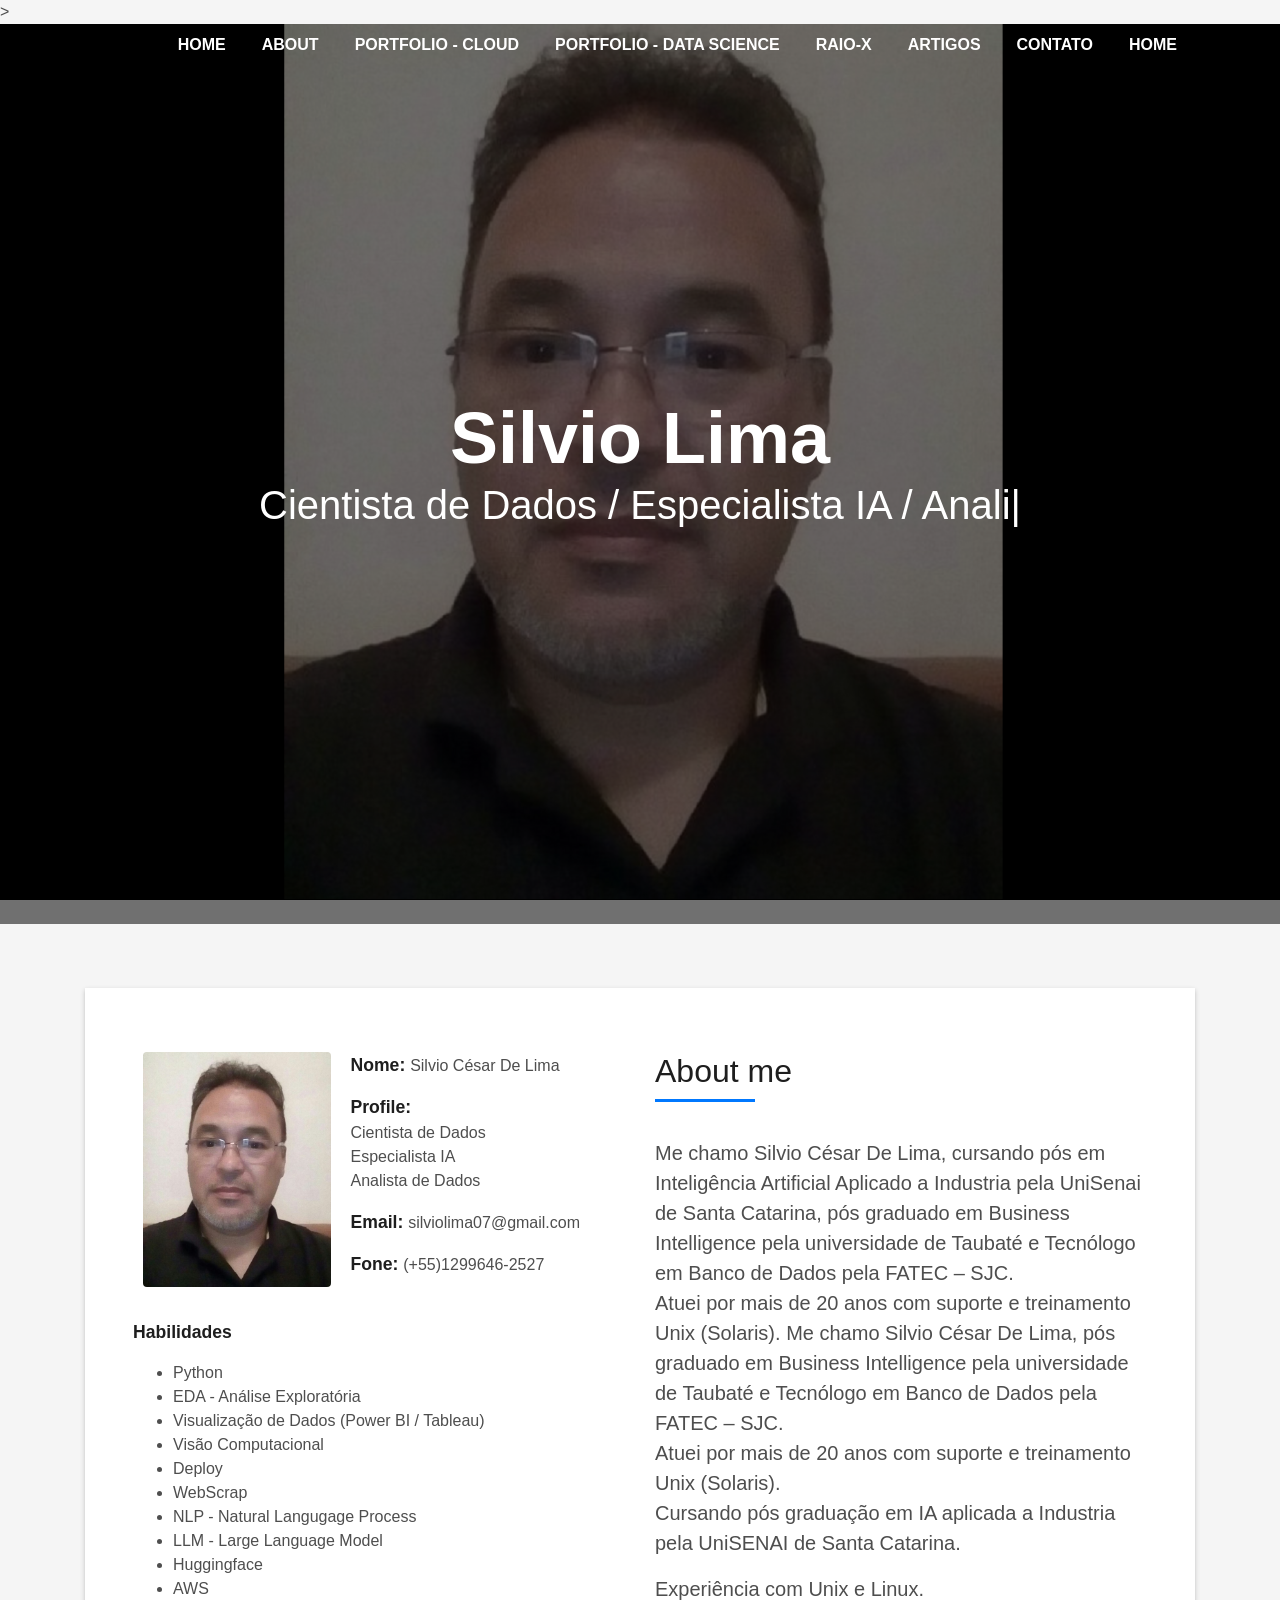
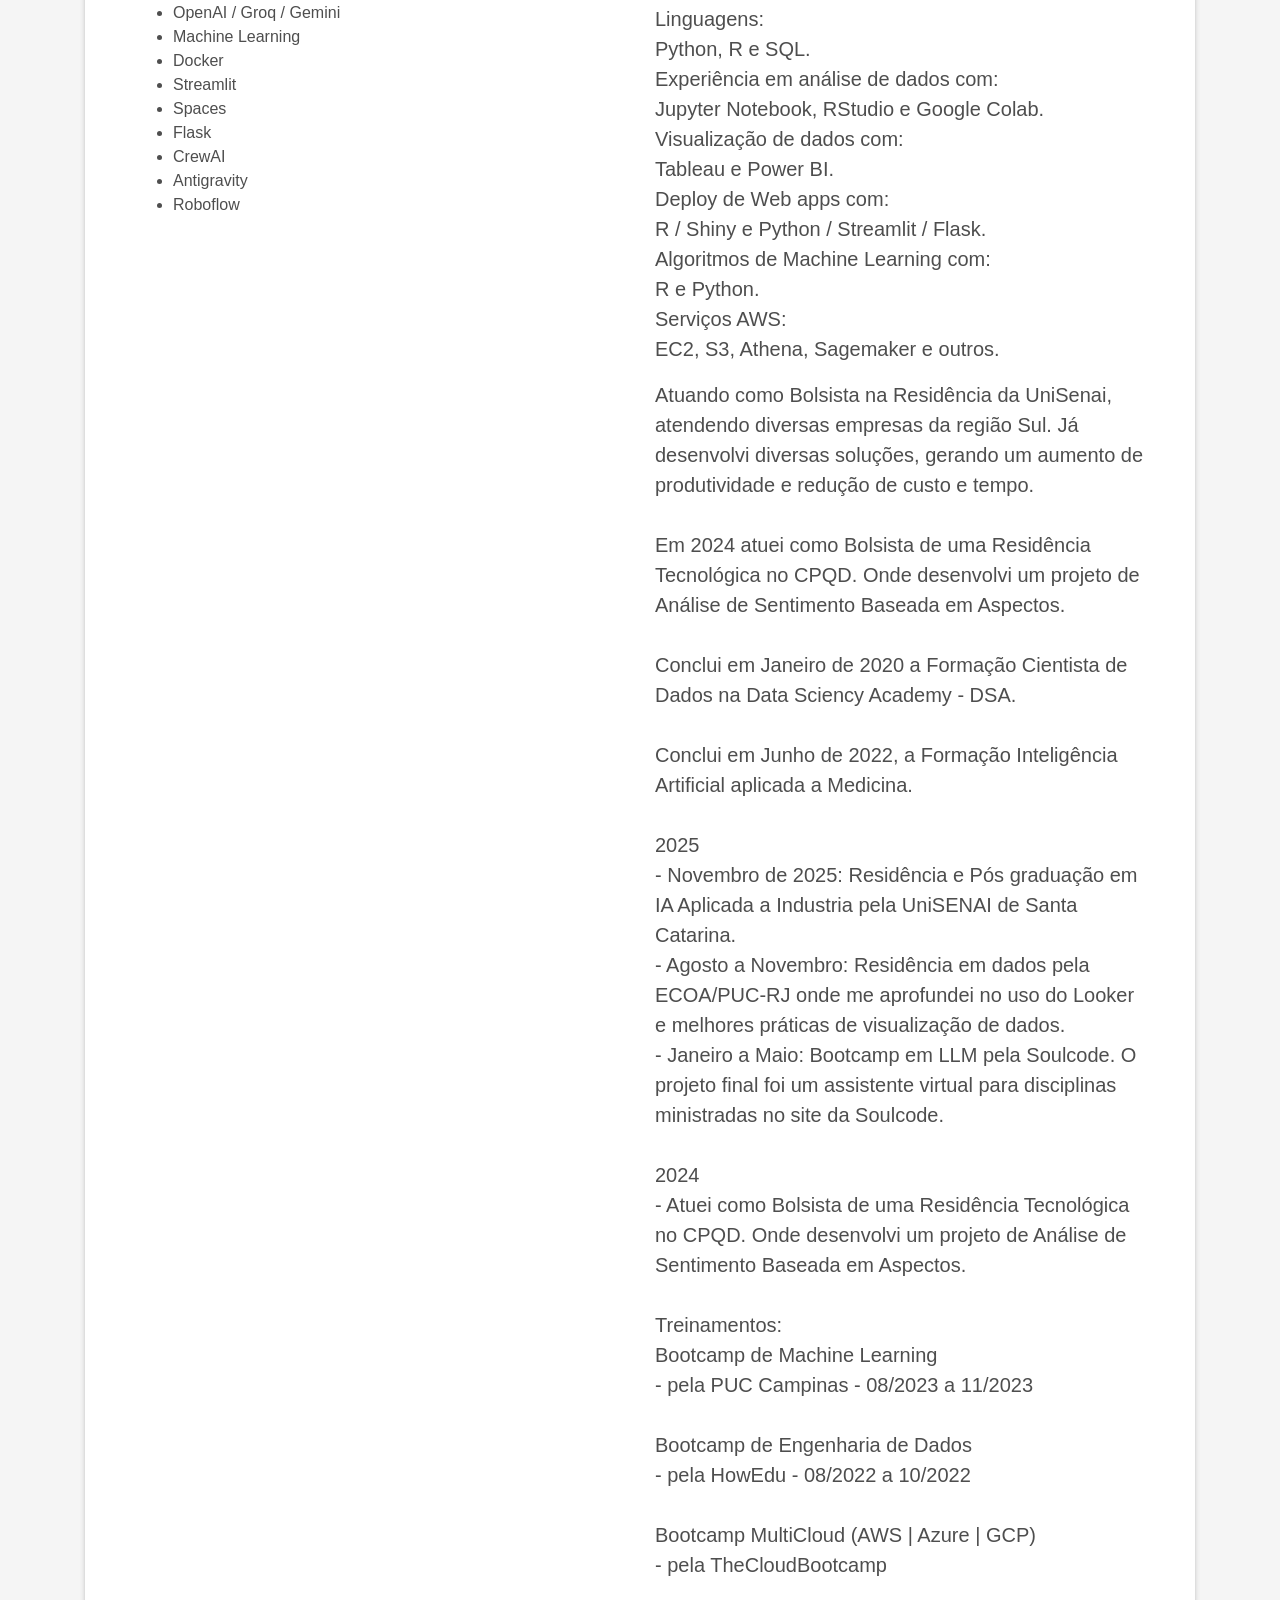
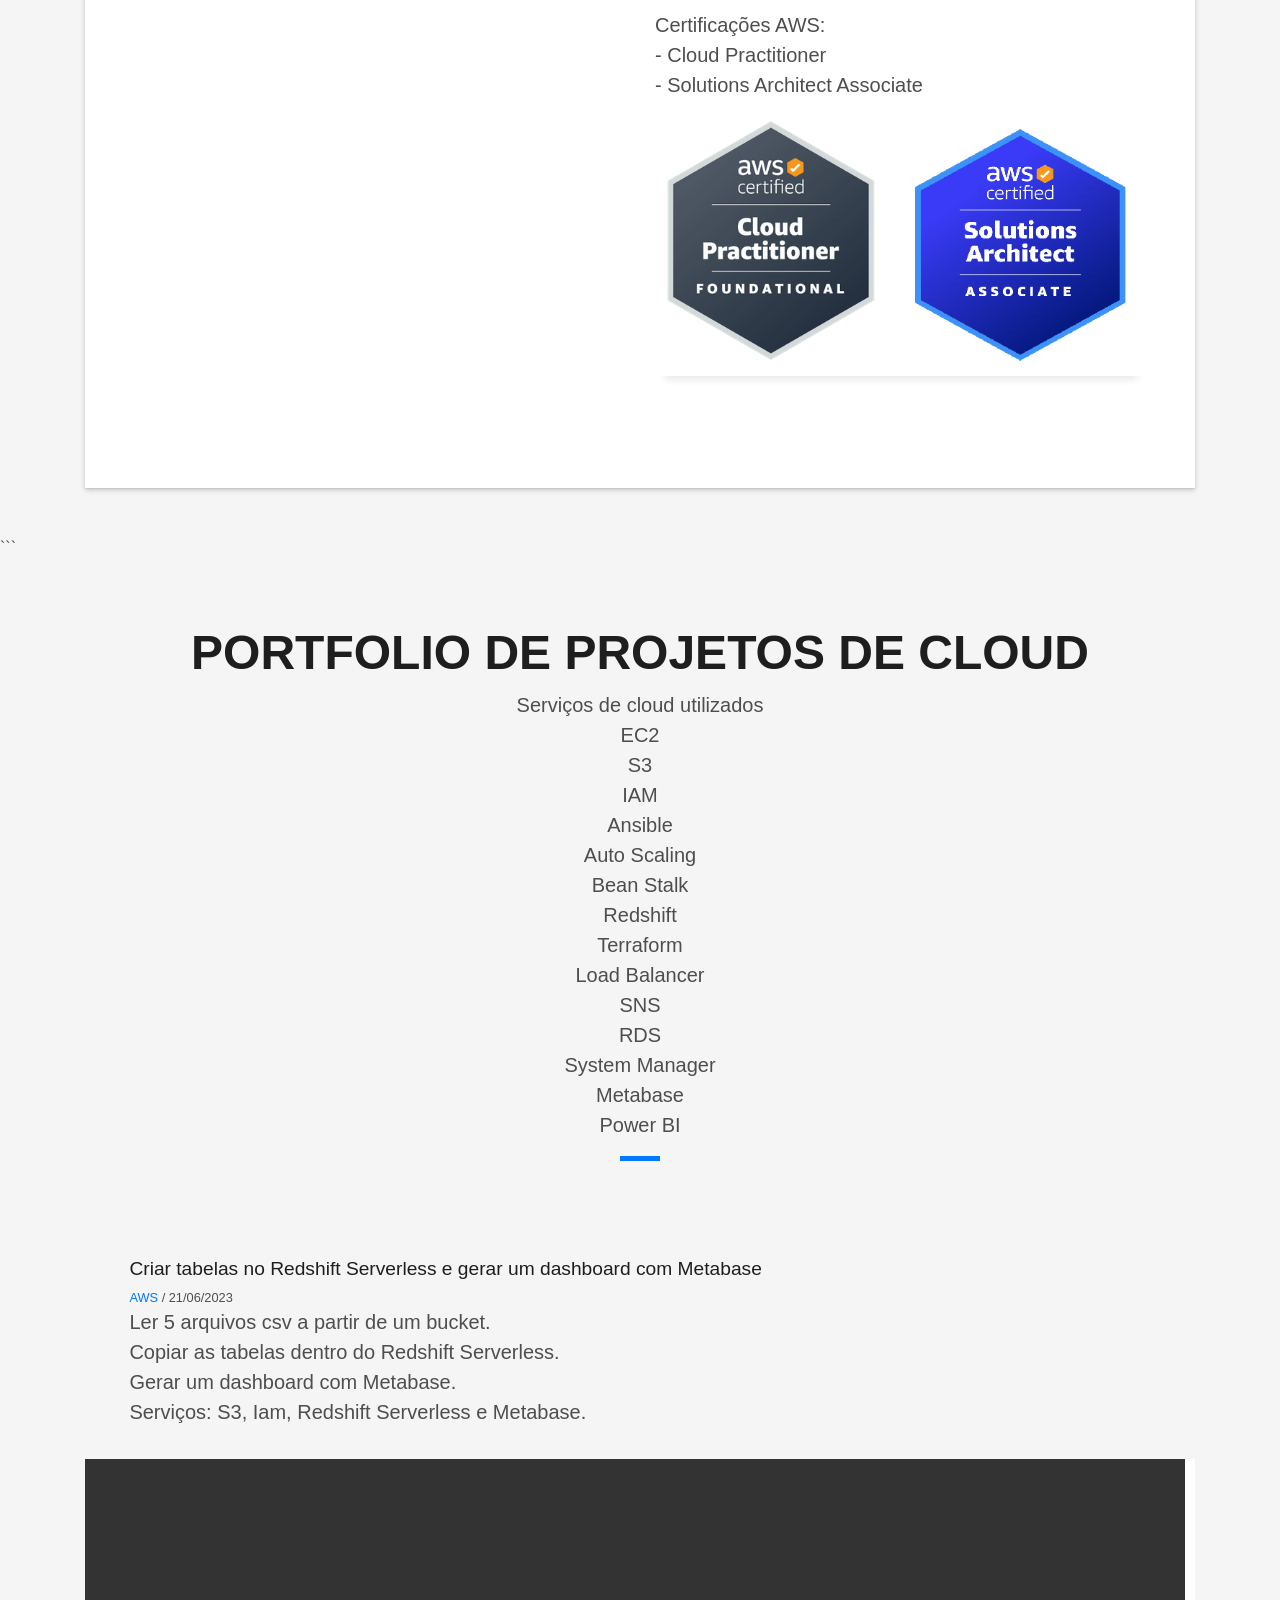
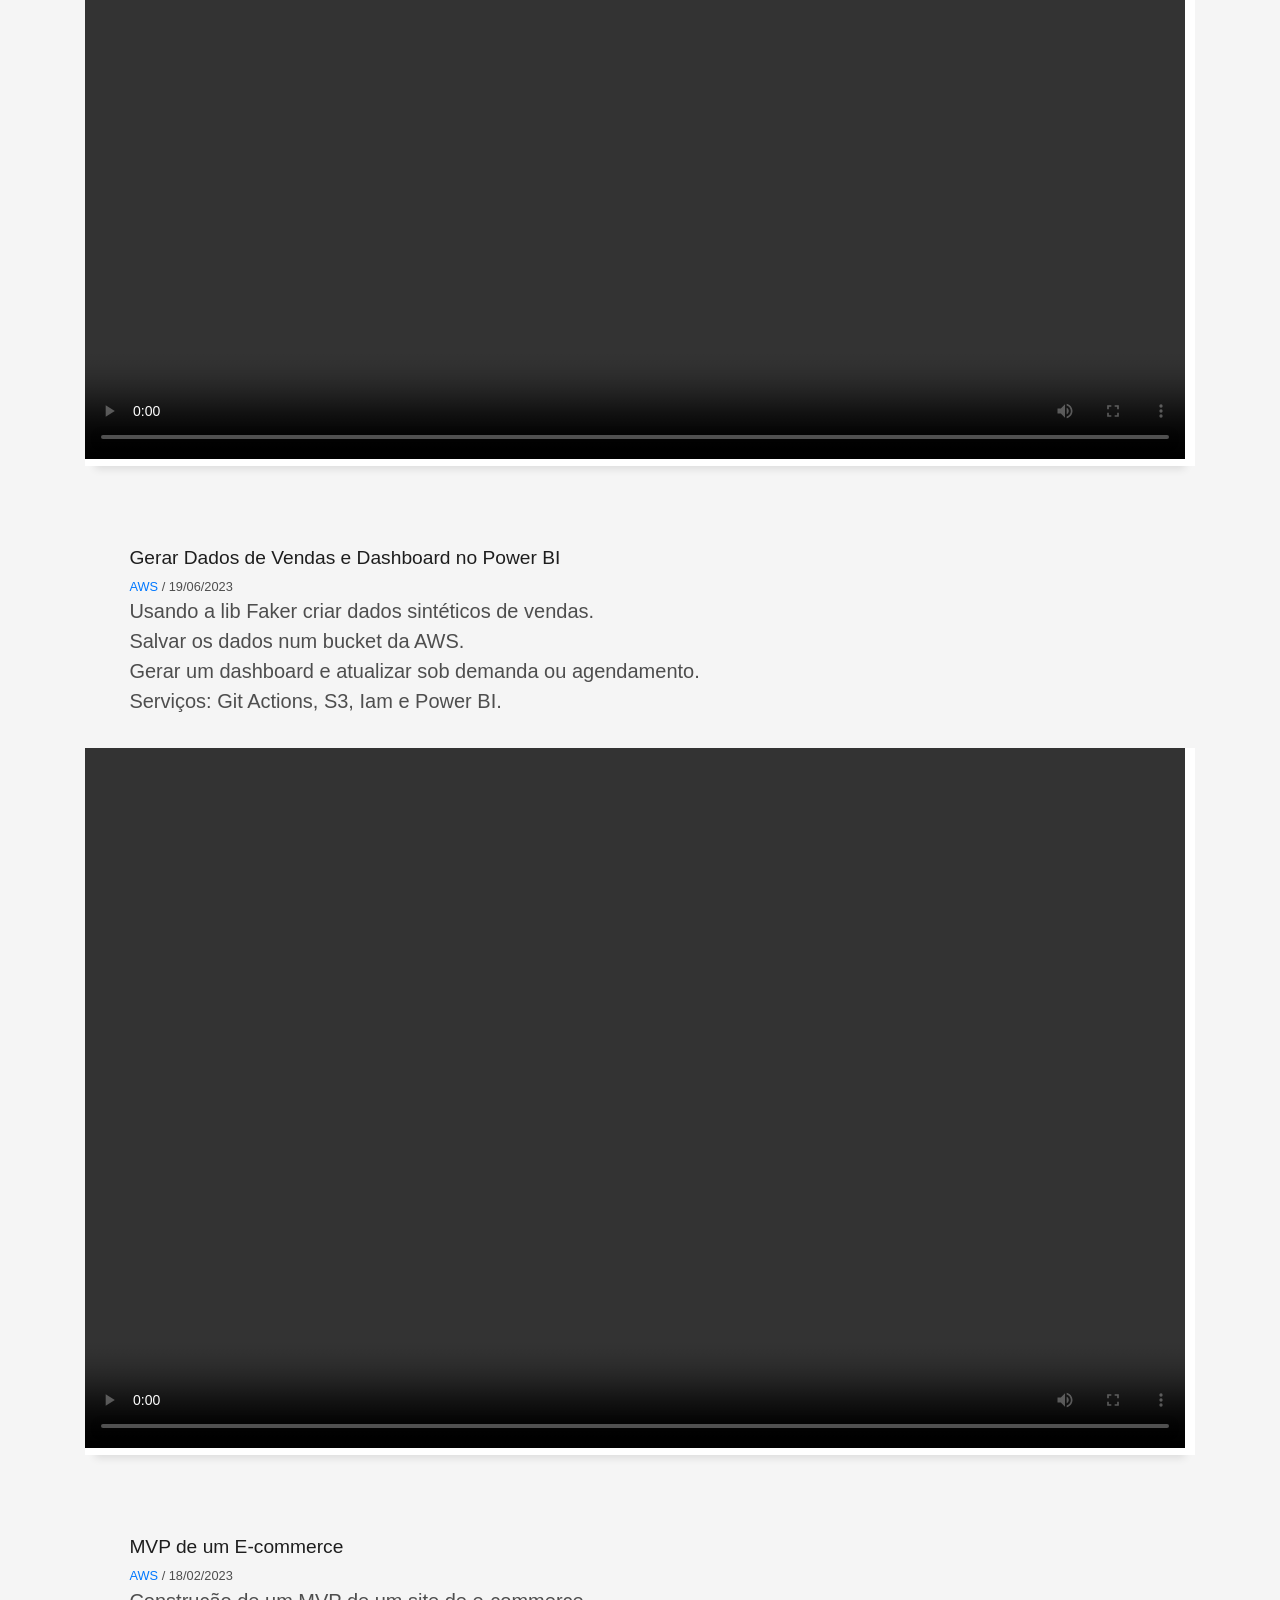
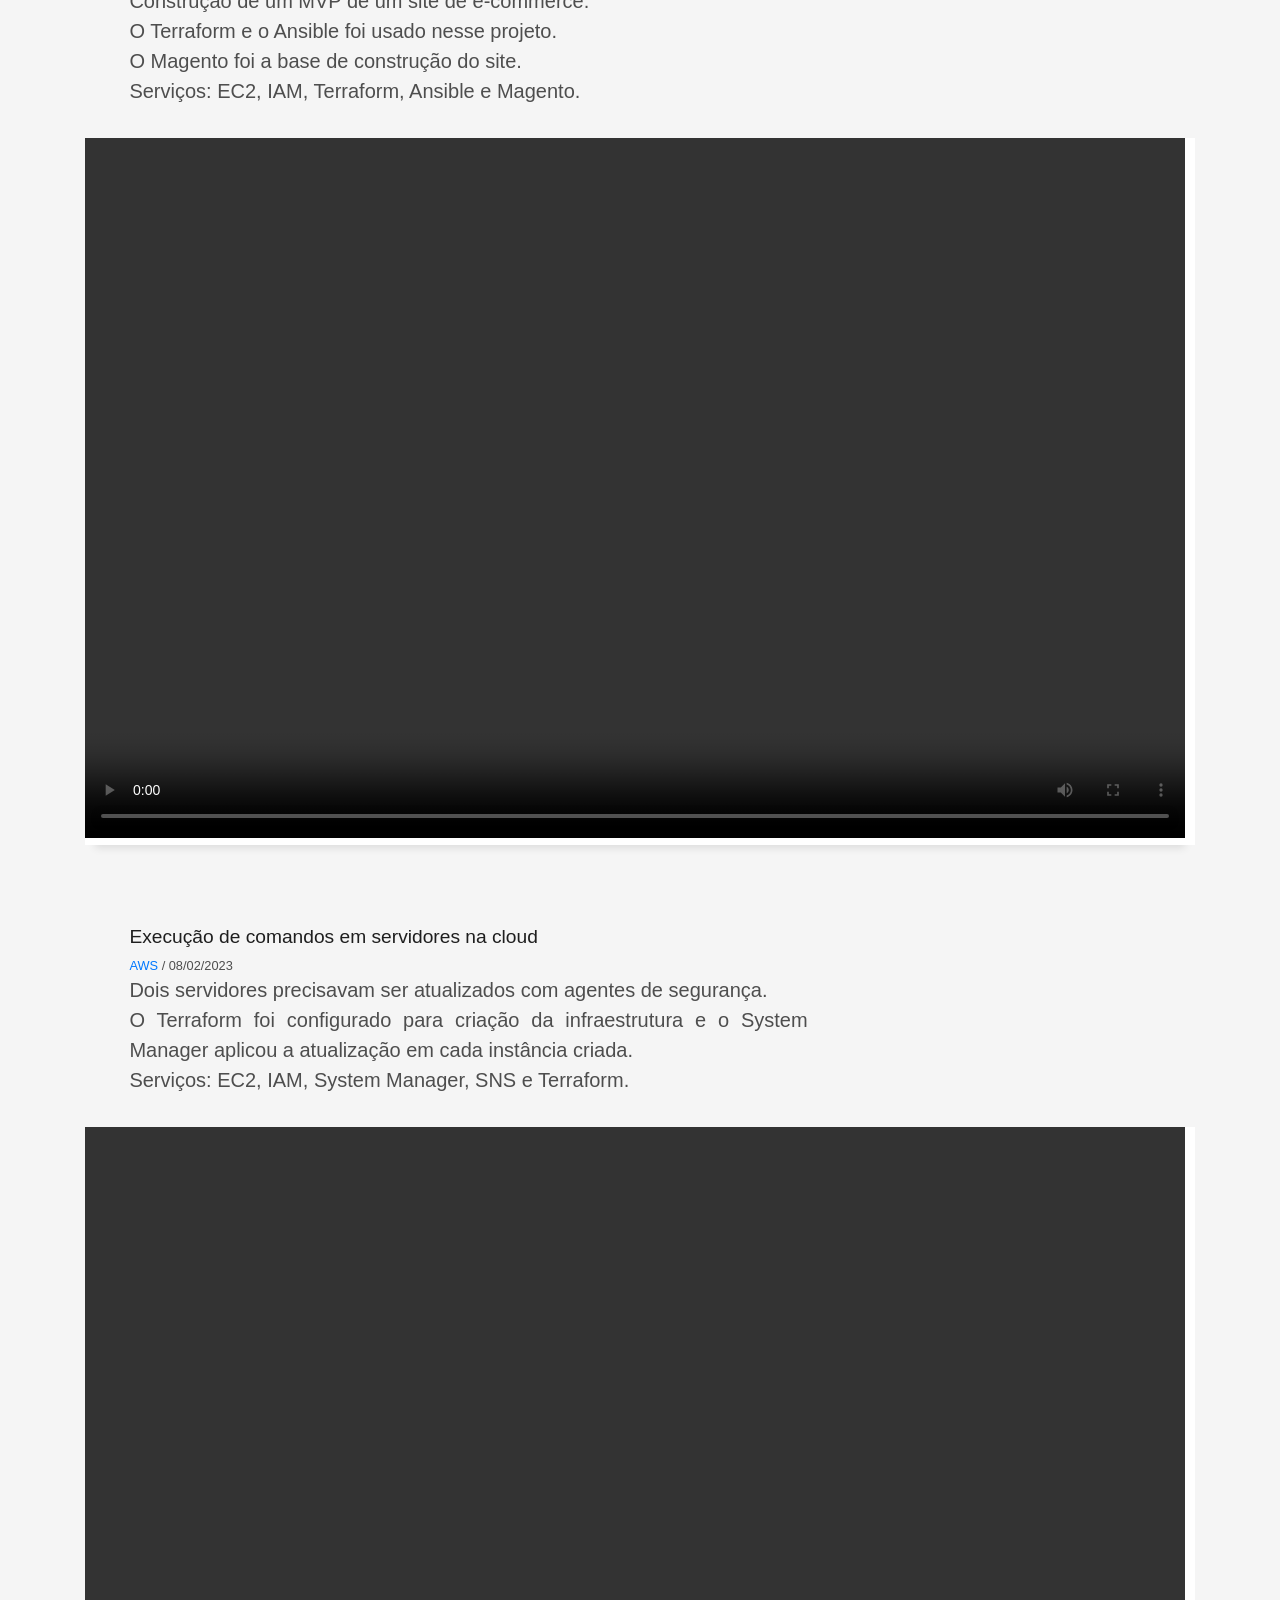
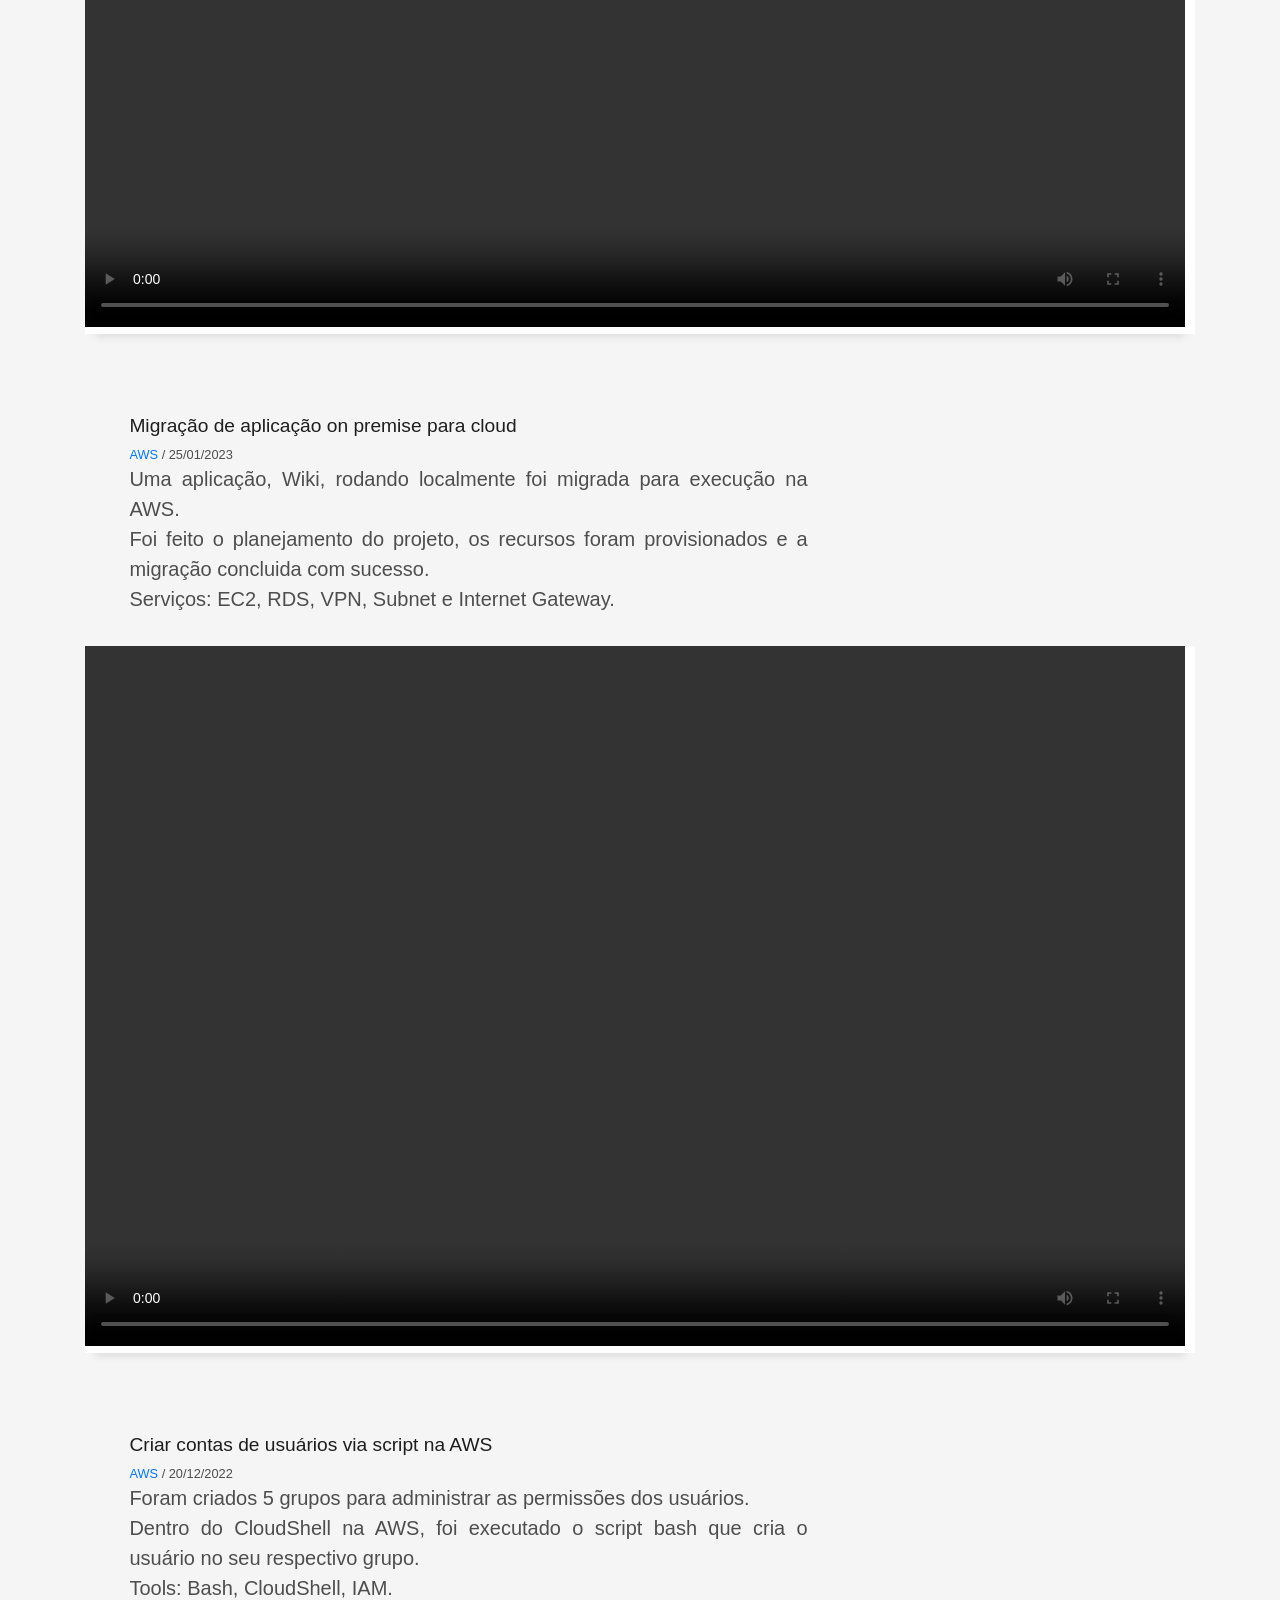
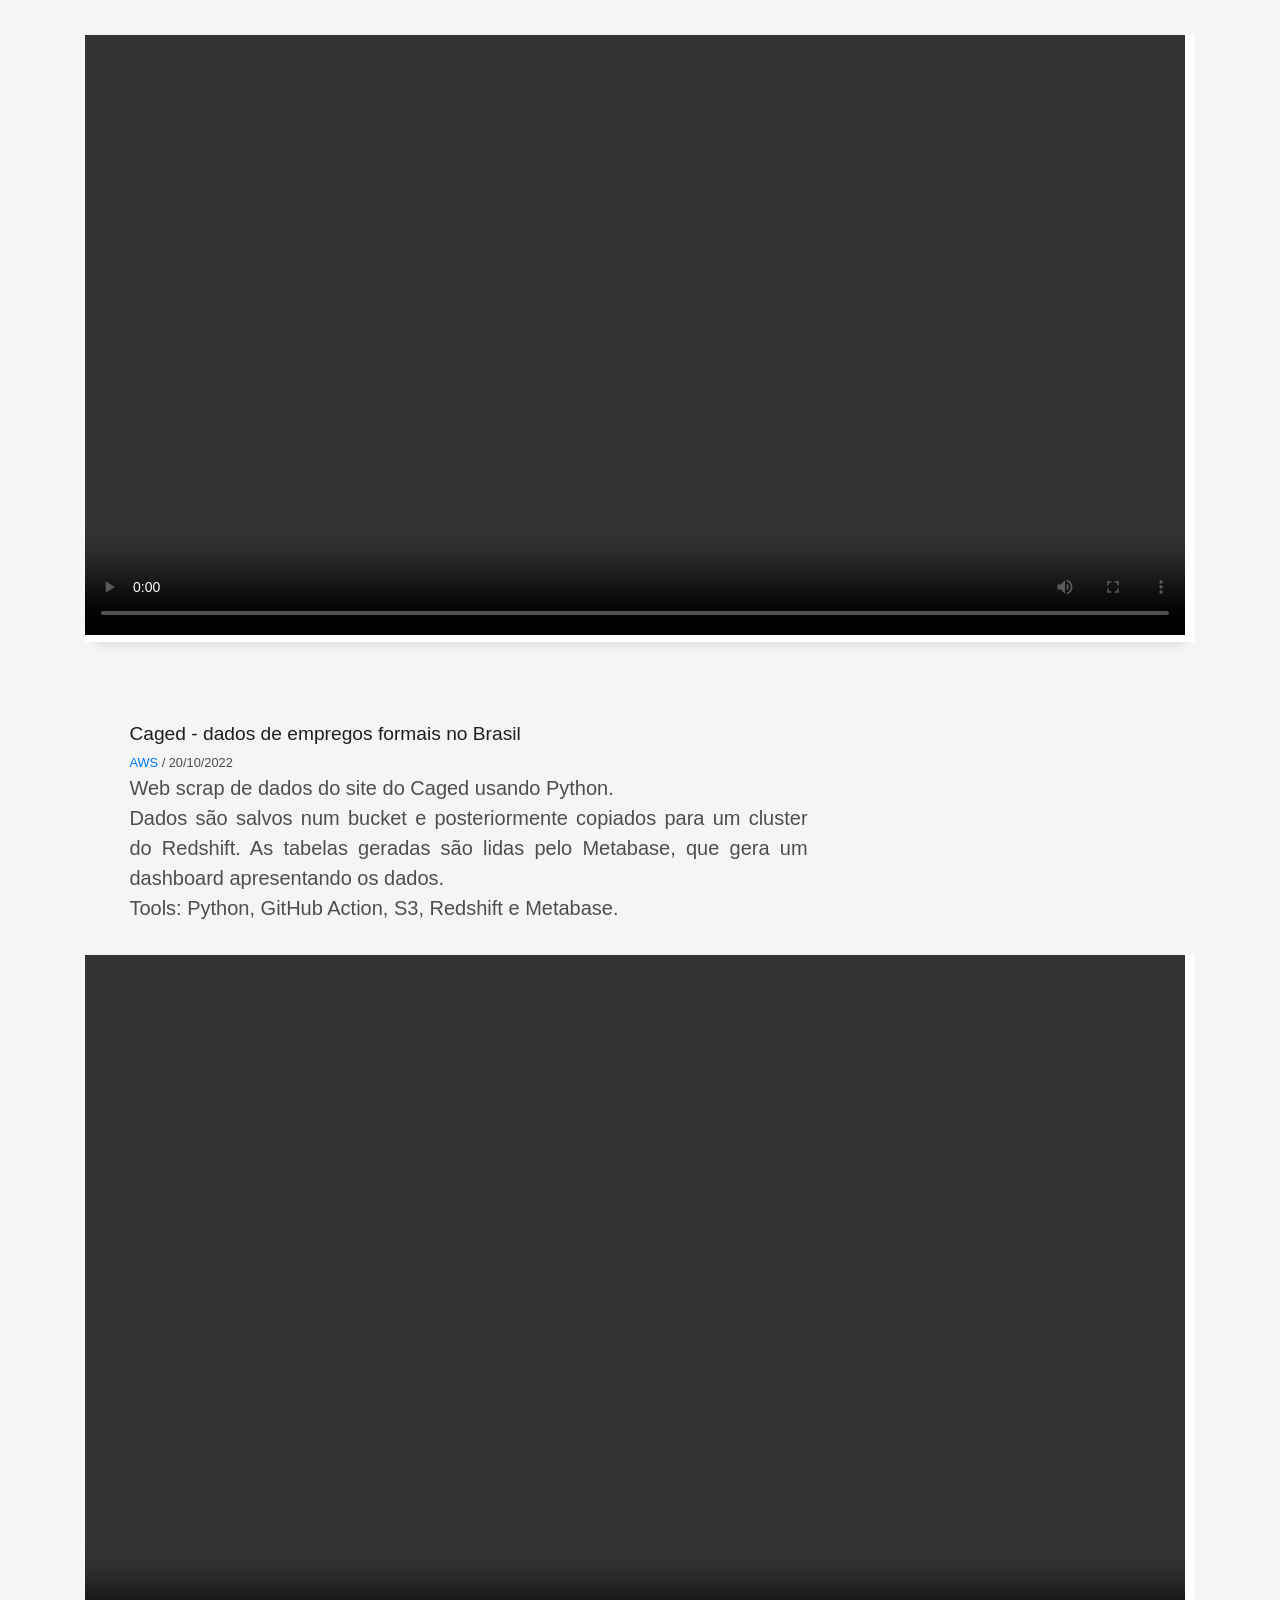
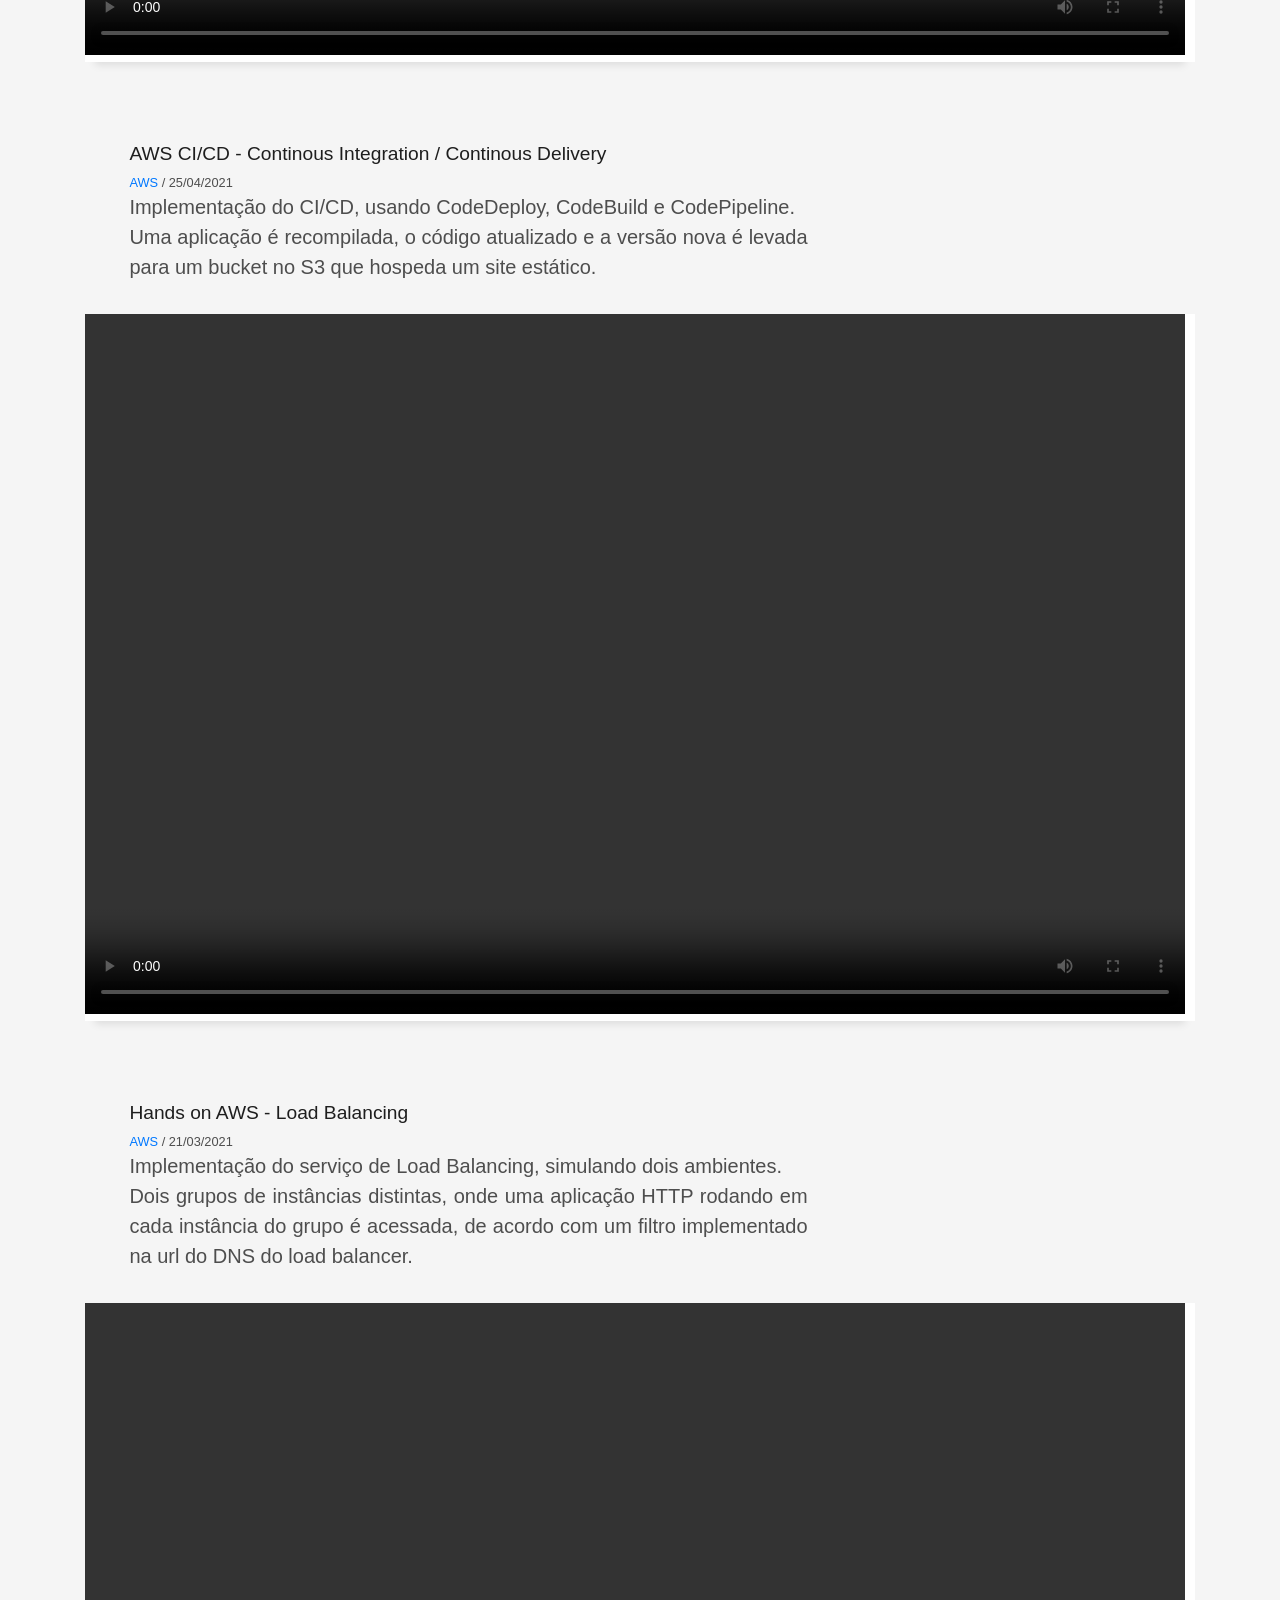
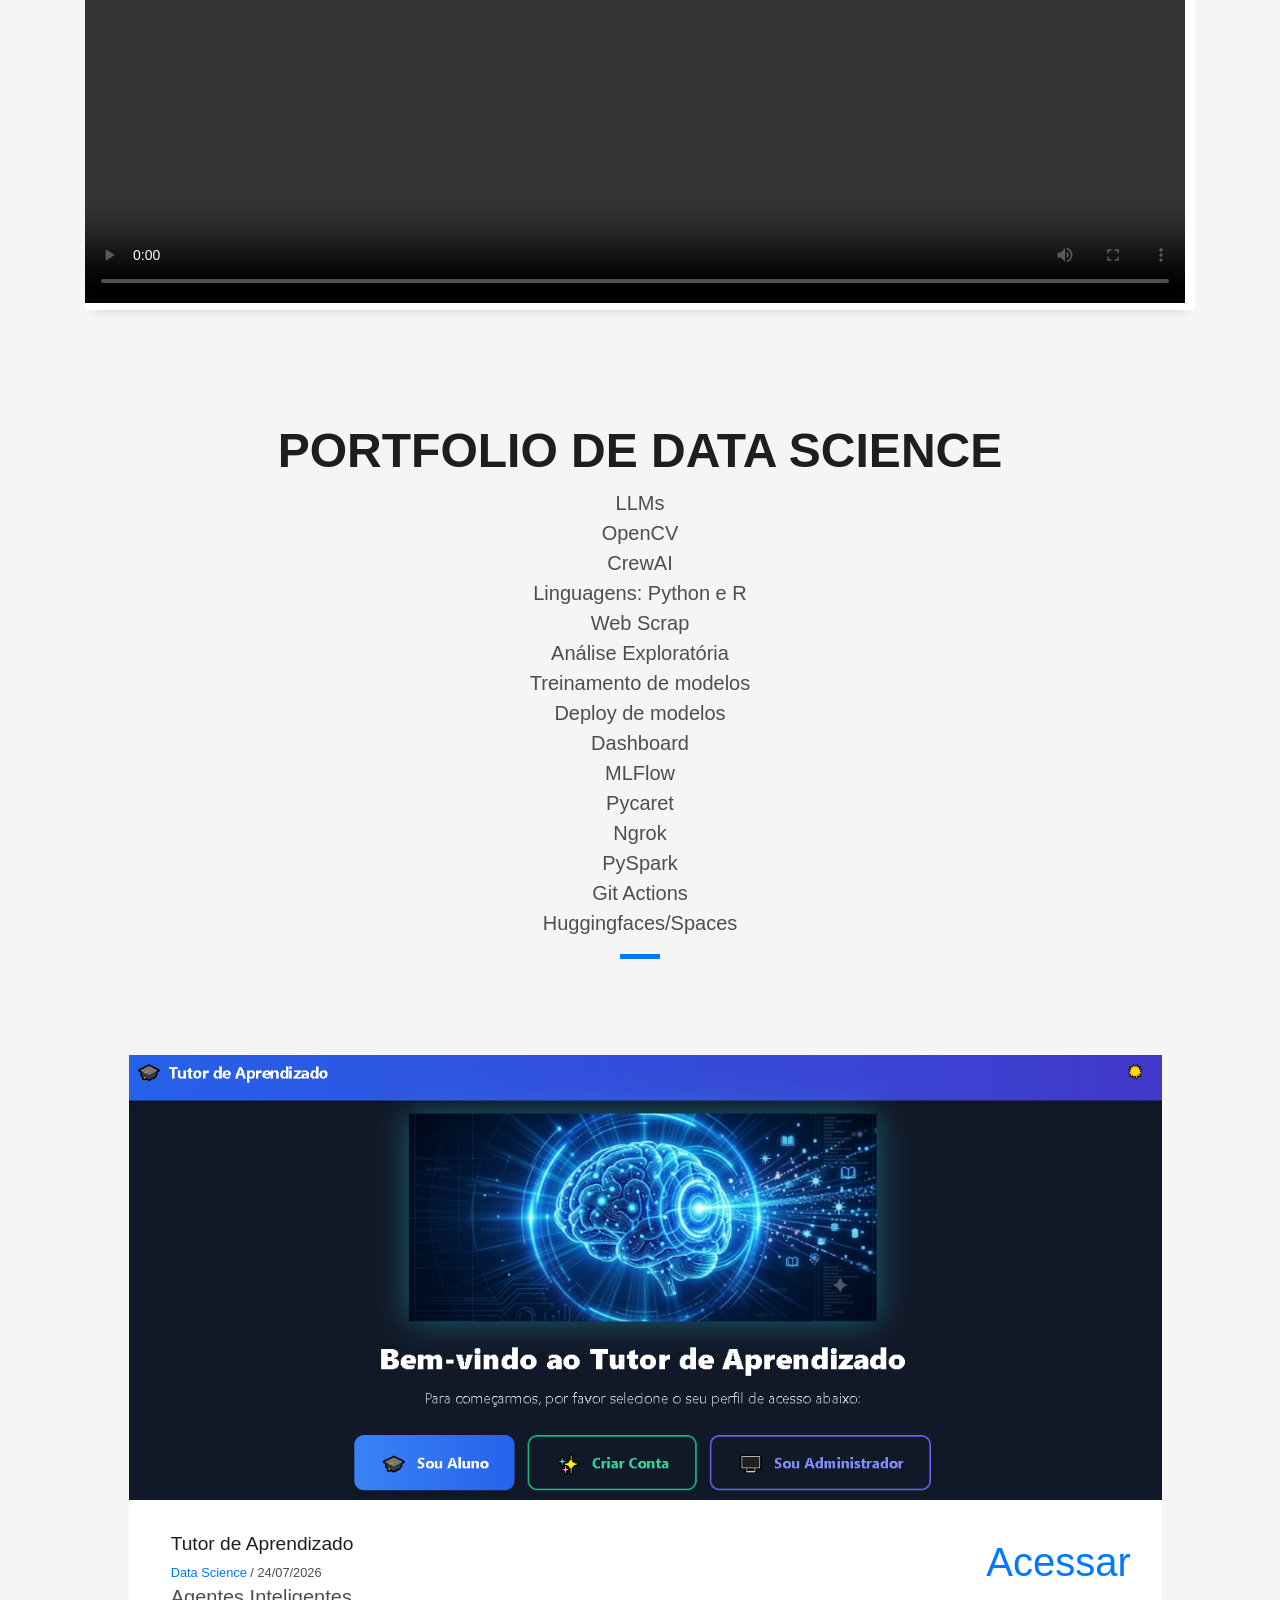
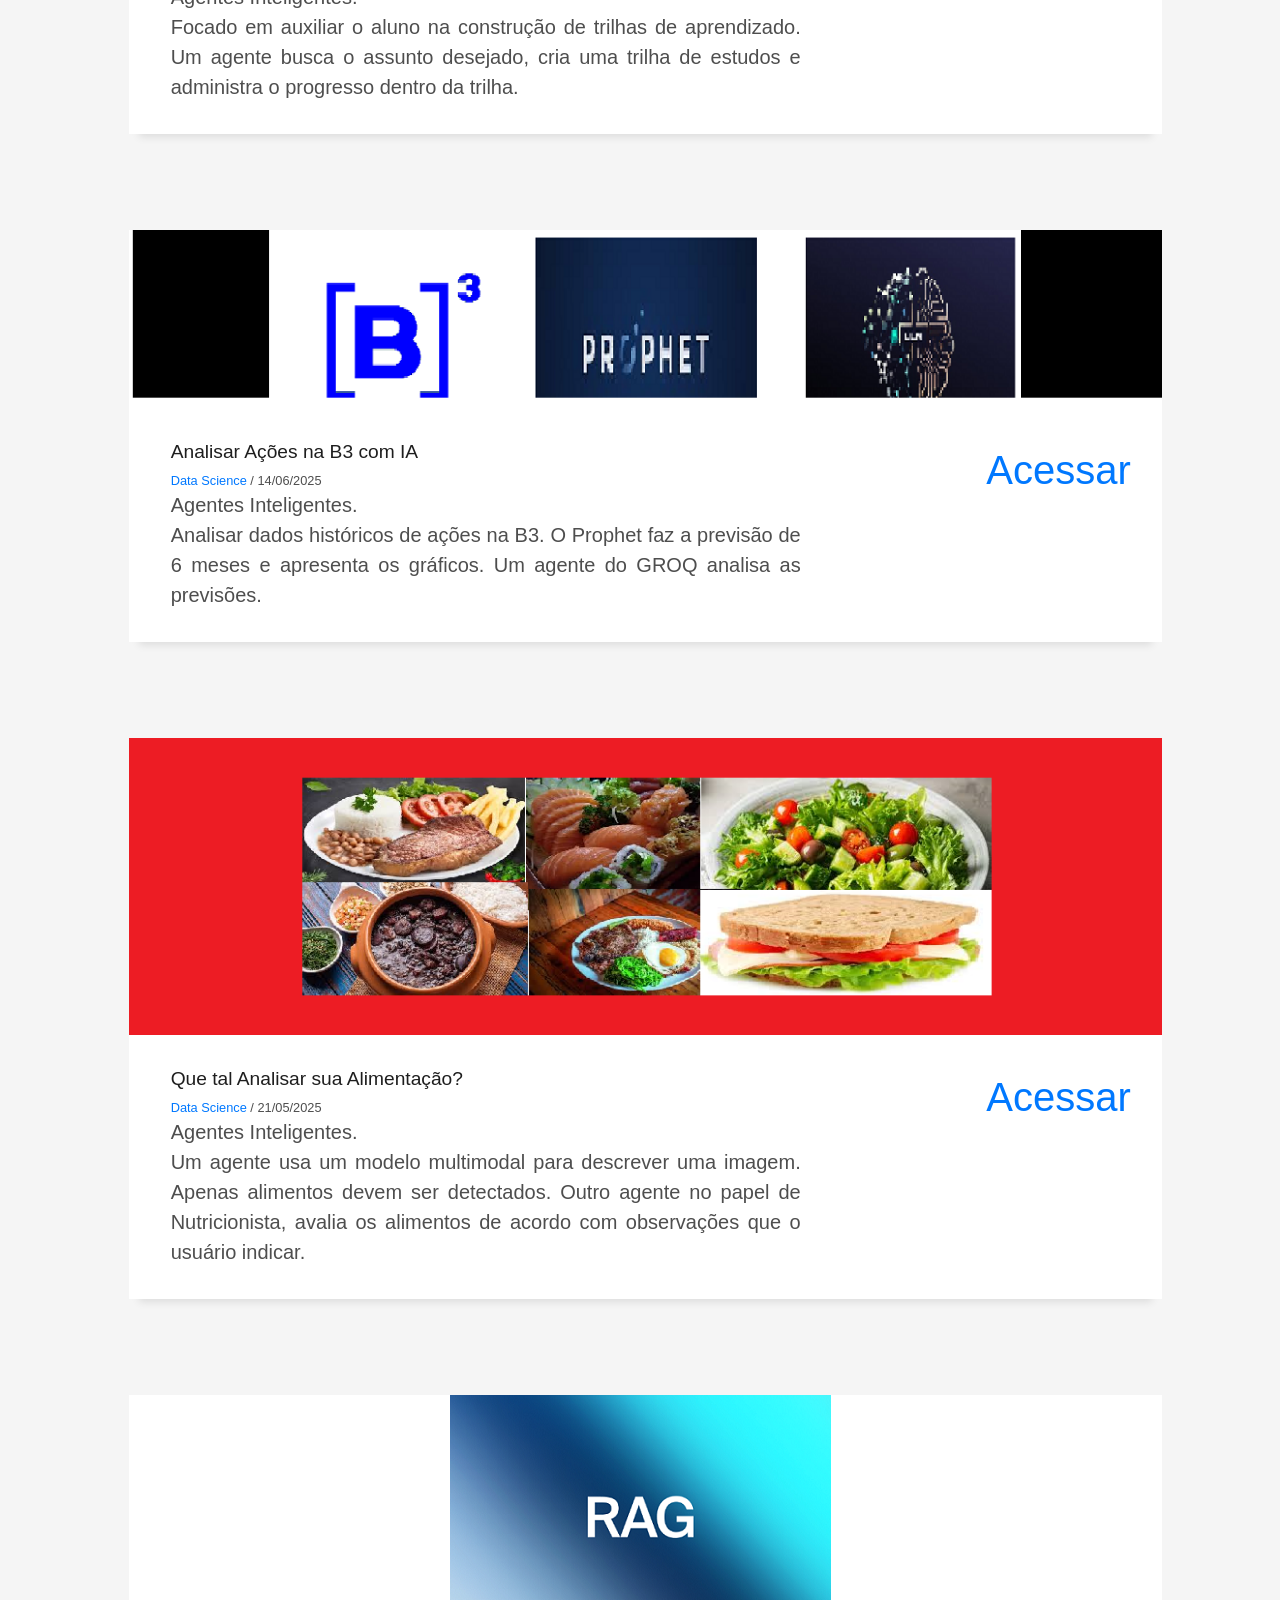
<file: index.html>
<!DOCTYPE html>
<html lang="en">

<head>
  <meta charset="utf-8">
  <meta content="width=device-width, initial-scale=1.0" name="viewport">

  <title>Portfolio Silvio Lima</title>
  <meta content="" name="descriptison">
  <meta content="" name="keywords">

  <!-- Favicons -->
  <link href="assets/img/favicon.png" rel="icon">
  <link href="assets/img/apple-touch-icon.png" rel="apple-touch-icon">

  <!-- Vendor CSS Files -->
  <link href="assets/vendor/bootstrap/css/bootstrap.min.css" rel="stylesheet">
  <link href="assets/vendor/font-awesome/css/font-awesome.min.css" rel="stylesheet">
  <link href="assets/vendor/ionicons/css/ionicons.min.css" rel="stylesheet">
  <link href="assets/vendor/owl.carousel/assets/owl.carousel.min.css" rel="stylesheet">
  <link href="assets/vendor/venobox/venobox.css" rel="stylesheet">
>

  <link href="assets/css/style.css" rel="stylesheet">

  
</head>

<body id="page-top">

  <!-- ======= Header/ Navbar ======= -->
  <nav class="navbar navbar-b navbar-trans navbar-expand-md fixed-top" id="mainNav">
    <div class="container">
      <!-- <a class="navbar-brand js-scroll" href="#page-top">DevFolio</a> -->
      <button class="navbar-toggler collapsed" type="button" data-toggle="collapse" data-target="#navbarDefault" aria-controls="navbarDefault" aria-expanded="false" aria-label="Toggle navigation">
        <span></span>
        <span></span>
        <span></span>
      </button>
      <div class="navbar-collapse collapse justify-content-end" id="navbarDefault">
        <ul class="navbar-nav">
          <li class="nav-item">
            <a class="nav-link js-scroll active" href="index.html">Home</a>
          </li>
          <li class="nav-item">
            <a class="nav-link js-scroll" href="#about">About</a>
          </li>
        <!--  <li class="nav-item">
            <a class="nav-link js-scroll" href="#service">Services</a>-->
          </li>
          <li class="nav-item">
            <a class="nav-link js-scroll" href="#work-cloud">Portfolio - Cloud</a>
          </li>
		  <li class="nav-item">
            <a class="nav-link js-scroll" href="#work-ds">Portfolio - Data Science</a>
          </li>
          <li class="nav-item">
            <a class="nav-link js-scroll" href="#blog">Raio-X</a>
		 </li>
		  <li class="nav-item">	
            <a class="nav-link js-scroll" href="#service">Artigos</a>
		 </li>
		  <li class="nav-item">	
            <a class="nav-link js-scroll" href="#contact">Contato</a>
          </li>
		 <li class="nav-item">	
            <a class="nav-link js-scroll" href="index.html">Home</a>
          </li> 
        </ul>
      </div>
    </div>
  </nav>

  <!-- ======= Intro Section ======= -->
  <div id="home" class="intro route bg-image" style="background-image: url(assets/images/intro-bg-2.png)">
    <div class="overlay-itro"></div>
    <div class="intro-content display-table">
      <div class="table-cell">
        <div class="container">
          <!--<p class="display-6 color-d">Hello, world!</p>-->
          <h1 class="intro-title mb-4">Silvio Lima</h>
		  <p class="intro-subtitle"><span class="text-slider-items">Cientista de Dados / Especialista IA / Analista de Dados</span><strong class="text-slider"></strong></p>
          <!-- <p class="pt-3"><a class="btn btn-primary btn js-scroll px-4" href="#about" role="button">Learn More</a></p> -->
       </div>
      </div>
    </div>
  </div><!-- End Intro Section -->

  <main id="main">

  <section id="about" class="about-mf sect-pt4 route">
  <div class="container">
    <div class="row">
      <div class="col-sm-12">
        <div class="box-shadow-full">
          <div class="row">
            <div class="col-md-6">
              <div class="row">
                <div class="col-sm-6 col-md-5">
                  <div class="about-img">
                    <img src="assets/images/profile.jpg" class="img-fluid rounded b-shadow-a" alt="">
                  </div>
                </div>
                <div class="col-sm-6 col-md-7">
                  <div class="about-info">
                    <p><span class="title-s">Nome: </span> <span>Silvio César De Lima</span></p>
                    <p><span class="title-s">Profile: </span> <span><br>Cientista de Dados <br>Especialista IA <br> Analista de Dados</span></p>
                    <p><span class="title-s">Email: </span> <span>silviolima07@gmail.com</span></p>
                    <p><span class="title-s">Fone: </span> <span>(+55)1299646-2527</span></p>
                  </div>
                </div>
              </div>
              <div class="skill-mf">
                 <p class="title-s">Habilidades</p>
                <ul>
                  <li>Python</li>
                  <li>EDA - Análise Exploratória</li>
                  <li>Visualização de Dados (Power BI / Tableau) </li>
				  <li>Visão Computacional</li>
                  <li>Deploy</li>
                  <li>WebScrap</li>
				  <li>NLP - Natural Langugage Process</li>
				  <li>LLM - Large Language Model</li>
				  <li>Huggingface</li>
				  <li>AWS</li>
				  <li>OpenAI / Groq / Gemini</li>
				  <li>Machine  Learning</li>
				  <li>Docker</li>
				  <li>Streamlit</li>
				  <li>Spaces</li>
				  <li>Flask</li>
				  <li>CrewAI</li>
				  <li>Antigravity</li>
				  <li>Roboflow</li>

				  
                </ul>
              </div>
            </div>

            <div class="col-md-6">
              <div class="about-me pt-4 pt-md-0">
                <div class="title-box-2">
                  <h5 class="title-left">
                    About me
                  </h5>
                </div>
                <p class="lead">

                  Me chamo Silvio César De Lima, cursando pós em Inteligência Artificial Aplicado a Industria pela UniSenai de Santa Catarina, pós graduado em Business Intelligence pela universidade de Taubaté e Tecnólogo em Banco de Dados pela FATEC – SJC.<br>
                  Atuei por mais de 20 anos com suporte e treinamento Unix (Solaris).
                  <b>Me chamo Silvio César De Lima, pós graduado em Business Intelligence pela universidade de Taubaté e Tecnólogo em Banco de Dados pela FATEC – SJC.</b>
				<br>
                  <b>Atuei por mais de 20 anos com suporte e treinamento Unix (Solaris).</b>
				<br>
		          <b>Cursando pós graduação em IA aplicada a Industria pela UniSENAI de Santa Catarina.</b>		
                </p>
                <p class="lead">
                  Experiência com <b>Unix e Linux</b>.<br>
                  Linguagens:<br><b>Python, R e SQL</b>.<br>
                  Experiência em análise de dados com:<br><b>Jupyter Notebook, RStudio e Google Colab</b>.<br>
                  Visualização de dados com:<br><b> Tableau e Power BI</b>.<br>
                  Deploy de Web apps com:<br><b> R / Shiny e Python / Streamlit / Flask</b>.<br>
                  Algoritmos de Machine Learning com:<br> <b>R e Python</b>.<br>
                  Serviços AWS:<br><b>EC2, S3, Athena, Sagemaker e outros</b>.<br>
                </p>
                <p class="lead">

                  <b>Atuando como Bolsista na Residência da UniSenai, atendendo diversas empresas da região Sul. Já desenvolvi diversas soluções, gerando um aumento de produtividade e redução de custo e tempo.</b> <br>
                  <br>
                  <b>Em 2024 atuei como Bolsista de uma Residência Tecnológica no CPQD. Onde desenvolvi um projeto de Análise de Sentimento Baseada em Aspectos.</b>
                  <br>
                  <br>
                  <b>Conclui em Janeiro de 2020 a Formação Cientista de Dados na Data Sciency Academy - DSA</b>.
                  <br>
                  <br>
                  <b>Conclui em Junho de 2022, a Formação Inteligência Artificial aplicada a Medicina</b>.<br>
                  <br>
				  <strong>2025</strong>
					  <br>
                  <b> - Novembro de 2025: Residência e Pós graduação em IA Aplicada a Industria pela UniSENAI de Santa Catarina.</b>
				    <br>
				  <b> - Agosto a Novembro: Residência em dados pela ECOA/PUC-RJ onde me aprofundei no uso do Looker e melhores práticas de visualização de dados.</b>
					<br>
				  <b> - Janeiro a Maio: Bootcamp em LLM pela Soulcode. O projeto final foi um assistente virtual para disciplinas ministradas no site da Soulcode.</b>
                  <br>
				  <br>	
				  <strong>2024</strong>
				 <br>	
                  <b> - Atuei como Bolsista de uma Residência Tecnológica no CPQD. Onde desenvolvi um projeto de Análise de Sentimento Baseada em Aspectos.</b>
                  <br>
				  <br>	
                  Treinamentos:<br>
                  <strong>Bootcamp de Machine Learning </br>- pela PUC Campinas - 08/2023 a 11/2023</strong>
                  <br>
                  <br>
                  <strong>Bootcamp de Engenharia de Dados </br>- pela HowEdu - 08/2022 a 10/2022</strong>
                  <br>
                  <br>
                  <strong>Bootcamp MultiCloud (AWS | Azure | GCP)</br>- pela TheCloudBootcamp </strong>
                  </br><br>
                  Certificações AWS:<br>
                  <strong>- Cloud Practitioner</strong><br>
                  <strong>- Solutions Architect Associate</strong><br>
                </p>
              </div>
              <div class="work-box">
                <a href="assets/images/badge_aws.png" data-gall="portfolioGallery" class="venobox">
                  <div class="work-img">
                    <img src="assets/images/badge_aws.png" alt="" class="img-fluid">
                  </div>
                </a>
              </div>
            </div>
          </div>
        </div>
      </div>
    </div>
  </div>
</section>```
    
    <!-- ======= Portfolio Section ======= -->
    <section id="work-cloud" class="portfolio-mf sect-pt4 route">
      <div class="container">
        <div class="row">
          <div class="col-sm-12">
            <div class="title-box text-center">
              <h3 class="title-a">
                Portfolio de Projetos de Cloud
              </h3>
              <!--<p class="subtitle-a">-->
			  <p class="lead">
                <strong>Serviços de cloud utilizados</br>
			    EC2</br>S3</br>
				IAM</br>Ansible</br>
				Auto Scaling</br>Bean Stalk</br>
				Redshift</br>Terraform</br>
				Load Balancer</br>SNS</br>
				RDS</br>System Manager</br>
				Metabase</br>
				Power BI</br>
				</strong>
				<div class="line-mf"></div>
			 </p> 
              
            </div>
          </div>
        </div>
		
		
		
		 <!--------------------------->

           <div class="work-content">
                <div class="row">
                  <div class="col-sm-8">
                    <h2 class="w-title">Criar tabelas no Redshift Serverless e gerar um dashboard com Metabase</h2>
                    <div class="w-more">
                      <span class="w-ctegory">AWS</span> / <span class="w-date">21/06/2023</span>
					  <!--<p class="subtitle-a"> -->
					  <p class="lead">
                      Ler 5 arquivos csv a partir de um bucket.<br>
					  Copiar as tabelas dentro do Redshift Serverless.<br>
					  Gerar um dashboard com Metabase.<br>
					  <strong>Serviços: S3, Iam, Redshift Serverless e Metabase.</strong>
					</p>
                    </div>
                  </div>
                </div>
              </div>

            <div class="work-box">
                <div class="work-img">
                  <video width="1100" height= "600" controls>
                     <source src="assets/video/REDSHIFT04.mp4" type="video/mp4">
                     Browser não suporta o tipo do video.
                  </video>
                </div>
            </div>
 <!--------------------------->

           <div class="work-content">
                <div class="row">
                  <div class="col-sm-8">
                    <h2 class="w-title">Gerar Dados de Vendas e Dashboard no Power BI</h2>
                    <div class="w-more">
                      <span class="w-ctegory">AWS</span> / <span class="w-date">19/06/2023</span>
					  <!--<p class="subtitle-a"> -->
					  <p class="lead">
                      Usando a lib Faker criar dados sintéticos de vendas.<br>
					  Salvar os dados num bucket da AWS.<br>
					  Gerar um dashboard e atualizar sob demanda ou agendamento.<br>
					  <strong>Serviços: Git Actions, S3, Iam e Power BI.</strong>
					</p>
                    </div>
                  </div>
                </div>
              </div>

            <div class="work-box">
                <div class="work-img">
                  <video width="1100" height= "700" controls>
                     <source src="assets/video/Faker.mp4" type="video/mp4">
                     Browser não suporta o tipo do video.
                  </video>
                </div>
            </div>
 <!--------------------------->

           <div class="work-content">
                <div class="row">
                  <div class="col-sm-8">
                    <h2 class="w-title">MVP de um E-commerce</h2>
                    <div class="w-more">
                      <span class="w-ctegory">AWS</span> / <span class="w-date">18/02/2023</span>
					  <!--<p class="subtitle-a"> -->
					  <p class="lead">
                      Construção de um MVP de um site de e-commerce.<br>
					  O Terraform e o Ansible foi usado nesse projeto.<br>
					  O Magento foi a base de construção do site.<br>
					  <strong>Serviços: EC2, IAM, Terraform, Ansible e Magento.</strong>
					</p>
                    </div>
                  </div>
                </div>
              </div>

            <div class="work-box">
                <div class="work-img">
                  <video width="1100" height= "700" controls>
                     <source src="assets/video/magento05.mp4" type="video/mp4">
                     Browser não suporta o tipo do video.
                  </video>
                </div>
            </div>

 
<!--------------------------->

           <div class="work-content">
                <div class="row">
                  <div class="col-sm-8">
                    <h2 class="w-title">Execução de comandos em servidores na cloud</h2>
                    <div class="w-more">
                      <span class="w-ctegory">AWS</span> / <span class="w-date">08/02/2023</span>
					  <!--<p class="subtitle-a"> -->
					  <p class="lead">
                      Dois servidores precisavam ser atualizados com agentes de segurança.<br>
					  O Terraform foi configurado para criação da infraestrutura e o System Manager aplicou a atualização em cada instância criada.<br>
					  <strong>Serviços: EC2, IAM, System Manager, SNS e Terraform.</strong>
					</p>
                    </div>
                  </div>
                </div>
              </div>

            <div class="work-box">
                <div class="work-img">
                  <video width="1100" height= "800" controls>
                     <source src="assets/video/Terraform3.mp4" type="video/mp4">
                     Browser não suporta o tipo do video.
                  </video>
                </div>
            </div>

<!--------------------------->

           <div class="work-content">
                <div class="row">
                  <div class="col-sm-8">
                    <h2 class="w-title">Migração de aplicação on premise para cloud</h2>
                    <div class="w-more">
                      <span class="w-ctegory">AWS</span> / <span class="w-date">25/01/2023</span>
					  <!--<p class="subtitle-a"> -->
					  <p class="lead">
                      Uma aplicação, Wiki, rodando localmente foi migrada para execução na AWS.<br>
					  Foi feito o planejamento do projeto, os recursos foram provisionados e a migração concluida com sucesso.<br>
					  <strong>Serviços: EC2, RDS, VPN, Subnet e Internet Gateway.</strong>
					</p>
                    </div>
                  </div>
                </div>
              </div>

            <div class="work-box">
                <div class="work-img">
                  <video width="1100" height= "700" controls>
                     <source src="assets/video/migracao_app04.mp4" type="video/mp4">
                     Browser não suporta o tipo do video.
                  </video>
                </div>
            </div>

<!--------------------------->

           <div class="work-content">
                <div class="row">
                  <div class="col-sm-8">
                    <h2 class="w-title">Criar contas de usuários via script na AWS</h2>
                    <div class="w-more">
                      <span class="w-ctegory">AWS</span> / <span class="w-date">20/12/2022</span>
					  <!--<p class="subtitle-a"> -->
					  <p class="lead">
                      Foram criados 5 grupos para administrar as permissões dos usuários.<br>
					  Dentro do CloudShell na AWS, foi executado o script bash que cria o usuário no seu respectivo grupo.<br>
					  <strong>Tools: Bash, CloudShell, IAM.</strong>
					</p>
                    </div>
                  </div>
                </div>
              </div>

            <div class="work-box">
                <div class="work-img">
                  <video width="1100" height= "600" controls>
                     <source src="assets/video/criar_user02.mp4" type="video/mp4">
                     Browser não suporta o tipo do video.
                  </video>
                </div>
            </div>
 
<!--------------------------->

           <div class="work-content">
                <div class="row">
                  <div class="col-sm-8">
                    <h2 class="w-title">Caged - dados de empregos formais no Brasil</h2>
                    <div class="w-more">
                      <span class="w-ctegory">AWS</span> / <span class="w-date">20/10/2022</span>
					  <!--<p class="subtitle-a"> -->
					  <p class="lead">
                      Web scrap de dados do site do Caged usando Python.<br>
					  Dados são salvos num bucket e posteriormente copiados para um cluster do Redshift.
					  As tabelas geradas são lidas pelo Metabase, que gera um dashboard apresentando os dados.<br>
					  <strong>Tools: Python, GitHub Action, S3, Redshift e Metabase.</strong>
					</p>
                    </div>
                  </div>
                </div>
              </div>

            <div class="work-box">
                <div class="work-img">
                  <video width="1100" height= "700" controls>
                     <source src="assets/video/Caged.mp4" type="video/mp4">
                     Browser não suporta o tipo do video.
                  </video>
                </div>
            </div>
<!--------------------------->

           <div class="work-content">
                <div class="row">
                  <div class="col-sm-8">
                    <h2 class="w-title">AWS CI/CD - Continous Integration / Continous Delivery </h2>
                    <div class="w-more">
                      <span class="w-ctegory">AWS</span> / <span class="w-date">25/04/2021</span>
					  <!--<p class="subtitle-a"> -->
					  <p class="lead">
                      Implementação do CI/CD, usando CodeDeploy, CodeBuild e CodePipeline.<br> Uma aplicação é recompilada, o código atualizado e a versão nova é levada para um bucket no S3 que hospeda um site estático.
					</p>
                    </div>
                  </div>
                </div>
              </div>

            <div class="work-box">
                <div class="work-img">
                  <video width="1100" height= "700" controls>
                     <source src="assets/video/cicd.mp4" type="video/mp4">
                     Browser não suporta o tipo do video.
                  </video>
                </div>
            </div>
		

<!--------------------------->

           <div class="work-content">
                <div class="row">
                  <div class="col-sm-8">
                    <h2 class="w-title">Hands on AWS - Load Balancing</h2>
                    <div class="w-more">
                      <span class="w-ctegory">AWS</span> / <span class="w-date">21/03/2021</span>
					  <!--<p class="subtitle-a"> -->
					  <p class="lead">
                      Implementação do serviço de Load Balancing, simulando dois ambientes.<br>Dois grupos de instâncias distintas, onde uma aplicação HTTP rodando em cada instância do grupo é acessada, de acordo com um filtro implementado na url do DNS do load balancer.
					</p>
                    </div>
                  </div>
                </div>
              </div>

            <div class="work-box">
                <div class="work-img">
                  <video width="1100" height= "600" controls>
                     <source src="assets/video/LB.mp4" type="video/mp4">
                     Browser não suporta o tipo do video.
                  </video>
                </div>
            </div>
		
</section>
<!--------------------------->

<section id="work-ds" class="portfolio-mf sect-pt4 route">
      <div class="container">
        <div class="row">
          <div class="col-sm-12">
            <div class="title-box text-center">
              <h3 class="title-a">
                Portfolio de Data Science
              </h3>
              <!--<p class="subtitle-a">-->
			  <p class="lead">
			  <strong>
			    LLMs</br>
				OpenCV</br>
			    CrewAI</br>
			    Linguagens: Python e R</br>
                Web Scrap </br>
				Análise Exploratória </br>
				Treinamento de modelos</br>
				Deploy de modelos</br>
				Dashboard</br>
				MLFlow</br>
				Pycaret</br>
				Ngrok</br>
				PySpark</br>
				Git Actions</br>
				Huggingfaces/Spaces
				</strong></p>
			<div class="line-mf"></div>
            </div>
			
          </div>
        </div>
		
		
				<!-------------------------------------------->
				
		<div class="work-content">
            <div class="work-box">
              <a href="assets/images/tutor_de_aprendizado.png" data-gall="portfolioGallery" class="venobox">
                <div class="work-img">
                  <img src="assets/images/tutor_de_aprendizado.png" alt="" class="img-fluid">
                </div>
              </a>
              <div class="work-content">
                <div class="row">
                  <div class="col-sm-8">
                    <h2 class="w-title">Tutor de Aprendizado<br></h2>
                    <div class="w-more">
                      <span class="w-ctegory">Data Science</span> / <span class="w-date">24/07/2026</span>
					  
					  <p class="lead">
					  <strong>Agentes Inteligentes.</br>
                      Focado em auxiliar o aluno na construção de trilhas de aprendizado.
					  Um agente busca o assunto desejado, cria uma trilha de estudos e administra o progresso dentro da trilha.</br>
					  </strong>
                    </p>
                    </div>
                  </div>
                  <div class="col-sm-4">
                    <div class="w-like">	  
					   <a href="https://huggingface.co/spaces/SilvioLima/Tutor_de_Aprendizado/"></span>Acessar</a>
					  
					  
					  
                    </div>
                  </div>
            </div>
          </div>
         </div>
        </div>
		
				<!-------------------------------------------->
		
			
		<div class="work-content">
            <div class="work-box">
              <a href="assets/images/b3_app.png" data-gall="portfolioGallery" class="venobox">
                <div class="work-img">
                  <img src="assets/images/b3_app.png" alt="" class="img-fluid">
                </div>
              </a>
              <div class="work-content">
                <div class="row">
                  <div class="col-sm-8">
                    <h2 class="w-title">Analisar Ações na B3 com IA<br></h2>
                    <div class="w-more">
                      <span class="w-ctegory">Data Science</span> / <span class="w-date">14/06/2025</span>
					  
					  <p class="lead">
					  <strong>Agentes Inteligentes.</br>
                      Analisar dados históricos de ações na B3. O Prophet faz a previsão de 6 meses e apresenta os gráficos.
					  Um agente do GROQ analisa as previsões.</br>
					  </strong>
                    </p>
                    </div>
                  </div>
                  <div class="col-sm-4">
                    <div class="w-like">	  
					   <a href="https://app-b3.streamlit.app/"></span>Acessar</a>
					  
					  
					  
                    </div>
                  </div>
            </div>
          </div>
         </div>
        </div>
		
				<!-------------------------------------------->
	
		<div class="work-content">
            <div class="work-box">
              <a href="assets/images/alimentos.png" data-gall="portfolioGallery" class="venobox">
                <div class="work-img">
                  <img src="assets/images/alimentos.png" alt="" class="img-fluid">
                </div>
              </a>
              <div class="work-content">
                <div class="row">
                  <div class="col-sm-8">
                    <h2 class="w-title">Que tal Analisar sua Alimentação?<br></h2>
                    <div class="w-more">
                      <span class="w-ctegory">Data Science</span> / <span class="w-date">21/05/2025</span>
					  
					  <p class="lead">
					  <strong>Agentes Inteligentes.</br>
                      Um agente usa um modelo multimodal para descrever uma imagem. Apenas alimentos devem ser detectados.
					  Outro agente no papel de Nutricionista, avalia os alimentos de acordo com observações que o usuário indicar.</br>
					  </strong>
                    </p>
                    </div>
                  </div>
                  <div class="col-sm-4">
                    <div class="w-like">		  
					   <a href="https://agentenutri.streamlit.app/"></span>Acessar</a>
					  
					  
					  
                    </div>
                  </div>
            </div>
          </div>
         </div>
        </div>
		<!-------------------------------------------->
		
	
		<div class="work-content">
            <div class="work-box">
              <a href="assets/images/rag.png" data-gall="portfolioGallery" class="venobox">
                <div class="work-img">
                  <img src="assets/images/rag.png" alt="" class="img-fluid">
                </div>
              </a>
              <div class="work-content">
                <div class="row">
                  <div class="col-sm-8">
                    <h2 class="w-title">RAG<br></h2>
                    <div class="w-more">
                      <span class="w-ctegory">Data Science</span> / <span class="w-date">01/02/2025</span>
					  
					  <p class="lead">
					  <strong>Implementação de um RAG.</br>
                      A base de conhecimento de um modelo é expandida com o  upload de novos dados. A partir dai, perguntas são feitas para comprovar o aprendizado.</br>
					  </strong>
                    </p>
                    </div>
                  </div>
                  <div class="col-sm-4">
                    <div class="w-like">	  
					   <a href="https://estudo-rag.streamlit.app//"></span>Acessar</a>
					  
					  
					  
                    </div>
                  </div>
            </div>
          </div>
         </div>
        </div>
		<!--------------------------------------------
	
		<div class="work-content">
            <div class="work-box">
              <a href="assets/images/chatbot_teacher.png" data-gall="portfolioGallery" class="venobox">
                <div class="work-img">
                  <img src="assets/images/chatbot_teacher.png" alt="" class="img-fluid">
                </div>
              </a>
              <div class="work-content">
                <div class="row">
                  <div class="col-sm-8">
                    <h2 class="w-title">Chatbot Teacher<br></h2>
                    <div class="w-more">
                      <span class="w-ctegory">Data Science</span> / <span class="w-date">15/02/2025</span>
					  
					  <p class="lead">
					  <strong>Um chatbot para tirar conversar ou tirar duvidas.</br>
                      O agente assume o papel de professor. Ele pode falar em Ingles ou Espanhol.</br>
					  </strong>
                    </p>
                    </div>
                  </div>
                  <div class="col-sm-4">
                    <div class="w-like">		  
					   <a href="https://my-teacher-ag.streamlit.app/"><span class="ion-ios-plus-outline"></span></a>
					  
					  
					  
                    </div>
                  </div>
            </div>
          </div>
         </div>
        </div>
		
			
			<!--------------------------------------------
	
	
		<div class="work-content">
            <div class="work-box">
              <a href="assets/images/teacher.png" data-gall="portfolioGallery" class="venobox">
                <div class="work-img">
                  <img src="assets/images/teacher.png" alt="" class="img-fluid">
                </div>
              </a>
              <div class="work-content">
                <div class="row">
                  <div class="col-sm-8">
                    <h2 class="w-title">Language Teacher Chatbot<br></h2>
                    <div class="w-more">
                      <span class="w-ctegory">Data Science</span> / <span class="w-date">20/01/2025</span>
					  
					  <p class="lead">
					  <strong>Um chatbot para tirar duvidas de Ingles.</br>
                      O usuário pode fazer perguntas ou sugerir um tópico e iniiciar uma conversa.</br>
					  </strong>
                    </p>
                    </div>
                  </div>
                  <div class="col-sm-4">
                    <div class="w-like">		  
					   <a href="https://my-teacher-agent.streamlit.app/"><span class="ion-ios-plus-outline"></span></a>
					  
					  
					  
                    </div>
                  </div>
            </div>
          </div>
         </div>
        </div>
		
		<!-------------------------------------------->
		
		<div class="work-content">
            <div class="work-box">
              <a href="assets/images/chatbot.png" data-gall="portfolioGallery" class="venobox">
                <div class="work-img">
                  <img src="assets/images/chatbot.png" alt="" class="img-fluid">
                </div>
              </a>
              <div class="work-content">
                <div class="row">
                  <div class="col-sm-8">
                    <h2 class="w-title">Chatbot Personas<br></h2>
                    <div class="w-more">
                      <span class="w-ctegory">Data Science</span> / <span class="w-date">21/05/2025</span>
					  
					  <p class="lead">
					  <strong>Assistente Virtual</br>
                      Pode assumir 3 personas diferentes:</br> Instrutor Python, Assistente de Livraria e Cozinheiro</br>
					  </strong>
                    </p>
                    </div>
                  </div>
                  <div class="col-sm-4">
                    <div class="w-like">		  
					   <a href="https://huggingface.co/spaces/SilvioLima/chatbot_personas"></span>Acessar</a>
					  
					  
					  
                    </div>
                  </div>
            </div>
          </div>
         </div>
        </div>
		
			<!-------------------------------------------->
	
		<div class="work-content">
            <div class="work-box">
              <a href="assets/images/3_gift.png" data-gall="portfolioGallery" class="venobox">
                <div class="work-img">
                  <img src="assets/images/3_gift.png" alt="" class="img-fluid">
                </div>
              </a>
              <div class="work-content">
                <div class="row">
                  <div class="col-sm-8">
                    <h2 class="w-title">Sugestão de Presentes<br></h2>
                    <div class="w-more">
                      <span class="w-ctegory">Data Science</span> / <span class="w-date">21/10/2024</span>
					  
					  <p class="lead">
					  <strong>Um agente especialista em compras, sugere presentes.</br>
                      Faz 3 sugestões de acordo com critérios definidos pelo usuário.</br>
					  </strong>
                    </p>
                    </div>
                  </div>
                  <div class="col-sm-4">
                    <div class="w-like">		  
					   <a href="https://searchgift.streamlit.app/"></span>Acessar</a>
					  
					  
					  
                    </div>
                  </div>
            </div>
          </div>
         </div>
        </div>
		<!-------------------------------------------->
	
		<div class="work-content">
            <div class="work-box">
              <a href="assets/images/desc_image.png" data-gall="portfolioGallery" class="venobox">
                <div class="work-img">
                  <img src="assets/images/desc_image.png" alt="" class="img-fluid">
                </div>
              </a>
              <div class="work-content">
                <div class="row">
                  <div class="col-sm-8">
                    <h2 class="w-title">Descrição de Alimentos em Imagens<br></h2>
                    <div class="w-more">
                      <span class="w-ctegory">Data Science</span> / <span class="w-date">10/10/2024</span>
					  
					  <p class="lead">
					  <strong>Este aplicativo identifica alimentos numa imagem e faz uma descrição.</br>
                      Um agente do CrewAI usando o modelo llava faz a descrição e outro agente usando llama, no papel de Nutricionista, avalia os alimentos.</br>
					  </strong>
                    </p>
                    </div>
                  </div>
                  <div class="col-sm-4">
                    <div class="w-like">		  
					   <a href="https://descimagefood.streamlit.app/"></span>Acessar</a>
					  
					  
					  
                    </div>
                  </div>
            </div>
          </div>
         </div>
        </div>
		
			<!-------------------------------------------->
	
		<div class="work-content">
            <div class="work-box">
              <a href="assets/images/revisor.png" data-gall="portfolioGallery" class="venobox">
                <div class="work-img">
                  <img src="assets/images/revisor.png" alt="" class="img-fluid">
                </div>
              </a>
              <div class="work-content">
                <div class="row">
                  <div class="col-sm-8">
                    <h2 class="w-title">Revisão de Perfil no Linkedin<br></h2>
                    <div class="w-more">
                      <span class="w-ctegory">Data Science</span> / <span class="w-date">04/10/2024</span>
					  
					  <p class="lead">
					  <strong>Este aplicativo faz uma revisão e recomendações do perfil do usuário no Linkedin.</br>
                      Um agente do CrewAI no papel de Especialista em Recrutamento analisa as seções e indica melhorias.</br>
					  </strong>
                    </p>
                    </div>
                  </div>
                  <div class="col-sm-4">
                    <div class="w-like">	  
					   <a href="https://checar-linkedin.streamlit.app/"></span>Acessar</a>
					  
					  
                    </div>
                  </div>
            </div>
          </div>
         </div>
        </div>
		<!-------------------------------------------->
	
		<div class="work-content">
            <div class="work-box">
              <a href="assets/images/graph3.png" data-gall="portfolioGallery" class="venobox">
                <div class="work-img">
                  <img src="assets/images/graph3.png" alt="" class="img-fluid">
                </div>
              </a>
              <div class="work-content">
                <div class="row">
                  <div class="col-sm-8">
                    <h2 class="w-title">Gerador de Gráficos<br></h2>
                    <div class="w-more">
                      <span class="w-ctegory">Data Science</span> / <span class="w-date">14/09/2024</span>
					  
					  <p class="lead">
					  <strong>Este aplicativo faz uma recomendação de gráficos a partir de um conjunto de dados fornecidos.</br>
                      Um agente do CrewAI no papel de Especialista em Visualização análisa os dados, explica as colunas e propõe gráficos para entender o contexto a partir dos dados.</br>
					  </strong>
                    </p>
                    </div>
                  </div>
                  <div class="col-sm-4">
                    <div class="w-like">		  
					   <a href="https://do-graphs.streamlit.app/"></span>Acessar</a>
					  
					  
					  
                    </div>
                  </div>
            </div>
          </div>
         </div>
        </div>
	<!-------------------------------------------->
	
		<div class="work-content">
            <div class="work-box">
              <a href="assets/images/travel33.png" data-gall="portfolioGallery" class="venobox">
                <div class="work-img">
                  <img src="assets/images/travel33.png" alt="" class="img-fluid">
                </div>
              </a>
              <div class="work-content">
                <div class="row">
                  <div class="col-sm-8">
                    <h2 class="w-title">Próximo Destino<br></h2>
                    <div class="w-more">
                      <span class="w-ctegory">Data Science</span> / <span class="w-date">14/09/2024</span>
					  
					  <p class="lead">
					  <strong>Este aplicativo faz uma recomendação de pontos turisticos em 5 Estados do Brasil.</br>
                      Um agente do CrewAI no papel de Guia Turisticos faz uma pesquisa baseada nos critérios definidos e recomenda lugares para visitar.</br>
					  </strong>
                    </p>
                    </div>
                  </div>
                  <div class="col-sm-4">
                    <div class="w-like">	  
					   <a href="https://proximo-destino.streamlit.app/"></span>Acessar</a>
					  
					  
					  
                    </div>
                  </div>
            </div>
          </div>
         </div>
        </div>	
		
	<!-------------------------------------------->
	
		<div class="work-content">
            <div class="work-box">
              <a href="assets/images/robo33.png" data-gall="portfolioGallery" class="venobox">
                <div class="work-img">
                  <img src="assets/images/robo33.png" alt="" class="img-fluid">
                </div>
              </a>
              <div class="work-content">
                <div class="row">
                  <div class="col-sm-8">
                    <h2 class="w-title">Revisão de Currículo <br></h2>
                    <div class="w-more">
                      <span class="w-ctegory">Data Science</span> / <span class="w-date">14/09/2024</span>
					  
					  <p class="lead">
					  <strong>Este aplicativo faz a leitura de um curriculo em pdf.</br>
                      Um agente do CrewAI no papel de Recrutador faz a leitura e recomenda melhorias tais como incluir palavras_chaves..</br>
					  </strong>
                    </p>
                    </div>
                  </div>
                  <div class="col-sm-4">
                    <div class="w-like">	  
					   <a href="https://checarcv-llm.streamlit.app/"></span>Acessar</a>
					  
					  
					  
                    </div>
                  </div>
            </div>
          </div>
         </div>
        </div>
	
	
	<!--	<div class="work-content">
           <div class="work-box">
              <a href="assets/images/pix.png" data-gall="portfolioGallery" class="venobox">
                <div class="work-img">
                  <img src="assets/images/pix.png" alt="" class="img-fluid">
                </div>
              </a>
              <div class="work-content">
                <div class="row">
                  <div class="col-sm-8">
                    <h2 class="w-title">Estudo das Transações com Pix no Brasil <br></h2>
                    <div class="w-more">
                      <span class="w-ctegory">Data Science</span> / <span class="w-date">14/09/2023</span>
					  
					  <p class="lead">
					  <strong>Análise das transações via Pix realizadas em 2022 e 2023.</strong></br>
                      Total de transações feitas por cidade.</br>
					  Ao longo do dia.</br>
					  Transações feitas até o momento em 2023.</br>
                    </p>
                    </div>
                  </div>
                  <div class="col-sm-4">
                    <div class="w-like">		  
					   --> <!--<a href="https://estudopix-8awa5vxjzug8g2gadbflmp.streamlit.app/"><span class="ion-ios-plus-outline"></span></a>
					  
					  
					  
                    </div>
                  </div>
            </div>
          </div>
         </div>
        </div>	
	<!-------------------------------------------->
	<!--	<div class="work-content">
            <div class="work-box">
              <a href="assets/images/fut_2023.png" data-gall="portfolioGallery" class="venobox">
                <div class="work-img">
                  <img src="assets/images/fut_2023.png" alt="" class="img-fluid">
                </div>
              </a>
              <div class="work-content">
                <div class="row">
                  <div class="col-sm-8">
                    <h2 class="w-title">Campeonato Brasileiro Serie A 2023 <br></h2>
                    <div class="w-more">
                      <span class="w-ctegory">Data Science</span> / <span class="w-date">15/08/2023</span>
					  
					  <p class="lead">
					  <strong>Extrair Dados de Page Web e Criar Aplicação Web para Visualização</strong></br>
                      Uma planilha CSV foi extraida através do Git Actions que executou um script Python para ler uma página web.</br>
					  Os dados coletados foram tratados e utilizados como dataset para criação de uma aplicação web com Streamlit.</br>
                    </p>
                    </div>
                  </div>
                  <div class="col-sm-4">
                    <div class="w-like">		  
					   --> <!-- <a href="https://futseriea2023-jjkhqpcsnz3f2tmofjep4m.streamlit.app/"><span class="ion-ios-plus-outline"></span></a>
					  
					  
					  
                    </div>
                  </div>
            </div>
          </div>
         </div>
        </div>		
		
	<!-------------------------------------------->
		<div class="work-content">
            <div class="work-box">
              <a href="assets/images/sankey.png" data-gall="portfolioGallery" class="venobox">
                <div class="work-img">
                  <img src="assets/images/sankey.png" alt="" class="img-fluid">
                </div>
              </a>
              <div class="work-content">
                <div class="row">
                  <div class="col-sm-8">
                    <h2 class="w-title">Análise de Viagens de Ônibus em 2019 <br></h2>
                    <div class="w-more">
                      <span class="w-ctegory">Data Science</span> / <span class="w-date">27/07/2023</span>
					  
					  <p class="lead">
					  <strong>Identificar insights a partir do serviço prestado.</strong></br>
                      Foram lidos 6GB de dados usando pyspark, foram feitos agrupamentos criando assim diferentes conjuntos para análise.</br>
					  Foram gerados diversos gráficos e por um modelo usando Prophet, prevendo a quantidade de viagens para a cidade de São Paulo.</br>
                    </p>
                    </div>
                  </div>
                  <div class="col-sm-4">
                    <div class="w-like">		  
					   <a href="https://nbviewer.org/github/silviolima07/Kaggle-Colab/blob/main/Analise_Viagens_Onibus_Pyspark.ipynb"></span>Acessar</a>
					  
					  
					  
                    </div>
                  </div>
            </div>
          </div>
         </div>
        </div>	
		<!-------------------------------------------->
		<div class="work-content">
            <div class="work-box">
              <a href="assets/images/faker.png" data-gall="portfolioGallery" class="venobox">
                <div class="work-img">
                  <img src="assets/images/faker.png" alt="" class="img-fluid">
                </div>
              </a>
              <div class="work-content">
                <div class="row">
                  <div class="col-sm-8">
                    <h2 class="w-title">Fake Data <br></h2>
                    <div class="w-more">
                      <span class="w-ctegory">Data Science</span> / <span class="w-date">11/06/2023</span>
					  
					  <p class="lead">
					  <strong>Criação de dados para testes de modelos e análises.</strong></br>
                      Existem templates de dados prontos, tais como nomes, endereços e sexo.</br>
					  Novos dados podem ser criados de acordo com a necessidade e objetivo.</br>
                    </p>
                    </div>
                  </div>
                  <div class="col-sm-4">
                    <div class="w-like">		  
					   <a href="https://nbviewer.org/github/silviolima07/Faker/blob/main/Faker.ipynb"></span>Acessar</a>
					  
					  
					  
                    </div>
                  </div>
            </div>
          </div>
         </div>
        </div>		
		
		<!-------------------------------------------->
	
     
        <!-- <div class="work-content"> -->
            <!-- <div class="work-box"> -->
              <!-- <a href="assets/images/b3.png" data-gall="portfolioGallery" class="venobox"> -->
                <!-- <div class="work-img"> -->
                  <!-- <img src="assets/images/b3.png" alt="" class="img-fluid"> -->
                <!-- </div> -->
              <!-- </a> -->
              <!-- <div class="work-content"> -->
                <!-- <div class="row"> -->
                  <!-- <div class="col-sm-8"> -->
                    <!-- <h2 class="w-title">Stocks & Prophet <br></h2> -->
                    <!-- <div class="w-more"> -->
                      <!-- <span class="w-ctegory">Machine Learning</span> / <span class="w-date">10/05/2023</span> -->
					  
					  <!-- <p class="lead"> -->
					  <!-- <strong>Previsão do valor de uma ação nos próximos 365 dias.</strong></br> -->
                      <!-- yfinance - lib para extração de dados da bovespa.</br> -->
					  <!-- prophet - previsão dos preços de fechamento das ações. </br> -->
                    <!-- </p> -->
                    <!-- </div> -->
                  <!-- </div> -->
                  <!-- <div class="col-sm-4"> -->
                    <!-- <div class="w-like">		   -->
					   <!-- <a href="https://silviolima07-app-b3-app-b3-86hd7c.streamlit.app/"><span class="ion-ios-plus-outline"></span></a> -->
					  
					  
                    <!-- </div> -->
                  <!-- </div> -->
            <!-- </div> -->
          <!-- </div> -->
         <!-- </div> -->
        <!-- </div>		 -->

    

          <div class="work-content">
            <div class="work-box">
              <a href="assets/images/colab_ngrok_mlflow_pycaret.png" data-gall="portfolioGallery" class="venobox">
                <div class="work-img">
                  <img src="assets/images/colab_ngrok_mlflow_pycaret.png" alt="" class="img-fluid">
                </div>
              </a>
              <div class="work-content">
                <div class="row">
                  <div class="col-sm-8">
                    <h2 class="w-title">Colab, MLFlow, Ngrok e Pycaret <br></h2>
                    <div class="w-more">
                      <span class="w-ctegory">Machine Learning</span> / <span class="w-date">02/05/2023</span>
					  
					  <p class="lead">
					  <strong>Exemplo de integração de ferramentas para análise de Churn.</strong></br>
                      Colab - ambiente de desenvolvimento.</br>
					  MLFlow - salvar os artefatos (parametros, graficos, etc...) gerados. </br>
					  Ngrok - compartilhar o desenvolvimento do app.</br>
					  Pycaret -  tratar, treinar os dados e avaliar os modelos.<br>
                    </p>
                    </div>
                  </div>
                  <div class="col-sm-4">
                    <div class="w-like">	  
					   <a href="https://nbviewer.org/github/silviolima07/colab_ngrok_mlflow_pycaret/blob/main/COLAB_MLFLOW_NGROK_PYCARET.ipynb"></span>Acessar</a>
					  
					  
					  
                    </div>
                  </div>
            </div>
          </div>
         </div>
        </div>				
<!------------------------------------------>
           <div class="work-content">
                <div class="row">
                  <div class="col-sm-8">
                    <h2 class="w-title">Github Action: Atualizando um dashboard</h2>
                    <div class="w-more">
                      <span class="w-ctegory">Automação</span> / <span class="w-date">10/03/2021</span>
					  <!--<p class="subtitle-a"> -->
					  <p class="lead">
					  Veja-> <a href="https://datapane.com/u/silviolima07/reports/vagas-em-data-science">Dashboard Vagas em Data Science</span></a><br>
                      Atualização e publicação de dashboard criado com Datapane.<br>A execução dos passos é administrada pelo Github Action.<br>Que permite gerenciar o ambiente de execução, a sequência dos passos e também acessar Tokens/Keys como variáveis de ambiente, mantidas criptografadas em Github/Settings/secrets.
                      <br>
					  Github: <a href="https://github.com/silviolima07/datapane-vagas">https://github.com/silviolima07/datapane-vagas</span></a>
					</p>
                    </div>
                  </div>
                </div>
              </div>

            <div class="work-box">
                <div class="work-img">
                  <video width="1100" height= "600" controls>
                     <source src="assets/video/GithubAction.mp4" type="video/mp4">
                     Browser não suporta o tipo do video.
                  </video>
                </div>
            </div>
		
<!--------------------------->


           <div class="work-content">
                <div class="row">
                  <div class="col-sm-8">
                    <h2 class="w-title">Integrando: PDI, S3 e Power BI</h2>
                    <div class="w-more">
                      <span class="w-ctegory">Manipulação de dados</span> / <span class="w-date">06/10/2020</span>
					  <!--<p class="subtitle-a"> -->
					  <p class="lead">
                      Levando dados via Pentaho PDI até o serviço de repositório AWS, Bucket S3.<br>Buscando os dados no S3 através de scripts Python  no Power BI.
                    </p>
                    </div>
                  </div>
                </div>
              </div>

            <div class="work-box">
                <div class="work-img">
                  <video width="1100" height= "600" controls>
                     <source src="assets/video/S3.mp4" type="video/mp4">
                     Browser não suporta o tipo do video.
                  </video>
                </div>
            </div>
       <!--</div>-->
 
<!--------------------------->



           <div class="work-content">
                <div class="row">
                  <div class="col-sm-8">
                    <h2 class="w-title">Chatbot B3</h2>
                    <div class="w-more">
                      <span class="w-ctegory">Time Series / Heroku</span> / <span class="w-date">09/08/2020</span>
					  <!--<p class="subtitle-a"> -->
					  <p class="lead">
                      Chatbot que traz a cotação de 3 ações.<br>Faz a previsão usando a lib Prophet.<br>
                    </p>
                    </div>
                  </div>
                </div>
              </div>

            <div class="work-box">
                <div class="work-img">
                  <video width="1100" height= "600" controls>
                     <source src="assets/video/b3.mp4" type="video/mp4">
                     Browser não suporta o tipo do video.
                  </video>
                </div>
            </div>
<!--------------------------->
    <!--<div class="row">--> 
					
<!--------------------------->
    

          <div class="work-content">
            <div class="work-box">
              <a href="assets/images/autoencoder.png" data-gall="portfolioGallery" class="venobox">
                <div class="work-img">
                  <img src="assets/images/autoencoder.png" alt="" class="img-fluid">
                </div>
              </a>
              <div class="work-content">
                <div class="row">
                  <div class="col-sm-8">
                    <h2 class="w-title">AUTOENCODER <br>-  Detecção de Anomalias / Fraude <br>- Remoção de Ruido / Redução de Dimensão</h2>
                    <div class="w-more">
                      <span class="w-ctegory">Machine Learning / Redes Neurais</span> / <span class="w-date">24/04/2022</span>
					  
					  <p class="lead">
                      A arquitetura do autoencoder se baseia no aprendizado de caracteristicas de entrada, que devem estar presentes na saida.<br>
                    </p>
                    </div>
                  </div>
                  <div class="col-sm-4">
                    <div class="w-like">
                      <a href="https://colab.research.google.com/github/silviolima07/autoencoders/blob/main/Autoencoder.ipynb"></span>Acessar</a>
					  
                    </div>
                  </div>
            </div>
          </div>
         </div>
        </div>		
<!--------------------------->
        <!--<div class="row">-->
		
          <!-- <div class="col-md-4"> -->
            <!-- <div class="work-box"> -->
              <!-- <a href="assets/images/webscrap.png" data-gall="portfolioGallery" class="venobox"> -->
                <!-- <div class="work-img"> -->
                  <!-- <img src="assets/images/webscrap.png" alt="" class="img-fluid"> -->
                <!-- </div> -->
              <!-- </a> -->
              <!-- <div class="work-content"> -->
                <!-- <div class="row"> -->
                  <!-- <div class="col-sm-8"> -->
                    <!-- <h2 class="w-title">Webscrap do Indeed</h2> -->
                    <!-- <div class="w-more"> -->
                      <!-- <span class="w-ctegory">Scrap / Streamlit-Sharing</span> / <span class="w-date">15/01/2021</span> -->
					  <!-- <!--<p class="subtitle-a"> -->
					  <!-- <p class="lead"> -->
                      <!-- Projeto de scrap de oportunidades abertas em Data Science no Indeed .<br> -->
				      <!-- Uso das libs: BeautifulSoup e Selenium.<br> -->
                    <!-- </p> -->
                    <!-- </div> -->
                  <!-- </div> -->
                  <!-- <div class="col-sm-4"> -->
                    <!-- <div class="w-like"> -->
                      <!-- <a href="https://share.streamlit.io/silviolima07/app-indeed/main/app.py/"><span class="ion-ios-plus-outline"></span></a> -->
					  <!-- <!--<a href="https://app-imoveis.herokuapp.com/"> <span class="ion-ios-plus-outline"></span></a>-->
                    <!-- </div> -->
                  <!-- </div> -->
            <!-- </div> -->
          <!-- </div> -->
         <!-- </div> -->
        <!-- </div>        -->
 
<!--------------------------->

           <!-- <div class="work-content">  -->
             <!-- <div class="work-box">  -->
              <!-- <a href="assets/images/chaves.png" data-gall="portfolioGallery" class="venobox"> -->
                <!-- <div class="work-img">  -->
                  <!-- <img src="assets/images/chaves.png" alt="" class="img-fluid">  -->
                <!-- </div> -->
              <!-- </a>  -->
              <!-- <div class="work-content">  -->
                <!-- <div class="row"> -->
                  <!-- <div class="col-sm-8"> -->
                     <!-- <h2 class="w-title">Previsão de Preço</h2> -->
                    <!-- <div class="w-more"> -->
                       <!-- <span class="w-ctegory">Regressão / Streamlit-Sharing</span> / <span class="w-date">08/07/2020</span> -->
					   <!-- <!--<p class="subtitle-a">--> 
					   <!-- <p class="lead"> -->
                       <!-- Projeto que iniciou com a coleta de dados, via scrap em sites de venda de apartamentos.<br> -->
				      <!-- Seguido pelo tratamento dos dados, treinamento do modelo e deploy na nuvem.<br> -->
					  <!-- Veja em <strong>Artigos</strong> e <strong>Raio-X</strong> -->
                    <!-- </p> -->
                    <!-- </div> -->
                  <!-- </div> -->
                  <!-- <div class="col-sm-4"> -->
                    <!-- <div class="w-like"> -->
                      <!-- <a href="https://share.streamlit.io/silviolima07/app-venda-imoveis/app.py/"><span class="ion-ios-plus-outline"></span></a> -->
					  <!-- <!--<a href="https://app-imoveis.herokuapp.com/"> <span class="ion-ios-plus-outline"></span></a>--> 
                    <!-- </div> -->
                  <!-- </div> -->
            <!-- </div> -->
          <!-- </div> -->
         <!-- </div> -->
        <!-- </div> -->
		
		
		 <div class="work-content">
            <div class="work-box">
              <a href="assets/images/chaves.png" data-gall="portfolioGallery" class="venobox">
                <div class="work-img">
                  <img src="assets/images/chaves.png" alt="" class="img-fluid">
                </div>
              </a>
              <div class="work-content">
                <div class="row">
                  <div class="col-sm-8">
                    <h2 class="w-title">Previsão de Preço <br></h2>
                    <div class="w-more">
                      <span class="w-ctegory">Machine Learning / Streamlit</span> / <span class="w-date">08/07/2020</span>
					  
					  <p class="lead">
					  Projeto que iniciou com a coleta de dados, via scrap em sites de venda de apartamentos.<br>
				      Seguido pelo tratamento dos dados, treinamento do modelo e deploy na nuvem.<br>
					  Veja em <strong>Artigos</strong> e <strong>Raio-X</strong>
                    </p>
                    </div>
                  </div>
                  <div class="col-sm-4">
                    <div class="w-like">	  
					   <a href="https://share.streamlit.io/silviolima07/app-venda-imoveis/app.py/"></span>Acessar</a>
					  
                    </div>
                  </div>
            </div>
          </div>
         </div>
        </div>				

<!------------------>

    <!--      <div class="col-md-4">		 
            <div class="work-box">
              <a href="assets/images/reader.png" data-gall="portfolioGallery" class="venobox">
                <div class="work-img">
                  <img src="assets/images/reader.png" alt="" class="img-fluid">
                </div>
              </a>
              <div class="work-content">
                <div class="row">
                  <div class="col-sm-8">
                    <h2 class="w-title">Leitor de Texto com Voz</h2>
                    <div class="w-more">
                      <span class="w-ctegory">TextBlob / Heroku</span> / <span class="w-date">11/06/2020</span>
					  <!--<p class="subtitle-a">
					  <p class="lead">
                      Leitura de textos em txt e conversão de idioma.<br>
                    </p>
                      <br>
                    </p>
                    </div>
                  </div>
                  <div class="col-sm-4">
                    <div class="w-like">
                      <!--<a href="https://share.streamlit.io/silviolima07/text-file-reader/app.py/"><span class="ion-ios-plus-outline"></span></a>-->
					  <!--<a href="https://app-text-reader.herokuapp.com/"> <span class="ion-ios-plus-outline"></span></a>
                    </div>
                  </div>
                </div>
              </div>
            </div>
          </div> -->
        
<!--------------------------->

<!--          <div class="col-md-4">
            <div class="work-box">
              <a href="assets/images/pca.png" data-gall="portfolioGallery" class="venobox">
                <div class="work-img">
                  <img src="assets/images/pca.png" alt="" class="img-fluid">
                </div>
              </a>
              <div class="work-content">
                <div class="row">
                  <div class="col-sm-8">
                    <h2 class="w-title">PCA</h2>
                    <div class="w-more">
                      <span class="w-ctegory">Demo / Heroku</span> / <span class="w-date">21/05/2020</span>
					  
					  <p class="lead">
                      Demonstração da aplicação do Principal Components Analyses (PCA).<br>
                    </p>
                    </div>
                  </div>
                  <div class="col-sm-4">
                    <div class="w-like">
                      <a href="https://app-pca-demo.herokuapp.com/"> <span class="ion-ios-plus-outline"></span></a>
                    </div>
                  </div>
                </div>
              </div>
            </div>
          </div> -->

<!--------------------------->

    <!--      <div class="col-md-4">
            <div class="work-box">
              <a href="assets/images/people_speaking.jpg" data-gall="portfolioGallery" class="venobox">
                <div class="work-img">
                  <img src="assets/images/people_speaking.jpg" alt="" class="img-fluid">
                </div>
              </a>
              <div class="work-content">
                <div class="row">
                  <div class="col-sm-8">
                    <h2 class="w-title">Tradutor de Idiomas</h2>
                    <div class="w-more">
                      <span class="w-ctegory">NLP / Heroku</span> / <span class="w-date">15/04/2020</span>
					  <!--<p class="subtitle-a">
					  <p class="lead">
                      Leitura de texto digitados, conversão para diversos idiomas e leitura com voz.<br>
                    </p>
                    </div>
                  </div>
                  <div class="col-sm-4">
                    <div class="w-like">
                      <a href="https://app-textblob.herokuapp.com/"> <span class="ion-ios-plus-outline"></span></a>
                    </div>
                  </div>
                </div>
              </div>
            </div>
          </div>-->

 <!----------->

          <div class="work-content">
            <div class="work-box">
              <a href="assets/images/kaggle-colab.png" data-gall="portfolioGallery" class="venobox">
                <div class="work-img">
                  <img src="assets/images/kaggle-colab.png" alt="" class="img-fluid">
                </div>
              </a>
              <div class="work-content">
                <div class="row">
                  <div class="col-sm-8">
                    <h2 class="w-title">Kaggle & Colab</h2>
                    <div class="w-more">
                      <span class="w-ctegory">Análises / Github</span> / <span class="w-date">13/03/2020</span>
					  <!--<p class="subtitle-a">-->
					  <p class="lead">
                      Análise exploratória, treinamento e avaliação de modelos.</br>
					  - Comparecimento as Consultas no Sus</br>
                      - Classificação da Pressão Sanguinea</br>
                      - Segmentação de Clientes<br>
                    </p>
                    </div>
                  </div>
                  <div class="col-sm-4">
                    <div class="w-like">
                      <a href="https://github.com/silviolima07/Kaggle-Colab"></span>Acessar</a>
                    </div>
                  </div>
                </div>
              </div>
            </div>
          </div>
		  

          <!------------>
		  
		
		  
   <!--       <div class="col-md-4">
            <div class="work-box">
              <a href="assets/images/opencv.png" data-gall="portfolioGallery" class="venobox">
                <div class="work-img">
                  <img src="assets/images/opencv.png" alt="" class="img-fluid">
                </div>
              </a>
              <div class="work-content">
                <div class="row">
                  <div class="col-sm-8">
                    <h2 class="w-title">Classificação de imagens</h2>
                    <div class="w-more">
                      <span class="w-ctegory">OpenCV / Heroku</span> / <span class="w-date">17/04/2020</span>
					  
					  <p class="lead">
                      Aplicação de Visão Computacional.<br>
                    </p>
                    </div>
                  </div>
                  <div class="col-sm-4">
                    <div class="w-like">
                      <a href="https://opencv-image.herokuapp.com/"> <span class="ion-ios-plus-outline"></span></a>
                    </div>
                  </div>
                </div>
              </div>
            </div>
          </div>
		  
		  <!------------------->
		  
          <!---  <div class="col-md-4">
            <div class="work-box">
              <a href="assets/images/stock.png" data-gall="portfolioGallery" class="venobox">
                <div class="work-img">
                  <img src="assets/images/stock.png" alt="" class="img-fluid">
                </div>
              </a>
              <div class="work-content">
                <div class="row">
                  <div class="col-sm-8">
                    <h2 class="w-title">Ibovespa</h2>
                    <div class="w-more">
                      <span class="w-ctegory">Regressão / Shinyapps</span> / <span class="w-date">13/12/2019</span>
					  <p class="subtitle-a">-->
		<!--			  <p class="lead">
                      Visualização de valores de ações na forma de calendário, usando R / OpenAir.<br>
                    </p>
                    </div>
                  </div>
                  <div class="col-sm-4">
                    <div class="w-like">
                      <a href="https://rsilvio.shinyapps.io/dashboard/"> <span class="ion-ios-plus-outline"></span></a>
                    </div>
                  </div>
                </div>
              </div>
            </div>
          </div> -->
		  
		
		  
		  <!------------------->

       <div class="work-content">
            <div class="work-box">
              <a href="assets/images/petr4.png" data-gall="portfolioGallery" class="venobox">
                <div class="work-img">
                  <img src="assets/images/petr4.png" alt="" class="img-fluid">
                </div>
              </a>
              <div class="work-content">
                <div class="row">
                  <div class="col-sm-8">
                    <h2 class="w-title">Previsão da Ação Petr4</h2>
                    <div class="w-more">
                      <span class="w-ctegory">Regressão / Shinyapps</span> / <span class="w-date">04/12/2019</span>
					  <!--<p class="subtitle-a">-->
					  <p class="lead">
                      Exemplo de aplicação do algoritmo Arima numa série temporal.<br>
                    </p>
                    </div>
                  </div>
                  <div class="col-sm-4">
                    <div class="w-like">
                      <a href="https://rsilvio.shinyapps.io/PETR4/"></span>Acessar</a>
                    </div>
                  </div>
                </div>
              </div>
            </div>
          </div>
		  
		  <!------------------->
		  
         <div class="work-content">
            <div class="work-box">
              <a href="assets/images/tableau.png" data-gall="portfolioGallery" class="venobox">
                <div class="work-img">
                  <img src="assets/images/tableau.png" alt="" class="img-fluid">
                </div>
              </a>
              <div class="work-content">
                <div class="row">
                  <div class="col-sm-8">
                    <h2 class="w-title">Tableau Public </h2>
                    <div class="w-more">
                      <span class="w-ctegory">Dashboards / Tableau</span> / <span class="w-date">04/09/2019</span>
					  <!--<p class="subtitle-a">-->
					  <p class="lead">
                      Diversos dashboards construidos com dados públicos.<br>
                    </p>
                    </div>
                  </div>
                  <div class="col-sm-4">
                    <div class="w-like">
                      <a href="https://public.tableau.com/profile/silvio8265#!/"></span>Acessar</a>
                    </div>
                  </div>
                </div>
              </div>
            </div>
          </div>
		  

          <!------------------->
		  
	  
          <div class="work-content">
            <div class="work-box">
              <a href="assets/images/mala.png" data-gall="portfolioGallery" class="venobox">
                <div class="work-img">
                  <img src="assets/images/mala.png" alt="" class="img-fluid">
                </div>
              </a>
              <div class="work-content">
                <div class="row">
                  <div class="col-sm-8">
                    <h2 class="w-title">Controle de Peso</h2>
                    <div class="w-more">
                      <span class="w-ctegory">Alg. Genéticos / Shinyapps</span> / <span class="w-date">29/07/2019</span>
					  <!--<p class="subtitle-a">-->
					  <p class="lead">
                      Modelo configurado para descoberta dos itens que respeitem critérios.<br>
				      O peso total <= 10kg.<br>
                    </p>
                    </div>
                  </div>
                  <div class="col-sm-4">
                    <div class="w-like">
                      <a href="https://rsilvio.shinyapps.io/Handbag/"></span>Acessar</a>
                    </div>
                  </div>
                </div>
              </div>
            </div>
          </div>

      <!----------------------->


	<div class="work-content">
            <div class="work-box">
              <a href="assets/images/Regras.png" data-gall="portfolioGallery" class="venobox">
                <div class="work-img">
                  <img src="assets/images/Regras.png" alt="" class="img-fluid">
                </div>
              </a>
              <div class="work-content">
                <div class="row">
                  <div class="col-sm-8">
                    <h2 class="w-title">Análise de Acidentes de Transito</h2>
                    <div class="w-more">
                      <span class="w-ctegory">Apriori / Shinyapps</span> / <span class="w-date">07/07/2019</span>
					  <!--<p class="subtitle-a">-->
					  <p class="lead">
                      Descoberta dos elementos que compõem um acidente de trânsito.<br>
                    </p>
                    </div>
                  </div>
                  <div class="col-sm-4">
                    <div class="w-like">
                      <a href="https://rsilvio.shinyapps.io/Apriori/"></span>Acessar</a>
                    </div>
                  </div>
                </div>
              </div>
            </div>
          </div>

      <!------------------->
		  
	<div class="work-content">
            <div class="work-box">
              <a href="assets/images/R.png" data-gall="portfolioGallery" class="venobox">
                <div class="work-img">
                  <img src="assets/images/R.png" alt="" class="img-fluid">
                </div>
              </a>
              <div class="work-content">
                <div class="row">
                  <div class="col-sm-8">
                    <h2 class="w-title">Rpubs</h2>
                    <div class="w-more">
                      <span class="w-ctegory">Gráficos / Rpub</span> / <span class="w-date">15/04/2019</span>
					  <!--<p class="subtitle-a">-->
					  <p class="lead">
                      Estudos de aplicação de R para criação de gráficos.<br>
                      Rpbus repositório público.
                    </p>
                    </div>
                  </div>
                  <div class="col-sm-4">
                    <div class="w-like">
                      <a href="https://rpubs.com/rsilvio"></span>Acessar</a>
                    </div>
                  </div>
                </div>
              </div>
            </div>
          </div>
		  
		  <!------------------->
		  
	<!-- <div class="col-md-4">
            <div class="work-box">
              <a href="assets/images/saosilvestre.png" data-gall="portfolioGallery" class="venobox">
                <div class="work-img">
                  <img src="assets/images/saosilvestre.png" alt="" class="img-fluid">
                </div>
              </a>
              <div class="work-content">
                <div class="row">
                  <div class="col-sm-8">
                    <h2 class="w-title">São Silvestre</h2>
                    <div class="w-more">
                      <span class="w-ctegory">Streamlit / Heroku</span> / <span class="w-date">24/12/2019</span>
					  
					  <p class="lead">
                      Aplicação da lib Streamlit na construção de uma página Web.<br>
                    </p>
                    </div>
                  </div>
                  <div class="col-sm-4">
                    <div class="w-like">
                      <a href="https://corrida-ss.herokuapp.com/"> <span class="ion-ios-plus-outline"></span></a>
                    </div>
                  </div>
                </div>
              </div>
            </div>
          </div>
		  
		  <!------------------->
		  
	<div class="work-content">
            <div class="work-box">
              <a href="assets/images/titanic.png" data-gall="portfolioGallery" class="venobox">
                <div class="work-img">
                  <img src="assets/images/titanic.png" alt="" class="img-fluid">
                </div>
              </a>
              <div class="work-content">
                <div class="row">
                  <div class="col-sm-8">
                    <h2 class="w-title">R - Modelo Titanic</h2>
                    <div class="w-more">
                      <span class="w-ctegory">Classificação / Shinyapps</span> / <span class="w-date">18/06/2019</span>
					  <!--<p class="subtitle-a">-->
					  <p class="lead">
                      Modelo construido usando R.<br>
                    </p>
                    </div>
                  </div>
                  <div class="col-sm-4">
                    <div class="w-like">
                      <a href="https://rsilvio.shinyapps.io/Titanic/"></span>Acessar</a>
                    </div>
                  </div>
                </div>
              </div>
            </div>
          </div>
		  
	</section><!-- portfoli - data science-->	  
		  <!------------------->

    <!-- ======= Blog Section ======= -->
	
    <section id="blog" class="blog-mf sect-pt4 route">
      <div class="container">
        <div class="row">
          <div class="col-sm-12">
            <div class="title-box text-center">
              <h3 class="title-a">
                Raio-X
              </h3>
              <p class="subtitle-a">
                Detalhes - Frameworks - Github
              <div class="line-mf"></div>
            </div>
          </div>
        </div>
        <div class="row">
          <div class="col-md-4">
            <div class="card card-blog">
            <div class="work-box">
              <div class="work-img">
                  <img src="assets/images/Data_Science_Process.png" alt="" class="img-fluid">
                </div>
             </div>

              <div class="card-body">
                <div class="card-category-box">
                  <div class="card-category">
                    <h6 class="category">Etapas do Processo</h6>
                  </div>
                </div>
                <h3 class="card-title">Definição</h3>
                <p class="card-description">
                  <strong>A</strong> partir do entendimento pleno de um problema enfrentado no dia-dia pelo cliente, definir as possíveis fontes de dados que compõem a solução.<br>
                  <strong>U</strong>ma vez coletados, iniciam-se as etapas de tratamentos e limpeza dos dados,  bem como a análise exploratória.<br>
                  <strong>D</strong>e acordo com o problema, algoritmos são treinados e avaliados até atingir um valor de precisão acordado. Todas etapas, podem se repetir, dependendo das decisões que serão tomadas.<br>
                  <strong>C</strong>om o modelo concluído, temos a entrega, onde um relatório de testes e documentação são entregues. Podendo a solução ser acessada por exemplo na forma de uma aplicação web na nuvem.<br>
                </p>
              </div>
            </div>
          </div>

          <div class="col-md-4">
            <div class="card card-blog">
              <div class="work-box">
              <div class="work-img">
                  <img src="assets/images/scrap.png" alt="" class="img-fluid">
                </div>
             </div>
              <div class="card-body">
                <div class="card-category-box">
                  <div class="card-category">
                    <h6 class="category">Web Scrap</h6>
                  </div>
                </div>
                <h3 class="card-title">Coleta de Dados</h3>
                <p class="card-description">
                  <strong>E</strong>mpresas precisam tomar decisões diariamente, a partir de dados históricos acumulados, essa tomada de decisão pode ter maior probabilidade de acerto, quando suportada por dados.<br> 
                 <strong>P</strong>orém, nem sempre dados internos bastam e outras fontes precisam ser consultadas e mais dados incluidos.<br>
                <strong>Web Scrap</strong>, permite exatamente essa operação. A partir de bibliotecas <strong>Python</strong> ou <strong>R</strong>, páginas da internet podem ser lidas e as informações desejadas serem extraidas e assim gerar uma base de dados nova.<br>
              <strong>N</strong>o modelo que faz <strong>Previsão do Preço Venda de Apartamento</strong>, fiz o scrap em 200 páginas e extrai 4000 anúncios.<br>
                </p>
               <h3 class="card-title">Código:<br> <a href="https://github.com/silviolima07/Regression_Apartment_Sales">Github-Regression_Apartment</a></h3>
              </div>
            </div>
          </div>

         <div class="col-md-4">
            <div class="card card-blog">
              <div class="work-box">
                <div class="work-img">
                  <img src="assets/images/deploy2.png" alt="" class="img-fluid">
                </div>
              </div>
              <div class="card-body">
                <div class="card-category-box">
                  <div class="card-category">
                    <h6 class="category">Deploy</h6>
                  </div>
                </div>
                <h3 class="card-title">Deploy do modelo</h3>
                <p class="card-description">
                 <strong>A</strong> conclusão de um projeto de machine learning, pode se constituir da entrega dos relatórios de teste, a documentaçao gerada e de uma aplicação web, onde o cliente possa testar e avaliar a eficácia da solução.<br> <strong>A</strong> empresa pode verificar junto do pessoal de TI interno, a melhor forma de tornar a solução disponível aos interessados.<br> <strong>E</strong>m meus trabalhos com <strong>R</strong> usei a infraestrutura da <strong>RShinyApps</strong> para hospedar minhas aplicações usando a biblioteca <strong>Shiny</strong>.<br> <strong>P</strong>ara aplicações <strong>Python</strong>, construidas usando as bibliotecas <strong>Streamlit</strong> e <strong>Flask</strong>, fiz a hospedagem no <strong>Heroku</strong>.<br><strong>B</strong>asta acessar a url e utilizar.<br>
                </p>
               <h3 class="card-title">Código:<br> <a href="https://github.com/silviolima07/app-venda-imoveis">Github-Web_App_Apartment</a></h3>
              </div>
            </div>
         </div>

      
    </section><!-- End Blog Section -->

     <section id="service" class="blog-mf sect-pt4 route">
      <div class="container">
        <div class="row">
          <div class="col-sm-12">
            <div class="title-box text-center">
              <h3 class="title-a">
                Artigos
              </h3>
              <h6 class="card-title">
                Relatórios descrevendo:<br>coleta, limpeza e tratamento dos dados,<br> treinamento, avaliação e deploy dos modelos
             </h6>
              <div class="line-mf"></div>
            </div>
          </div>
        </div>
        <div class="row">
		
		  <div class="col-md-4">
            <div class="card card-blog">
            <div class="work-box">
              <div class="work-img">
                  <img src="assets/images/3-tools.png" alt="" class="img-fluid">
                </div>
             </div>

              <div class="card-body">
                <div class="card-category-box">
                  <div class="card-category">
                    <h6 class="category">Tools</h6>
                  </div>
                </div>
                <!--<h3 class="card-title">Definição</h3>-->
                <p class="card-description">
                  <h3 class="card-title">Medium:<br><a href="https://medium.com/@silcesarlima/integrando-pentaho-pdi-aws-s3-e-power-bi-88cfe7424623">Integrando: PDI, S3 e Power BI</a></h3>
                </p>
              </div>
            </div>
          </div>
		  
          <div class="col-md-4">
            <div class="card card-blog">
            <div class="work-box">
              <div class="work-img">
                  <img src="assets/images/bot-b3.png" alt="" class="img-fluid">
                </div>
             </div>

              <div class="card-body">
                <div class="card-category-box">
                  <div class="card-category">
                    <h6 class="category">Telegram - bot</h6>
                  </div>
                </div>
                <!--<h3 class="card-title">Definição</h3>-->
                <p class="card-description">
                  <h3 class="card-title">Medium:<br><a href="https://medium.com/@silcesarlima/telegram-chatbots-prophet-cota%C3%A7%C3%A3o-e-previs%C3%A3o-de-valores-d8ae7ca94714">Chatbot B3</a></h3>
                </p>
              </div>
            </div>
          </div>


          <div class="col-md-4">
            <div class="card card-blog">
            <div class="work-box">
              <div class="work-img">
                  <img src="assets/images/scrap.png" alt="" class="img-fluid">
                </div>
             </div>

              <div class="card-body">
                <div class="card-category-box">
                  <div class="card-category">
                    <h6 class="category">Coleta dos Dados</h6>
                  </div>
                </div>
                <!--<h3 class="card-title">Definição</h3>-->
                <p class="card-description">
                  <h3 class="card-title">Medium:<br><a href="https://medium.com/@silcesarlima/web-scrap-7e99db63e8e0">Web Scrap</a></h3>
                </p>
              </div>
            </div>
          </div>   

          <div class="col-md-4">
            <div class="card card-blog">
              <div class="work-box">
              <div class="work-img">
                  <img src="assets/images/vende-se.png" alt="" class="img-fluid">
                </div>
             </div>
              <div class="card-body">
                <div class="card-category-box">
                  <div class="card-category">
                    <h6 class="category">Tratamentos dos Dados</h6>
                  </div>
                </div>
                <!--<h3 class="card-title">Coleta de Dados</h3>-->
                <p class="card-description">
                </p>
               <h3 class="card-title">Medium:<br><a href="https://medium.com/@silcesarlima/prevendo-o-pre%C3%A7o-de-venda-de-apartamentos-ba9c6d1dfe5f">Prevendo o Preço de Apartamentos</a></h3>
              </div>
            </div>
          </div>

         <div class="col-md-4">
            <div class="card card-blog">
              <div class="work-box">
                <div class="work-img">
                  <img src="assets/images/chaves.png" alt="" class="img-fluid">
                </div>
              </div>
              <div class="card-body">
                <div class="card-category-box">
                  <div class="card-category">
                    <h6 class="category">Deploy do Modelo</h6>
                  </div>
                </div>
                <!--<h3 class="card-title">Deploy do modelo</h3>-->
                <p class="card-description">
                </p>
               <h3 class="card-title">Medium:<br><a href="https://medium.com/@silcesarlima/web-apps-python-streamlit-e-heroku-934d8186ac80">Web-Apps: Deploy</a></h3>
              </div>
            </div>
         </div>
		 
		 <div class="col-md-4">
            <div class="card card-blog">
              <div class="work-box">
                <div class="work-img">
                  <img src="assets/images/CRISP-DM.png" alt="" class="img-fluid">
                </div>
              </div>
              <div class="card-body">
                <div class="card-category-box">
                  <div class="card-category">
                    <h6 class="category">CRISP-DM</h6>
                  </div>
                </div>
                <!--<h3 class="card-title">Deploy do modelo</h3>-->
                <p class="card-description">
                </p>
               <h3 class="card-title">Medium:<br><a href="https://medium.com/@silviolima07_26127/crisp-dm-para-projetos-de-machine-learning-394398e8c154">CRISP-DM para Projetos de Machine Learning</a></h3>
              </div>
            </div>
			</div>
			<div class="col-md-4">
            <div class="card card-blog">
              <div class="work-box">
                <div class="work-img">
                  <img src="assets/images/canvas.png" alt="" class="img-fluid">
                </div>
              </div>
              <div class="card-body">
                <div class="card-category-box">
                  <div class="card-category">
                    <h6 class="category">Canvas</h6>
                  </div>
                </div>
                <!--<h3 class="card-title">Deploy do modelo</h3>-->
                <p class="card-description">
                </p>
               <h3 class="card-title">Medium:<br><a href="https://medium.com/@silviolima07_26127/machine-learning-canvas-mlc-867bfe148ccb">Machine Learning Canvas</a></h3>
              </div>
            </div>
         </div>
 
    </section><!-- End Blog Section -->



    <!-- ======= Contact Section ======= -->
    <section class="paralax-mf footer-paralax bg-image sect-mt4 route" style="background-image: url(assets/img/overlay-bg.jpg)"
      <div class="overlay-mf"></div>
      <div class="container">
        <div class="row">
          <div class="col-sm-12">
            <div class="contact-mf">
              <div id="contact" class="portfolio-mf sect-pt4 route">
			    <div class="container">
                <div class="row">
				 <div class="col-sm-12">
                  <div class="title-box text-center">
                     <h3 class="title-a">
                        Contato
                     </h3>
					 
                      <ul class="list-ico">
                        <li><span class="ion-email"></span><h5><b>silviolima07@gmail.com</b></h5></li>
                      </ul>
                    
			<div class="socials">
                        <p><strong>Linkedin:</strong></p>
                         <ul>
                          <li><a href="https://www.linkedin.com/in/silviocesarlima/"><span class="ico-circle"><i class="ion-social-linkedin"></i></span></a></li>
                         </ul>
                        </div>
			
                      <div class="socials">
                      <p><strong>Github:</strong></p>
                         <ul>
                          <li><a href="https://github.com/silviolima07/"><span class="ico-circle"><i class="ion-social-github"></i></span></a></li>
                         </ul>
                        </div>		 
                    
	           </div>	
                  </div>
                  </div>
                </div>
              </div>
            </div>
          </div>
        </div>
      </div>
    <!--</section><!-- End Contact Section -->

  </main><!-- End #main -->

  <!-- ======= Footer ======= -->
  <footer>
    <div class="container">
      <div class="row">
        <div class="col-sm-12">
          <div class="copyright-box">
            <p class="copyright">&copy; Copyright <strong>DevFolio</strong>. All Rights Reserved</p>
            <div class="credits">
              <!--
              All the links in the footer should remain intact.
              You can delete the links only if you purchased the pro version.
              Licensing information: https://bootstrapmade.com/license/
              Purchase the pro version with working PHP/AJAX contact form: https://bootstrapmade.com/buy/?theme=DevFolio
            -->
              Designed by <a href="https://bootstrapmade.com/">BootstrapMade</a>
            </div>
          </div>
        </div>
      </div>
    </div>
  </footer><!-- End  Footer -->

  <a href="#" class="back-to-top"><i class="fa fa-chevron-up"></i></a>
  <div id="preloader"></div>

  <!-- Vendor JS Files -->
  <script src="assets/vendor/jquery/jquery.min.js"></script>
  <script src="assets/vendor/bootstrap/js/bootstrap.bundle.min.js"></script>
  <script src="assets/vendor/jquery.easing/jquery.easing.min.js"></script>
  <script src="assets/vendor/php-email-form/validate.js"></script>
  <script src="assets/vendor/waypoints/jquery.waypoints.min.js"></script>
  <script src="assets/vendor/counterup/jquery.counterup.min.js"></script>
  <script src="assets/vendor/owl.carousel/owl.carousel.min.js"></script>
  <script src="assets/vendor/typed.js/typed.min.js"></script>
  <script src="assets/vendor/venobox/venobox.min.js"></script>

  <!-- Template Main JS File -->
  <script src="assets/js/main.js"></script>

</body>

</html>
</file>
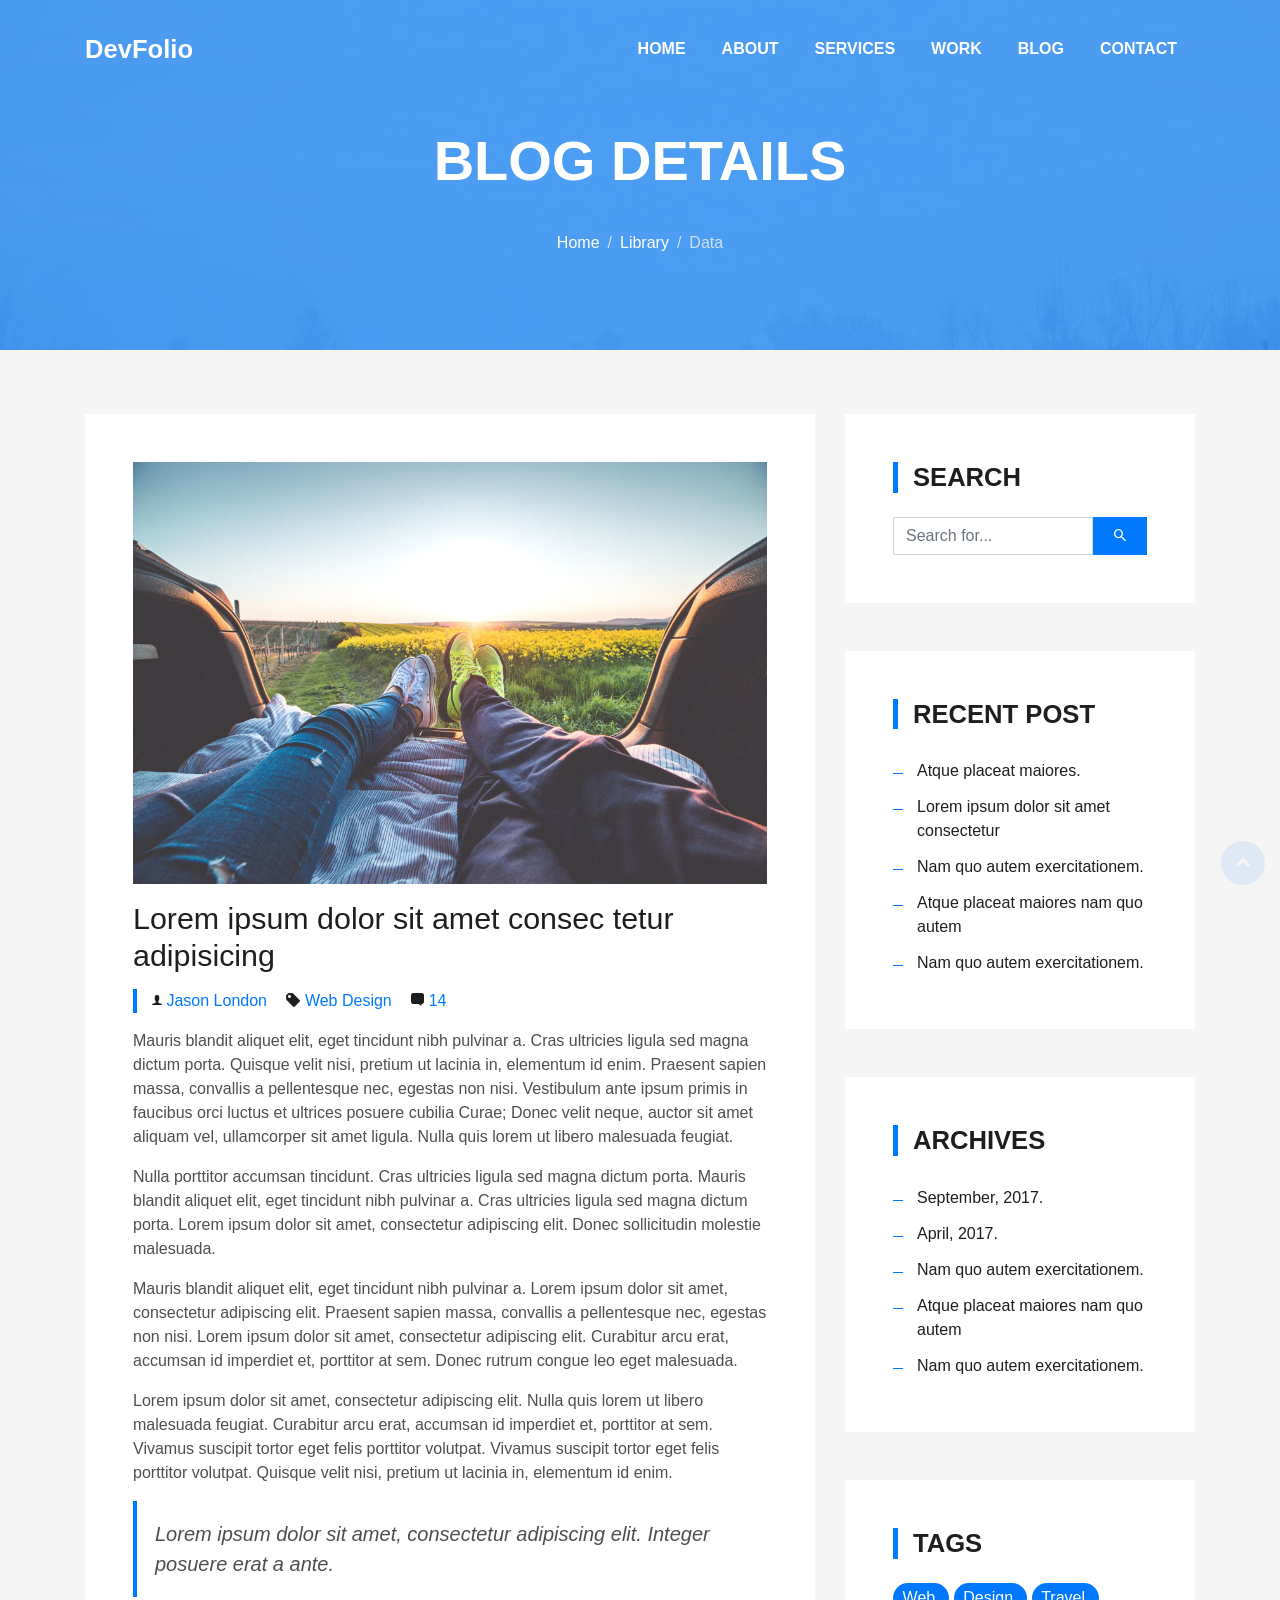
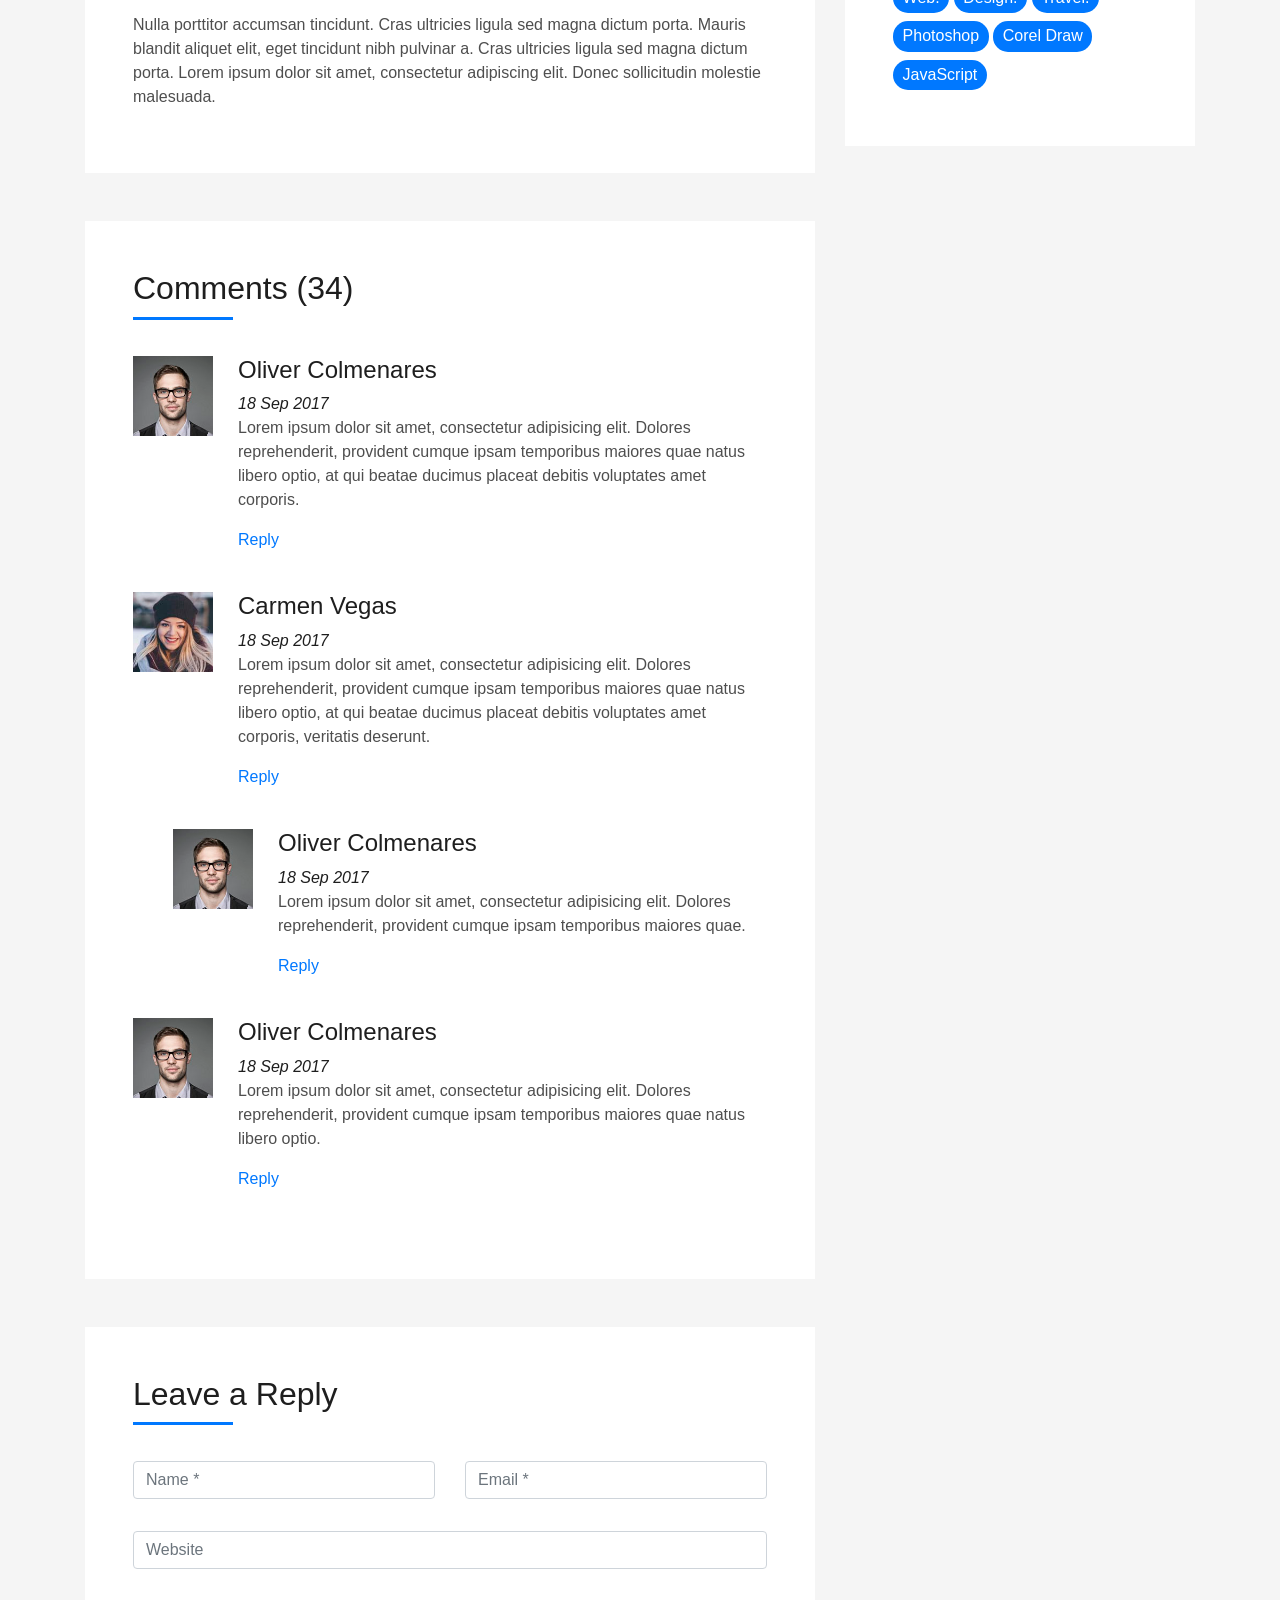
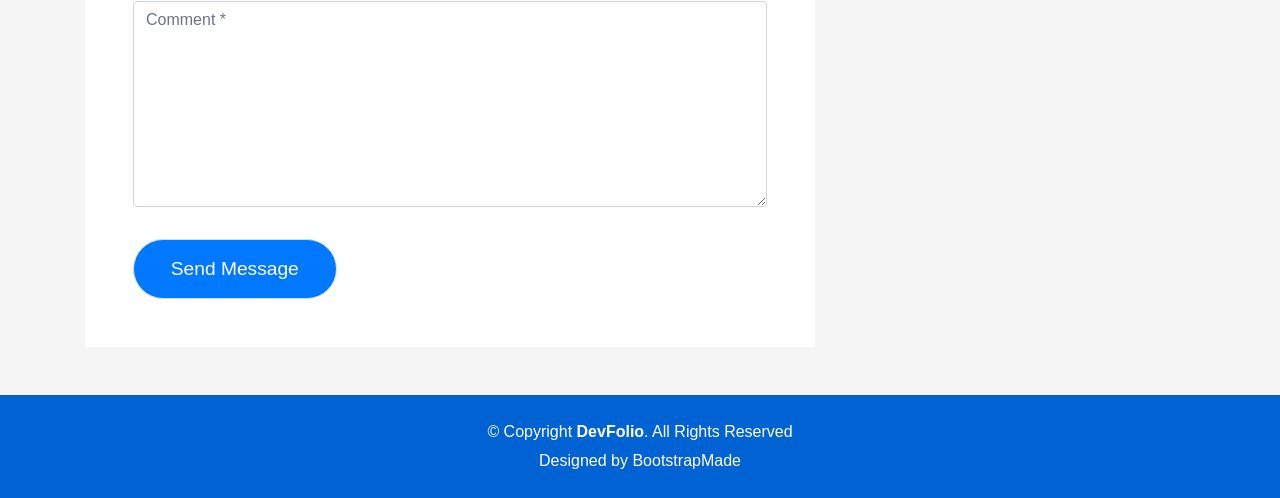
<file: blog-single.html>
<!DOCTYPE html>
<html lang="en">

<head>
  <meta charset="utf-8">
  <meta content="width=device-width, initial-scale=1.0" name="viewport">

  <title>DevFolio Bootstrap Portfolio Template - Blog Single</title>
  <meta content="" name="descriptison">
  <meta content="" name="keywords">

  <!-- Favicons -->
  <link href="assets/img/favicon.png" rel="icon">
  <link href="assets/img/apple-touch-icon.png" rel="apple-touch-icon">

  <!-- Vendor CSS Files -->
  <link href="assets/vendor/bootstrap/css/bootstrap.min.css" rel="stylesheet">
  <link href="assets/vendor/font-awesome/css/font-awesome.min.css" rel="stylesheet">
  <link href="assets/vendor/ionicons/css/ionicons.min.css" rel="stylesheet">
  <link href="assets/vendor/owl.carousel/assets/owl.carousel.min.css" rel="stylesheet">
  <link href="assets/vendor/venobox/venobox.css" rel="stylesheet">

  <!-- Template Main CSS File -->
  <link href="assets/css/style.css" rel="stylesheet">

  <!-- =======================================================
  * Template Name: DevFolio - v2.3.0
  * Template URL: https://bootstrapmade.com/devfolio-bootstrap-portfolio-html-template/
  * Author: BootstrapMade.com
  * License: https://bootstrapmade.com/license/
  ======================================================== -->
</head>

<body id="page-top">

  <!-- ======= Header/ Navbar ======= -->
  <nav class="navbar navbar-b navbar-trans navbar-expand-md fixed-top" id="mainNav">
    <div class="container">
      <a class="navbar-brand js-scroll" href="#page-top">DevFolio</a>
      <button class="navbar-toggler collapsed" type="button" data-toggle="collapse" data-target="#navbarDefault" aria-controls="navbarDefault" aria-expanded="false" aria-label="Toggle navigation">
        <span></span>
        <span></span>
        <span></span>
      </button>
      <div class="navbar-collapse collapse justify-content-end" id="navbarDefault">
        <ul class="navbar-nav">
          <li class="nav-item">
            <a class="nav-link js-scroll active" href="index.html">Home</a>
          </li>
          <li class="nav-item">
            <a class="nav-link js-scroll" href="#about">About</a>
          </li>
          <li class="nav-item">
            <a class="nav-link js-scroll" href="#service">Services</a>
          </li>
          <li class="nav-item">
            <a class="nav-link js-scroll" href="#work">Work</a>
          </li>
          <li class="nav-item">
            <a class="nav-link js-scroll" href="#blog">Blog</a>
          </li>
          <li class="nav-item">
            <a class="nav-link js-scroll" href="#contact">Contact</a>
          </li>
        </ul>
      </div>
    </div>
  </nav>

  <div class="intro intro-single route bg-image" style="background-image: url(assets/img/overlay-bg.jpg)">
    <div class="overlay-mf"></div>
    <div class="intro-content display-table">
      <div class="table-cell">
        <div class="container">
          <h2 class="intro-title mb-4">Blog Details</h2>
          <ol class="breadcrumb d-flex justify-content-center">
            <li class="breadcrumb-item">
              <a href="#">Home</a>
            </li>
            <li class="breadcrumb-item">
              <a href="#">Library</a>
            </li>
            <li class="breadcrumb-item active">Data</li>
          </ol>
        </div>
      </div>
    </div>
  </div>

  <main id="main">

    <!-- ======= Blog Single Section ======= -->
    <section class="blog-wrapper sect-pt4" id="blog">
      <div class="container">
        <div class="row">
          <div class="col-md-8">
            <div class="post-box">
              <div class="post-thumb">
                <img src="assets/img/post-1.jpg" class="img-fluid" alt="">
              </div>
              <div class="post-meta">
                <h1 class="article-title">Lorem ipsum dolor sit amet consec tetur adipisicing</h1>
                <ul>
                  <li>
                    <span class="ion-ios-person"></span>
                    <a href="#">Jason London</a>
                  </li>
                  <li>
                    <span class="ion-pricetag"></span>
                    <a href="#">Web Design</a>
                  </li>
                  <li>
                    <span class="ion-chatbox"></span>
                    <a href="#">14</a>
                  </li>
                </ul>
              </div>
              <div class="article-content">
                <p>
                  Mauris blandit aliquet elit, eget tincidunt nibh pulvinar a. Cras ultricies ligula sed magna dictum
                  porta. Quisque velit
                  nisi, pretium ut lacinia in, elementum id enim. Praesent sapien massa, convallis a pellentesque
                  nec, egestas non nisi. Vestibulum ante ipsum primis in faucibus orci luctus et ultrices posuere
                  cubilia Curae; Donec velit neque, auctor sit amet aliquam vel, ullamcorper sit amet ligula.
                  Nulla quis lorem ut libero malesuada feugiat.
                </p>
                <p>
                  Nulla porttitor accumsan tincidunt. Cras ultricies ligula sed magna dictum porta. Mauris blandit
                  aliquet elit, eget tincidunt
                  nibh pulvinar a. Cras ultricies ligula sed magna dictum porta. Lorem ipsum dolor sit amet,
                  consectetur adipiscing elit. Donec sollicitudin molestie malesuada.
                </p>
                <p>
                  Mauris blandit aliquet elit, eget tincidunt nibh pulvinar a. Lorem ipsum dolor sit amet, consectetur
                  adipiscing elit. Praesent
                  sapien massa, convallis a pellentesque nec, egestas non nisi. Lorem ipsum dolor sit amet,
                  consectetur adipiscing elit. Curabitur arcu erat, accumsan id imperdiet et, porttitor at
                  sem. Donec rutrum congue leo eget malesuada.
                </p>
                <p>
                  Lorem ipsum dolor sit amet, consectetur adipiscing elit. Nulla quis lorem ut libero malesuada feugiat.
                  Curabitur arcu erat,
                  accumsan id imperdiet et, porttitor at sem. Vivamus suscipit tortor eget felis porttitor
                  volutpat. Vivamus suscipit tortor eget felis porttitor volutpat. Quisque velit nisi, pretium
                  ut lacinia in, elementum id enim.
                </p>
                <blockquote class="blockquote">
                  <p class="mb-0">Lorem ipsum dolor sit amet, consectetur adipiscing elit. Integer posuere erat a ante.</p>
                </blockquote>
                <p>
                  Nulla porttitor accumsan tincidunt. Cras ultricies ligula sed magna dictum porta. Mauris blandit
                  aliquet elit, eget tincidunt
                  nibh pulvinar a. Cras ultricies ligula sed magna dictum porta. Lorem ipsum dolor sit amet,
                  consectetur adipiscing elit. Donec sollicitudin molestie malesuada.
                </p>
              </div>
            </div>
            <div class="box-comments">
              <div class="title-box-2">
                <h4 class="title-comments title-left">Comments (34)</h4>
              </div>
              <ul class="list-comments">
                <li>
                  <div class="comment-avatar">
                    <img src="assets/img/testimonial-2.jpg" alt="">
                  </div>
                  <div class="comment-details">
                    <h4 class="comment-author">Oliver Colmenares</h4>
                    <span>18 Sep 2017</span>
                    <p>
                      Lorem ipsum dolor sit amet, consectetur adipisicing elit. Dolores reprehenderit, provident cumque
                      ipsam temporibus maiores
                      quae natus libero optio, at qui beatae ducimus placeat debitis voluptates amet corporis.
                    </p>
                    <a href="3">Reply</a>
                  </div>
                </li>
                <li>
                  <div class="comment-avatar">
                    <img src="assets/img/testimonial-4.jpg" alt="">
                  </div>
                  <div class="comment-details">
                    <h4 class="comment-author">Carmen Vegas</h4>
                    <span>18 Sep 2017</span>
                    <p>
                      Lorem ipsum dolor sit amet, consectetur adipisicing elit. Dolores reprehenderit, provident cumque
                      ipsam temporibus maiores
                      quae natus libero optio, at qui beatae ducimus placeat debitis voluptates amet corporis,
                      veritatis deserunt.
                    </p>
                    <a href="3">Reply</a>
                  </div>
                </li>
                <li class="comment-children">
                  <div class="comment-avatar">
                    <img src="assets/img/testimonial-2.jpg" alt="">
                  </div>
                  <div class="comment-details">
                    <h4 class="comment-author">Oliver Colmenares</h4>
                    <span>18 Sep 2017</span>
                    <p>
                      Lorem ipsum dolor sit amet, consectetur adipisicing elit. Dolores reprehenderit, provident cumque
                      ipsam temporibus maiores
                      quae.
                    </p>
                    <a href="3">Reply</a>
                  </div>
                </li>
                <li>
                  <div class="comment-avatar">
                    <img src="assets/img/testimonial-2.jpg" alt="">
                  </div>
                  <div class="comment-details">
                    <h4 class="comment-author">Oliver Colmenares</h4>
                    <span>18 Sep 2017</span>
                    <p>
                      Lorem ipsum dolor sit amet, consectetur adipisicing elit. Dolores reprehenderit, provident cumque
                      ipsam temporibus maiores
                      quae natus libero optio.
                    </p>
                    <a href="3">Reply</a>
                  </div>
                </li>
              </ul>
            </div>
            <div class="form-comments">
              <div class="title-box-2">
                <h3 class="title-left">
                  Leave a Reply
                </h3>
              </div>
              <form class="form-mf">
                <div class="row">
                  <div class="col-md-6 mb-3">
                    <div class="form-group">
                      <input type="text" class="form-control input-mf" id="inputName" placeholder="Name *" required>
                    </div>
                  </div>
                  <div class="col-md-6 mb-3">
                    <div class="form-group">
                      <input type="email" class="form-control input-mf" id="inputEmail1" placeholder="Email *" required>
                    </div>
                  </div>
                  <div class="col-md-12 mb-3">
                    <div class="form-group">
                      <input type="url" class="form-control input-mf" id="inputUrl" placeholder="Website">
                    </div>
                  </div>
                  <div class="col-md-12 mb-3">
                    <div class="form-group">
                      <textarea id="textMessage" class="form-control input-mf" placeholder="Comment *" name="message" cols="45" rows="8" required></textarea>
                    </div>
                  </div>
                  <div class="col-md-12">
                    <button type="submit" class="button button-a button-big button-rouded">Send Message</button>
                  </div>
                </div>
              </form>
            </div>
          </div>
          <div class="col-md-4">
            <div class="widget-sidebar sidebar-search">
              <h5 class="sidebar-title">Search</h5>
              <div class="sidebar-content">
                <form>
                  <div class="input-group">
                    <input type="text" class="form-control" placeholder="Search for..." aria-label="Search for...">
                    <span class="input-group-btn">
                      <button class="btn btn-secondary btn-search" type="button">
                        <span class="ion-android-search"></span>
                      </button>
                    </span>
                  </div>
                </form>
              </div>
            </div>
            <div class="widget-sidebar">
              <h5 class="sidebar-title">Recent Post</h5>
              <div class="sidebar-content">
                <ul class="list-sidebar">
                  <li>
                    <a href="#">Atque placeat maiores.</a>
                  </li>
                  <li>
                    <a href="#">Lorem ipsum dolor sit amet consectetur</a>
                  </li>
                  <li>
                    <a href="#">Nam quo autem exercitationem.</a>
                  </li>
                  <li>
                    <a href="#">Atque placeat maiores nam quo autem</a>
                  </li>
                  <li>
                    <a href="#">Nam quo autem exercitationem.</a>
                  </li>
                </ul>
              </div>
            </div>
            <div class="widget-sidebar">
              <h5 class="sidebar-title">Archives</h5>
              <div class="sidebar-content">
                <ul class="list-sidebar">
                  <li>
                    <a href="#">September, 2017.</a>
                  </li>
                  <li>
                    <a href="#">April, 2017.</a>
                  </li>
                  <li>
                    <a href="#">Nam quo autem exercitationem.</a>
                  </li>
                  <li>
                    <a href="#">Atque placeat maiores nam quo autem</a>
                  </li>
                  <li>
                    <a href="#">Nam quo autem exercitationem.</a>
                  </li>
                </ul>
              </div>
            </div>
            <div class="widget-sidebar widget-tags">
              <h5 class="sidebar-title">Tags</h5>
              <div class="sidebar-content">
                <ul>
                  <li>
                    <a href="#">Web.</a>
                  </li>
                  <li>
                    <a href="#">Design.</a>
                  </li>
                  <li>
                    <a href="#">Travel.</a>
                  </li>
                  <li>
                    <a href="#">Photoshop</a>
                  </li>
                  <li>
                    <a href="#">Corel Draw</a>
                  </li>
                  <li>
                    <a href="#">JavaScript</a>
                  </li>
                </ul>
              </div>
            </div>
          </div>
        </div>
      </div>
    </section><!-- End Blog Single Section -->

  </main><!-- End #main -->

  <!-- ======= Footer ======= -->
  <footer>
    <div class="container">
      <div class="row">
        <div class="col-sm-12">
          <div class="copyright-box">
            <p class="copyright">&copy; Copyright <strong>DevFolio</strong>. All Rights Reserved</p>
            <div class="credits">
              <!--
              All the links in the footer should remain intact.
              You can delete the links only if you purchased the pro version.
              Licensing information: https://bootstrapmade.com/license/
              Purchase the pro version with working PHP/AJAX contact form: https://bootstrapmade.com/buy/?theme=DevFolio
            -->
              Designed by <a href="https://bootstrapmade.com/">BootstrapMade</a>
            </div>
          </div>
        </div>
      </div>
    </div>
  </footer><!-- End  Footer -->

  <a href="#" class="back-to-top"><i class="fa fa-chevron-up"></i></a>
  <div id="preloader"></div>

  <!-- Vendor JS Files -->
  <script src="assets/vendor/jquery/jquery.min.js"></script>
  <script src="assets/vendor/bootstrap/js/bootstrap.bundle.min.js"></script>
  <script src="assets/vendor/jquery.easing/jquery.easing.min.js"></script>
  <script src="assets/vendor/php-email-form/validate.js"></script>
  <script src="assets/vendor/waypoints/jquery.waypoints.min.js"></script>
  <script src="assets/vendor/counterup/jquery.counterup.min.js"></script>
  <script src="assets/vendor/owl.carousel/owl.carousel.min.js"></script>
  <script src="assets/vendor/typed.js/typed.min.js"></script>
  <script src="assets/vendor/venobox/venobox.min.js"></script>

  <!-- Template Main JS File -->
  <script src="assets/js/main.js"></script>

</body>

</html>
</file>
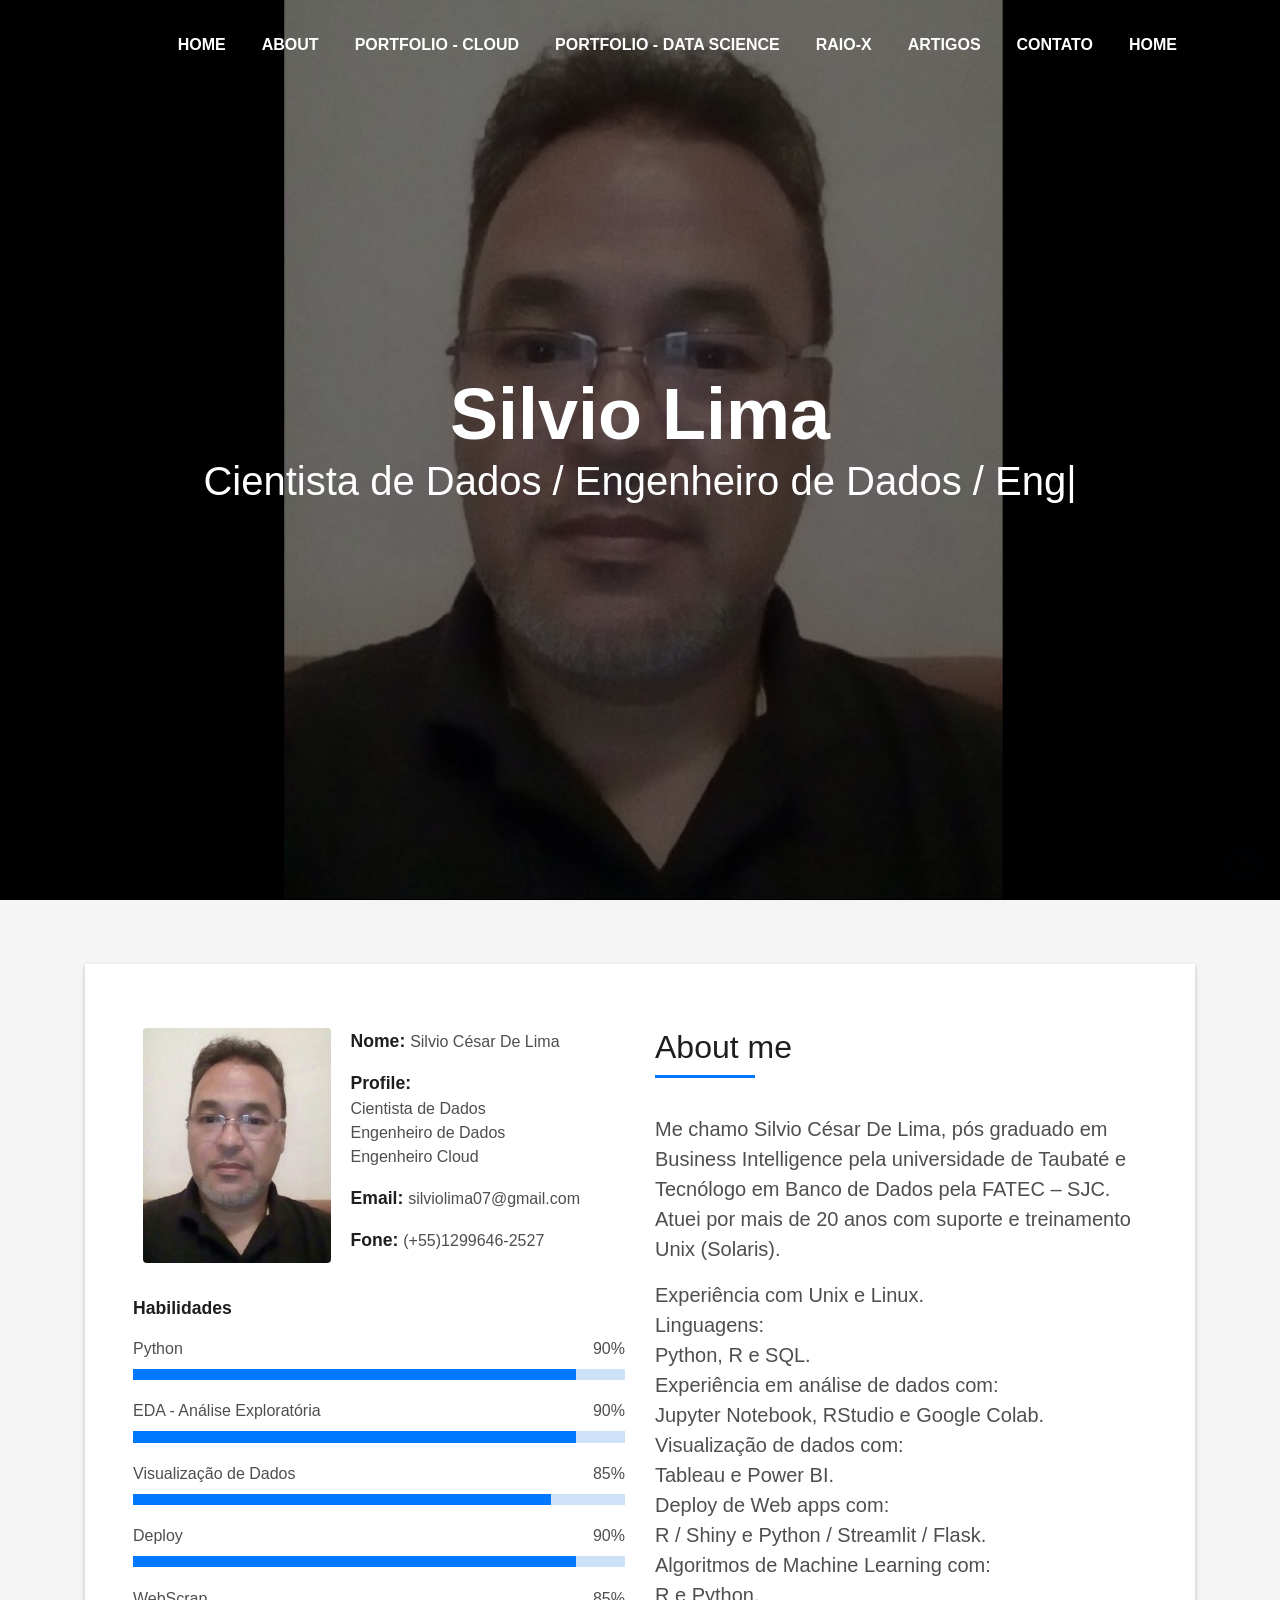
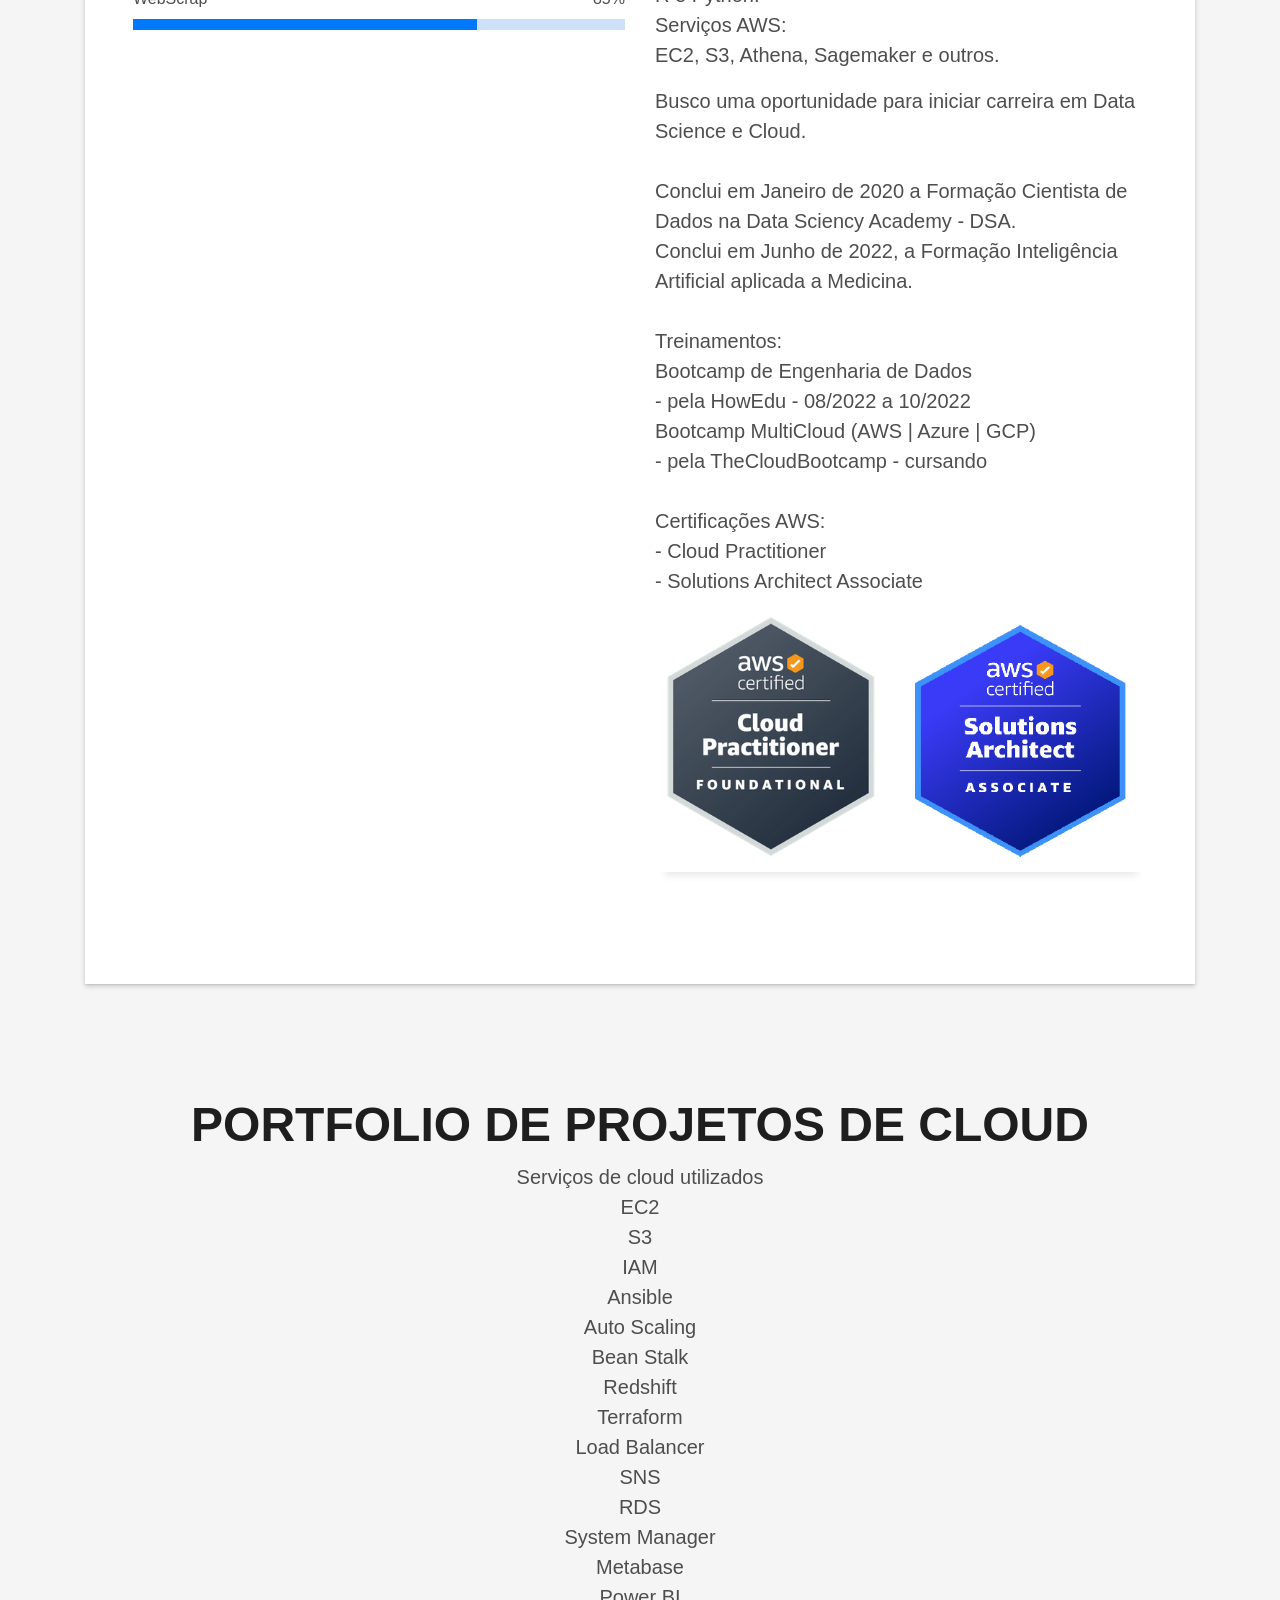
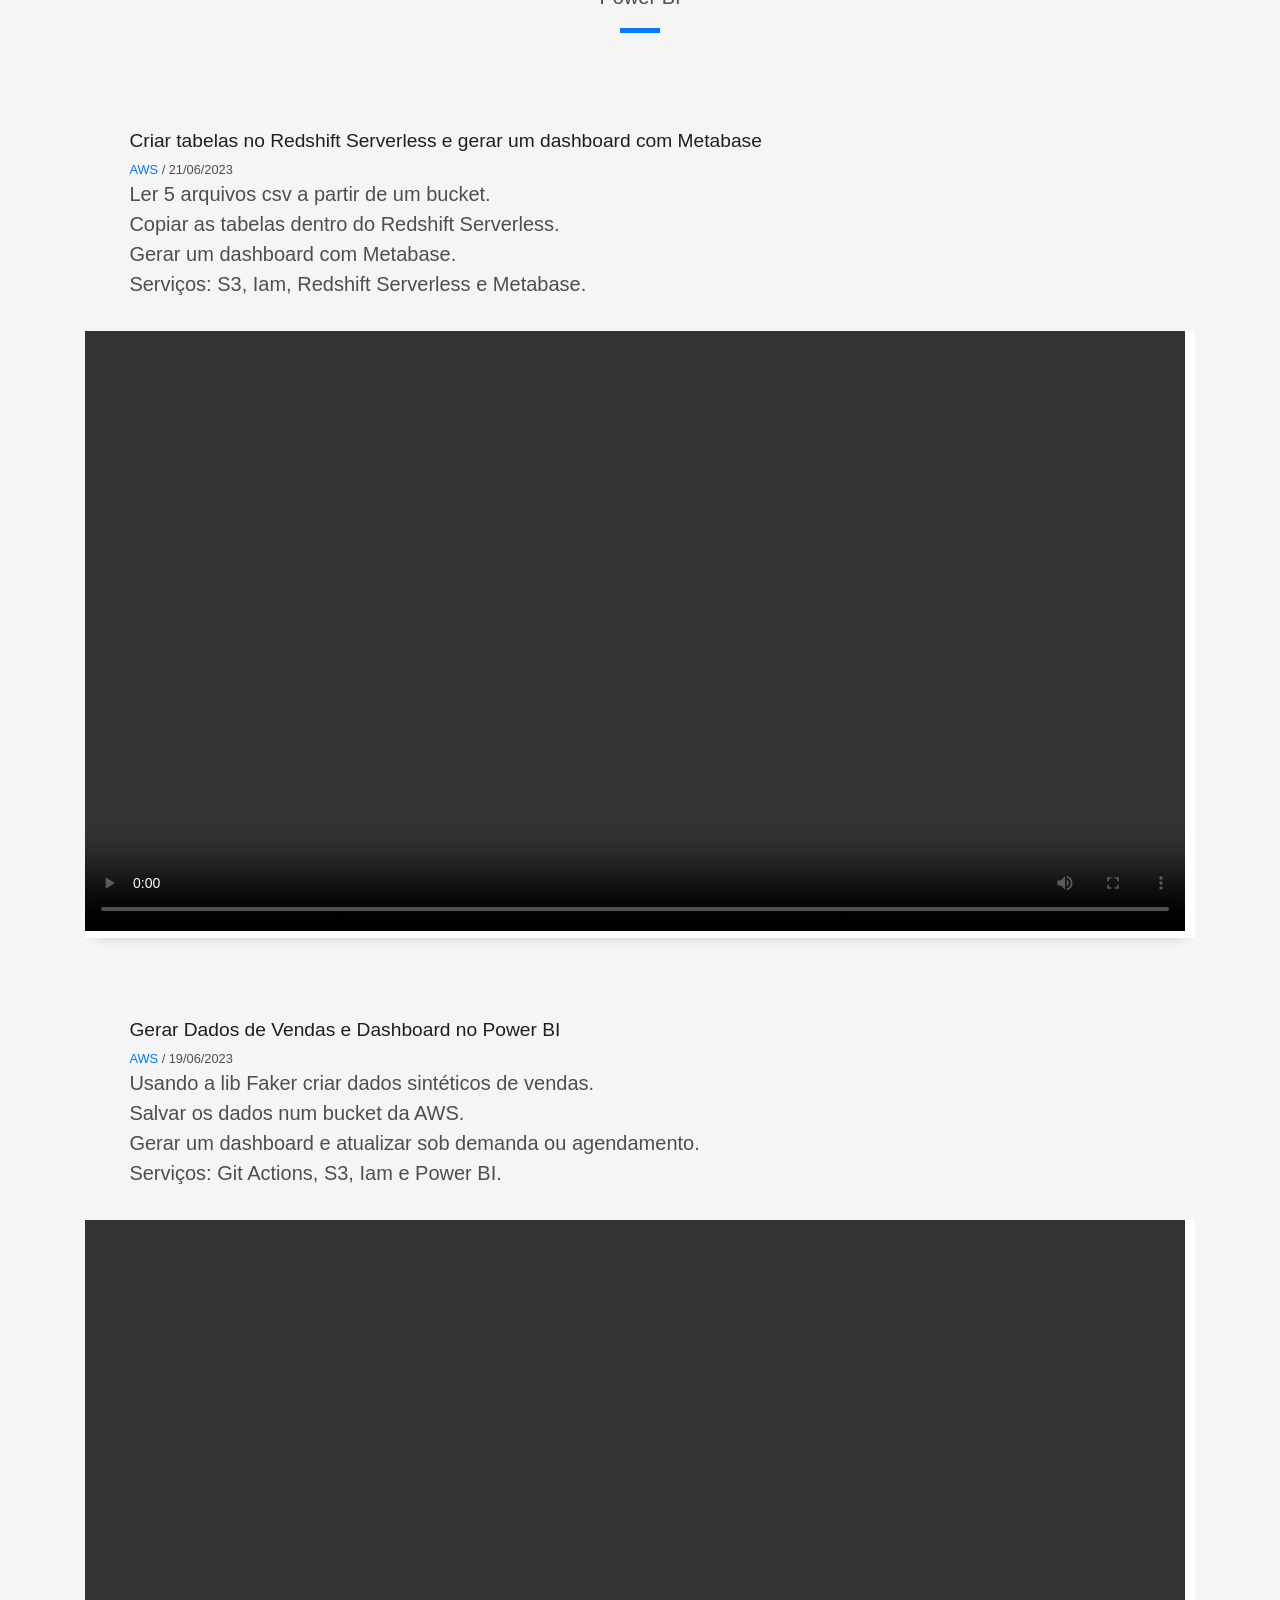
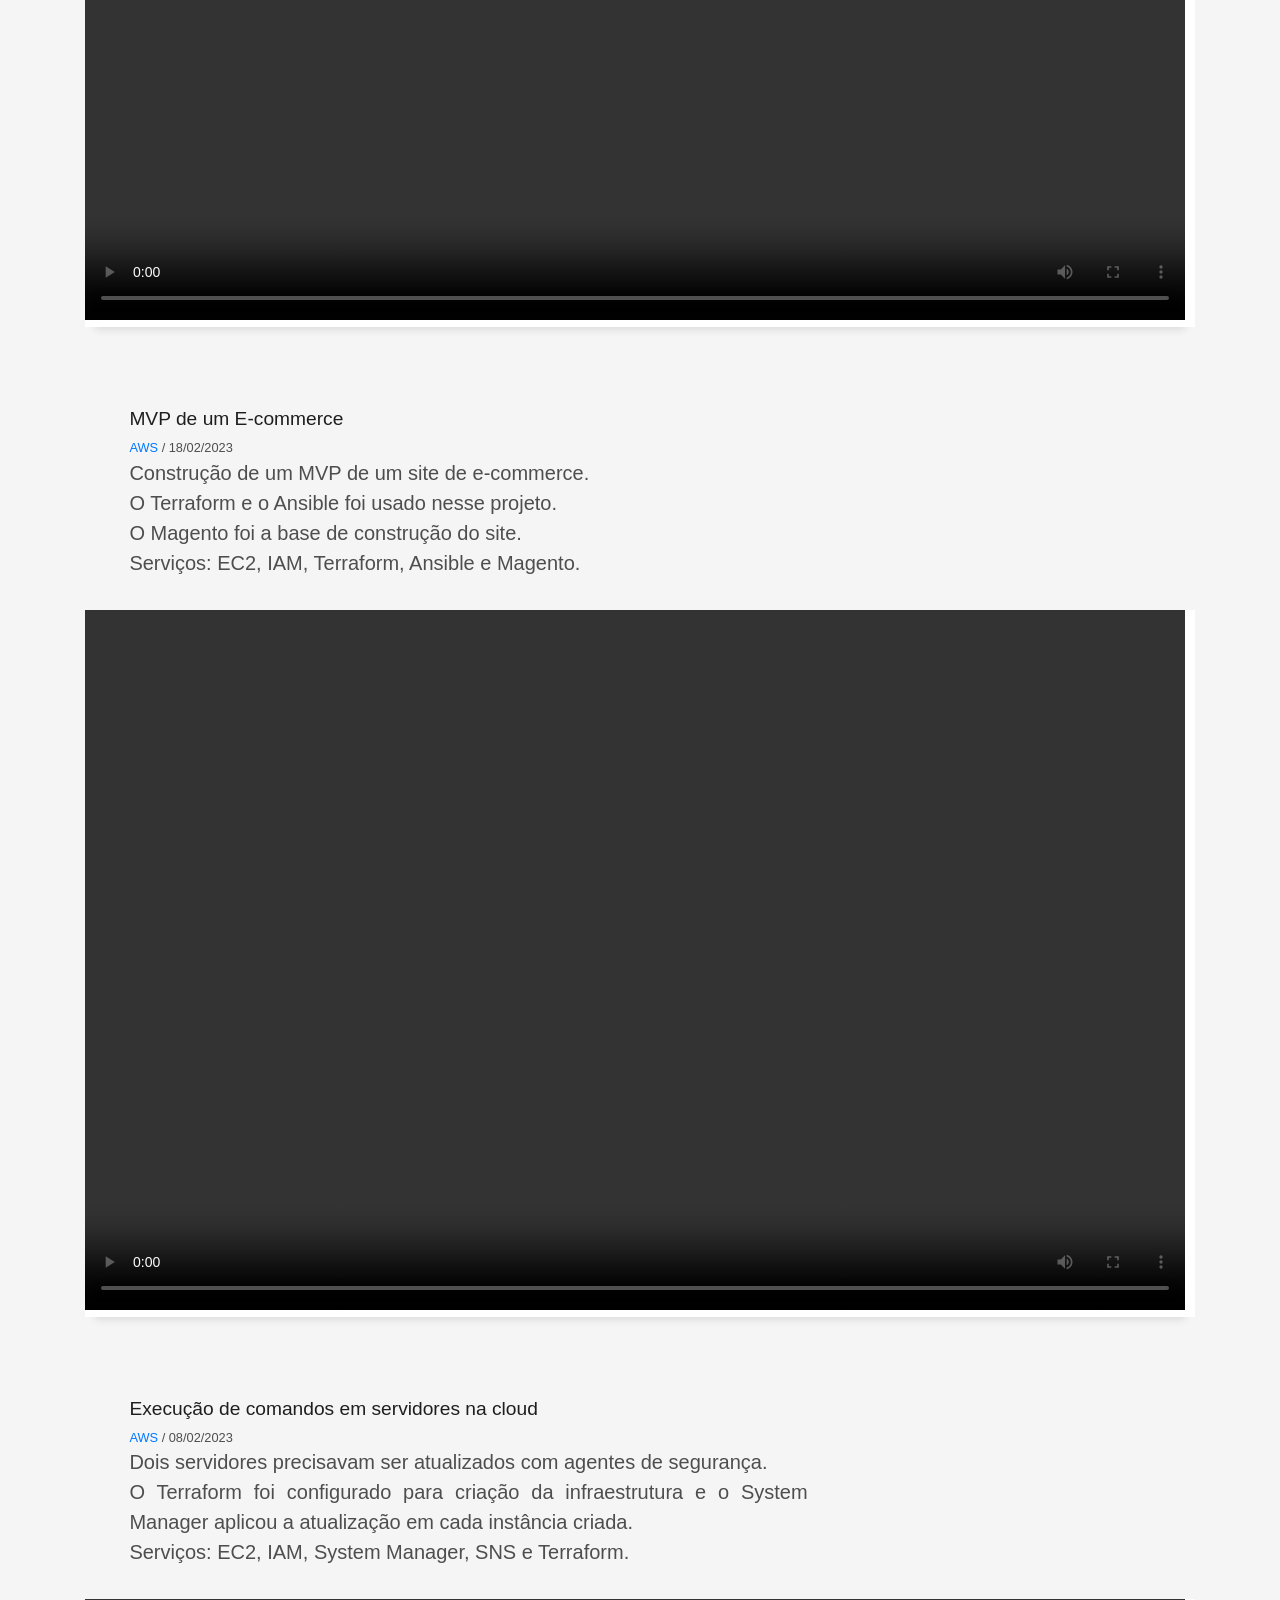
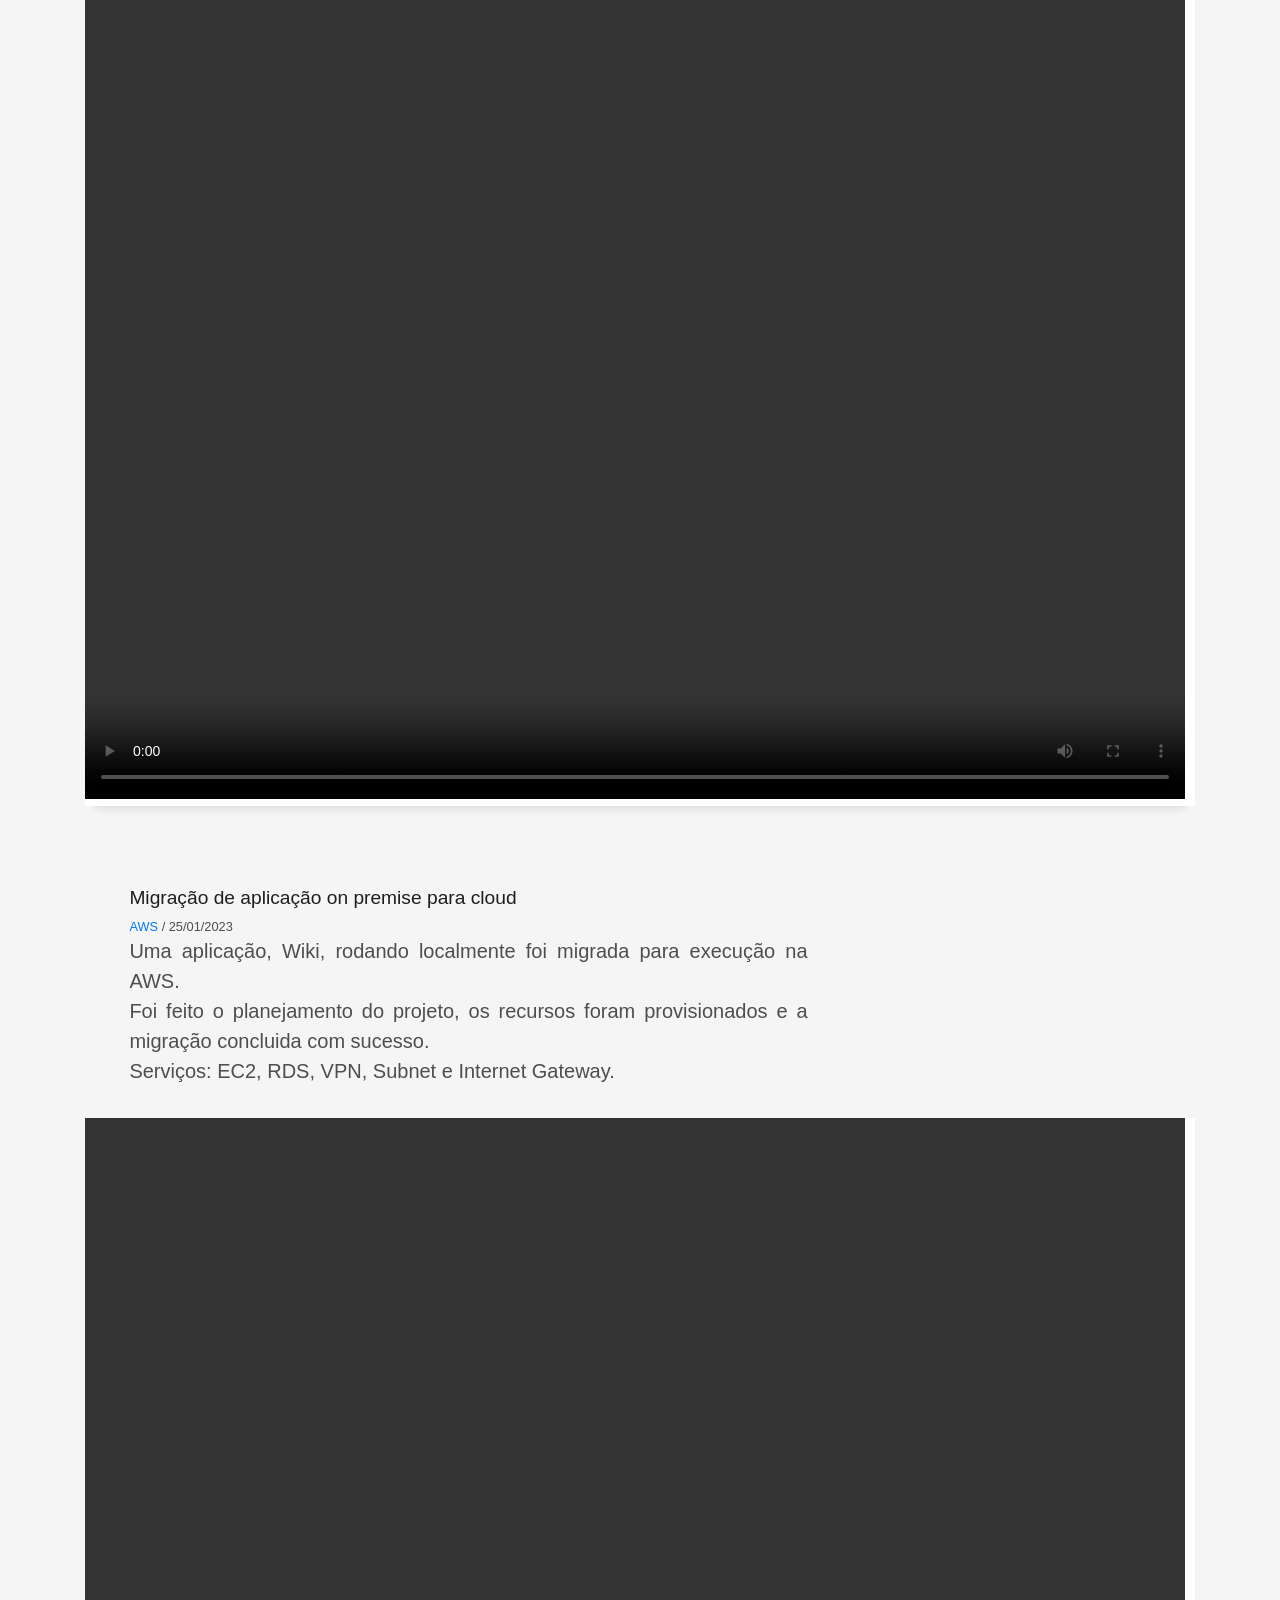
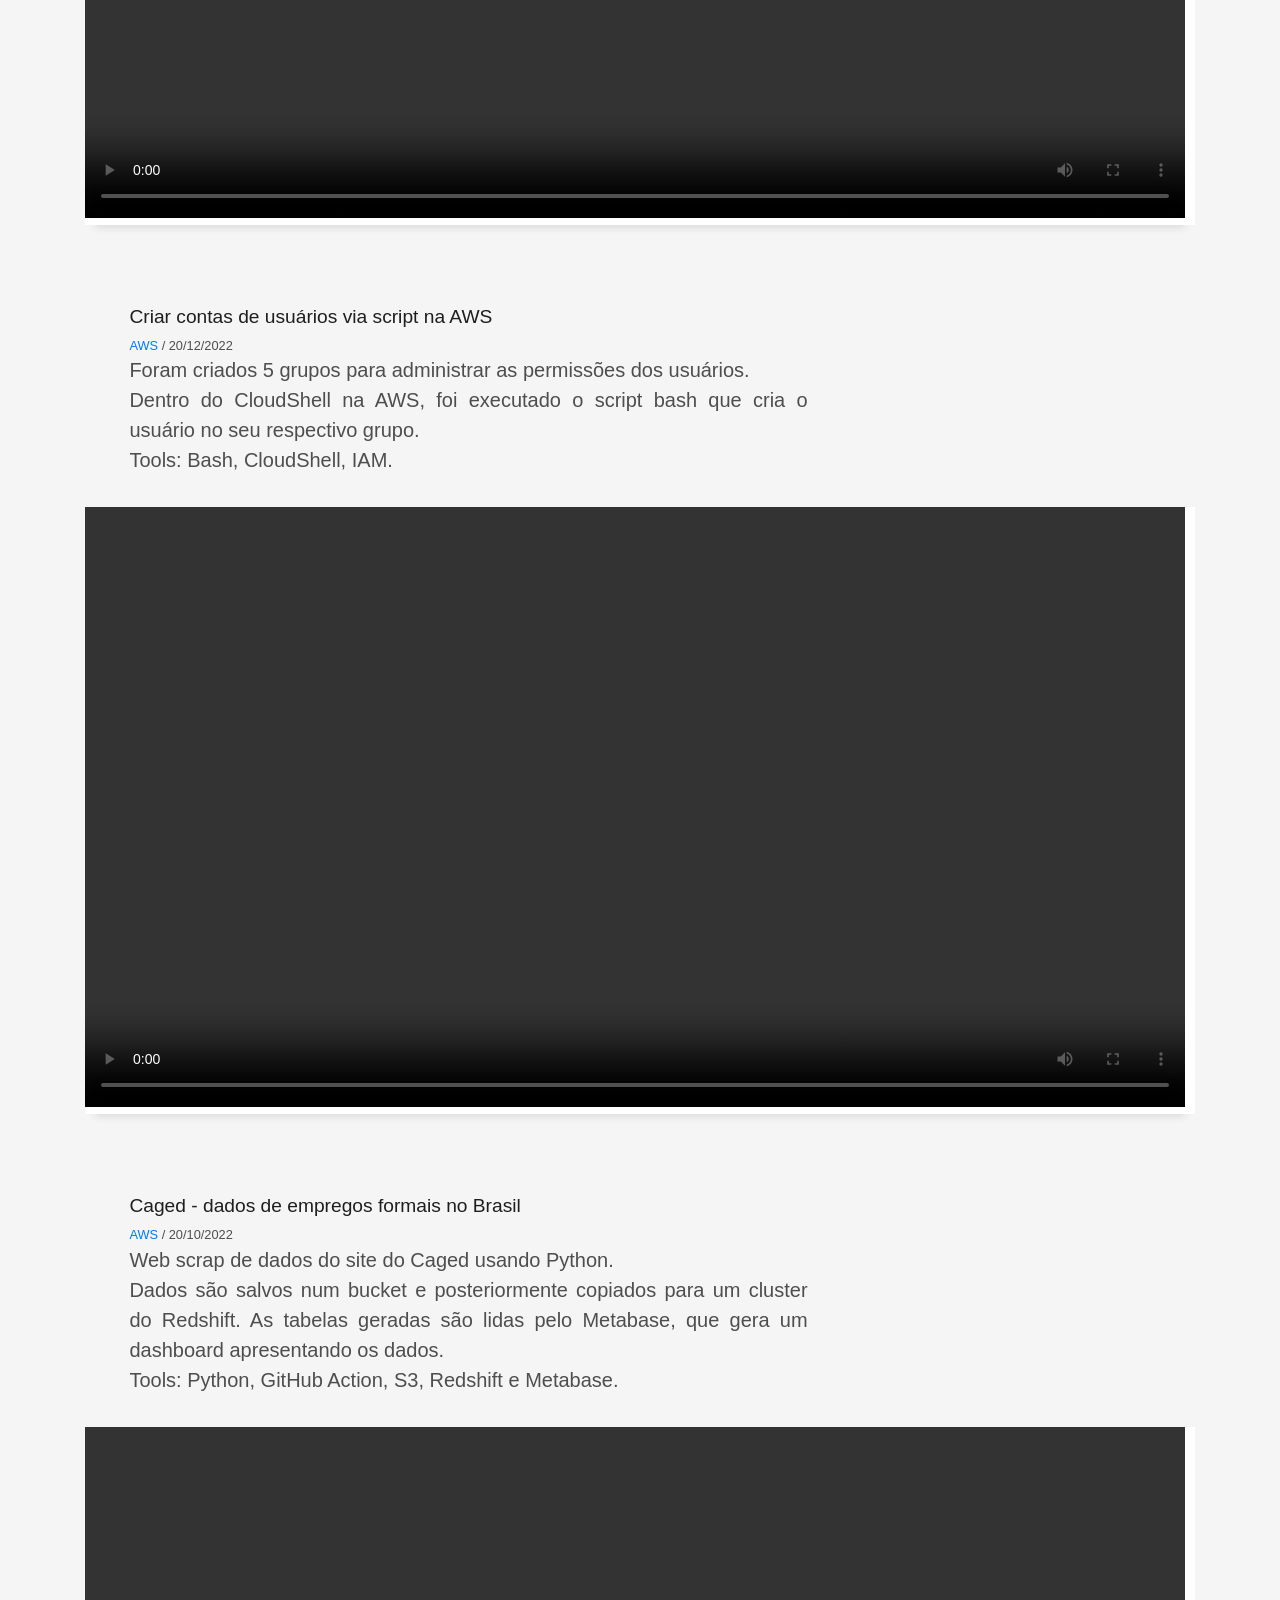
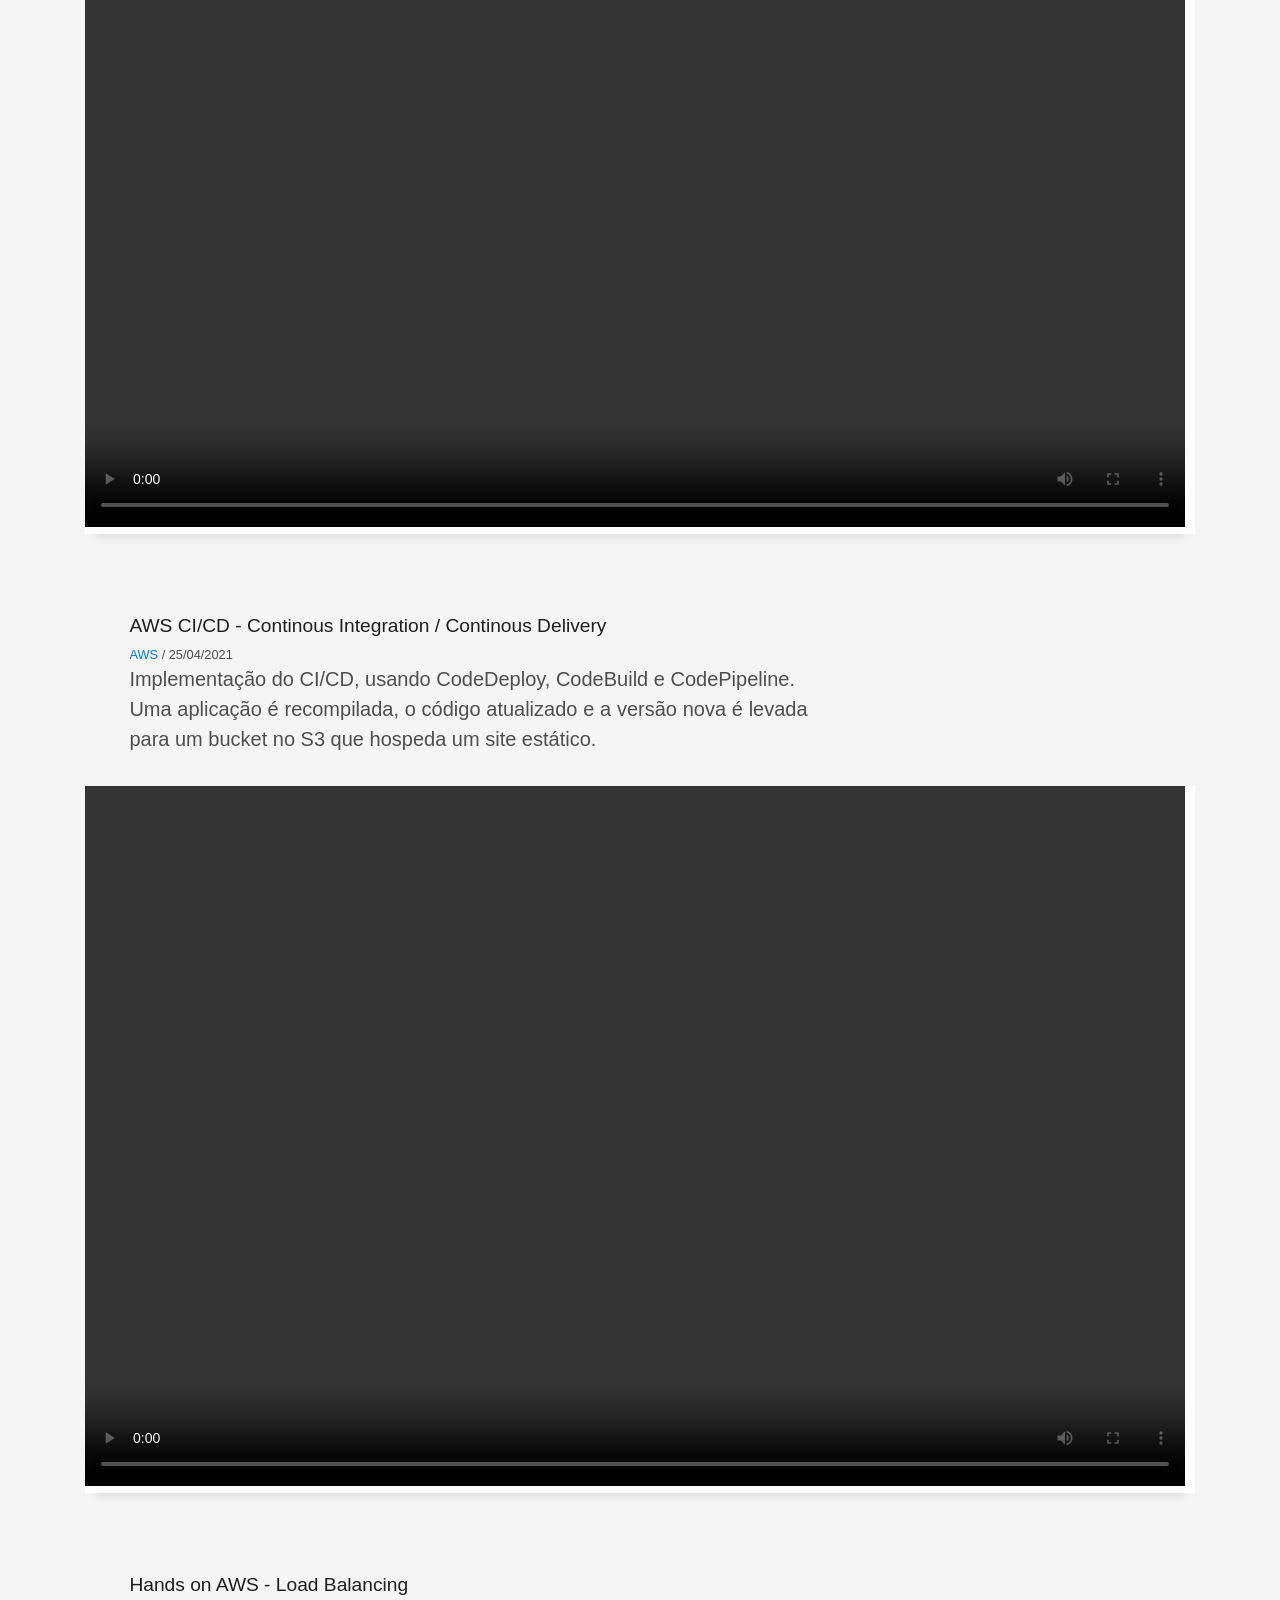
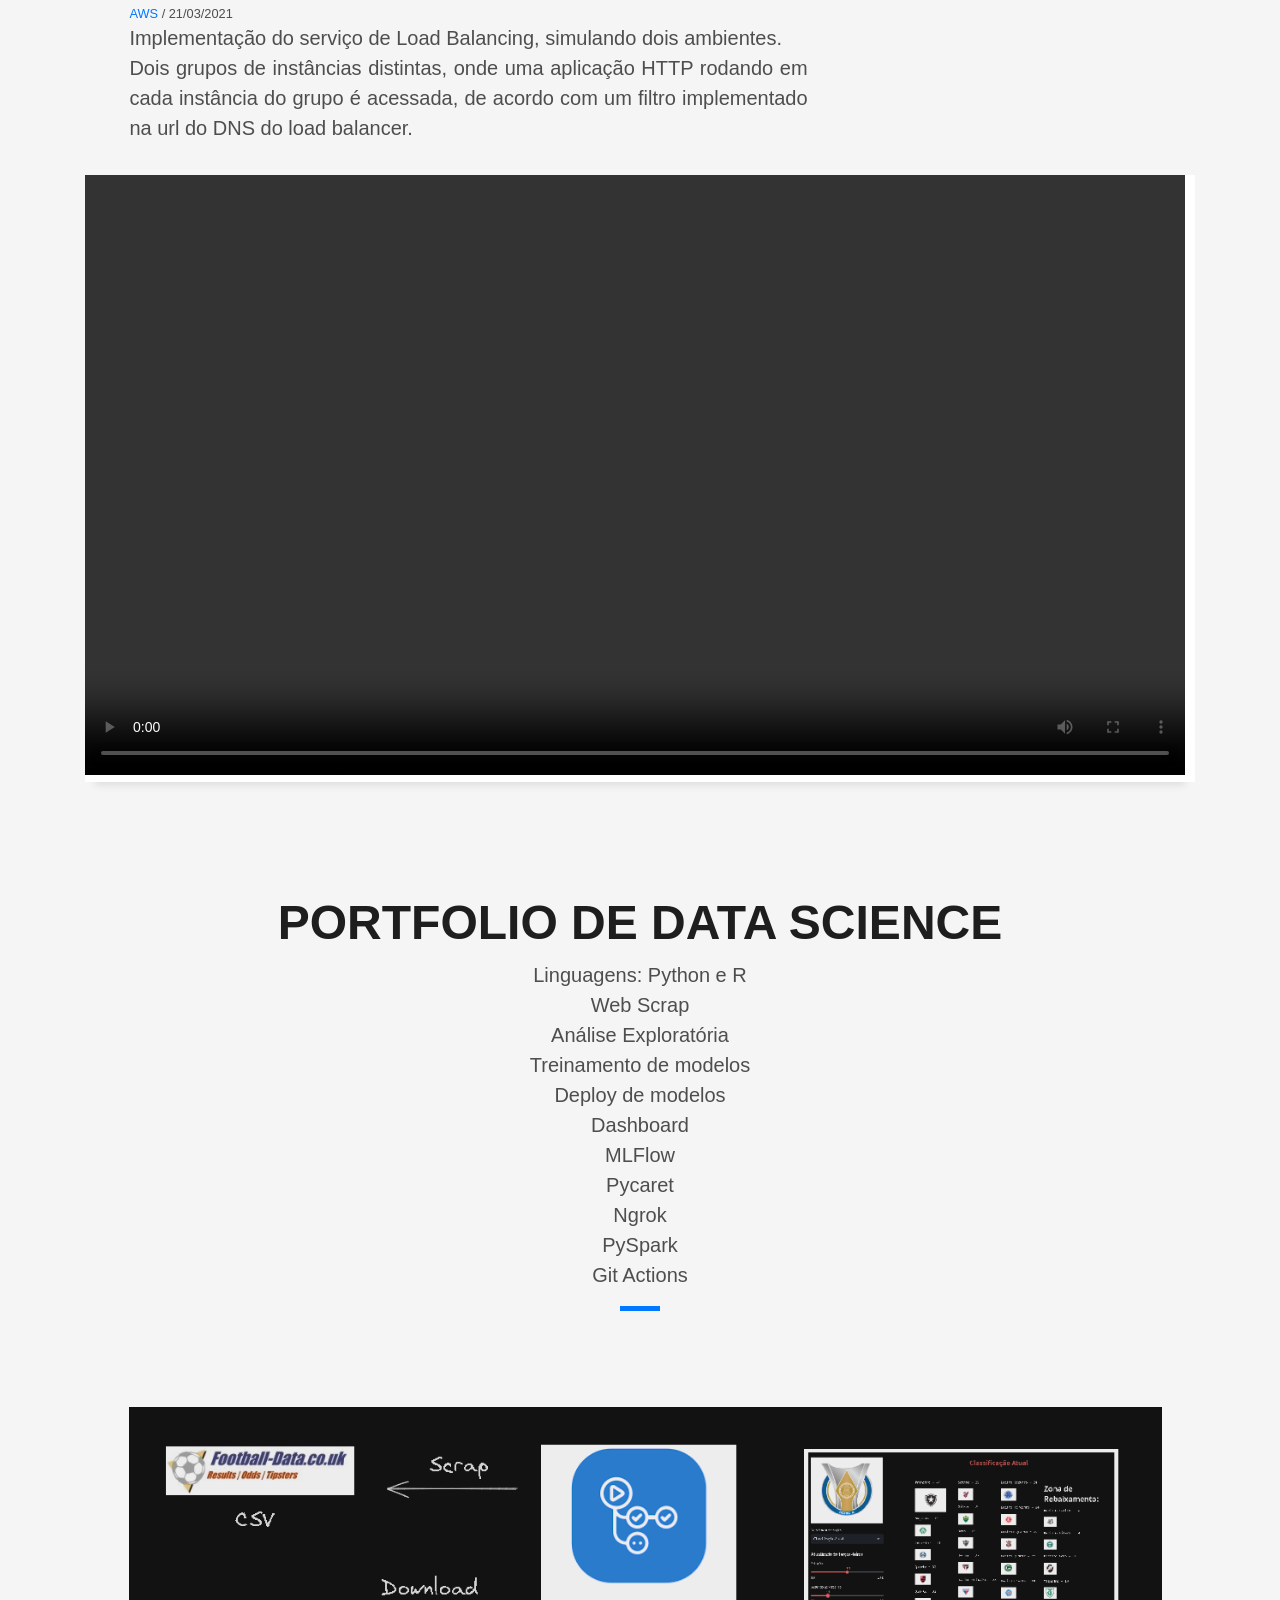
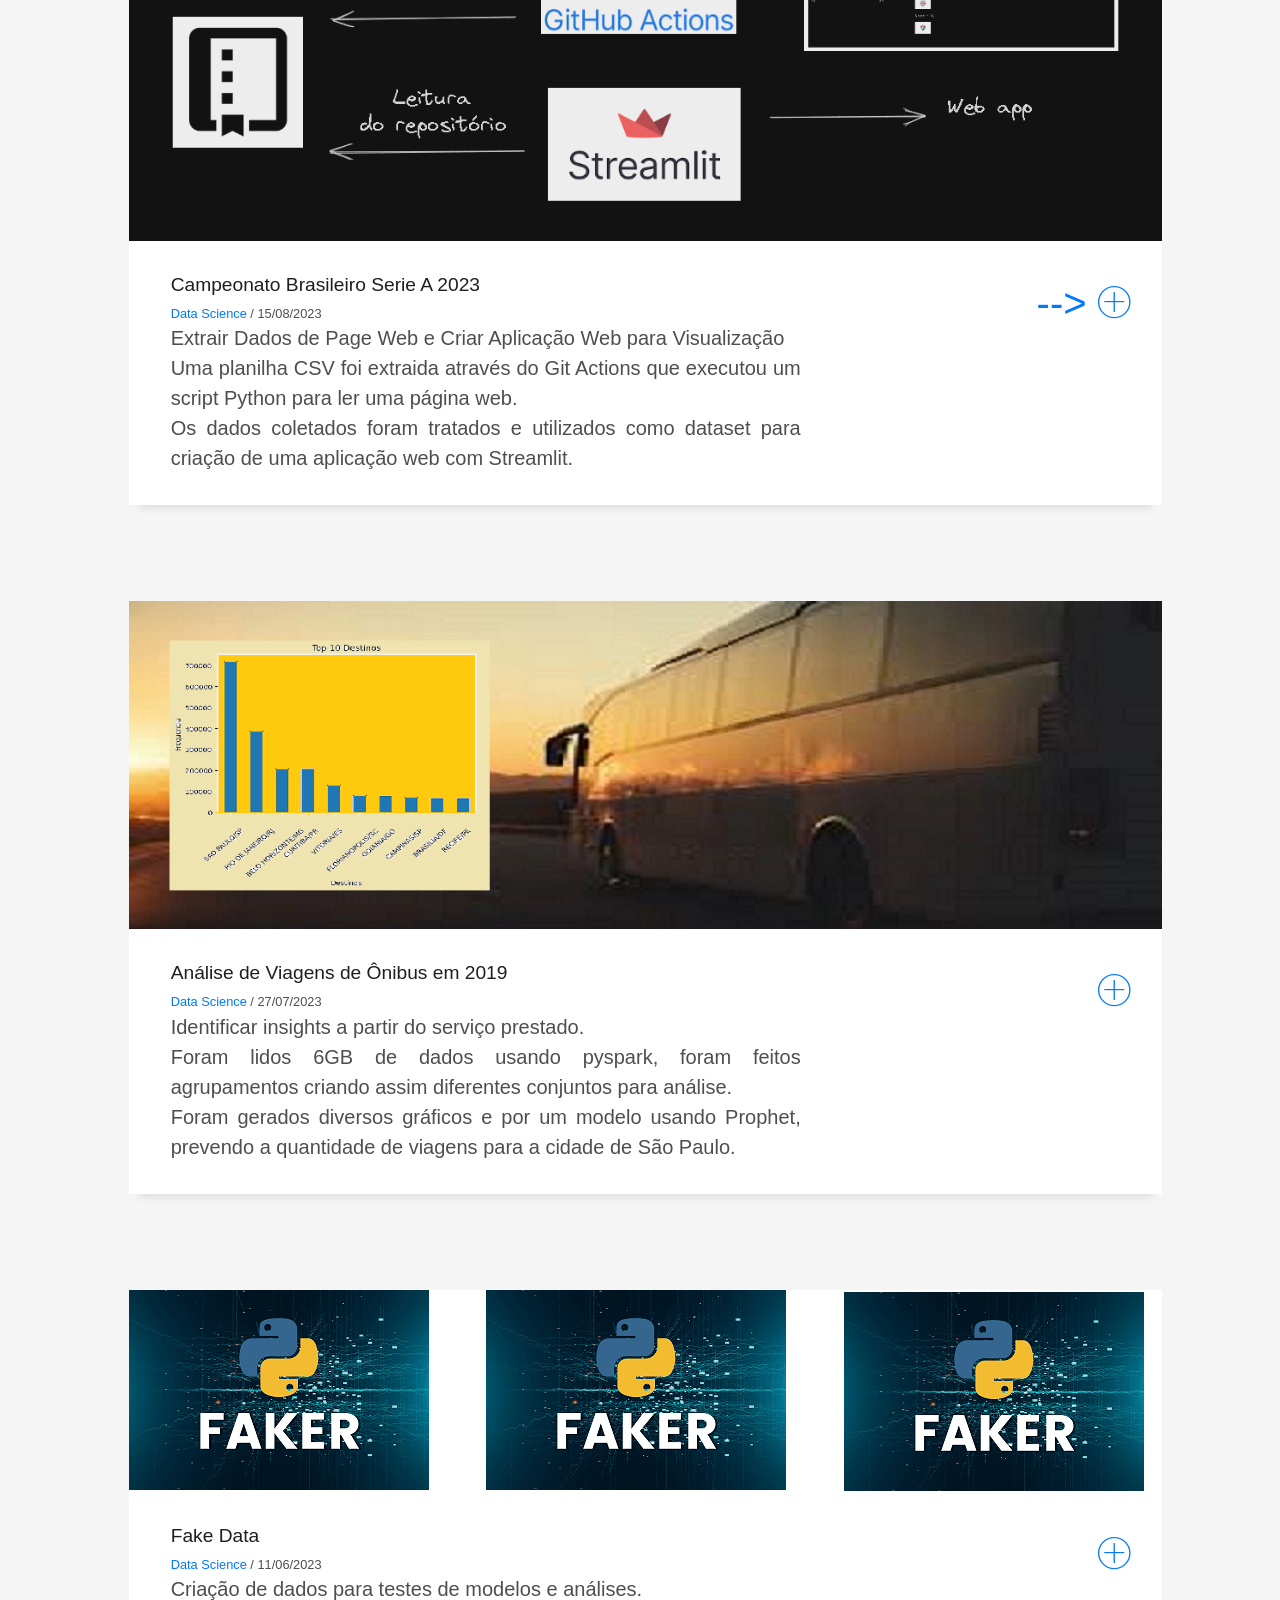
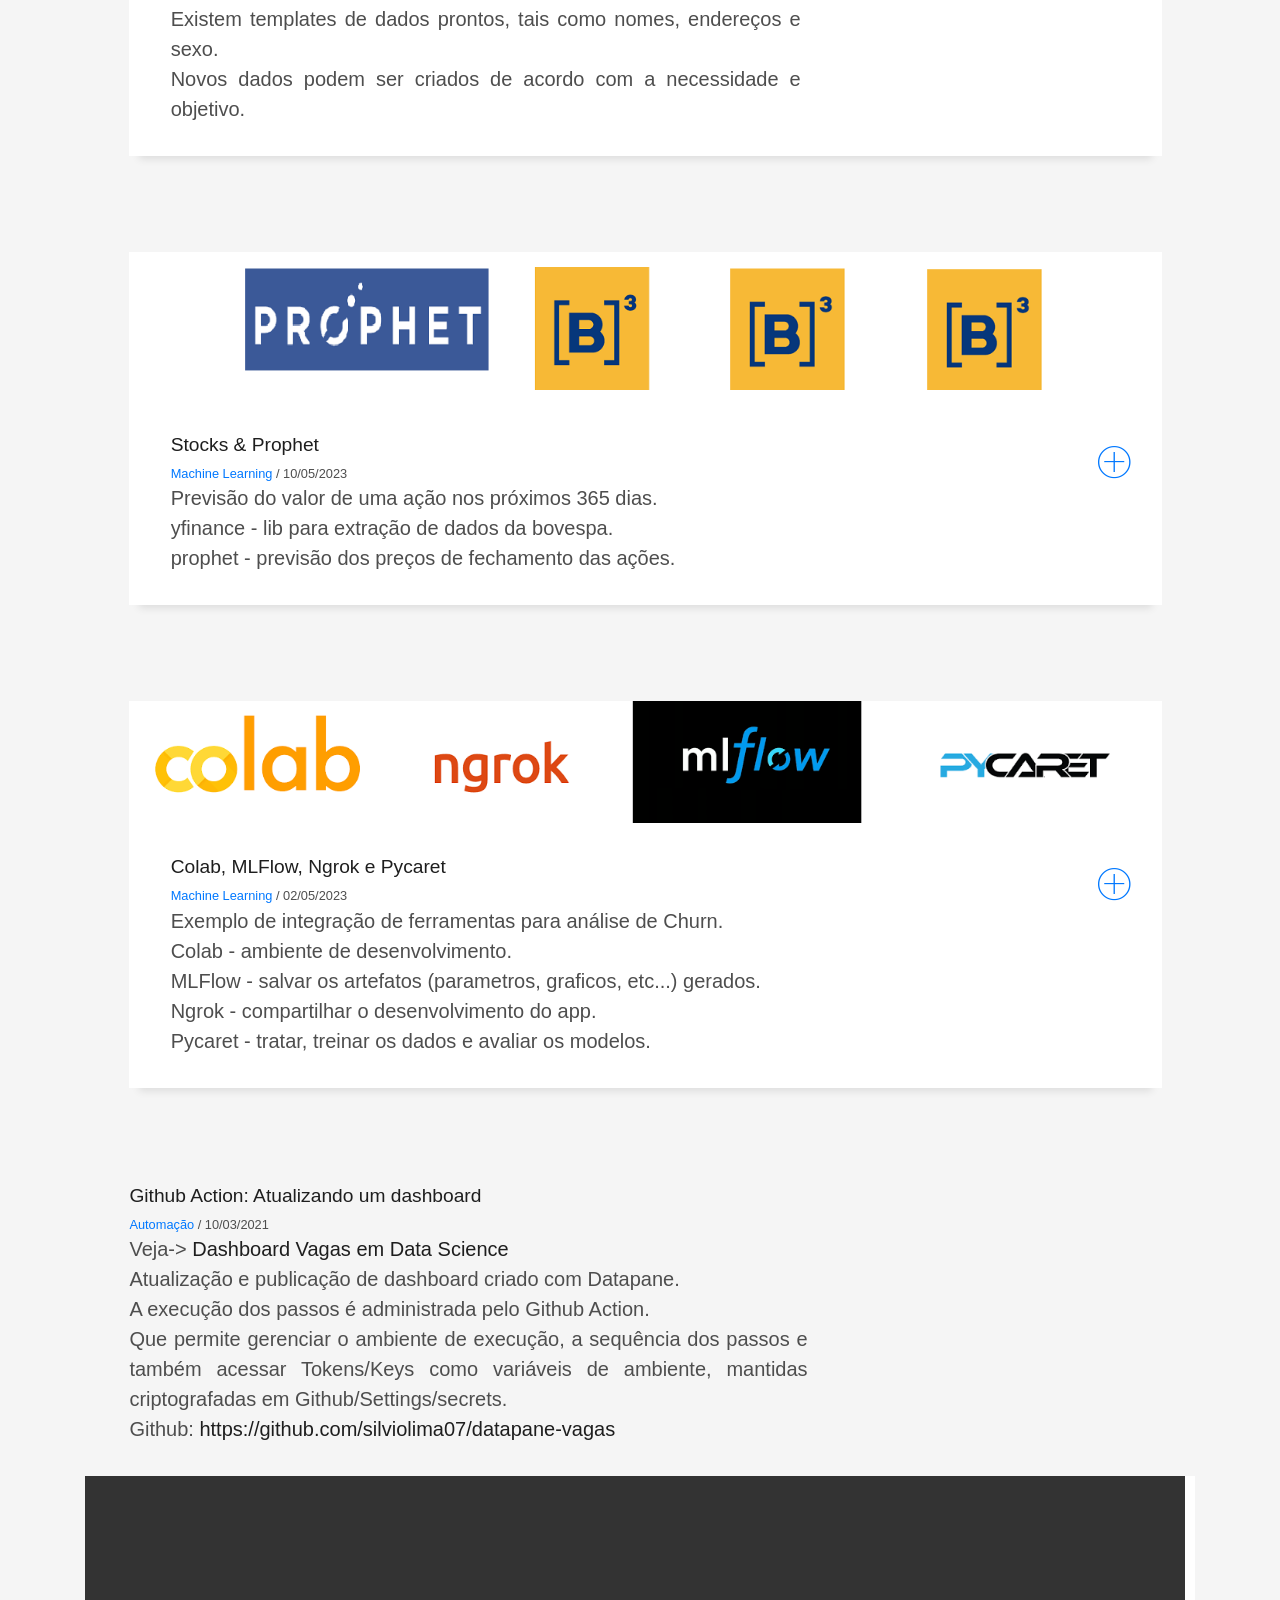
<file: index_080824.html>
<!DOCTYPE html>
<html lang="en">

<head>
  <meta charset="utf-8">
  <meta content="width=device-width, initial-scale=1.0" name="viewport">

  <title>Portfolio Silvio Lima</title>
  <meta content="" name="descriptison">
  <meta content="" name="keywords">

  <!-- Favicons -->
  <link href="assets/img/favicon.png" rel="icon">
  <link href="assets/img/apple-touch-icon.png" rel="apple-touch-icon">

  <!-- Vendor CSS Files -->
  <link href="assets/vendor/bootstrap/css/bootstrap.min.css" rel="stylesheet">
  <link href="assets/vendor/font-awesome/css/font-awesome.min.css" rel="stylesheet">
  <link href="assets/vendor/ionicons/css/ionicons.min.css" rel="stylesheet">
  <link href="assets/vendor/owl.carousel/assets/owl.carousel.min.css" rel="stylesheet">
  <link href="assets/vendor/venobox/venobox.css" rel="stylesheet">

 <!-- iconify design-->
 <!-- <script src="https://code.iconify.design/1/1.0.7/iconify.min.js"></script> -->
 
  <!-- Template Main CSS File -->
  <link href="assets/css/style.css" rel="stylesheet">

  <!-- =======================================================
  * Template Name: DevFolio - v2.3.0
  * Template URL: https://bootstrapmade.com/devfolio-bootstrap-portfolio-html-template/
  * Author: BootstrapMade.com
  * License: https://bootstrapmade.com/license/
  ======================================================== -->
</head>

<body id="page-top">

  <!-- ======= Header/ Navbar ======= -->
  <nav class="navbar navbar-b navbar-trans navbar-expand-md fixed-top" id="mainNav">
    <div class="container">
      <!-- <a class="navbar-brand js-scroll" href="#page-top">DevFolio</a> -->
      <button class="navbar-toggler collapsed" type="button" data-toggle="collapse" data-target="#navbarDefault" aria-controls="navbarDefault" aria-expanded="false" aria-label="Toggle navigation">
        <span></span>
        <span></span>
        <span></span>
      </button>
      <div class="navbar-collapse collapse justify-content-end" id="navbarDefault">
        <ul class="navbar-nav">
          <li class="nav-item">
            <a class="nav-link js-scroll active" href="index.html">Home</a>
          </li>
          <li class="nav-item">
            <a class="nav-link js-scroll" href="#about">About</a>
          </li>
        <!--  <li class="nav-item">
            <a class="nav-link js-scroll" href="#service">Services</a>-->
          </li>
          <li class="nav-item">
            <a class="nav-link js-scroll" href="#work-cloud">Portfolio - Cloud</a>
          </li>
		  <li class="nav-item">
            <a class="nav-link js-scroll" href="#work-ds">Portfolio - Data Science</a>
          </li>
          <li class="nav-item">
            <a class="nav-link js-scroll" href="#blog">Raio-X</a>
		 </li>
		  <li class="nav-item">	
            <a class="nav-link js-scroll" href="#service">Artigos</a>
		 </li>
		  <li class="nav-item">	
            <a class="nav-link js-scroll" href="#contact">Contato</a>
          </li>
		 <li class="nav-item">	
            <a class="nav-link js-scroll" href="index.html">Home</a>
          </li> 
        </ul>
      </div>
    </div>
  </nav>

  <!-- ======= Intro Section ======= -->
  <div id="home" class="intro route bg-image" style="background-image: url(assets/images/intro-bg-2.png)">
    <div class="overlay-itro"></div>
    <div class="intro-content display-table">
      <div class="table-cell">
        <div class="container">
          <!--<p class="display-6 color-d">Hello, world!</p>-->
          <h1 class="intro-title mb-4">Silvio Lima</h>
		  <p class="intro-subtitle"><span class="text-slider-items">Cientista de Dados / Engenheiro de Dados / Engenheiro Cloud</span><strong class="text-slider"></strong></p>
          <!-- <p class="pt-3"><a class="btn btn-primary btn js-scroll px-4" href="#about" role="button">Learn More</a></p> -->
       </div>
      </div>
    </div>
  </div><!-- End Intro Section -->

  <main id="main">

    <!-- ======= About Section ======= -->
    <section id="about" class="about-mf sect-pt4 route">
      <div class="container">
        <div class="row">
          <div class="col-sm-12">
            <div class="box-shadow-full">
              <div class="row">
                <div class="col-md-6">
                  <div class="row">
                    <div class="col-sm-6 col-md-5">
                      <div class="about-img">
                        <img src="assets/images/profile.jpg" class="img-fluid rounded b-shadow-a" alt="">
                      </div>
                    </div>
                    <div class="col-sm-6 col-md-7">
                      <div class="about-info">
                        <p><span class="title-s">Nome: </span> <span>Silvio César De Lima</span></p>
                        <p><span class="title-s">Profile: </span> <span><br>Cientista de Dados <br>Engenheiro de Dados <br> Engenheiro Cloud</span></p>
                        <p><span class="title-s">Email: </span> <span>silviolima07@gmail.com</span></p>
                        <p><span class="title-s">Fone: </span> <span>(+55)1299646-2527</span></p>
                      </div>
                    </div>
                  </div>
                  <div class="skill-mf">
                    <p class="title-s">Habilidades</p>
                    <span>Python</span> <span class="pull-right">90%</span>
                    <div class="progress">
                      <div class="progress-bar" role="progressbar" style="width: 90%;" aria-valuenow="90" aria-valuemin="0" aria-valuemax="100"></div>
                    </div>
                    <span>EDA - Análise Exploratória</span> <span class="pull-right">90%</span>
                    <div class="progress">
                      <div class="progress-bar" role="progressbar" style="width: 90%" aria-valuenow="90" aria-valuemin="0" aria-valuemax="100"></div>
                    </div>
                    <span>Visualização de Dados</span> <span class="pull-right">85%</span>
                    <div class="progress">
                      <div class="progress-bar" role="progressbar" style="width: 85%" aria-valuenow="85" aria-valuemin="0" aria-valuemax="100"></div>
                    </div>
                    <span>Deploy</span> <span class="pull-right">90%</span>
                    <div class="progress">
                      <div class="progress-bar" role="progressbar" style="width: 90%" aria-valuenow="90" aria-valuemin="0" aria-valuemax="100"></div>
                    </div>
					<span>WebScrap</span> <span class="pull-right">85%</span>
                    <div class="progress">
                      <div class="progress-bar" role="progressbar" style="width: 70%" aria-valuenow="70" aria-valuemin="0" aria-valuemax="100"></div>
                    </div>
                  </div>
                </div>
                <div class="col-md-6">
                  <div class="about-me pt-4 pt-md-0">
                    <div class="title-box-2">
                      <h5 class="title-left">
                        About me
                      </h5>
                    </div>
                    <p class="lead">
                      Me chamo Silvio César De Lima, pós graduado em Business Intelligence pela universidade de Taubaté e Tecnólogo em Banco de Dados pela FATEC – SJC.<br> 
                      Atuei por mais de 20 anos com suporte e treinamento Unix (Solaris).
                      </p>
		      <p class="lead">  
		      Experiência com <b>Unix e Linux</b>.<br>
                      Linguagens:<br><b>Python, R e SQL</b>.<br>
                      Experiência em análise de dados com:<br><b>Jupyter Notebook, RStudio e Google Colab</b>.<br>
                      Visualização de dados com:<br><b> Tableau e Power BI</b>.<br>
                      Deploy de Web apps com:<br><b> R / Shiny e Python / Streamlit / Flask</b>.<br>
                      Algoritmos de Machine Learning com:<br> <b>R e Python</b>.<br>
					  Serviços AWS:<br><b>EC2, S3, Athena, Sagemaker e outros</b>.<br>
		     </p>  
                     <p class="lead">
                      <b>Busco uma oportunidade para iniciar carreira em Data Science e Cloud.</b> <br>
                      <br>
                      Conclui em Janeiro de 2020 a <b>Formação Cientista de Dados na Data Sciency Academy - DSA</b>.<br>
                      Conclui em Junho de 2022, a <b>Formação Inteligência Artificial aplicada a Medicina</b>.<br>
		      <br>
			 Treinamentos:<br>
			 <strong>Bootcamp de Engenharia de Dados </br>- pela HowEdu - 08/2022 a 10/2022</strong><br>
			 <strong>Bootcamp MultiCloud (AWS | Azure | GCP)</br>- pela TheCloudBootcamp - cursando</strong>
		     </br><br>
			 Certificações AWS:<br>
			 <strong>- Cloud Practitioner</strong><br>
			 <strong>- Solutions Architect Associate</strong><br>
                  </div>
				  
            <div class="work-box">
              <a href="assets/images/badge_aws.png" data-gall="portfolioGallery" class="venobox">
                <div class="work-img">
                  <img src="assets/images/badge_aws.png" alt="" class="img-fluid">
                </div>
              </a>
         </div>
       	
				  
				  
                </div>
              </div>
            </div>
          </div>
        </div>
      </div>
    </section><!-- End About Section -->

    
    <!-- ======= Portfolio Section ======= -->
    <section id="work-cloud" class="portfolio-mf sect-pt4 route">
      <div class="container">
        <div class="row">
          <div class="col-sm-12">
            <div class="title-box text-center">
              <h3 class="title-a">
                Portfolio de Projetos de Cloud
              </h3>
              <!--<p class="subtitle-a">-->
			  <p class="lead">
                <strong>Serviços de cloud utilizados</br>
			    EC2</br>S3</br>
				IAM</br>Ansible</br>
				Auto Scaling</br>Bean Stalk</br>
				Redshift</br>Terraform</br>
				Load Balancer</br>SNS</br>
				RDS</br>System Manager</br>
				Metabase</br>
				Power BI</br>
				</strong>
				<div class="line-mf"></div>
			 </p> 
              
            </div>
          </div>
        </div>
		
		
		
		 <!--------------------------->

           <div class="work-content">
                <div class="row">
                  <div class="col-sm-8">
                    <h2 class="w-title">Criar tabelas no Redshift Serverless e gerar um dashboard com Metabase</h2>
                    <div class="w-more">
                      <span class="w-ctegory">AWS</span> / <span class="w-date">21/06/2023</span>
					  <!--<p class="subtitle-a"> -->
					  <p class="lead">
                      Ler 5 arquivos csv a partir de um bucket.<br>
					  Copiar as tabelas dentro do Redshift Serverless.<br>
					  Gerar um dashboard com Metabase.<br>
					  <strong>Serviços: S3, Iam, Redshift Serverless e Metabase.</strong>
					</p>
                    </div>
                  </div>
                </div>
              </div>

            <div class="work-box">
                <div class="work-img">
                  <video width="1100" height= "600" controls>
                     <source src="assets/video/REDSHIFT04.mp4" type="video/mp4">
                     Browser não suporta o tipo do video.
                  </video>
                </div>
            </div>
 <!--------------------------->

           <div class="work-content">
                <div class="row">
                  <div class="col-sm-8">
                    <h2 class="w-title">Gerar Dados de Vendas e Dashboard no Power BI</h2>
                    <div class="w-more">
                      <span class="w-ctegory">AWS</span> / <span class="w-date">19/06/2023</span>
					  <!--<p class="subtitle-a"> -->
					  <p class="lead">
                      Usando a lib Faker criar dados sintéticos de vendas.<br>
					  Salvar os dados num bucket da AWS.<br>
					  Gerar um dashboard e atualizar sob demanda ou agendamento.<br>
					  <strong>Serviços: Git Actions, S3, Iam e Power BI.</strong>
					</p>
                    </div>
                  </div>
                </div>
              </div>

            <div class="work-box">
                <div class="work-img">
                  <video width="1100" height= "700" controls>
                     <source src="assets/video/Faker.mp4" type="video/mp4">
                     Browser não suporta o tipo do video.
                  </video>
                </div>
            </div>
 <!--------------------------->

           <div class="work-content">
                <div class="row">
                  <div class="col-sm-8">
                    <h2 class="w-title">MVP de um E-commerce</h2>
                    <div class="w-more">
                      <span class="w-ctegory">AWS</span> / <span class="w-date">18/02/2023</span>
					  <!--<p class="subtitle-a"> -->
					  <p class="lead">
                      Construção de um MVP de um site de e-commerce.<br>
					  O Terraform e o Ansible foi usado nesse projeto.<br>
					  O Magento foi a base de construção do site.<br>
					  <strong>Serviços: EC2, IAM, Terraform, Ansible e Magento.</strong>
					</p>
                    </div>
                  </div>
                </div>
              </div>

            <div class="work-box">
                <div class="work-img">
                  <video width="1100" height= "700" controls>
                     <source src="assets/video/magento05.mp4" type="video/mp4">
                     Browser não suporta o tipo do video.
                  </video>
                </div>
            </div>

 
<!--------------------------->

           <div class="work-content">
                <div class="row">
                  <div class="col-sm-8">
                    <h2 class="w-title">Execução de comandos em servidores na cloud</h2>
                    <div class="w-more">
                      <span class="w-ctegory">AWS</span> / <span class="w-date">08/02/2023</span>
					  <!--<p class="subtitle-a"> -->
					  <p class="lead">
                      Dois servidores precisavam ser atualizados com agentes de segurança.<br>
					  O Terraform foi configurado para criação da infraestrutura e o System Manager aplicou a atualização em cada instância criada.<br>
					  <strong>Serviços: EC2, IAM, System Manager, SNS e Terraform.</strong>
					</p>
                    </div>
                  </div>
                </div>
              </div>

            <div class="work-box">
                <div class="work-img">
                  <video width="1100" height= "800" controls>
                     <source src="assets/video/Terraform3.mp4" type="video/mp4">
                     Browser não suporta o tipo do video.
                  </video>
                </div>
            </div>

<!--------------------------->

           <div class="work-content">
                <div class="row">
                  <div class="col-sm-8">
                    <h2 class="w-title">Migração de aplicação on premise para cloud</h2>
                    <div class="w-more">
                      <span class="w-ctegory">AWS</span> / <span class="w-date">25/01/2023</span>
					  <!--<p class="subtitle-a"> -->
					  <p class="lead">
                      Uma aplicação, Wiki, rodando localmente foi migrada para execução na AWS.<br>
					  Foi feito o planejamento do projeto, os recursos foram provisionados e a migração concluida com sucesso.<br>
					  <strong>Serviços: EC2, RDS, VPN, Subnet e Internet Gateway.</strong>
					</p>
                    </div>
                  </div>
                </div>
              </div>

            <div class="work-box">
                <div class="work-img">
                  <video width="1100" height= "700" controls>
                     <source src="assets/video/migracao_app04.mp4" type="video/mp4">
                     Browser não suporta o tipo do video.
                  </video>
                </div>
            </div>

<!--------------------------->

           <div class="work-content">
                <div class="row">
                  <div class="col-sm-8">
                    <h2 class="w-title">Criar contas de usuários via script na AWS</h2>
                    <div class="w-more">
                      <span class="w-ctegory">AWS</span> / <span class="w-date">20/12/2022</span>
					  <!--<p class="subtitle-a"> -->
					  <p class="lead">
                      Foram criados 5 grupos para administrar as permissões dos usuários.<br>
					  Dentro do CloudShell na AWS, foi executado o script bash que cria o usuário no seu respectivo grupo.<br>
					  <strong>Tools: Bash, CloudShell, IAM.</strong>
					</p>
                    </div>
                  </div>
                </div>
              </div>

            <div class="work-box">
                <div class="work-img">
                  <video width="1100" height= "600" controls>
                     <source src="assets/video/criar_user02.mp4" type="video/mp4">
                     Browser não suporta o tipo do video.
                  </video>
                </div>
            </div>
 
<!--------------------------->

           <div class="work-content">
                <div class="row">
                  <div class="col-sm-8">
                    <h2 class="w-title">Caged - dados de empregos formais no Brasil</h2>
                    <div class="w-more">
                      <span class="w-ctegory">AWS</span> / <span class="w-date">20/10/2022</span>
					  <!--<p class="subtitle-a"> -->
					  <p class="lead">
                      Web scrap de dados do site do Caged usando Python.<br>
					  Dados são salvos num bucket e posteriormente copiados para um cluster do Redshift.
					  As tabelas geradas são lidas pelo Metabase, que gera um dashboard apresentando os dados.<br>
					  <strong>Tools: Python, GitHub Action, S3, Redshift e Metabase.</strong>
					</p>
                    </div>
                  </div>
                </div>
              </div>

            <div class="work-box">
                <div class="work-img">
                  <video width="1100" height= "700" controls>
                     <source src="assets/video/Caged.mp4" type="video/mp4">
                     Browser não suporta o tipo do video.
                  </video>
                </div>
            </div>
<!--------------------------->

           <div class="work-content">
                <div class="row">
                  <div class="col-sm-8">
                    <h2 class="w-title">AWS CI/CD - Continous Integration / Continous Delivery </h2>
                    <div class="w-more">
                      <span class="w-ctegory">AWS</span> / <span class="w-date">25/04/2021</span>
					  <!--<p class="subtitle-a"> -->
					  <p class="lead">
                      Implementação do CI/CD, usando CodeDeploy, CodeBuild e CodePipeline.<br> Uma aplicação é recompilada, o código atualizado e a versão nova é levada para um bucket no S3 que hospeda um site estático.
					</p>
                    </div>
                  </div>
                </div>
              </div>

            <div class="work-box">
                <div class="work-img">
                  <video width="1100" height= "700" controls>
                     <source src="assets/video/cicd.mp4" type="video/mp4">
                     Browser não suporta o tipo do video.
                  </video>
                </div>
            </div>
		

<!--------------------------->

           <div class="work-content">
                <div class="row">
                  <div class="col-sm-8">
                    <h2 class="w-title">Hands on AWS - Load Balancing</h2>
                    <div class="w-more">
                      <span class="w-ctegory">AWS</span> / <span class="w-date">21/03/2021</span>
					  <!--<p class="subtitle-a"> -->
					  <p class="lead">
                      Implementação do serviço de Load Balancing, simulando dois ambientes.<br>Dois grupos de instâncias distintas, onde uma aplicação HTTP rodando em cada instância do grupo é acessada, de acordo com um filtro implementado na url do DNS do load balancer.
					</p>
                    </div>
                  </div>
                </div>
              </div>

            <div class="work-box">
                <div class="work-img">
                  <video width="1100" height= "600" controls>
                     <source src="assets/video/LB.mp4" type="video/mp4">
                     Browser não suporta o tipo do video.
                  </video>
                </div>
            </div>
		
</section>
<!--------------------------->

<section id="work-ds" class="portfolio-mf sect-pt4 route">
      <div class="container">
        <div class="row">
          <div class="col-sm-12">
            <div class="title-box text-center">
              <h3 class="title-a">
                Portfolio de Data Science
              </h3>
              <!--<p class="subtitle-a">-->
			  <p class="lead">
			  <strong>
			    Linguagens: Python e R</br>
                Web Scrap </br>
				Análise Exploratória </br>
				Treinamento de modelos</br>
				Deploy de modelos</br>
				Dashboard</br>
				MLFlow</br>
				Pycaret</br>
				Ngrok</br>
				PySpark</br>
				Git Actions
				</strong></p>
			<div class="line-mf"></div>
            </div>
			
          </div>
        </div>
		
	<!-------------------------------------------->
	<!--	<div class="work-content">
           <div class="work-box">
              <a href="assets/images/pix.png" data-gall="portfolioGallery" class="venobox">
                <div class="work-img">
                  <img src="assets/images/pix.png" alt="" class="img-fluid">
                </div>
              </a>
              <div class="work-content">
                <div class="row">
                  <div class="col-sm-8">
                    <h2 class="w-title">Estudo das Transações com Pix no Brasil <br></h2>
                    <div class="w-more">
                      <span class="w-ctegory">Data Science</span> / <span class="w-date">14/09/2023</span>
					  
					  <p class="lead">
					  <strong>Análise das transações via Pix realizadas em 2022 e 2023.</strong></br>
                      Total de transações feitas por cidade.</br>
					  Ao longo do dia.</br>
					  Transações feitas até o momento em 2023.</br>
                    </p>
                    </div>
                  </div>
                  <div class="col-sm-4">
                    <div class="w-like">		  
					   --> <!--<a href="https://estudopix-8awa5vxjzug8g2gadbflmp.streamlit.app/"><span class="ion-ios-plus-outline"></span></a>
					  
					  
					  
                    </div>
                  </div>
            </div>
          </div>
         </div>
        </div>	
	<!-------------------------------------------->
		<div class="work-content">
            <div class="work-box">
              <a href="assets/images/fut_2023.png" data-gall="portfolioGallery" class="venobox">
                <div class="work-img">
                  <img src="assets/images/fut_2023.png" alt="" class="img-fluid">
                </div>
              </a>
              <div class="work-content">
                <div class="row">
                  <div class="col-sm-8">
                    <h2 class="w-title">Campeonato Brasileiro Serie A 2023 <br></h2>
                    <div class="w-more">
                      <span class="w-ctegory">Data Science</span> / <span class="w-date">15/08/2023</span>
					  
					  <p class="lead">
					  <strong>Extrair Dados de Page Web e Criar Aplicação Web para Visualização</strong></br>
                      Uma planilha CSV foi extraida através do Git Actions que executou um script Python para ler uma página web.</br>
					  Os dados coletados foram tratados e utilizados como dataset para criação de uma aplicação web com Streamlit.</br>
                    </p>
                    </div>
                  </div>
                  <div class="col-sm-4">
                    <div class="w-like">		  
					   --> <a href="https://futseriea2023-jjkhqpcsnz3f2tmofjep4m.streamlit.app/"><span class="ion-ios-plus-outline"></span></a>
					  
					  
					  
                    </div>
                  </div>
            </div>
          </div>
         </div>
        </div>		
		
	<!-------------------------------------------->
		<div class="work-content">
            <div class="work-box">
              <a href="assets/images/sankey.png" data-gall="portfolioGallery" class="venobox">
                <div class="work-img">
                  <img src="assets/images/sankey.png" alt="" class="img-fluid">
                </div>
              </a>
              <div class="work-content">
                <div class="row">
                  <div class="col-sm-8">
                    <h2 class="w-title">Análise de Viagens de Ônibus em 2019 <br></h2>
                    <div class="w-more">
                      <span class="w-ctegory">Data Science</span> / <span class="w-date">27/07/2023</span>
					  
					  <p class="lead">
					  <strong>Identificar insights a partir do serviço prestado.</strong></br>
                      Foram lidos 6GB de dados usando pyspark, foram feitos agrupamentos criando assim diferentes conjuntos para análise.</br>
					  Foram gerados diversos gráficos e por um modelo usando Prophet, prevendo a quantidade de viagens para a cidade de São Paulo.</br>
                    </p>
                    </div>
                  </div>
                  <div class="col-sm-4">
                    <div class="w-like">		  
					   <a href="https://nbviewer.org/github/silviolima07/Kaggle-Colab/blob/main/Analise_Viagens_Onibus_Pyspark.ipynb"><span class="ion-ios-plus-outline"></span></a>
					  
					  
					  
                    </div>
                  </div>
            </div>
          </div>
         </div>
        </div>	
		<!-------------------------------------------->
		<div class="work-content">
            <div class="work-box">
              <a href="assets/images/faker.png" data-gall="portfolioGallery" class="venobox">
                <div class="work-img">
                  <img src="assets/images/faker.png" alt="" class="img-fluid">
                </div>
              </a>
              <div class="work-content">
                <div class="row">
                  <div class="col-sm-8">
                    <h2 class="w-title">Fake Data <br></h2>
                    <div class="w-more">
                      <span class="w-ctegory">Data Science</span> / <span class="w-date">11/06/2023</span>
					  
					  <p class="lead">
					  <strong>Criação de dados para testes de modelos e análises.</strong></br>
                      Existem templates de dados prontos, tais como nomes, endereços e sexo.</br>
					  Novos dados podem ser criados de acordo com a necessidade e objetivo.</br>
                    </p>
                    </div>
                  </div>
                  <div class="col-sm-4">
                    <div class="w-like">		  
					   <a href="https://nbviewer.org/github/silviolima07/Faker/blob/main/Faker.ipynb"><span class="ion-ios-plus-outline"></span></a>
					  
					  
					  
                    </div>
                  </div>
            </div>
          </div>
         </div>
        </div>		
		
		<!-------------------------------------------->
	

        <div class="work-content">
            <div class="work-box">
              <a href="assets/images/b3.png" data-gall="portfolioGallery" class="venobox">
                <div class="work-img">
                  <img src="assets/images/b3.png" alt="" class="img-fluid">
                </div>
              </a>
              <div class="work-content">
                <div class="row">
                  <div class="col-sm-8">
                    <h2 class="w-title">Stocks & Prophet <br></h2>
                    <div class="w-more">
                      <span class="w-ctegory">Machine Learning</span> / <span class="w-date">10/05/2023</span>
					  
					  <p class="lead">
					  <strong>Previsão do valor de uma ação nos próximos 365 dias.</strong></br>
                      yfinance - lib para extração de dados da bovespa.</br>
					  prophet - previsão dos preços de fechamento das ações. </br>
                    </p>
                    </div>
                  </div>
                  <div class="col-sm-4">
                    <div class="w-like">		  
					   <a href="https://silviolima07-app-b3-app-b3-86hd7c.streamlit.app/"><span class="ion-ios-plus-outline"></span></a>
					  
					  
                    </div>
                  </div>
            </div>
          </div>
         </div>
        </div>		
<!--------------------------->
    

          <div class="work-content">
            <div class="work-box">
              <a href="assets/images/colab_ngrok_mlflow_pycaret.png" data-gall="portfolioGallery" class="venobox">
                <div class="work-img">
                  <img src="assets/images/colab_ngrok_mlflow_pycaret.png" alt="" class="img-fluid">
                </div>
              </a>
              <div class="work-content">
                <div class="row">
                  <div class="col-sm-8">
                    <h2 class="w-title">Colab, MLFlow, Ngrok e Pycaret <br></h2>
                    <div class="w-more">
                      <span class="w-ctegory">Machine Learning</span> / <span class="w-date">02/05/2023</span>
					  
					  <p class="lead">
					  <strong>Exemplo de integração de ferramentas para análise de Churn.</strong></br>
                      Colab - ambiente de desenvolvimento.</br>
					  MLFlow - salvar os artefatos (parametros, graficos, etc...) gerados. </br>
					  Ngrok - compartilhar o desenvolvimento do app.</br>
					  Pycaret -  tratar, treinar os dados e avaliar os modelos.<br>
                    </p>
                    </div>
                  </div>
                  <div class="col-sm-4">
                    <div class="w-like">		  
					   <a href="https://nbviewer.org/github/silviolima07/colab_ngrok_mlflow_pycaret/blob/main/COLAB_MLFLOW_NGROK_PYCARET.ipynb"><span class="ion-ios-plus-outline"></span></a>
					  
					  
					  
                    </div>
                  </div>
            </div>
          </div>
         </div>
        </div>				
<!------------------------------------------>
           <div class="work-content">
                <div class="row">
                  <div class="col-sm-8">
                    <h2 class="w-title">Github Action: Atualizando um dashboard</h2>
                    <div class="w-more">
                      <span class="w-ctegory">Automação</span> / <span class="w-date">10/03/2021</span>
					  <!--<p class="subtitle-a"> -->
					  <p class="lead">
					  Veja-> <a href="https://datapane.com/u/silviolima07/reports/vagas-em-data-science">Dashboard Vagas em Data Science</span></a><br>
                      Atualização e publicação de dashboard criado com Datapane.<br>A execução dos passos é administrada pelo Github Action.<br>Que permite gerenciar o ambiente de execução, a sequência dos passos e também acessar Tokens/Keys como variáveis de ambiente, mantidas criptografadas em Github/Settings/secrets.
                      <br>
					  Github: <a href="https://github.com/silviolima07/datapane-vagas">https://github.com/silviolima07/datapane-vagas</span></a>
					</p>
                    </div>
                  </div>
                </div>
              </div>

            <div class="work-box">
                <div class="work-img">
                  <video width="1100" height= "600" controls>
                     <source src="assets/video/GithubAction.mp4" type="video/mp4">
                     Browser não suporta o tipo do video.
                  </video>
                </div>
            </div>
		
<!--------------------------->


           <div class="work-content">
                <div class="row">
                  <div class="col-sm-8">
                    <h2 class="w-title">Integrando: PDI, S3 e Power BI</h2>
                    <div class="w-more">
                      <span class="w-ctegory">Manipulação de dados</span> / <span class="w-date">06/10/2020</span>
					  <!--<p class="subtitle-a"> -->
					  <p class="lead">
                      Levando dados via Pentaho PDI até o serviço de repositório AWS, Bucket S3.<br>Buscando os dados no S3 através de scripts Python  no Power BI.
                    </p>
                    </div>
                  </div>
                </div>
              </div>

            <div class="work-box">
                <div class="work-img">
                  <video width="1100" height= "600" controls>
                     <source src="assets/video/S3.mp4" type="video/mp4">
                     Browser não suporta o tipo do video.
                  </video>
                </div>
            </div>
       <!--</div>-->
 
<!--------------------------->



           <div class="work-content">
                <div class="row">
                  <div class="col-sm-8">
                    <h2 class="w-title">Chatbot B3</h2>
                    <div class="w-more">
                      <span class="w-ctegory">Time Series / Heroku</span> / <span class="w-date">09/08/2020</span>
					  <!--<p class="subtitle-a"> -->
					  <p class="lead">
                      Chatbot que traz a cotação de 3 ações.<br>Faz a previsão usando a lib Prophet.<br>
                    </p>
                    </div>
                  </div>
                </div>
              </div>

            <div class="work-box">
                <div class="work-img">
                  <video width="1100" height= "600" controls>
                     <source src="assets/video/b3.mp4" type="video/mp4">
                     Browser não suporta o tipo do video.
                  </video>
                </div>
            </div>
<!--------------------------->
    <!--<div class="row">--> 
					
<!--------------------------->
    

          <div class="work-content">
            <div class="work-box">
              <a href="assets/images/autoencoder.png" data-gall="portfolioGallery" class="venobox">
                <div class="work-img">
                  <img src="assets/images/autoencoder.png" alt="" class="img-fluid">
                </div>
              </a>
              <div class="work-content">
                <div class="row">
                  <div class="col-sm-8">
                    <h2 class="w-title">AUTOENCODER <br>-  Detecção de Anomalias / Fraude <br>- Remoção de Ruido / Redução de Dimensão</h2>
                    <div class="w-more">
                      <span class="w-ctegory">Machine Learning / Redes Neurais</span> / <span class="w-date">24/04/2022</span>
					  
					  <p class="lead">
                      A arquitetura do autoencoder se baseia no aprendizado de caracteristicas de entrada, que devem estar presentes na saida.<br>
                    </p>
                    </div>
                  </div>
                  <div class="col-sm-4">
                    <div class="w-like">
                      <a href="https://colab.research.google.com/github/silviolima07/autoencoders/blob/main/Autoencoder.ipynb"><span class="ion-ios-plus-outline"></span></a>
					  
                    </div>
                  </div>
            </div>
          </div>
         </div>
        </div>		
<!--------------------------->
        <!--<div class="row">-->
		
          <!-- <div class="col-md-4"> -->
            <!-- <div class="work-box"> -->
              <!-- <a href="assets/images/webscrap.png" data-gall="portfolioGallery" class="venobox"> -->
                <!-- <div class="work-img"> -->
                  <!-- <img src="assets/images/webscrap.png" alt="" class="img-fluid"> -->
                <!-- </div> -->
              <!-- </a> -->
              <!-- <div class="work-content"> -->
                <!-- <div class="row"> -->
                  <!-- <div class="col-sm-8"> -->
                    <!-- <h2 class="w-title">Webscrap do Indeed</h2> -->
                    <!-- <div class="w-more"> -->
                      <!-- <span class="w-ctegory">Scrap / Streamlit-Sharing</span> / <span class="w-date">15/01/2021</span> -->
					  <!-- <!--<p class="subtitle-a"> -->
					  <!-- <p class="lead"> -->
                      <!-- Projeto de scrap de oportunidades abertas em Data Science no Indeed .<br> -->
				      <!-- Uso das libs: BeautifulSoup e Selenium.<br> -->
                    <!-- </p> -->
                    <!-- </div> -->
                  <!-- </div> -->
                  <!-- <div class="col-sm-4"> -->
                    <!-- <div class="w-like"> -->
                      <!-- <a href="https://share.streamlit.io/silviolima07/app-indeed/main/app.py/"><span class="ion-ios-plus-outline"></span></a> -->
					  <!-- <!--<a href="https://app-imoveis.herokuapp.com/"> <span class="ion-ios-plus-outline"></span></a>-->
                    <!-- </div> -->
                  <!-- </div> -->
            <!-- </div> -->
          <!-- </div> -->
         <!-- </div> -->
        <!-- </div>        -->
 
<!--------------------------->

           <!-- <div class="work-content">  -->
             <!-- <div class="work-box">  -->
              <!-- <a href="assets/images/chaves.png" data-gall="portfolioGallery" class="venobox"> -->
                <!-- <div class="work-img">  -->
                  <!-- <img src="assets/images/chaves.png" alt="" class="img-fluid">  -->
                <!-- </div> -->
              <!-- </a>  -->
              <!-- <div class="work-content">  -->
                <!-- <div class="row"> -->
                  <!-- <div class="col-sm-8"> -->
                     <!-- <h2 class="w-title">Previsão de Preço</h2> -->
                    <!-- <div class="w-more"> -->
                       <!-- <span class="w-ctegory">Regressão / Streamlit-Sharing</span> / <span class="w-date">08/07/2020</span> -->
					   <!-- <!--<p class="subtitle-a">--> 
					   <!-- <p class="lead"> -->
                       <!-- Projeto que iniciou com a coleta de dados, via scrap em sites de venda de apartamentos.<br> -->
				      <!-- Seguido pelo tratamento dos dados, treinamento do modelo e deploy na nuvem.<br> -->
					  <!-- Veja em <strong>Artigos</strong> e <strong>Raio-X</strong> -->
                    <!-- </p> -->
                    <!-- </div> -->
                  <!-- </div> -->
                  <!-- <div class="col-sm-4"> -->
                    <!-- <div class="w-like"> -->
                      <!-- <a href="https://share.streamlit.io/silviolima07/app-venda-imoveis/app.py/"><span class="ion-ios-plus-outline"></span></a> -->
					  <!-- <!--<a href="https://app-imoveis.herokuapp.com/"> <span class="ion-ios-plus-outline"></span></a>--> 
                    <!-- </div> -->
                  <!-- </div> -->
            <!-- </div> -->
          <!-- </div> -->
         <!-- </div> -->
        <!-- </div> -->
		
		
		 <div class="work-content">
            <div class="work-box">
              <a href="assets/images/chaves.png" data-gall="portfolioGallery" class="venobox">
                <div class="work-img">
                  <img src="assets/images/chaves.png" alt="" class="img-fluid">
                </div>
              </a>
              <div class="work-content">
                <div class="row">
                  <div class="col-sm-8">
                    <h2 class="w-title">Previsão de Preço <br></h2>
                    <div class="w-more">
                      <span class="w-ctegory">Machine Learning / Streamlit</span> / <span class="w-date">08/07/2020</span>
					  
					  <p class="lead">
					  Projeto que iniciou com a coleta de dados, via scrap em sites de venda de apartamentos.<br>
				      Seguido pelo tratamento dos dados, treinamento do modelo e deploy na nuvem.<br>
					  Veja em <strong>Artigos</strong> e <strong>Raio-X</strong>
                    </p>
                    </div>
                  </div>
                  <div class="col-sm-4">
                    <div class="w-like">		  
					   <a href="https://share.streamlit.io/silviolima07/app-venda-imoveis/app.py/"><span class="ion-ios-plus-outline"></span></a> 
					  
                    </div>
                  </div>
            </div>
          </div>
         </div>
        </div>				

<!------------------>

    <!--      <div class="col-md-4">		 
            <div class="work-box">
              <a href="assets/images/reader.png" data-gall="portfolioGallery" class="venobox">
                <div class="work-img">
                  <img src="assets/images/reader.png" alt="" class="img-fluid">
                </div>
              </a>
              <div class="work-content">
                <div class="row">
                  <div class="col-sm-8">
                    <h2 class="w-title">Leitor de Texto com Voz</h2>
                    <div class="w-more">
                      <span class="w-ctegory">TextBlob / Heroku</span> / <span class="w-date">11/06/2020</span>
					  <!--<p class="subtitle-a">
					  <p class="lead">
                      Leitura de textos em txt e conversão de idioma.<br>
                    </p>
                      <br>
                    </p>
                    </div>
                  </div>
                  <div class="col-sm-4">
                    <div class="w-like">
                      <!--<a href="https://share.streamlit.io/silviolima07/text-file-reader/app.py/"><span class="ion-ios-plus-outline"></span></a>-->
					  <!--<a href="https://app-text-reader.herokuapp.com/"> <span class="ion-ios-plus-outline"></span></a>
                    </div>
                  </div>
                </div>
              </div>
            </div>
          </div> -->
        
<!--------------------------->

<!--          <div class="col-md-4">
            <div class="work-box">
              <a href="assets/images/pca.png" data-gall="portfolioGallery" class="venobox">
                <div class="work-img">
                  <img src="assets/images/pca.png" alt="" class="img-fluid">
                </div>
              </a>
              <div class="work-content">
                <div class="row">
                  <div class="col-sm-8">
                    <h2 class="w-title">PCA</h2>
                    <div class="w-more">
                      <span class="w-ctegory">Demo / Heroku</span> / <span class="w-date">21/05/2020</span>
					  
					  <p class="lead">
                      Demonstração da aplicação do Principal Components Analyses (PCA).<br>
                    </p>
                    </div>
                  </div>
                  <div class="col-sm-4">
                    <div class="w-like">
                      <a href="https://app-pca-demo.herokuapp.com/"> <span class="ion-ios-plus-outline"></span></a>
                    </div>
                  </div>
                </div>
              </div>
            </div>
          </div> -->

<!--------------------------->

    <!--      <div class="col-md-4">
            <div class="work-box">
              <a href="assets/images/people_speaking.jpg" data-gall="portfolioGallery" class="venobox">
                <div class="work-img">
                  <img src="assets/images/people_speaking.jpg" alt="" class="img-fluid">
                </div>
              </a>
              <div class="work-content">
                <div class="row">
                  <div class="col-sm-8">
                    <h2 class="w-title">Tradutor de Idiomas</h2>
                    <div class="w-more">
                      <span class="w-ctegory">NLP / Heroku</span> / <span class="w-date">15/04/2020</span>
					  <!--<p class="subtitle-a">
					  <p class="lead">
                      Leitura de texto digitados, conversão para diversos idiomas e leitura com voz.<br>
                    </p>
                    </div>
                  </div>
                  <div class="col-sm-4">
                    <div class="w-like">
                      <a href="https://app-textblob.herokuapp.com/"> <span class="ion-ios-plus-outline"></span></a>
                    </div>
                  </div>
                </div>
              </div>
            </div>
          </div>-->

 <!----------->

          <div class="work-content">
            <div class="work-box">
              <a href="assets/images/kaggle-colab.png" data-gall="portfolioGallery" class="venobox">
                <div class="work-img">
                  <img src="assets/images/kaggle-colab.png" alt="" class="img-fluid">
                </div>
              </a>
              <div class="work-content">
                <div class="row">
                  <div class="col-sm-8">
                    <h2 class="w-title">Kaggle & Colab</h2>
                    <div class="w-more">
                      <span class="w-ctegory">Análises / Github</span> / <span class="w-date">13/03/2020</span>
					  <!--<p class="subtitle-a">-->
					  <p class="lead">
                      Análise exploratória, treinamento e avaliação de modelos.</br>
					  - Comparecimento as Consultas no Sus</br>
                      - Classificação da Pressão Sanguinea</br>
                      - Segmentação de Clientes<br>
                    </p>
                    </div>
                  </div>
                  <div class="col-sm-4">
                    <div class="w-like">
                      <a href="https://github.com/silviolima07/Kaggle-Colab"> <span class="ion-ios-plus-outline"></span></a>
                    </div>
                  </div>
                </div>
              </div>
            </div>
          </div>
		  

          <!------------>
		  
		
		  
   <!--       <div class="col-md-4">
            <div class="work-box">
              <a href="assets/images/opencv.png" data-gall="portfolioGallery" class="venobox">
                <div class="work-img">
                  <img src="assets/images/opencv.png" alt="" class="img-fluid">
                </div>
              </a>
              <div class="work-content">
                <div class="row">
                  <div class="col-sm-8">
                    <h2 class="w-title">Classificação de imagens</h2>
                    <div class="w-more">
                      <span class="w-ctegory">OpenCV / Heroku</span> / <span class="w-date">17/04/2020</span>
					  
					  <p class="lead">
                      Aplicação de Visão Computacional.<br>
                    </p>
                    </div>
                  </div>
                  <div class="col-sm-4">
                    <div class="w-like">
                      <a href="https://opencv-image.herokuapp.com/"> <span class="ion-ios-plus-outline"></span></a>
                    </div>
                  </div>
                </div>
              </div>
            </div>
          </div>
		  
		  <!------------------->
		  
          <!---  <div class="col-md-4">
            <div class="work-box">
              <a href="assets/images/stock.png" data-gall="portfolioGallery" class="venobox">
                <div class="work-img">
                  <img src="assets/images/stock.png" alt="" class="img-fluid">
                </div>
              </a>
              <div class="work-content">
                <div class="row">
                  <div class="col-sm-8">
                    <h2 class="w-title">Ibovespa</h2>
                    <div class="w-more">
                      <span class="w-ctegory">Regressão / Shinyapps</span> / <span class="w-date">13/12/2019</span>
					  <p class="subtitle-a">-->
		<!--			  <p class="lead">
                      Visualização de valores de ações na forma de calendário, usando R / OpenAir.<br>
                    </p>
                    </div>
                  </div>
                  <div class="col-sm-4">
                    <div class="w-like">
                      <a href="https://rsilvio.shinyapps.io/dashboard/"> <span class="ion-ios-plus-outline"></span></a>
                    </div>
                  </div>
                </div>
              </div>
            </div>
          </div> -->
		  
		
		  
		  <!------------------->

       <div class="work-content">
            <div class="work-box">
              <a href="assets/images/petr4.png" data-gall="portfolioGallery" class="venobox">
                <div class="work-img">
                  <img src="assets/images/petr4.png" alt="" class="img-fluid">
                </div>
              </a>
              <div class="work-content">
                <div class="row">
                  <div class="col-sm-8">
                    <h2 class="w-title">Previsão da Ação Petr4</h2>
                    <div class="w-more">
                      <span class="w-ctegory">Regressão / Shinyapps</span> / <span class="w-date">04/12/2019</span>
					  <!--<p class="subtitle-a">-->
					  <p class="lead">
                      Exemplo de aplicação do algoritmo Arima numa série temporal.<br>
                    </p>
                    </div>
                  </div>
                  <div class="col-sm-4">
                    <div class="w-like">
                      <a href="https://rsilvio.shinyapps.io/PETR4/"> <span class="ion-ios-plus-outline"></span></a>
                    </div>
                  </div>
                </div>
              </div>
            </div>
          </div>
		  
		  <!------------------->
		  
         <div class="work-content">
            <div class="work-box">
              <a href="assets/images/tableau.png" data-gall="portfolioGallery" class="venobox">
                <div class="work-img">
                  <img src="assets/images/tableau.png" alt="" class="img-fluid">
                </div>
              </a>
              <div class="work-content">
                <div class="row">
                  <div class="col-sm-8">
                    <h2 class="w-title">Tableau Public </h2>
                    <div class="w-more">
                      <span class="w-ctegory">Dashboards / Tableau</span> / <span class="w-date">04/09/2019</span>
					  <!--<p class="subtitle-a">-->
					  <p class="lead">
                      Diversos dashboards construidos com dados públicos.<br>
                    </p>
                    </div>
                  </div>
                  <div class="col-sm-4">
                    <div class="w-like">
                      <a href="https://public.tableau.com/profile/silvio8265#!/"><span class="ion-ios-plus-outline"></span></a>
                    </div>
                  </div>
                </div>
              </div>
            </div>
          </div>
		  

          <!------------------->
		  
	  
          <div class="work-content">
            <div class="work-box">
              <a href="assets/images/mala.png" data-gall="portfolioGallery" class="venobox">
                <div class="work-img">
                  <img src="assets/images/mala.png" alt="" class="img-fluid">
                </div>
              </a>
              <div class="work-content">
                <div class="row">
                  <div class="col-sm-8">
                    <h2 class="w-title">Controle de Peso</h2>
                    <div class="w-more">
                      <span class="w-ctegory">Alg. Genéticos / Shinyapps</span> / <span class="w-date">29/07/2019</span>
					  <!--<p class="subtitle-a">-->
					  <p class="lead">
                      Modelo configurado para descoberta dos itens que respeitem critérios.<br>
				      O peso total <= 10kg.<br>
                    </p>
                    </div>
                  </div>
                  <div class="col-sm-4">
                    <div class="w-like">
                      <a href="https://rsilvio.shinyapps.io/Handbag/"> <span class="ion-ios-plus-outline"></span></a>
                    </div>
                  </div>
                </div>
              </div>
            </div>
          </div>

      <!----------------------->


	<div class="work-content">
            <div class="work-box">
              <a href="assets/images/Regras.png" data-gall="portfolioGallery" class="venobox">
                <div class="work-img">
                  <img src="assets/images/Regras.png" alt="" class="img-fluid">
                </div>
              </a>
              <div class="work-content">
                <div class="row">
                  <div class="col-sm-8">
                    <h2 class="w-title">Análise de Acidentes de Transito</h2>
                    <div class="w-more">
                      <span class="w-ctegory">Apriori / Shinyapps</span> / <span class="w-date">07/07/2019</span>
					  <!--<p class="subtitle-a">-->
					  <p class="lead">
                      Descoberta dos elementos que compõem um acidente de trânsito.<br>
                    </p>
                    </div>
                  </div>
                  <div class="col-sm-4">
                    <div class="w-like">
                      <a href="https://rsilvio.shinyapps.io/Apriori/"> <span class="ion-ios-plus-outline"></span></a>
                    </div>
                  </div>
                </div>
              </div>
            </div>
          </div>

      <!------------------->
		  
	<div class="work-content">
            <div class="work-box">
              <a href="assets/images/R.png" data-gall="portfolioGallery" class="venobox">
                <div class="work-img">
                  <img src="assets/images/R.png" alt="" class="img-fluid">
                </div>
              </a>
              <div class="work-content">
                <div class="row">
                  <div class="col-sm-8">
                    <h2 class="w-title">Rpubs</h2>
                    <div class="w-more">
                      <span class="w-ctegory">Gráficos / Rpub</span> / <span class="w-date">15/04/2019</span>
					  <!--<p class="subtitle-a">-->
					  <p class="lead">
                      Estudos de aplicação de R para criação de gráficos.<br>
                      Rpbus repositório público.
                    </p>
                    </div>
                  </div>
                  <div class="col-sm-4">
                    <div class="w-like">
                      <a href="https://rpubs.com/rsilvio"> <span class="ion-ios-plus-outline"></span></a>
                    </div>
                  </div>
                </div>
              </div>
            </div>
          </div>
		  
		  <!------------------->
		  
	<!-- <div class="col-md-4">
            <div class="work-box">
              <a href="assets/images/saosilvestre.png" data-gall="portfolioGallery" class="venobox">
                <div class="work-img">
                  <img src="assets/images/saosilvestre.png" alt="" class="img-fluid">
                </div>
              </a>
              <div class="work-content">
                <div class="row">
                  <div class="col-sm-8">
                    <h2 class="w-title">São Silvestre</h2>
                    <div class="w-more">
                      <span class="w-ctegory">Streamlit / Heroku</span> / <span class="w-date">24/12/2019</span>
					  
					  <p class="lead">
                      Aplicação da lib Streamlit na construção de uma página Web.<br>
                    </p>
                    </div>
                  </div>
                  <div class="col-sm-4">
                    <div class="w-like">
                      <a href="https://corrida-ss.herokuapp.com/"> <span class="ion-ios-plus-outline"></span></a>
                    </div>
                  </div>
                </div>
              </div>
            </div>
          </div>
		  
		  <!------------------->
		  
	<div class="work-content">
            <div class="work-box">
              <a href="assets/images/titanic.png" data-gall="portfolioGallery" class="venobox">
                <div class="work-img">
                  <img src="assets/images/titanic.png" alt="" class="img-fluid">
                </div>
              </a>
              <div class="work-content">
                <div class="row">
                  <div class="col-sm-8">
                    <h2 class="w-title">R - Modelo Titanic</h2>
                    <div class="w-more">
                      <span class="w-ctegory">Classificação / Shinyapps</span> / <span class="w-date">18/06/2019</span>
					  <!--<p class="subtitle-a">-->
					  <p class="lead">
                      Modelo construido usando R.<br>
                    </p>
                    </div>
                  </div>
                  <div class="col-sm-4">
                    <div class="w-like">
                      <a href="https://rsilvio.shinyapps.io/Titanic/"> <span class="ion-ios-plus-outline"></span></a>
                    </div>
                  </div>
                </div>
              </div>
            </div>
          </div>
		  
	</section><!-- portfoli - data science-->	  
		  <!------------------->

    <!-- ======= Blog Section ======= -->
	
    <section id="blog" class="blog-mf sect-pt4 route">
      <div class="container">
        <div class="row">
          <div class="col-sm-12">
            <div class="title-box text-center">
              <h3 class="title-a">
                Raio-X
              </h3>
              <p class="subtitle-a">
                Detalhes - Frameworks - Github
              <div class="line-mf"></div>
            </div>
          </div>
        </div>
        <div class="row">
          <div class="col-md-4">
            <div class="card card-blog">
            <div class="work-box">
              <div class="work-img">
                  <img src="assets/images/Data_Science_Process.png" alt="" class="img-fluid">
                </div>
             </div>

              <div class="card-body">
                <div class="card-category-box">
                  <div class="card-category">
                    <h6 class="category">Etapas do Processo</h6>
                  </div>
                </div>
                <h3 class="card-title">Definição</h3>
                <p class="card-description">
                  <strong>A</strong> partir do entendimento pleno de um problema enfrentado no dia-dia pelo cliente, definir as possíveis fontes de dados que compõem a solução.<br>
                  <strong>U</strong>ma vez coletados, iniciam-se as etapas de tratamentos e limpeza dos dados,  bem como a análise exploratória.<br>
                  <strong>D</strong>e acordo com o problema, algoritmos são treinados e avaliados até atingir um valor de precisão acordado. Todas etapas, podem se repetir, dependendo das decisões que serão tomadas.<br>
                  <strong>C</strong>om o modelo concluído, temos a entrega, onde um relatório de testes e documentação são entregues. Podendo a solução ser acessada por exemplo na forma de uma aplicação web na nuvem.<br>
                </p>
              </div>
            </div>
          </div>

          <div class="col-md-4">
            <div class="card card-blog">
              <div class="work-box">
              <div class="work-img">
                  <img src="assets/images/scrap.png" alt="" class="img-fluid">
                </div>
             </div>
              <div class="card-body">
                <div class="card-category-box">
                  <div class="card-category">
                    <h6 class="category">Web Scrap</h6>
                  </div>
                </div>
                <h3 class="card-title">Coleta de Dados</h3>
                <p class="card-description">
                  <strong>E</strong>mpresas precisam tomar decisões diariamente, a partir de dados históricos acumulados, essa tomada de decisão pode ter maior probabilidade de acerto, quando suportada por dados.<br> 
                 <strong>P</strong>orém, nem sempre dados internos bastam e outras fontes precisam ser consultadas e mais dados incluidos.<br>
                <strong>Web Scrap</strong>, permite exatamente essa operação. A partir de bibliotecas <strong>Python</strong> ou <strong>R</strong>, páginas da internet podem ser lidas e as informações desejadas serem extraidas e assim gerar uma base de dados nova.<br>
              <strong>N</strong>o modelo que faz <strong>Previsão do Preço Venda de Apartamento</strong>, fiz o scrap em 200 páginas e extrai 4000 anúncios.<br>
                </p>
               <h3 class="card-title">Código:<br> <a href="https://github.com/silviolima07/Regression_Apartment_Sales">Github-Regression_Apartment</a></h3>
              </div>
            </div>
          </div>

         <div class="col-md-4">
            <div class="card card-blog">
              <div class="work-box">
                <div class="work-img">
                  <img src="assets/images/deploy2.png" alt="" class="img-fluid">
                </div>
              </div>
              <div class="card-body">
                <div class="card-category-box">
                  <div class="card-category">
                    <h6 class="category">Deploy</h6>
                  </div>
                </div>
                <h3 class="card-title">Deploy do modelo</h3>
                <p class="card-description">
                 <strong>A</strong> conclusão de um projeto de machine learning, pode se constituir da entrega dos relatórios de teste, a documentaçao gerada e de uma aplicação web, onde o cliente possa testar e avaliar a eficácia da solução.<br> <strong>A</strong> empresa pode verificar junto do pessoal de TI interno, a melhor forma de tornar a solução disponível aos interessados.<br> <strong>E</strong>m meus trabalhos com <strong>R</strong> usei a infraestrutura da <strong>RShinyApps</strong> para hospedar minhas aplicações usando a biblioteca <strong>Shiny</strong>.<br> <strong>P</strong>ara aplicações <strong>Python</strong>, construidas usando as bibliotecas <strong>Streamlit</strong> e <strong>Flask</strong>, fiz a hospedagem no <strong>Heroku</strong>.<br><strong>B</strong>asta acessar a url e utilizar.<br>
                </p>
               <h3 class="card-title">Código:<br> <a href="https://github.com/silviolima07/app-venda-imoveis">Github-Web_App_Apartment</a></h3>
              </div>
            </div>
         </div>

      
    </section><!-- End Blog Section -->

     <section id="service" class="blog-mf sect-pt4 route">
      <div class="container">
        <div class="row">
          <div class="col-sm-12">
            <div class="title-box text-center">
              <h3 class="title-a">
                Artigos
              </h3>
              <h6 class="card-title">
                Relatórios descrevendo:<br>coleta, limpeza e tratamento dos dados,<br> treinamento, avaliação e deploy dos modelos
             </h6>
              <div class="line-mf"></div>
            </div>
          </div>
        </div>
        <div class="row">
		
		  <div class="col-md-4">
            <div class="card card-blog">
            <div class="work-box">
              <div class="work-img">
                  <img src="assets/images/3-tools.png" alt="" class="img-fluid">
                </div>
             </div>

              <div class="card-body">
                <div class="card-category-box">
                  <div class="card-category">
                    <h6 class="category">Tools</h6>
                  </div>
                </div>
                <!--<h3 class="card-title">Definição</h3>-->
                <p class="card-description">
                  <h3 class="card-title">Medium:<br><a href="https://medium.com/@silcesarlima/integrando-pentaho-pdi-aws-s3-e-power-bi-88cfe7424623">Integrando: PDI, S3 e Power BI</a></h3>
                </p>
              </div>
            </div>
          </div>
		  
          <div class="col-md-4">
            <div class="card card-blog">
            <div class="work-box">
              <div class="work-img">
                  <img src="assets/images/bot-b3.png" alt="" class="img-fluid">
                </div>
             </div>

              <div class="card-body">
                <div class="card-category-box">
                  <div class="card-category">
                    <h6 class="category">Telegram - bot</h6>
                  </div>
                </div>
                <!--<h3 class="card-title">Definição</h3>-->
                <p class="card-description">
                  <h3 class="card-title">Medium:<br><a href="https://medium.com/@silcesarlima/telegram-chatbots-prophet-cota%C3%A7%C3%A3o-e-previs%C3%A3o-de-valores-d8ae7ca94714">Chatbot B3</a></h3>
                </p>
              </div>
            </div>
          </div>


          <div class="col-md-4">
            <div class="card card-blog">
            <div class="work-box">
              <div class="work-img">
                  <img src="assets/images/scrap.png" alt="" class="img-fluid">
                </div>
             </div>

              <div class="card-body">
                <div class="card-category-box">
                  <div class="card-category">
                    <h6 class="category">Coleta dos Dados</h6>
                  </div>
                </div>
                <!--<h3 class="card-title">Definição</h3>-->
                <p class="card-description">
                  <h3 class="card-title">Medium:<br><a href="https://medium.com/@silcesarlima/web-scrap-7e99db63e8e0">Web Scrap</a></h3>
                </p>
              </div>
            </div>
          </div>   

          <div class="col-md-4">
            <div class="card card-blog">
              <div class="work-box">
              <div class="work-img">
                  <img src="assets/images/vende-se.png" alt="" class="img-fluid">
                </div>
             </div>
              <div class="card-body">
                <div class="card-category-box">
                  <div class="card-category">
                    <h6 class="category">Tratamentos dos Dados</h6>
                  </div>
                </div>
                <!--<h3 class="card-title">Coleta de Dados</h3>-->
                <p class="card-description">
                </p>
               <h3 class="card-title">Medium:<br><a href="https://medium.com/@silcesarlima/prevendo-o-pre%C3%A7o-de-venda-de-apartamentos-ba9c6d1dfe5f">Prevendo o Preço de Apartamentos</a></h3>
              </div>
            </div>
          </div>

         <div class="col-md-4">
            <div class="card card-blog">
              <div class="work-box">
                <div class="work-img">
                  <img src="assets/images/chaves.png" alt="" class="img-fluid">
                </div>
              </div>
              <div class="card-body">
                <div class="card-category-box">
                  <div class="card-category">
                    <h6 class="category">Deploy do Modelo</h6>
                  </div>
                </div>
                <!--<h3 class="card-title">Deploy do modelo</h3>-->
                <p class="card-description">
                </p>
               <h3 class="card-title">Medium:<br><a href="https://medium.com/@silcesarlima/web-apps-python-streamlit-e-heroku-934d8186ac80">Web-Apps: Deploy</a></h3>
              </div>
            </div>
         </div>
		 
		 <div class="col-md-4">
            <div class="card card-blog">
              <div class="work-box">
                <div class="work-img">
                  <img src="assets/images/CRISP-DM.png" alt="" class="img-fluid">
                </div>
              </div>
              <div class="card-body">
                <div class="card-category-box">
                  <div class="card-category">
                    <h6 class="category">CRISP-DM</h6>
                  </div>
                </div>
                <!--<h3 class="card-title">Deploy do modelo</h3>-->
                <p class="card-description">
                </p>
               <h3 class="card-title">Medium:<br><a href="https://medium.com/@silviolima07_26127/crisp-dm-para-projetos-de-machine-learning-394398e8c154">CRISP-DM para Projetos de Machine Learning</a></h3>
              </div>
            </div>
			</div>
			<div class="col-md-4">
            <div class="card card-blog">
              <div class="work-box">
                <div class="work-img">
                  <img src="assets/images/canvas.png" alt="" class="img-fluid">
                </div>
              </div>
              <div class="card-body">
                <div class="card-category-box">
                  <div class="card-category">
                    <h6 class="category">Canvas</h6>
                  </div>
                </div>
                <!--<h3 class="card-title">Deploy do modelo</h3>-->
                <p class="card-description">
                </p>
               <h3 class="card-title">Medium:<br><a href="https://medium.com/@silviolima07_26127/machine-learning-canvas-mlc-867bfe148ccb">Machine Learning Canvas</a></h3>
              </div>
            </div>
         </div>
 
    </section><!-- End Blog Section -->



    <!-- ======= Contact Section ======= -->
    <section class="paralax-mf footer-paralax bg-image sect-mt4 route" style="background-image: url(assets/img/overlay-bg.jpg)"
      <div class="overlay-mf"></div>
      <div class="container">
        <div class="row">
          <div class="col-sm-12">
            <div class="contact-mf">
              <div id="contact" class="portfolio-mf sect-pt4 route">
			    <div class="container">
                <div class="row">
				 <div class="col-sm-12">
                  <div class="title-box text-center">
                     <h3 class="title-a">
                        Contato
                     </h3>
					 
                      <ul class="list-ico">
                        <li><span class="ion-email"></span><h5><b>silviolima07@gmail.com</b></h5></li>
                      </ul>
                    
			<div class="socials">
                        <p><strong>Linkedin:</strong></p>
                         <ul>
                          <li><a href="https://www.linkedin.com/in/silviocesarlima/"><span class="ico-circle"><i class="ion-social-linkedin"></i></span></a></li>
                         </ul>
                        </div>
			
                      <div class="socials">
                      <p><strong>Github:</strong></p>
                         <ul>
                          <li><a href="https://github.com/silviolima07/"><span class="ico-circle"><i class="ion-social-github"></i></span></a></li>
                         </ul>
                        </div>		 
                    
	           </div>	
                  </div>
                  </div>
                </div>
              </div>
            </div>
          </div>
        </div>
      </div>
    <!--</section><!-- End Contact Section -->

  </main><!-- End #main -->

  <!-- ======= Footer ======= -->
  <footer>
    <div class="container">
      <div class="row">
        <div class="col-sm-12">
          <div class="copyright-box">
            <p class="copyright">&copy; Copyright <strong>DevFolio</strong>. All Rights Reserved</p>
            <div class="credits">
              <!--
              All the links in the footer should remain intact.
              You can delete the links only if you purchased the pro version.
              Licensing information: https://bootstrapmade.com/license/
              Purchase the pro version with working PHP/AJAX contact form: https://bootstrapmade.com/buy/?theme=DevFolio
            -->
              Designed by <a href="https://bootstrapmade.com/">BootstrapMade</a>
            </div>
          </div>
        </div>
      </div>
    </div>
  </footer><!-- End  Footer -->

  <a href="#" class="back-to-top"><i class="fa fa-chevron-up"></i></a>
  <div id="preloader"></div>

  <!-- Vendor JS Files -->
  <script src="assets/vendor/jquery/jquery.min.js"></script>
  <script src="assets/vendor/bootstrap/js/bootstrap.bundle.min.js"></script>
  <script src="assets/vendor/jquery.easing/jquery.easing.min.js"></script>
  <script src="assets/vendor/php-email-form/validate.js"></script>
  <script src="assets/vendor/waypoints/jquery.waypoints.min.js"></script>
  <script src="assets/vendor/counterup/jquery.counterup.min.js"></script>
  <script src="assets/vendor/owl.carousel/owl.carousel.min.js"></script>
  <script src="assets/vendor/typed.js/typed.min.js"></script>
  <script src="assets/vendor/venobox/venobox.min.js"></script>

  <!-- Template Main JS File -->
  <script src="assets/js/main.js"></script>

</body>

</html>
</file>
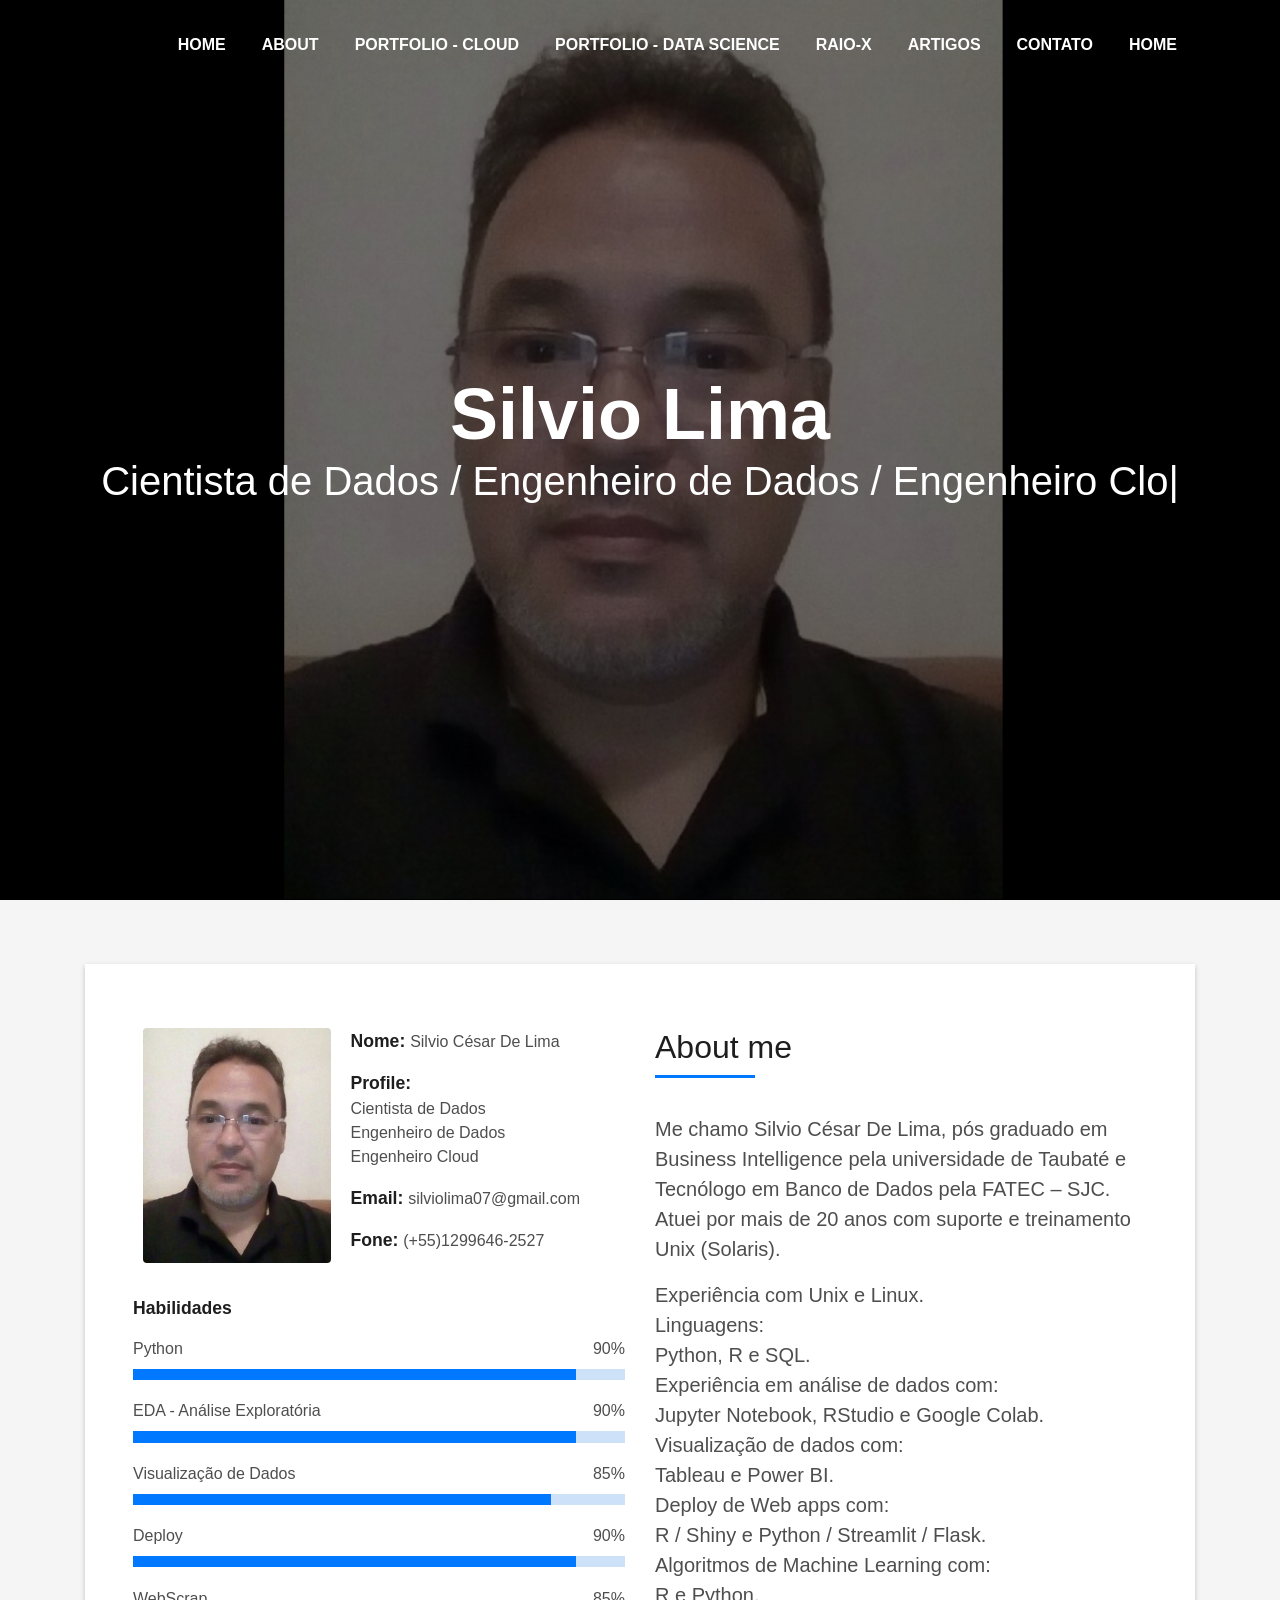
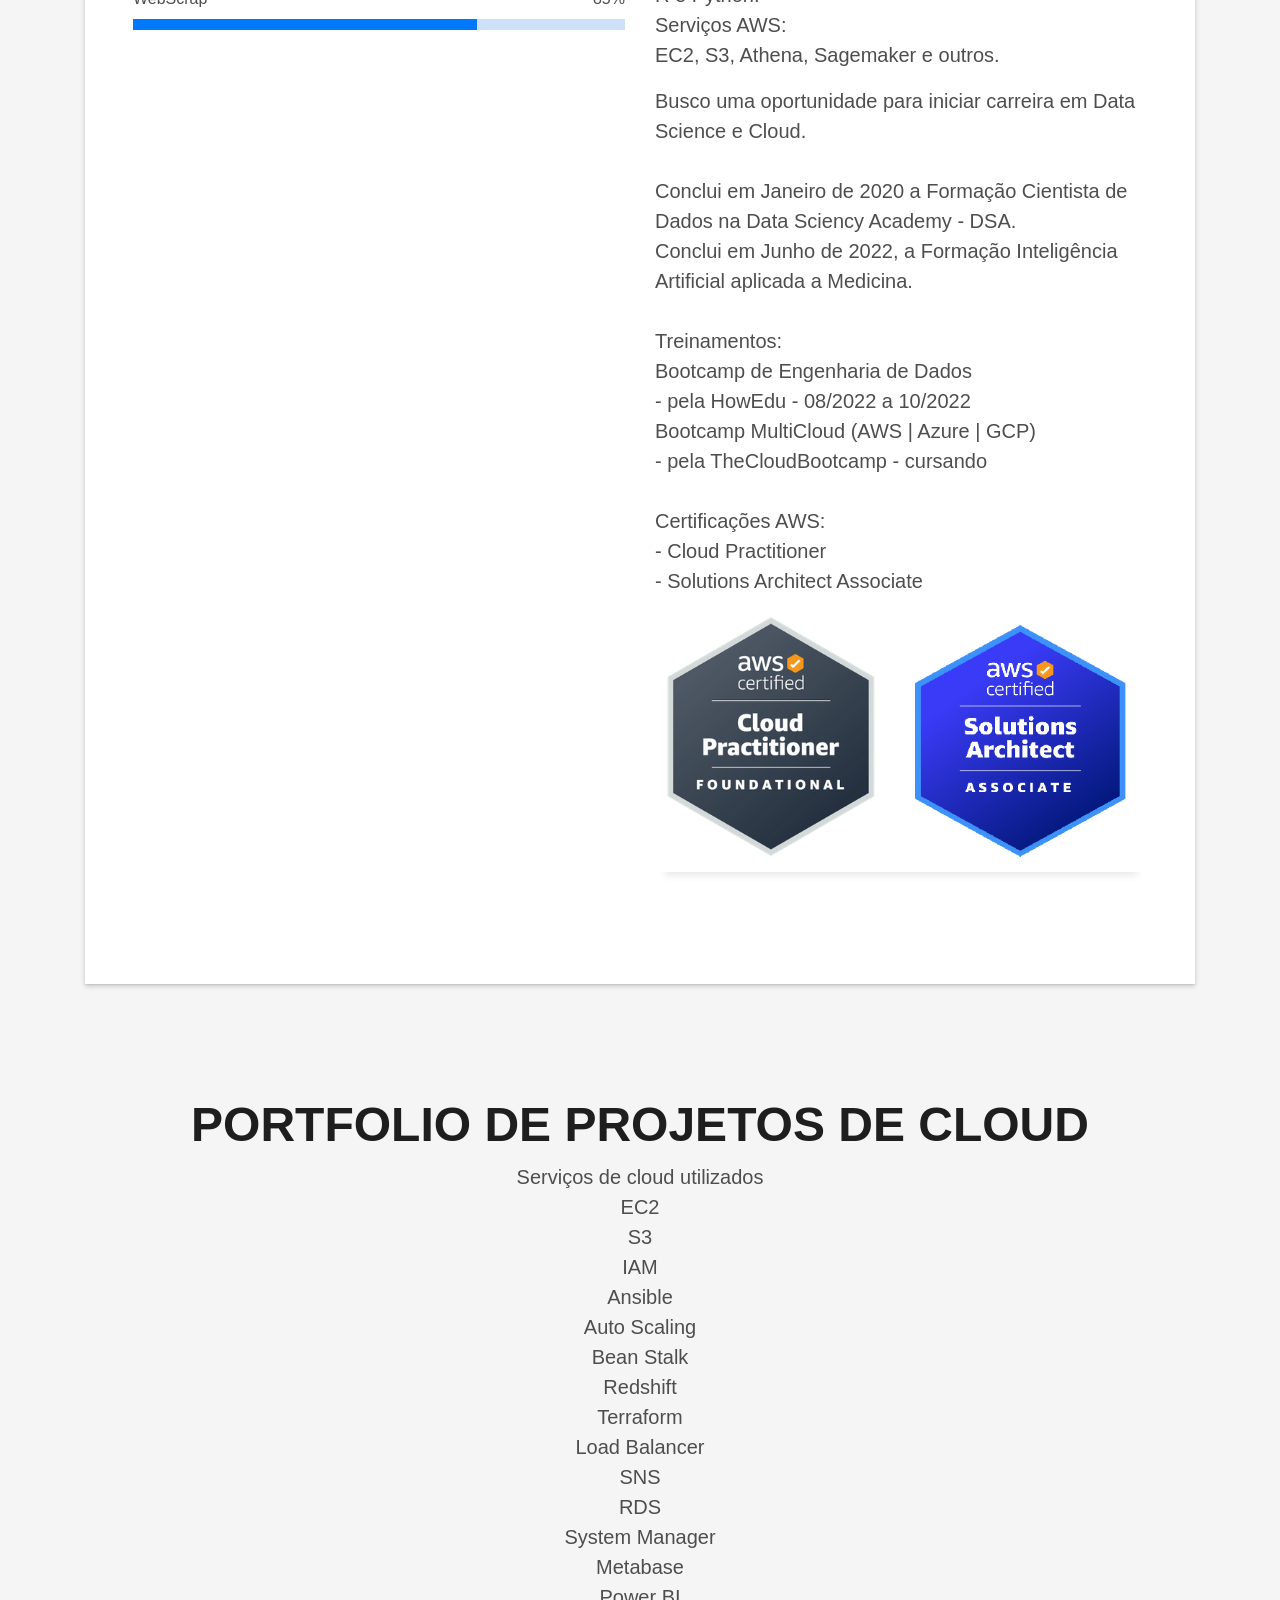
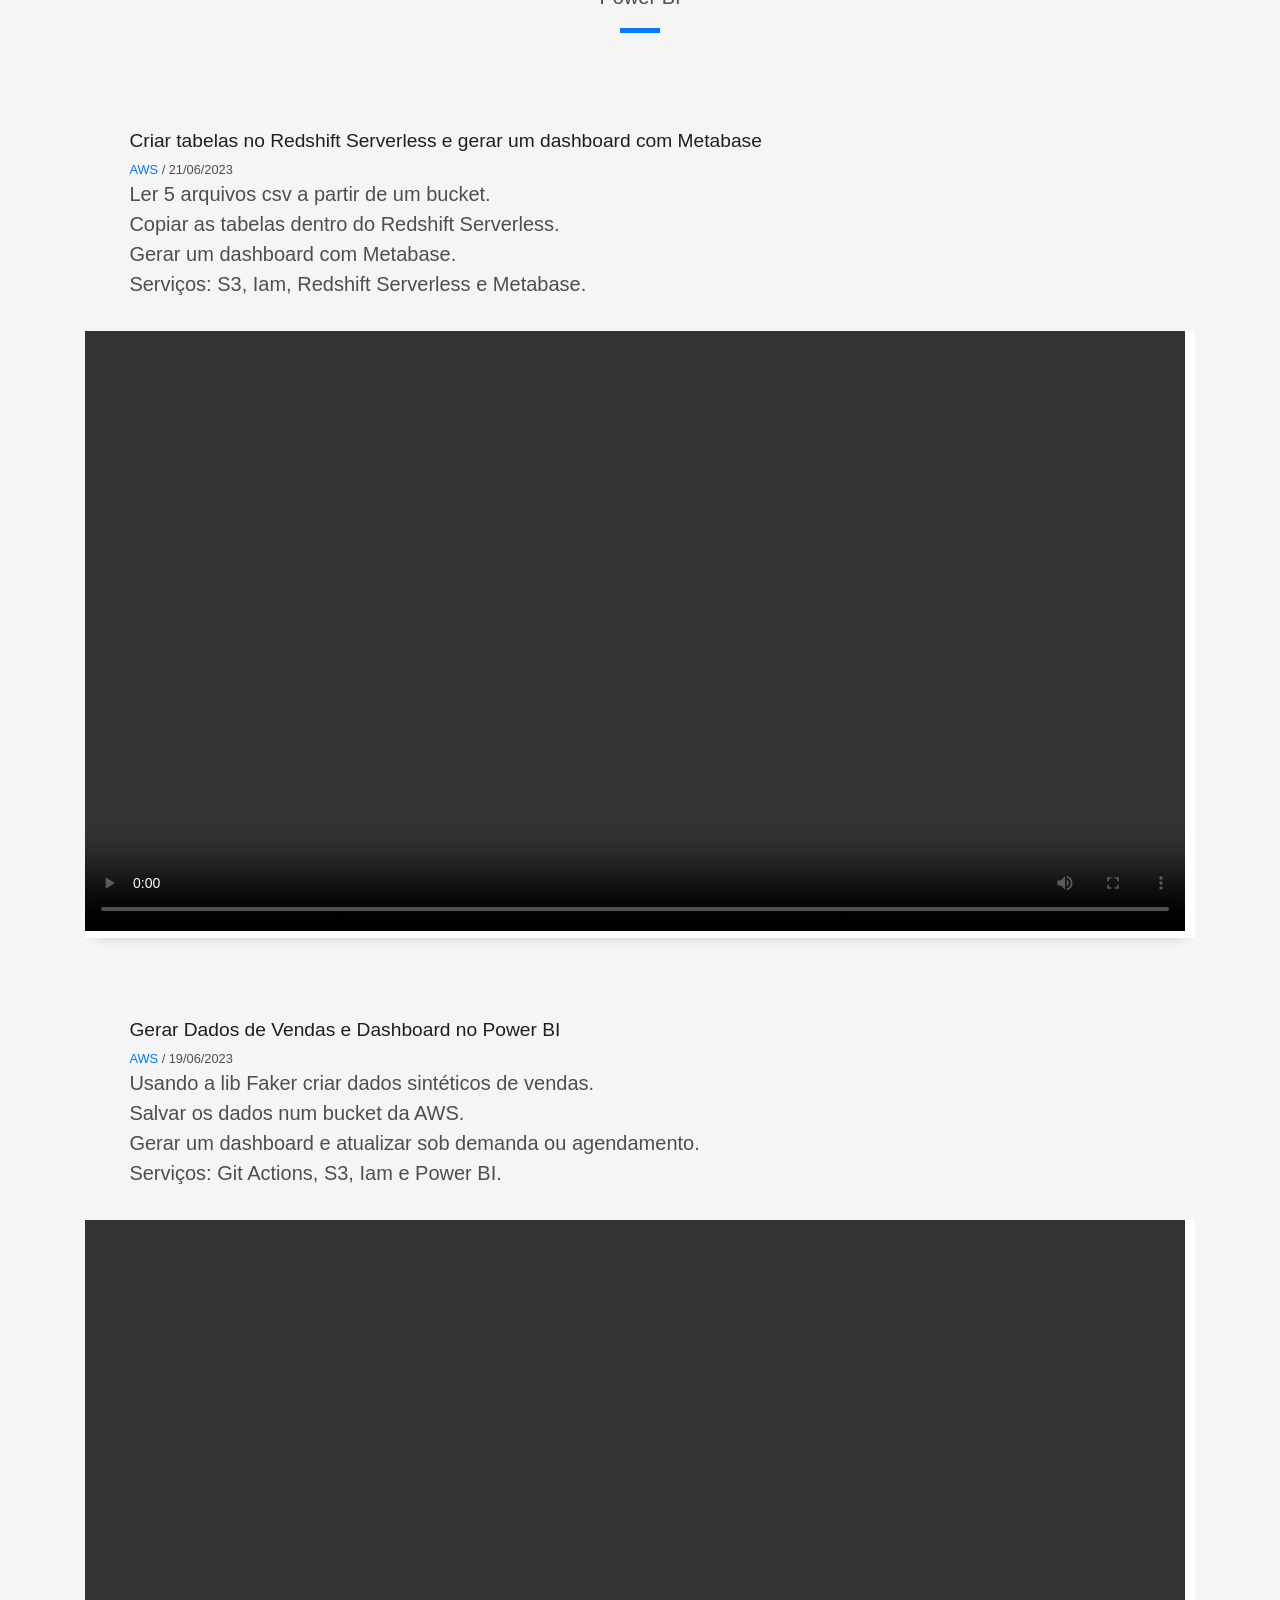
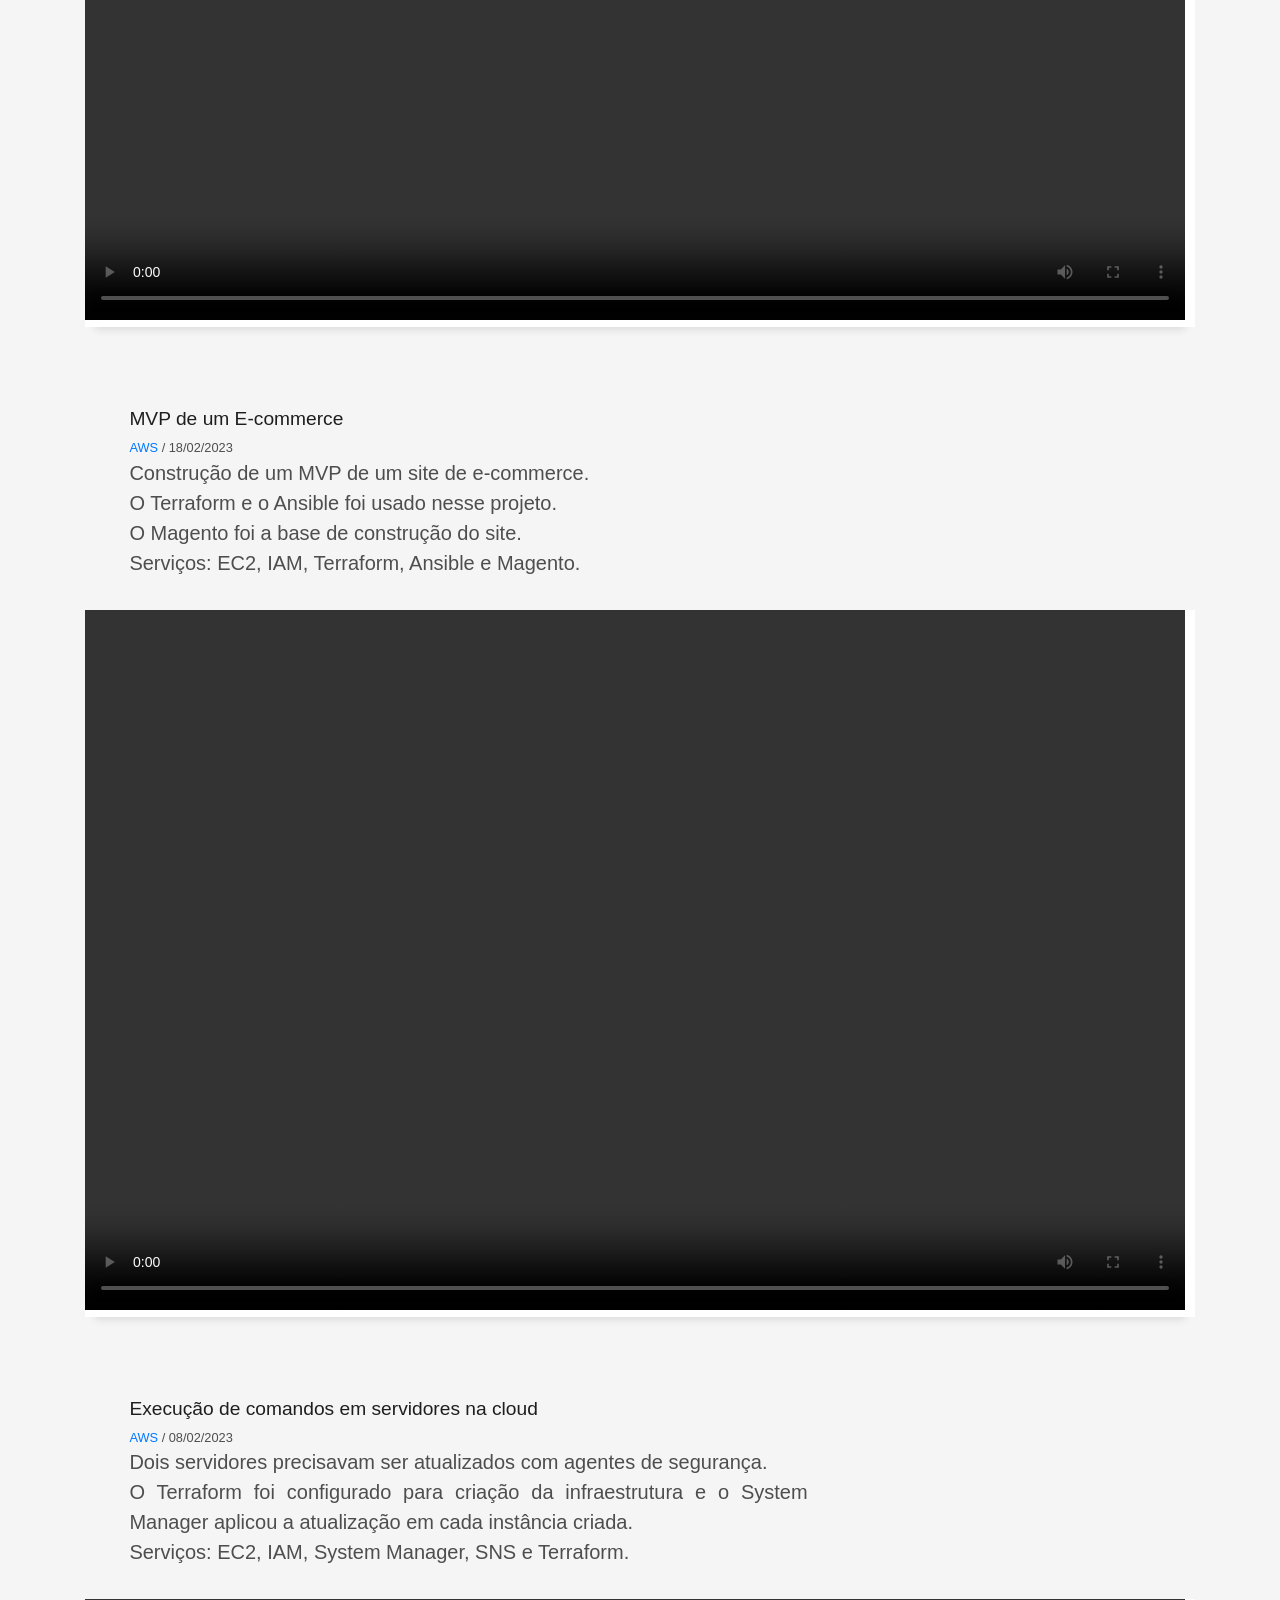
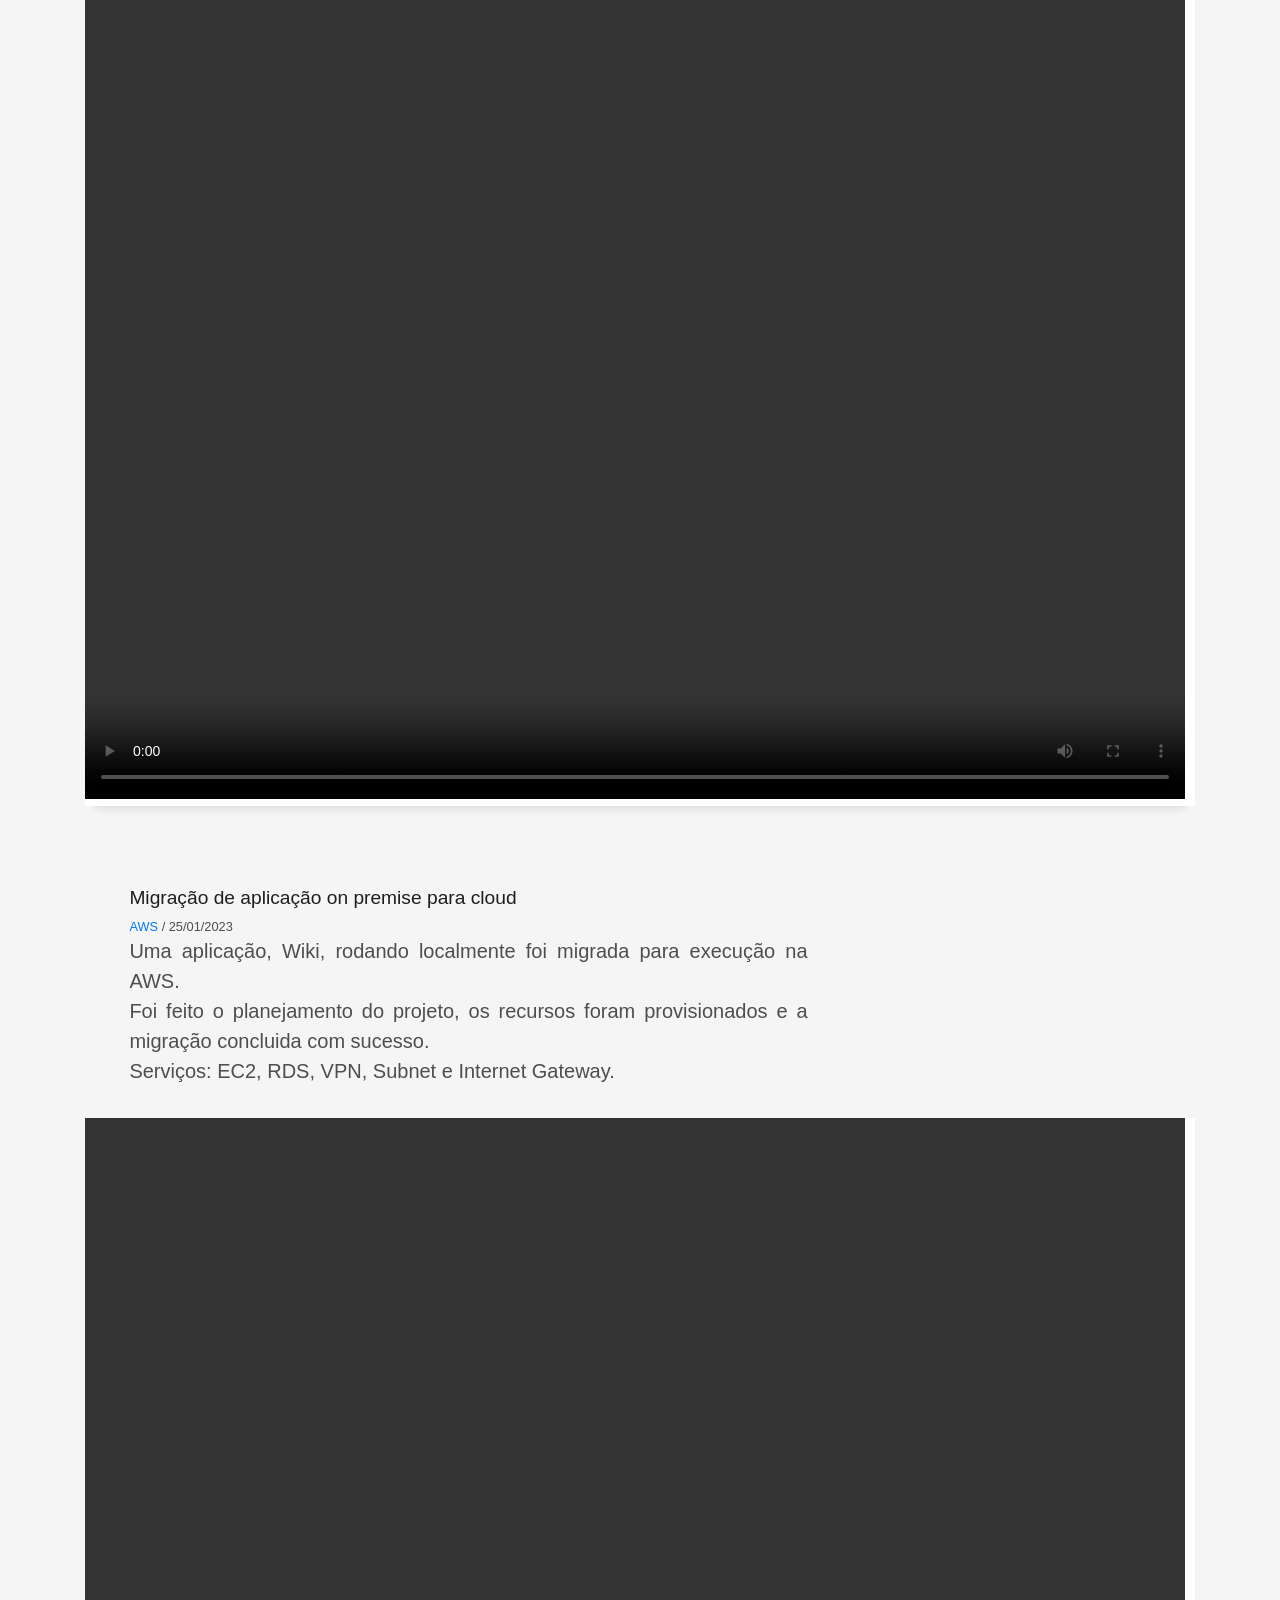
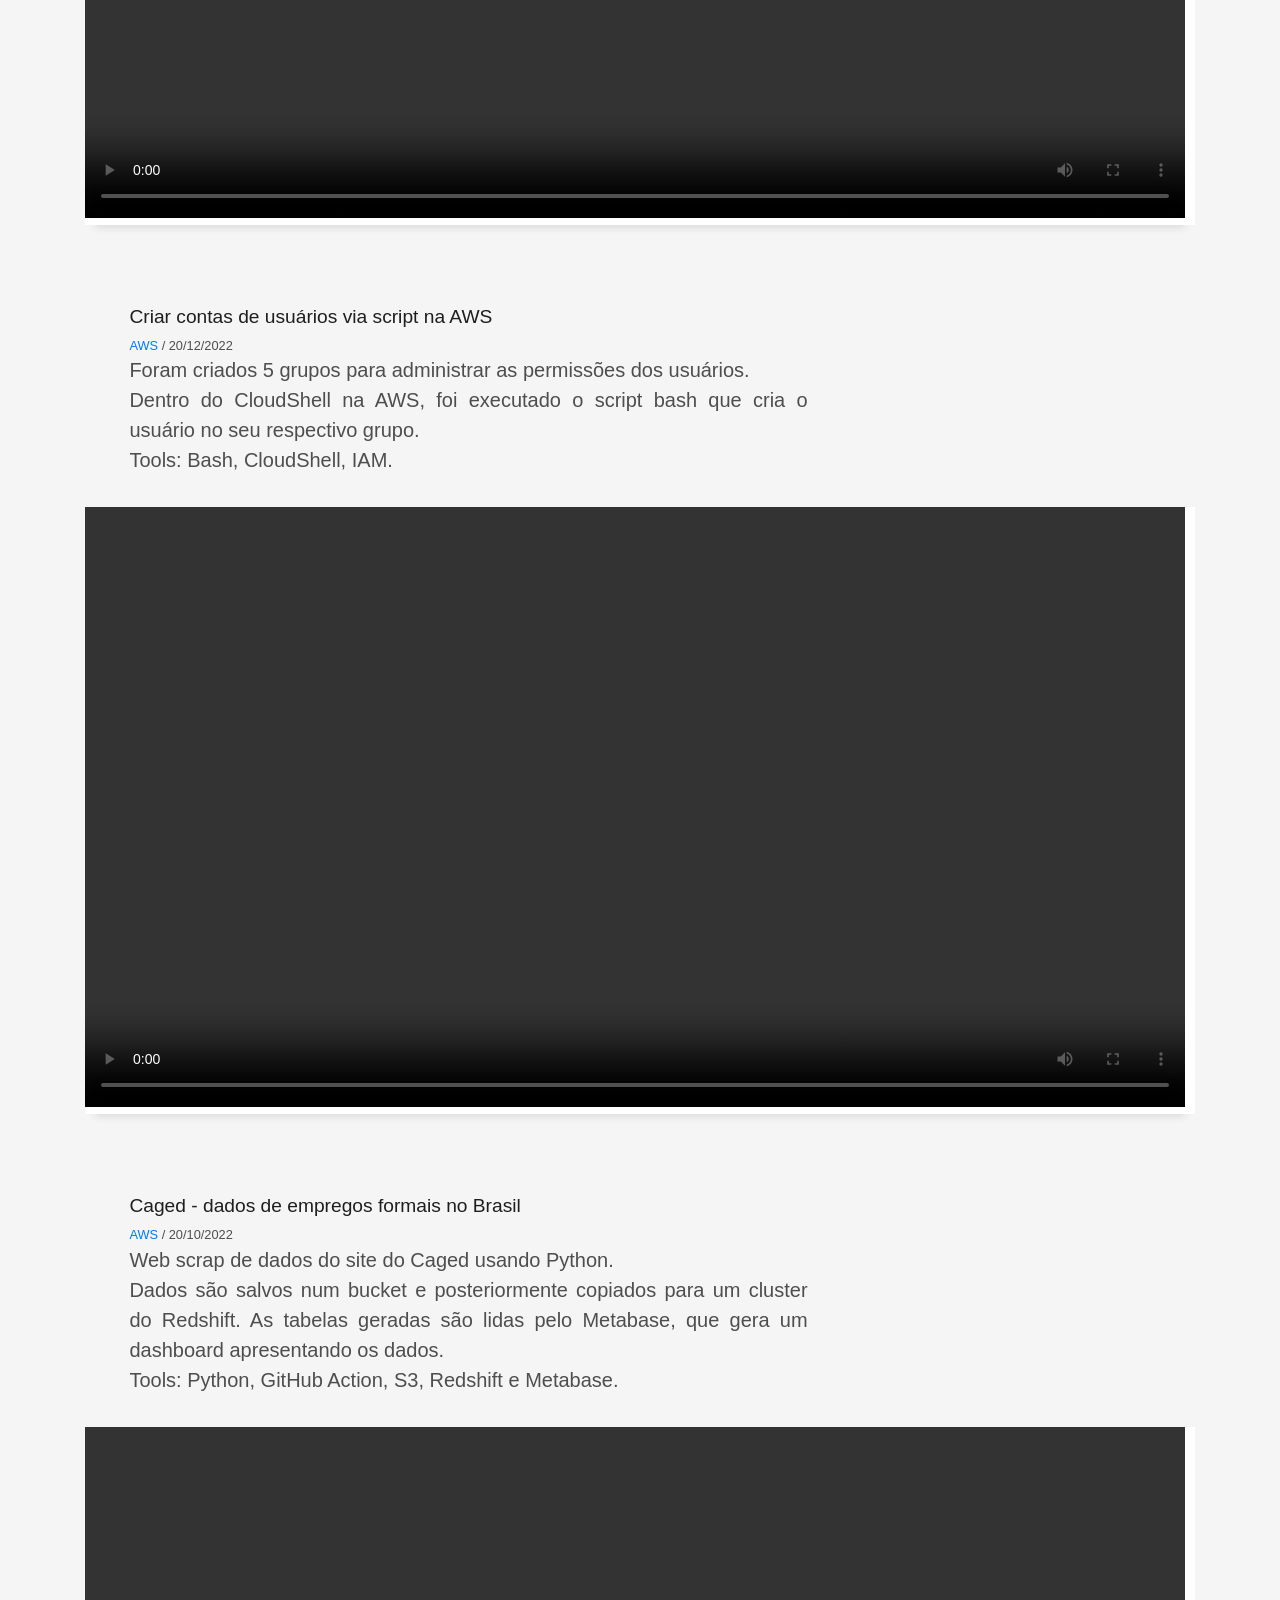
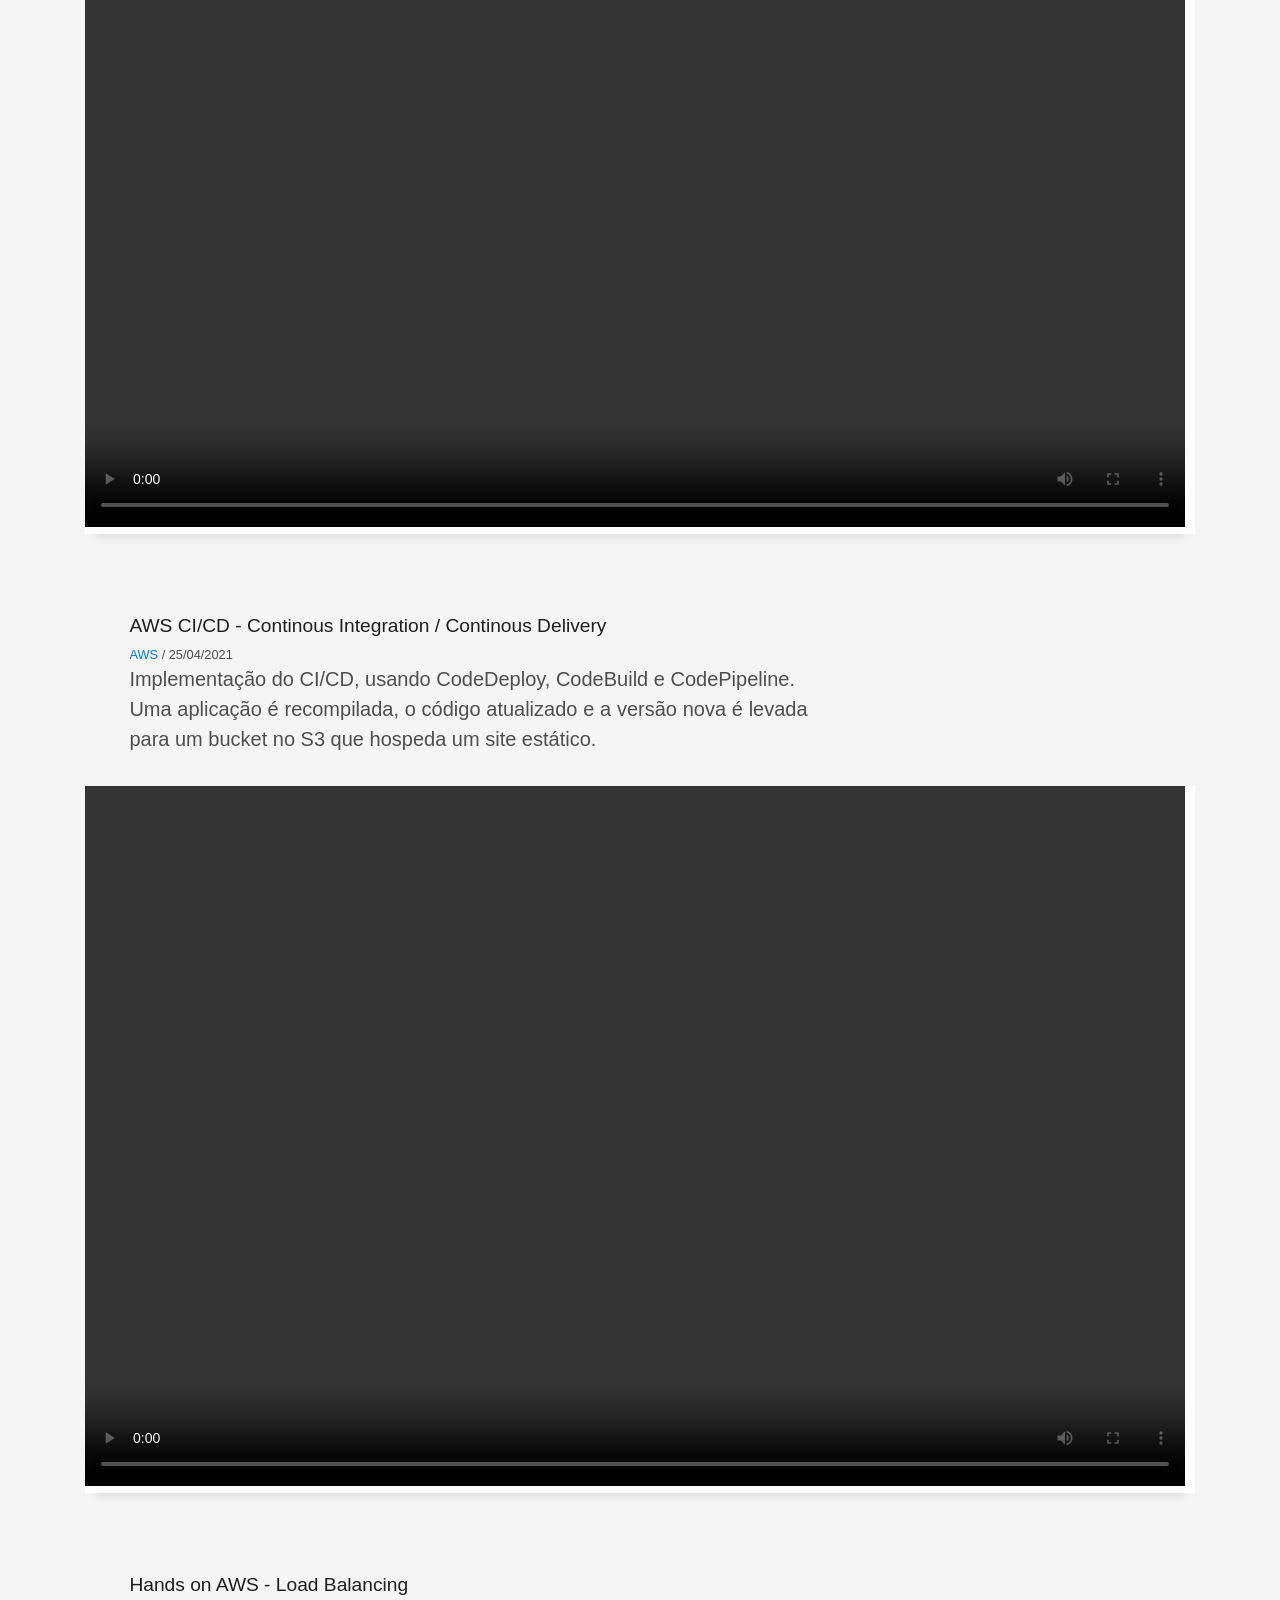
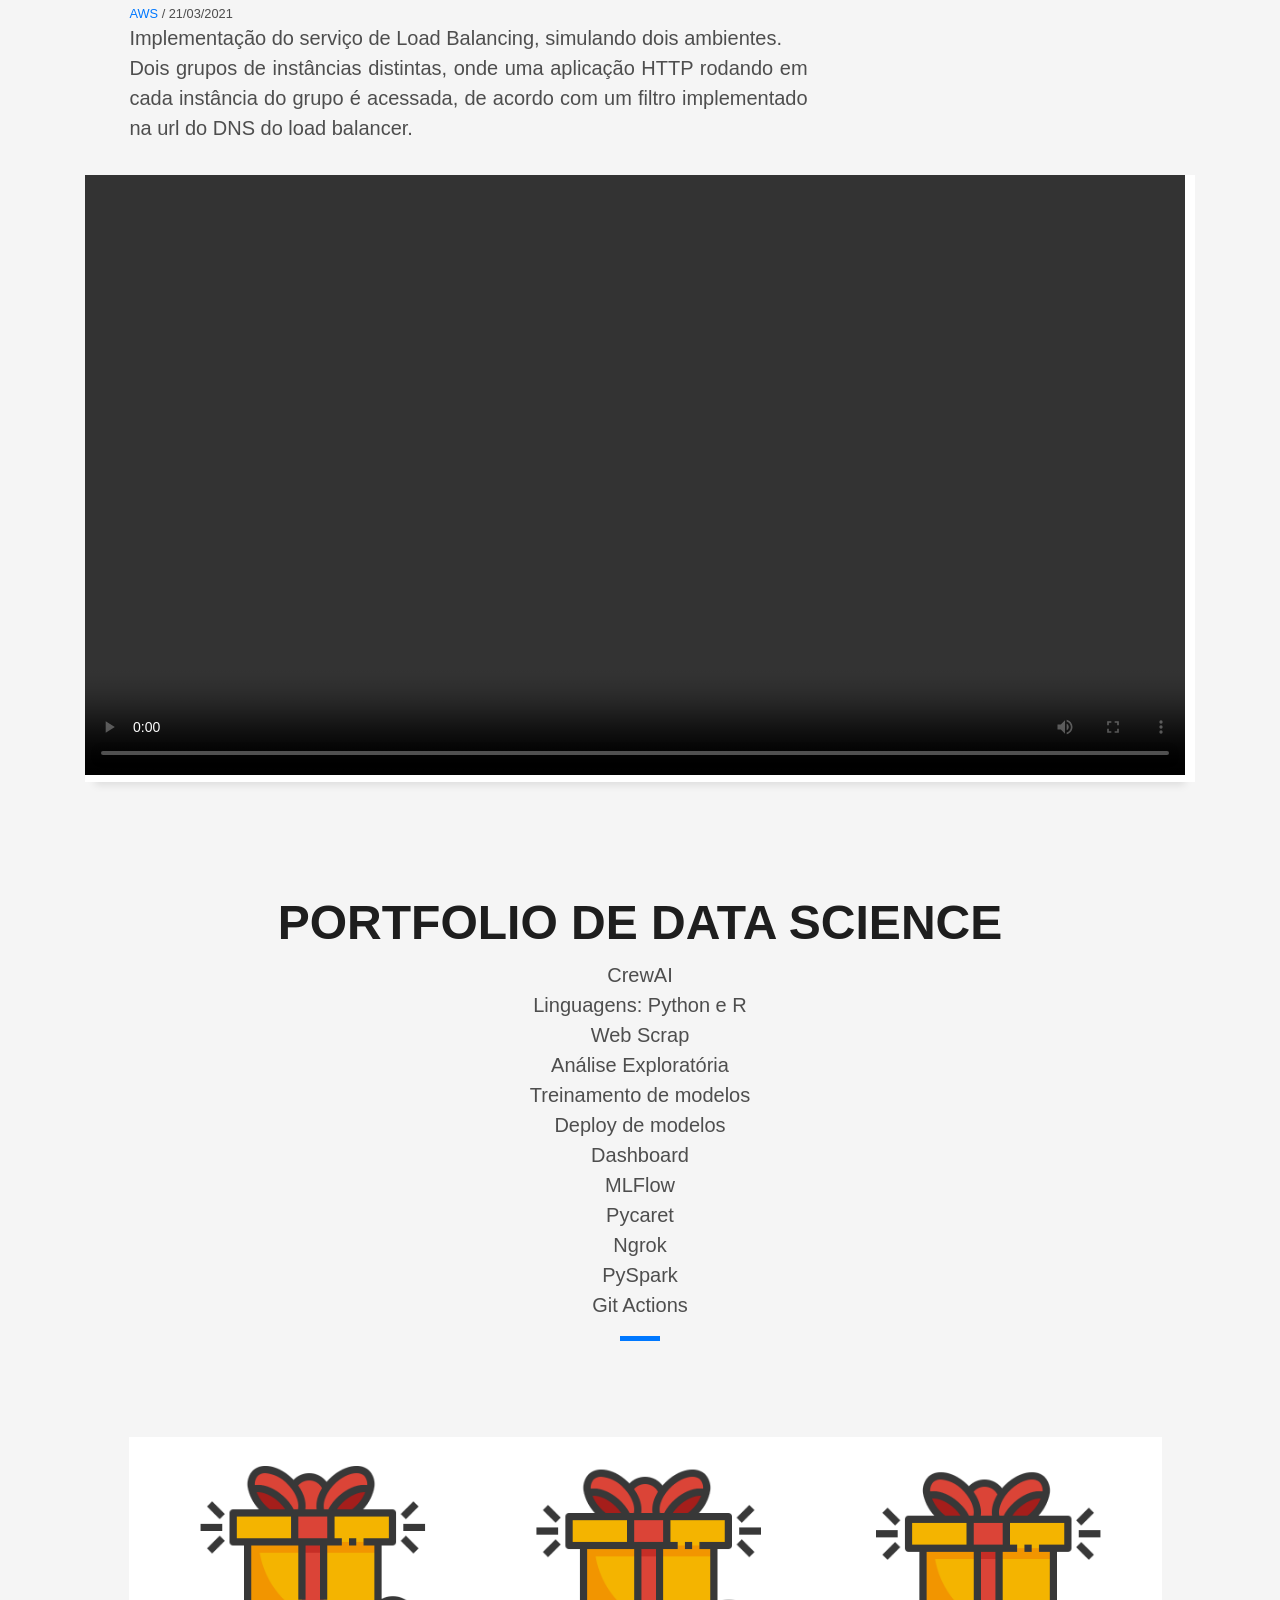
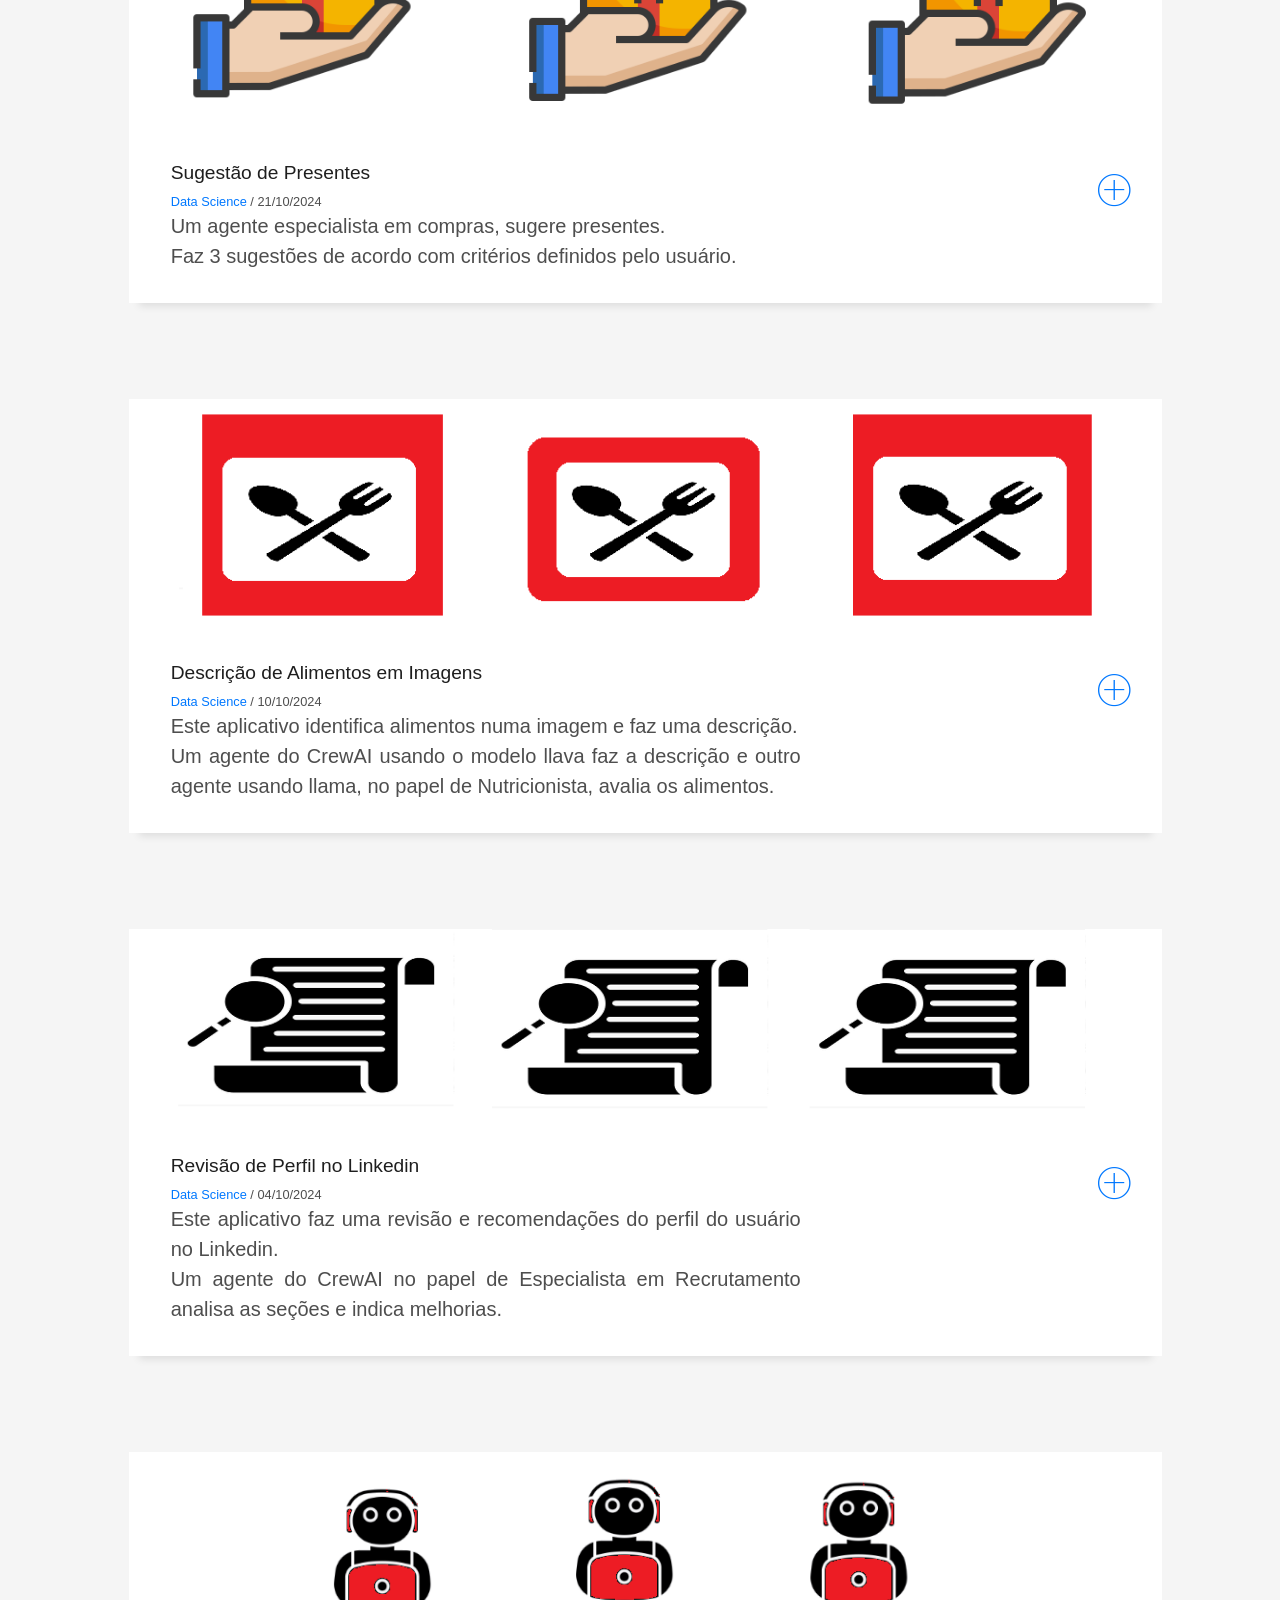
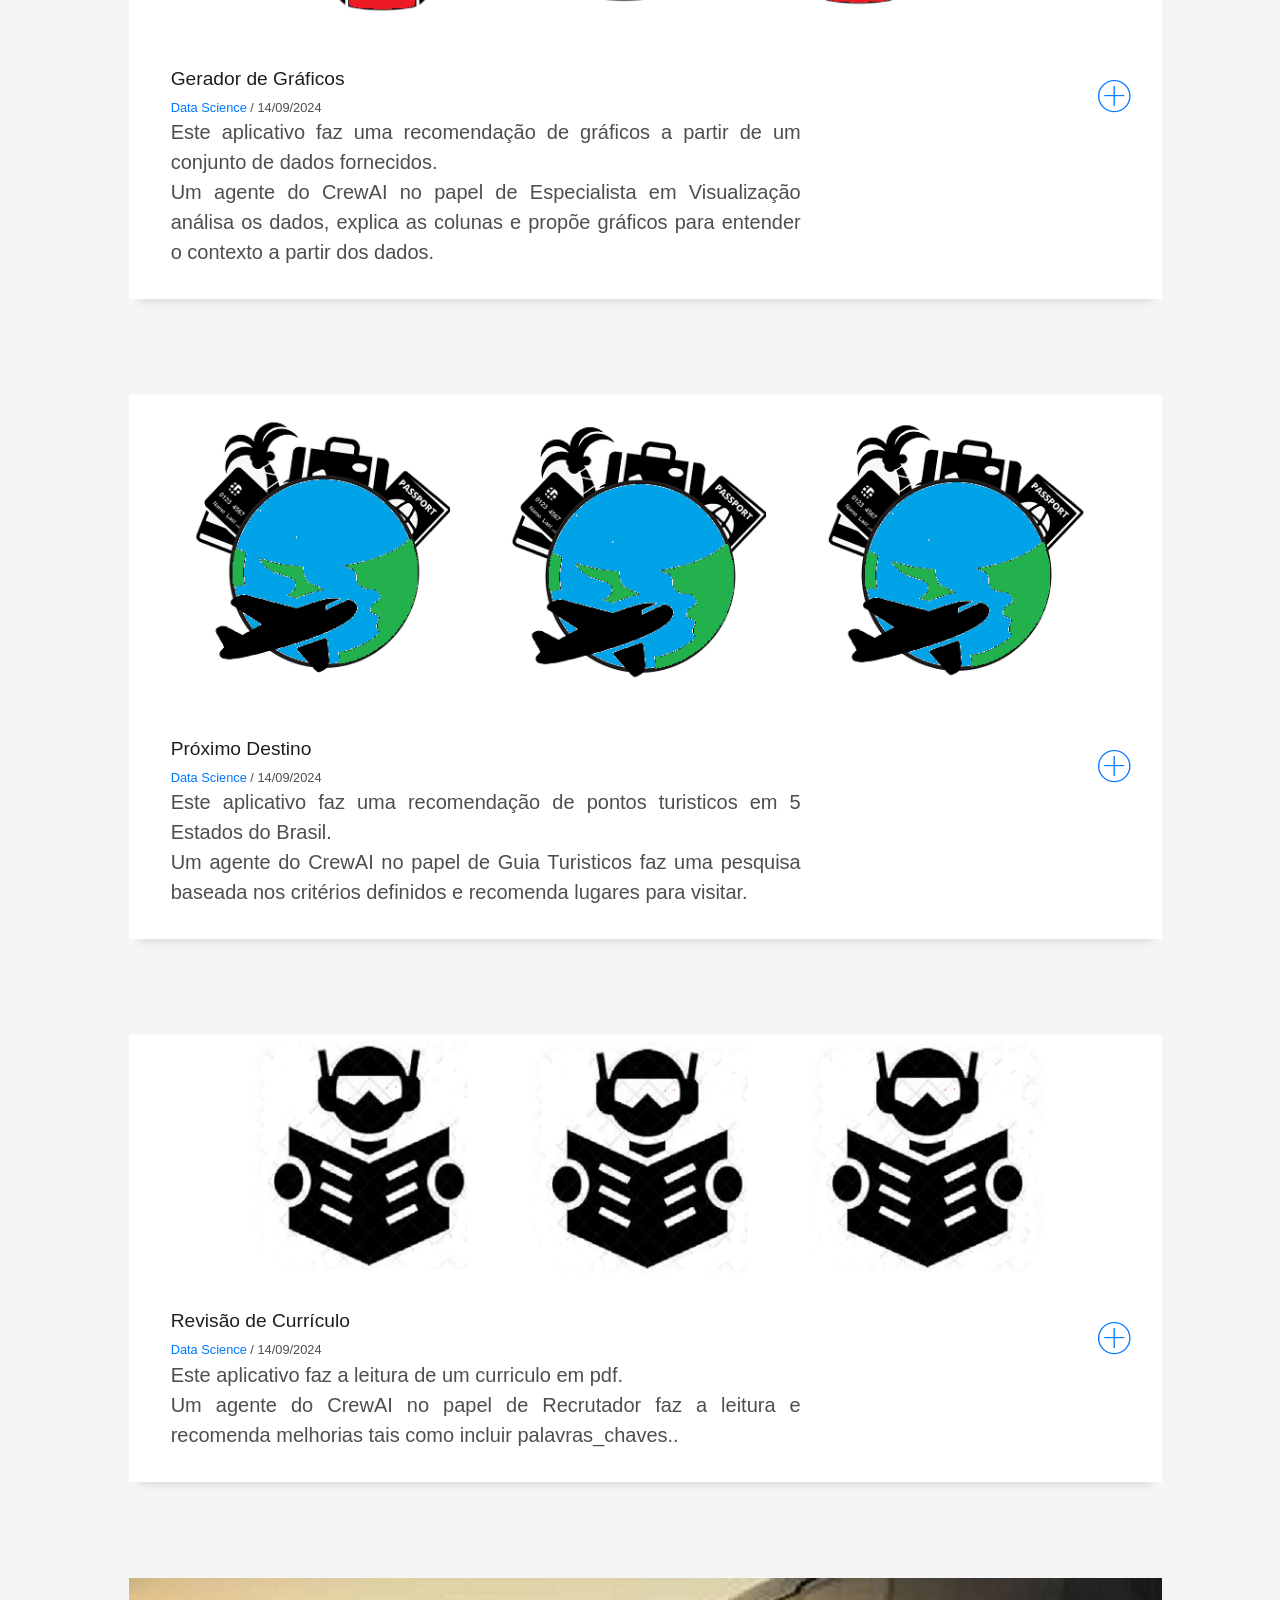
<file: index_17022025.html>
<!DOCTYPE html>
<html lang="en">

<head>
  <meta charset="utf-8">
  <meta content="width=device-width, initial-scale=1.0" name="viewport">

  <title>Portfolio Silvio Lima</title>
  <meta content="" name="descriptison">
  <meta content="" name="keywords">

  <!-- Favicons -->
  <link href="assets/img/favicon.png" rel="icon">
  <link href="assets/img/apple-touch-icon.png" rel="apple-touch-icon">

  <!-- Vendor CSS Files -->
  <link href="assets/vendor/bootstrap/css/bootstrap.min.css" rel="stylesheet">
  <link href="assets/vendor/font-awesome/css/font-awesome.min.css" rel="stylesheet">
  <link href="assets/vendor/ionicons/css/ionicons.min.css" rel="stylesheet">
  <link href="assets/vendor/owl.carousel/assets/owl.carousel.min.css" rel="stylesheet">
  <link href="assets/vendor/venobox/venobox.css" rel="stylesheet">

 <!-- iconify design-->
 <!-- <script src="https://code.iconify.design/1/1.0.7/iconify.min.js"></script> -->
 
  <!-- Template Main CSS File -->
  <link href="assets/css/style.css" rel="stylesheet">

  <!-- =======================================================
  * Template Name: DevFolio - v2.3.0
  * Template URL: https://bootstrapmade.com/devfolio-bootstrap-portfolio-html-template/
  * Author: BootstrapMade.com
  * License: https://bootstrapmade.com/license/
  ======================================================== -->
</head>

<body id="page-top">

  <!-- ======= Header/ Navbar ======= -->
  <nav class="navbar navbar-b navbar-trans navbar-expand-md fixed-top" id="mainNav">
    <div class="container">
      <!-- <a class="navbar-brand js-scroll" href="#page-top">DevFolio</a> -->
      <button class="navbar-toggler collapsed" type="button" data-toggle="collapse" data-target="#navbarDefault" aria-controls="navbarDefault" aria-expanded="false" aria-label="Toggle navigation">
        <span></span>
        <span></span>
        <span></span>
      </button>
      <div class="navbar-collapse collapse justify-content-end" id="navbarDefault">
        <ul class="navbar-nav">
          <li class="nav-item">
            <a class="nav-link js-scroll active" href="index.html">Home</a>
          </li>
          <li class="nav-item">
            <a class="nav-link js-scroll" href="#about">About</a>
          </li>
        <!--  <li class="nav-item">
            <a class="nav-link js-scroll" href="#service">Services</a>-->
          </li>
          <li class="nav-item">
            <a class="nav-link js-scroll" href="#work-cloud">Portfolio - Cloud</a>
          </li>
		  <li class="nav-item">
            <a class="nav-link js-scroll" href="#work-ds">Portfolio - Data Science</a>
          </li>
          <li class="nav-item">
            <a class="nav-link js-scroll" href="#blog">Raio-X</a>
		 </li>
		  <li class="nav-item">	
            <a class="nav-link js-scroll" href="#service">Artigos</a>
		 </li>
		  <li class="nav-item">	
            <a class="nav-link js-scroll" href="#contact">Contato</a>
          </li>
		 <li class="nav-item">	
            <a class="nav-link js-scroll" href="index.html">Home</a>
          </li> 
        </ul>
      </div>
    </div>
  </nav>

  <!-- ======= Intro Section ======= -->
  <div id="home" class="intro route bg-image" style="background-image: url(assets/images/intro-bg-2.png)">
    <div class="overlay-itro"></div>
    <div class="intro-content display-table">
      <div class="table-cell">
        <div class="container">
          <!--<p class="display-6 color-d">Hello, world!</p>-->
          <h1 class="intro-title mb-4">Silvio Lima</h>
		  <p class="intro-subtitle"><span class="text-slider-items">Cientista de Dados / Engenheiro de Dados / Engenheiro Cloud</span><strong class="text-slider"></strong></p>
          <!-- <p class="pt-3"><a class="btn btn-primary btn js-scroll px-4" href="#about" role="button">Learn More</a></p> -->
       </div>
      </div>
    </div>
  </div><!-- End Intro Section -->

  <main id="main">

    <!-- ======= About Section ======= -->
    <section id="about" class="about-mf sect-pt4 route">
      <div class="container">
        <div class="row">
          <div class="col-sm-12">
            <div class="box-shadow-full">
              <div class="row">
                <div class="col-md-6">
                  <div class="row">
                    <div class="col-sm-6 col-md-5">
                      <div class="about-img">
                        <img src="assets/images/profile.jpg" class="img-fluid rounded b-shadow-a" alt="">
                      </div>
                    </div>
                    <div class="col-sm-6 col-md-7">
                      <div class="about-info">
                        <p><span class="title-s">Nome: </span> <span>Silvio César De Lima</span></p>
                        <p><span class="title-s">Profile: </span> <span><br>Cientista de Dados <br>Engenheiro de Dados <br> Engenheiro Cloud</span></p>
                        <p><span class="title-s">Email: </span> <span>silviolima07@gmail.com</span></p>
                        <p><span class="title-s">Fone: </span> <span>(+55)1299646-2527</span></p>
                      </div>
                    </div>
                  </div>
                  <div class="skill-mf">
                    <p class="title-s">Habilidades</p>
                    <span>Python</span> <span class="pull-right">90%</span>
                    <div class="progress">
                      <div class="progress-bar" role="progressbar" style="width: 90%;" aria-valuenow="90" aria-valuemin="0" aria-valuemax="100"></div>
                    </div>
                    <span>EDA - Análise Exploratória</span> <span class="pull-right">90%</span>
                    <div class="progress">
                      <div class="progress-bar" role="progressbar" style="width: 90%" aria-valuenow="90" aria-valuemin="0" aria-valuemax="100"></div>
                    </div>
                    <span>Visualização de Dados</span> <span class="pull-right">85%</span>
                    <div class="progress">
                      <div class="progress-bar" role="progressbar" style="width: 85%" aria-valuenow="85" aria-valuemin="0" aria-valuemax="100"></div>
                    </div>
                    <span>Deploy</span> <span class="pull-right">90%</span>
                    <div class="progress">
                      <div class="progress-bar" role="progressbar" style="width: 90%" aria-valuenow="90" aria-valuemin="0" aria-valuemax="100"></div>
                    </div>
					<span>WebScrap</span> <span class="pull-right">85%</span>
                    <div class="progress">
                      <div class="progress-bar" role="progressbar" style="width: 70%" aria-valuenow="70" aria-valuemin="0" aria-valuemax="100"></div>
                    </div>
                  </div>
                </div>
                <div class="col-md-6">
                  <div class="about-me pt-4 pt-md-0">
                    <div class="title-box-2">
                      <h5 class="title-left">
                        About me
                      </h5>
                    </div>
                    <p class="lead">
                      Me chamo Silvio César De Lima, pós graduado em Business Intelligence pela universidade de Taubaté e Tecnólogo em Banco de Dados pela FATEC – SJC.<br> 
                      Atuei por mais de 20 anos com suporte e treinamento Unix (Solaris).
                      </p>
		      <p class="lead">  
		      Experiência com <b>Unix e Linux</b>.<br>
                      Linguagens:<br><b>Python, R e SQL</b>.<br>
                      Experiência em análise de dados com:<br><b>Jupyter Notebook, RStudio e Google Colab</b>.<br>
                      Visualização de dados com:<br><b> Tableau e Power BI</b>.<br>
                      Deploy de Web apps com:<br><b> R / Shiny e Python / Streamlit / Flask</b>.<br>
                      Algoritmos de Machine Learning com:<br> <b>R e Python</b>.<br>
					  Serviços AWS:<br><b>EC2, S3, Athena, Sagemaker e outros</b>.<br>
		     </p>  
                     <p class="lead">
                      <b>Busco uma oportunidade para iniciar carreira em Data Science e Cloud.</b> <br>
                      <br>
                      Conclui em Janeiro de 2020 a <b>Formação Cientista de Dados na Data Sciency Academy - DSA</b>.<br>
                      Conclui em Junho de 2022, a <b>Formação Inteligência Artificial aplicada a Medicina</b>.<br>
		      <br>
			 Treinamentos:<br>
			 <strong>Bootcamp de Engenharia de Dados </br>- pela HowEdu - 08/2022 a 10/2022</strong><br>
			 <strong>Bootcamp MultiCloud (AWS | Azure | GCP)</br>- pela TheCloudBootcamp - cursando</strong>
		     </br><br>
			 Certificações AWS:<br>
			 <strong>- Cloud Practitioner</strong><br>
			 <strong>- Solutions Architect Associate</strong><br>
                  </div>
				  
            <div class="work-box">
              <a href="assets/images/badge_aws.png" data-gall="portfolioGallery" class="venobox">
                <div class="work-img">
                  <img src="assets/images/badge_aws.png" alt="" class="img-fluid">
                </div>
              </a>
         </div>
       	
				  
				  
                </div>
              </div>
            </div>
          </div>
        </div>
      </div>
    </section><!-- End About Section -->

    
    <!-- ======= Portfolio Section ======= -->
    <section id="work-cloud" class="portfolio-mf sect-pt4 route">
      <div class="container">
        <div class="row">
          <div class="col-sm-12">
            <div class="title-box text-center">
              <h3 class="title-a">
                Portfolio de Projetos de Cloud
              </h3>
              <!--<p class="subtitle-a">-->
			  <p class="lead">
                <strong>Serviços de cloud utilizados</br>
			    EC2</br>S3</br>
				IAM</br>Ansible</br>
				Auto Scaling</br>Bean Stalk</br>
				Redshift</br>Terraform</br>
				Load Balancer</br>SNS</br>
				RDS</br>System Manager</br>
				Metabase</br>
				Power BI</br>
				</strong>
				<div class="line-mf"></div>
			 </p> 
              
            </div>
          </div>
        </div>
		
		
		
		 <!--------------------------->

           <div class="work-content">
                <div class="row">
                  <div class="col-sm-8">
                    <h2 class="w-title">Criar tabelas no Redshift Serverless e gerar um dashboard com Metabase</h2>
                    <div class="w-more">
                      <span class="w-ctegory">AWS</span> / <span class="w-date">21/06/2023</span>
					  <!--<p class="subtitle-a"> -->
					  <p class="lead">
                      Ler 5 arquivos csv a partir de um bucket.<br>
					  Copiar as tabelas dentro do Redshift Serverless.<br>
					  Gerar um dashboard com Metabase.<br>
					  <strong>Serviços: S3, Iam, Redshift Serverless e Metabase.</strong>
					</p>
                    </div>
                  </div>
                </div>
              </div>

            <div class="work-box">
                <div class="work-img">
                  <video width="1100" height= "600" controls>
                     <source src="assets/video/REDSHIFT04.mp4" type="video/mp4">
                     Browser não suporta o tipo do video.
                  </video>
                </div>
            </div>
 <!--------------------------->

           <div class="work-content">
                <div class="row">
                  <div class="col-sm-8">
                    <h2 class="w-title">Gerar Dados de Vendas e Dashboard no Power BI</h2>
                    <div class="w-more">
                      <span class="w-ctegory">AWS</span> / <span class="w-date">19/06/2023</span>
					  <!--<p class="subtitle-a"> -->
					  <p class="lead">
                      Usando a lib Faker criar dados sintéticos de vendas.<br>
					  Salvar os dados num bucket da AWS.<br>
					  Gerar um dashboard e atualizar sob demanda ou agendamento.<br>
					  <strong>Serviços: Git Actions, S3, Iam e Power BI.</strong>
					</p>
                    </div>
                  </div>
                </div>
              </div>

            <div class="work-box">
                <div class="work-img">
                  <video width="1100" height= "700" controls>
                     <source src="assets/video/Faker.mp4" type="video/mp4">
                     Browser não suporta o tipo do video.
                  </video>
                </div>
            </div>
 <!--------------------------->

           <div class="work-content">
                <div class="row">
                  <div class="col-sm-8">
                    <h2 class="w-title">MVP de um E-commerce</h2>
                    <div class="w-more">
                      <span class="w-ctegory">AWS</span> / <span class="w-date">18/02/2023</span>
					  <!--<p class="subtitle-a"> -->
					  <p class="lead">
                      Construção de um MVP de um site de e-commerce.<br>
					  O Terraform e o Ansible foi usado nesse projeto.<br>
					  O Magento foi a base de construção do site.<br>
					  <strong>Serviços: EC2, IAM, Terraform, Ansible e Magento.</strong>
					</p>
                    </div>
                  </div>
                </div>
              </div>

            <div class="work-box">
                <div class="work-img">
                  <video width="1100" height= "700" controls>
                     <source src="assets/video/magento05.mp4" type="video/mp4">
                     Browser não suporta o tipo do video.
                  </video>
                </div>
            </div>

 
<!--------------------------->

           <div class="work-content">
                <div class="row">
                  <div class="col-sm-8">
                    <h2 class="w-title">Execução de comandos em servidores na cloud</h2>
                    <div class="w-more">
                      <span class="w-ctegory">AWS</span> / <span class="w-date">08/02/2023</span>
					  <!--<p class="subtitle-a"> -->
					  <p class="lead">
                      Dois servidores precisavam ser atualizados com agentes de segurança.<br>
					  O Terraform foi configurado para criação da infraestrutura e o System Manager aplicou a atualização em cada instância criada.<br>
					  <strong>Serviços: EC2, IAM, System Manager, SNS e Terraform.</strong>
					</p>
                    </div>
                  </div>
                </div>
              </div>

            <div class="work-box">
                <div class="work-img">
                  <video width="1100" height= "800" controls>
                     <source src="assets/video/Terraform3.mp4" type="video/mp4">
                     Browser não suporta o tipo do video.
                  </video>
                </div>
            </div>

<!--------------------------->

           <div class="work-content">
                <div class="row">
                  <div class="col-sm-8">
                    <h2 class="w-title">Migração de aplicação on premise para cloud</h2>
                    <div class="w-more">
                      <span class="w-ctegory">AWS</span> / <span class="w-date">25/01/2023</span>
					  <!--<p class="subtitle-a"> -->
					  <p class="lead">
                      Uma aplicação, Wiki, rodando localmente foi migrada para execução na AWS.<br>
					  Foi feito o planejamento do projeto, os recursos foram provisionados e a migração concluida com sucesso.<br>
					  <strong>Serviços: EC2, RDS, VPN, Subnet e Internet Gateway.</strong>
					</p>
                    </div>
                  </div>
                </div>
              </div>

            <div class="work-box">
                <div class="work-img">
                  <video width="1100" height= "700" controls>
                     <source src="assets/video/migracao_app04.mp4" type="video/mp4">
                     Browser não suporta o tipo do video.
                  </video>
                </div>
            </div>

<!--------------------------->

           <div class="work-content">
                <div class="row">
                  <div class="col-sm-8">
                    <h2 class="w-title">Criar contas de usuários via script na AWS</h2>
                    <div class="w-more">
                      <span class="w-ctegory">AWS</span> / <span class="w-date">20/12/2022</span>
					  <!--<p class="subtitle-a"> -->
					  <p class="lead">
                      Foram criados 5 grupos para administrar as permissões dos usuários.<br>
					  Dentro do CloudShell na AWS, foi executado o script bash que cria o usuário no seu respectivo grupo.<br>
					  <strong>Tools: Bash, CloudShell, IAM.</strong>
					</p>
                    </div>
                  </div>
                </div>
              </div>

            <div class="work-box">
                <div class="work-img">
                  <video width="1100" height= "600" controls>
                     <source src="assets/video/criar_user02.mp4" type="video/mp4">
                     Browser não suporta o tipo do video.
                  </video>
                </div>
            </div>
 
<!--------------------------->

           <div class="work-content">
                <div class="row">
                  <div class="col-sm-8">
                    <h2 class="w-title">Caged - dados de empregos formais no Brasil</h2>
                    <div class="w-more">
                      <span class="w-ctegory">AWS</span> / <span class="w-date">20/10/2022</span>
					  <!--<p class="subtitle-a"> -->
					  <p class="lead">
                      Web scrap de dados do site do Caged usando Python.<br>
					  Dados são salvos num bucket e posteriormente copiados para um cluster do Redshift.
					  As tabelas geradas são lidas pelo Metabase, que gera um dashboard apresentando os dados.<br>
					  <strong>Tools: Python, GitHub Action, S3, Redshift e Metabase.</strong>
					</p>
                    </div>
                  </div>
                </div>
              </div>

            <div class="work-box">
                <div class="work-img">
                  <video width="1100" height= "700" controls>
                     <source src="assets/video/Caged.mp4" type="video/mp4">
                     Browser não suporta o tipo do video.
                  </video>
                </div>
            </div>
<!--------------------------->

           <div class="work-content">
                <div class="row">
                  <div class="col-sm-8">
                    <h2 class="w-title">AWS CI/CD - Continous Integration / Continous Delivery </h2>
                    <div class="w-more">
                      <span class="w-ctegory">AWS</span> / <span class="w-date">25/04/2021</span>
					  <!--<p class="subtitle-a"> -->
					  <p class="lead">
                      Implementação do CI/CD, usando CodeDeploy, CodeBuild e CodePipeline.<br> Uma aplicação é recompilada, o código atualizado e a versão nova é levada para um bucket no S3 que hospeda um site estático.
					</p>
                    </div>
                  </div>
                </div>
              </div>

            <div class="work-box">
                <div class="work-img">
                  <video width="1100" height= "700" controls>
                     <source src="assets/video/cicd.mp4" type="video/mp4">
                     Browser não suporta o tipo do video.
                  </video>
                </div>
            </div>
		

<!--------------------------->

           <div class="work-content">
                <div class="row">
                  <div class="col-sm-8">
                    <h2 class="w-title">Hands on AWS - Load Balancing</h2>
                    <div class="w-more">
                      <span class="w-ctegory">AWS</span> / <span class="w-date">21/03/2021</span>
					  <!--<p class="subtitle-a"> -->
					  <p class="lead">
                      Implementação do serviço de Load Balancing, simulando dois ambientes.<br>Dois grupos de instâncias distintas, onde uma aplicação HTTP rodando em cada instância do grupo é acessada, de acordo com um filtro implementado na url do DNS do load balancer.
					</p>
                    </div>
                  </div>
                </div>
              </div>

            <div class="work-box">
                <div class="work-img">
                  <video width="1100" height= "600" controls>
                     <source src="assets/video/LB.mp4" type="video/mp4">
                     Browser não suporta o tipo do video.
                  </video>
                </div>
            </div>
		
</section>
<!--------------------------->

<section id="work-ds" class="portfolio-mf sect-pt4 route">
      <div class="container">
        <div class="row">
          <div class="col-sm-12">
            <div class="title-box text-center">
              <h3 class="title-a">
                Portfolio de Data Science
              </h3>
              <!--<p class="subtitle-a">-->
			  <p class="lead">
			  <strong>
			    CrewAI</br>
			    Linguagens: Python e R</br>
                Web Scrap </br>
				Análise Exploratória </br>
				Treinamento de modelos</br>
				Deploy de modelos</br>
				Dashboard</br>
				MLFlow</br>
				Pycaret</br>
				Ngrok</br>
				PySpark</br>
				Git Actions
				</strong></p>
			<div class="line-mf"></div>
            </div>
			
          </div>
        </div>
		
			<!-------------------------------------------->
	
		<div class="work-content">
            <div class="work-box">
              <a href="assets/images/3_gift.png" data-gall="portfolioGallery" class="venobox">
                <div class="work-img">
                  <img src="assets/images/3_gift.png" alt="" class="img-fluid">
                </div>
              </a>
              <div class="work-content">
                <div class="row">
                  <div class="col-sm-8">
                    <h2 class="w-title">Sugestão de Presentes<br></h2>
                    <div class="w-more">
                      <span class="w-ctegory">Data Science</span> / <span class="w-date">21/10/2024</span>
					  
					  <p class="lead">
					  <strong>Um agente especialista em compras, sugere presentes.</br>
                      Faz 3 sugestões de acordo com critérios definidos pelo usuário.</br>
					  </strong>
                    </p>
                    </div>
                  </div>
                  <div class="col-sm-4">
                    <div class="w-like">		  
					   <a href="https://searchgift.streamlit.app/"><span class="ion-ios-plus-outline"></span></a>
					  
					  
					  
                    </div>
                  </div>
            </div>
          </div>
         </div>
        </div>
		<!-------------------------------------------->
	
		<div class="work-content">
            <div class="work-box">
              <a href="assets/images/desc_image.png" data-gall="portfolioGallery" class="venobox">
                <div class="work-img">
                  <img src="assets/images/desc_image.png" alt="" class="img-fluid">
                </div>
              </a>
              <div class="work-content">
                <div class="row">
                  <div class="col-sm-8">
                    <h2 class="w-title">Descrição de Alimentos em Imagens<br></h2>
                    <div class="w-more">
                      <span class="w-ctegory">Data Science</span> / <span class="w-date">10/10/2024</span>
					  
					  <p class="lead">
					  <strong>Este aplicativo identifica alimentos numa imagem e faz uma descrição.</br>
                      Um agente do CrewAI usando o modelo llava faz a descrição e outro agente usando llama, no papel de Nutricionista, avalia os alimentos.</br>
					  </strong>
                    </p>
                    </div>
                  </div>
                  <div class="col-sm-4">
                    <div class="w-like">		  
					   <a href="https://descimagefood.streamlit.app/"><span class="ion-ios-plus-outline"></span></a>
					  
					  
					  
                    </div>
                  </div>
            </div>
          </div>
         </div>
        </div>
		
			<!-------------------------------------------->
	
		<div class="work-content">
            <div class="work-box">
              <a href="assets/images/revisor.png" data-gall="portfolioGallery" class="venobox">
                <div class="work-img">
                  <img src="assets/images/revisor.png" alt="" class="img-fluid">
                </div>
              </a>
              <div class="work-content">
                <div class="row">
                  <div class="col-sm-8">
                    <h2 class="w-title">Revisão de Perfil no Linkedin<br></h2>
                    <div class="w-more">
                      <span class="w-ctegory">Data Science</span> / <span class="w-date">04/10/2024</span>
					  
					  <p class="lead">
					  <strong>Este aplicativo faz uma revisão e recomendações do perfil do usuário no Linkedin.</br>
                      Um agente do CrewAI no papel de Especialista em Recrutamento analisa as seções e indica melhorias.</br>
					  </strong>
                    </p>
                    </div>
                  </div>
                  <div class="col-sm-4">
                    <div class="w-like">		  
					   <a href="https://checar-linkedin.streamlit.app/"><span class="ion-ios-plus-outline"></span></a>
					  
					  
					  
                    </div>
                  </div>
            </div>
          </div>
         </div>
        </div>
		<!-------------------------------------------->
	
		<div class="work-content">
            <div class="work-box">
              <a href="assets/images/graph3.png" data-gall="portfolioGallery" class="venobox">
                <div class="work-img">
                  <img src="assets/images/graph3.png" alt="" class="img-fluid">
                </div>
              </a>
              <div class="work-content">
                <div class="row">
                  <div class="col-sm-8">
                    <h2 class="w-title">Gerador de Gráficos<br></h2>
                    <div class="w-more">
                      <span class="w-ctegory">Data Science</span> / <span class="w-date">14/09/2024</span>
					  
					  <p class="lead">
					  <strong>Este aplicativo faz uma recomendação de gráficos a partir de um conjunto de dados fornecidos.</br>
                      Um agente do CrewAI no papel de Especialista em Visualização análisa os dados, explica as colunas e propõe gráficos para entender o contexto a partir dos dados.</br>
					  </strong>
                    </p>
                    </div>
                  </div>
                  <div class="col-sm-4">
                    <div class="w-like">		  
					   <a href="https://do-graphs.streamlit.app/"><span class="ion-ios-plus-outline"></span></a>
					  
					  
					  
                    </div>
                  </div>
            </div>
          </div>
         </div>
        </div>
	<!-------------------------------------------->
	
		<div class="work-content">
            <div class="work-box">
              <a href="assets/images/travel33.png" data-gall="portfolioGallery" class="venobox">
                <div class="work-img">
                  <img src="assets/images/travel33.png" alt="" class="img-fluid">
                </div>
              </a>
              <div class="work-content">
                <div class="row">
                  <div class="col-sm-8">
                    <h2 class="w-title">Próximo Destino<br></h2>
                    <div class="w-more">
                      <span class="w-ctegory">Data Science</span> / <span class="w-date">14/09/2024</span>
					  
					  <p class="lead">
					  <strong>Este aplicativo faz uma recomendação de pontos turisticos em 5 Estados do Brasil.</br>
                      Um agente do CrewAI no papel de Guia Turisticos faz uma pesquisa baseada nos critérios definidos e recomenda lugares para visitar.</br>
					  </strong>
                    </p>
                    </div>
                  </div>
                  <div class="col-sm-4">
                    <div class="w-like">		  
					   <a href="https://proximo-destino.streamlit.app/"><span class="ion-ios-plus-outline"></span></a>
					  
					  
					  
                    </div>
                  </div>
            </div>
          </div>
         </div>
        </div>	
		
	<!-------------------------------------------->
	
		<div class="work-content">
            <div class="work-box">
              <a href="assets/images/robo33.png" data-gall="portfolioGallery" class="venobox">
                <div class="work-img">
                  <img src="assets/images/robo33.png" alt="" class="img-fluid">
                </div>
              </a>
              <div class="work-content">
                <div class="row">
                  <div class="col-sm-8">
                    <h2 class="w-title">Revisão de Currículo <br></h2>
                    <div class="w-more">
                      <span class="w-ctegory">Data Science</span> / <span class="w-date">14/09/2024</span>
					  
					  <p class="lead">
					  <strong>Este aplicativo faz a leitura de um curriculo em pdf.</br>
                      Um agente do CrewAI no papel de Recrutador faz a leitura e recomenda melhorias tais como incluir palavras_chaves..</br>
					  </strong>
                    </p>
                    </div>
                  </div>
                  <div class="col-sm-4">
                    <div class="w-like">		  
					   <a href="https://checarcv-llm.streamlit.app/"><span class="ion-ios-plus-outline"></span></a>
					  
					  
					  
                    </div>
                  </div>
            </div>
          </div>
         </div>
        </div>
	
	
	<!--	<div class="work-content">
           <div class="work-box">
              <a href="assets/images/pix.png" data-gall="portfolioGallery" class="venobox">
                <div class="work-img">
                  <img src="assets/images/pix.png" alt="" class="img-fluid">
                </div>
              </a>
              <div class="work-content">
                <div class="row">
                  <div class="col-sm-8">
                    <h2 class="w-title">Estudo das Transações com Pix no Brasil <br></h2>
                    <div class="w-more">
                      <span class="w-ctegory">Data Science</span> / <span class="w-date">14/09/2023</span>
					  
					  <p class="lead">
					  <strong>Análise das transações via Pix realizadas em 2022 e 2023.</strong></br>
                      Total de transações feitas por cidade.</br>
					  Ao longo do dia.</br>
					  Transações feitas até o momento em 2023.</br>
                    </p>
                    </div>
                  </div>
                  <div class="col-sm-4">
                    <div class="w-like">		  
					   --> <!--<a href="https://estudopix-8awa5vxjzug8g2gadbflmp.streamlit.app/"><span class="ion-ios-plus-outline"></span></a>
					  
					  
					  
                    </div>
                  </div>
            </div>
          </div>
         </div>
        </div>	
	<!-------------------------------------------->
	<!--	<div class="work-content">
            <div class="work-box">
              <a href="assets/images/fut_2023.png" data-gall="portfolioGallery" class="venobox">
                <div class="work-img">
                  <img src="assets/images/fut_2023.png" alt="" class="img-fluid">
                </div>
              </a>
              <div class="work-content">
                <div class="row">
                  <div class="col-sm-8">
                    <h2 class="w-title">Campeonato Brasileiro Serie A 2023 <br></h2>
                    <div class="w-more">
                      <span class="w-ctegory">Data Science</span> / <span class="w-date">15/08/2023</span>
					  
					  <p class="lead">
					  <strong>Extrair Dados de Page Web e Criar Aplicação Web para Visualização</strong></br>
                      Uma planilha CSV foi extraida através do Git Actions que executou um script Python para ler uma página web.</br>
					  Os dados coletados foram tratados e utilizados como dataset para criação de uma aplicação web com Streamlit.</br>
                    </p>
                    </div>
                  </div>
                  <div class="col-sm-4">
                    <div class="w-like">		  
					   --> <!-- <a href="https://futseriea2023-jjkhqpcsnz3f2tmofjep4m.streamlit.app/"><span class="ion-ios-plus-outline"></span></a>
					  
					  
					  
                    </div>
                  </div>
            </div>
          </div>
         </div>
        </div>		
		
	<!-------------------------------------------->
		<div class="work-content">
            <div class="work-box">
              <a href="assets/images/sankey.png" data-gall="portfolioGallery" class="venobox">
                <div class="work-img">
                  <img src="assets/images/sankey.png" alt="" class="img-fluid">
                </div>
              </a>
              <div class="work-content">
                <div class="row">
                  <div class="col-sm-8">
                    <h2 class="w-title">Análise de Viagens de Ônibus em 2019 <br></h2>
                    <div class="w-more">
                      <span class="w-ctegory">Data Science</span> / <span class="w-date">27/07/2023</span>
					  
					  <p class="lead">
					  <strong>Identificar insights a partir do serviço prestado.</strong></br>
                      Foram lidos 6GB de dados usando pyspark, foram feitos agrupamentos criando assim diferentes conjuntos para análise.</br>
					  Foram gerados diversos gráficos e por um modelo usando Prophet, prevendo a quantidade de viagens para a cidade de São Paulo.</br>
                    </p>
                    </div>
                  </div>
                  <div class="col-sm-4">
                    <div class="w-like">		  
					   <a href="https://nbviewer.org/github/silviolima07/Kaggle-Colab/blob/main/Analise_Viagens_Onibus_Pyspark.ipynb"><span class="ion-ios-plus-outline"></span></a>
					  
					  
					  
                    </div>
                  </div>
            </div>
          </div>
         </div>
        </div>	
		<!-------------------------------------------->
		<div class="work-content">
            <div class="work-box">
              <a href="assets/images/faker.png" data-gall="portfolioGallery" class="venobox">
                <div class="work-img">
                  <img src="assets/images/faker.png" alt="" class="img-fluid">
                </div>
              </a>
              <div class="work-content">
                <div class="row">
                  <div class="col-sm-8">
                    <h2 class="w-title">Fake Data <br></h2>
                    <div class="w-more">
                      <span class="w-ctegory">Data Science</span> / <span class="w-date">11/06/2023</span>
					  
					  <p class="lead">
					  <strong>Criação de dados para testes de modelos e análises.</strong></br>
                      Existem templates de dados prontos, tais como nomes, endereços e sexo.</br>
					  Novos dados podem ser criados de acordo com a necessidade e objetivo.</br>
                    </p>
                    </div>
                  </div>
                  <div class="col-sm-4">
                    <div class="w-like">		  
					   <a href="https://nbviewer.org/github/silviolima07/Faker/blob/main/Faker.ipynb"><span class="ion-ios-plus-outline"></span></a>
					  
					  
					  
                    </div>
                  </div>
            </div>
          </div>
         </div>
        </div>		
		
		<!-------------------------------------------->
	
     
        <div class="work-content">
            <div class="work-box">
              <a href="assets/images/b3.png" data-gall="portfolioGallery" class="venobox">
                <div class="work-img">
                  <img src="assets/images/b3.png" alt="" class="img-fluid">
                </div>
              </a>
              <div class="work-content">
                <div class="row">
                  <div class="col-sm-8">
                    <h2 class="w-title">Stocks & Prophet <br></h2>
                    <div class="w-more">
                      <span class="w-ctegory">Machine Learning</span> / <span class="w-date">10/05/2023</span>
					  
					  <p class="lead">
					  <strong>Previsão do valor de uma ação nos próximos 365 dias.</strong></br>
                      yfinance - lib para extração de dados da bovespa.</br>
					  prophet - previsão dos preços de fechamento das ações. </br>
                    </p>
                    </div>
                  </div>
                  <div class="col-sm-4">
                    <div class="w-like">		  
					   <a href="https://silviolima07-app-b3-app-b3-86hd7c.streamlit.app/"><span class="ion-ios-plus-outline"></span></a>
					  
					  
                    </div>
                  </div>
            </div>
          </div>
         </div>
        </div>		

    

          <div class="work-content">
            <div class="work-box">
              <a href="assets/images/colab_ngrok_mlflow_pycaret.png" data-gall="portfolioGallery" class="venobox">
                <div class="work-img">
                  <img src="assets/images/colab_ngrok_mlflow_pycaret.png" alt="" class="img-fluid">
                </div>
              </a>
              <div class="work-content">
                <div class="row">
                  <div class="col-sm-8">
                    <h2 class="w-title">Colab, MLFlow, Ngrok e Pycaret <br></h2>
                    <div class="w-more">
                      <span class="w-ctegory">Machine Learning</span> / <span class="w-date">02/05/2023</span>
					  
					  <p class="lead">
					  <strong>Exemplo de integração de ferramentas para análise de Churn.</strong></br>
                      Colab - ambiente de desenvolvimento.</br>
					  MLFlow - salvar os artefatos (parametros, graficos, etc...) gerados. </br>
					  Ngrok - compartilhar o desenvolvimento do app.</br>
					  Pycaret -  tratar, treinar os dados e avaliar os modelos.<br>
                    </p>
                    </div>
                  </div>
                  <div class="col-sm-4">
                    <div class="w-like">		  
					   <a href="https://nbviewer.org/github/silviolima07/colab_ngrok_mlflow_pycaret/blob/main/COLAB_MLFLOW_NGROK_PYCARET.ipynb"><span class="ion-ios-plus-outline"></span></a>
					  
					  
					  
                    </div>
                  </div>
            </div>
          </div>
         </div>
        </div>				
<!------------------------------------------>
           <div class="work-content">
                <div class="row">
                  <div class="col-sm-8">
                    <h2 class="w-title">Github Action: Atualizando um dashboard</h2>
                    <div class="w-more">
                      <span class="w-ctegory">Automação</span> / <span class="w-date">10/03/2021</span>
					  <!--<p class="subtitle-a"> -->
					  <p class="lead">
					  Veja-> <a href="https://datapane.com/u/silviolima07/reports/vagas-em-data-science">Dashboard Vagas em Data Science</span></a><br>
                      Atualização e publicação de dashboard criado com Datapane.<br>A execução dos passos é administrada pelo Github Action.<br>Que permite gerenciar o ambiente de execução, a sequência dos passos e também acessar Tokens/Keys como variáveis de ambiente, mantidas criptografadas em Github/Settings/secrets.
                      <br>
					  Github: <a href="https://github.com/silviolima07/datapane-vagas">https://github.com/silviolima07/datapane-vagas</span></a>
					</p>
                    </div>
                  </div>
                </div>
              </div>

            <div class="work-box">
                <div class="work-img">
                  <video width="1100" height= "600" controls>
                     <source src="assets/video/GithubAction.mp4" type="video/mp4">
                     Browser não suporta o tipo do video.
                  </video>
                </div>
            </div>
		
<!--------------------------->


           <div class="work-content">
                <div class="row">
                  <div class="col-sm-8">
                    <h2 class="w-title">Integrando: PDI, S3 e Power BI</h2>
                    <div class="w-more">
                      <span class="w-ctegory">Manipulação de dados</span> / <span class="w-date">06/10/2020</span>
					  <!--<p class="subtitle-a"> -->
					  <p class="lead">
                      Levando dados via Pentaho PDI até o serviço de repositório AWS, Bucket S3.<br>Buscando os dados no S3 através de scripts Python  no Power BI.
                    </p>
                    </div>
                  </div>
                </div>
              </div>

            <div class="work-box">
                <div class="work-img">
                  <video width="1100" height= "600" controls>
                     <source src="assets/video/S3.mp4" type="video/mp4">
                     Browser não suporta o tipo do video.
                  </video>
                </div>
            </div>
       <!--</div>-->
 
<!--------------------------->



           <div class="work-content">
                <div class="row">
                  <div class="col-sm-8">
                    <h2 class="w-title">Chatbot B3</h2>
                    <div class="w-more">
                      <span class="w-ctegory">Time Series / Heroku</span> / <span class="w-date">09/08/2020</span>
					  <!--<p class="subtitle-a"> -->
					  <p class="lead">
                      Chatbot que traz a cotação de 3 ações.<br>Faz a previsão usando a lib Prophet.<br>
                    </p>
                    </div>
                  </div>
                </div>
              </div>

            <div class="work-box">
                <div class="work-img">
                  <video width="1100" height= "600" controls>
                     <source src="assets/video/b3.mp4" type="video/mp4">
                     Browser não suporta o tipo do video.
                  </video>
                </div>
            </div>
<!--------------------------->
    <!--<div class="row">--> 
					
<!--------------------------->
    

          <div class="work-content">
            <div class="work-box">
              <a href="assets/images/autoencoder.png" data-gall="portfolioGallery" class="venobox">
                <div class="work-img">
                  <img src="assets/images/autoencoder.png" alt="" class="img-fluid">
                </div>
              </a>
              <div class="work-content">
                <div class="row">
                  <div class="col-sm-8">
                    <h2 class="w-title">AUTOENCODER <br>-  Detecção de Anomalias / Fraude <br>- Remoção de Ruido / Redução de Dimensão</h2>
                    <div class="w-more">
                      <span class="w-ctegory">Machine Learning / Redes Neurais</span> / <span class="w-date">24/04/2022</span>
					  
					  <p class="lead">
                      A arquitetura do autoencoder se baseia no aprendizado de caracteristicas de entrada, que devem estar presentes na saida.<br>
                    </p>
                    </div>
                  </div>
                  <div class="col-sm-4">
                    <div class="w-like">
                      <a href="https://colab.research.google.com/github/silviolima07/autoencoders/blob/main/Autoencoder.ipynb"><span class="ion-ios-plus-outline"></span></a>
					  
                    </div>
                  </div>
            </div>
          </div>
         </div>
        </div>		
<!--------------------------->
        <!--<div class="row">-->
		
          <!-- <div class="col-md-4"> -->
            <!-- <div class="work-box"> -->
              <!-- <a href="assets/images/webscrap.png" data-gall="portfolioGallery" class="venobox"> -->
                <!-- <div class="work-img"> -->
                  <!-- <img src="assets/images/webscrap.png" alt="" class="img-fluid"> -->
                <!-- </div> -->
              <!-- </a> -->
              <!-- <div class="work-content"> -->
                <!-- <div class="row"> -->
                  <!-- <div class="col-sm-8"> -->
                    <!-- <h2 class="w-title">Webscrap do Indeed</h2> -->
                    <!-- <div class="w-more"> -->
                      <!-- <span class="w-ctegory">Scrap / Streamlit-Sharing</span> / <span class="w-date">15/01/2021</span> -->
					  <!-- <!--<p class="subtitle-a"> -->
					  <!-- <p class="lead"> -->
                      <!-- Projeto de scrap de oportunidades abertas em Data Science no Indeed .<br> -->
				      <!-- Uso das libs: BeautifulSoup e Selenium.<br> -->
                    <!-- </p> -->
                    <!-- </div> -->
                  <!-- </div> -->
                  <!-- <div class="col-sm-4"> -->
                    <!-- <div class="w-like"> -->
                      <!-- <a href="https://share.streamlit.io/silviolima07/app-indeed/main/app.py/"><span class="ion-ios-plus-outline"></span></a> -->
					  <!-- <!--<a href="https://app-imoveis.herokuapp.com/"> <span class="ion-ios-plus-outline"></span></a>-->
                    <!-- </div> -->
                  <!-- </div> -->
            <!-- </div> -->
          <!-- </div> -->
         <!-- </div> -->
        <!-- </div>        -->
 
<!--------------------------->

           <!-- <div class="work-content">  -->
             <!-- <div class="work-box">  -->
              <!-- <a href="assets/images/chaves.png" data-gall="portfolioGallery" class="venobox"> -->
                <!-- <div class="work-img">  -->
                  <!-- <img src="assets/images/chaves.png" alt="" class="img-fluid">  -->
                <!-- </div> -->
              <!-- </a>  -->
              <!-- <div class="work-content">  -->
                <!-- <div class="row"> -->
                  <!-- <div class="col-sm-8"> -->
                     <!-- <h2 class="w-title">Previsão de Preço</h2> -->
                    <!-- <div class="w-more"> -->
                       <!-- <span class="w-ctegory">Regressão / Streamlit-Sharing</span> / <span class="w-date">08/07/2020</span> -->
					   <!-- <!--<p class="subtitle-a">--> 
					   <!-- <p class="lead"> -->
                       <!-- Projeto que iniciou com a coleta de dados, via scrap em sites de venda de apartamentos.<br> -->
				      <!-- Seguido pelo tratamento dos dados, treinamento do modelo e deploy na nuvem.<br> -->
					  <!-- Veja em <strong>Artigos</strong> e <strong>Raio-X</strong> -->
                    <!-- </p> -->
                    <!-- </div> -->
                  <!-- </div> -->
                  <!-- <div class="col-sm-4"> -->
                    <!-- <div class="w-like"> -->
                      <!-- <a href="https://share.streamlit.io/silviolima07/app-venda-imoveis/app.py/"><span class="ion-ios-plus-outline"></span></a> -->
					  <!-- <!--<a href="https://app-imoveis.herokuapp.com/"> <span class="ion-ios-plus-outline"></span></a>--> 
                    <!-- </div> -->
                  <!-- </div> -->
            <!-- </div> -->
          <!-- </div> -->
         <!-- </div> -->
        <!-- </div> -->
		
		
		 <div class="work-content">
            <div class="work-box">
              <a href="assets/images/chaves.png" data-gall="portfolioGallery" class="venobox">
                <div class="work-img">
                  <img src="assets/images/chaves.png" alt="" class="img-fluid">
                </div>
              </a>
              <div class="work-content">
                <div class="row">
                  <div class="col-sm-8">
                    <h2 class="w-title">Previsão de Preço <br></h2>
                    <div class="w-more">
                      <span class="w-ctegory">Machine Learning / Streamlit</span> / <span class="w-date">08/07/2020</span>
					  
					  <p class="lead">
					  Projeto que iniciou com a coleta de dados, via scrap em sites de venda de apartamentos.<br>
				      Seguido pelo tratamento dos dados, treinamento do modelo e deploy na nuvem.<br>
					  Veja em <strong>Artigos</strong> e <strong>Raio-X</strong>
                    </p>
                    </div>
                  </div>
                  <div class="col-sm-4">
                    <div class="w-like">		  
					   <a href="https://share.streamlit.io/silviolima07/app-venda-imoveis/app.py/"><span class="ion-ios-plus-outline"></span></a> 
					  
                    </div>
                  </div>
            </div>
          </div>
         </div>
        </div>				

<!------------------>

    <!--      <div class="col-md-4">		 
            <div class="work-box">
              <a href="assets/images/reader.png" data-gall="portfolioGallery" class="venobox">
                <div class="work-img">
                  <img src="assets/images/reader.png" alt="" class="img-fluid">
                </div>
              </a>
              <div class="work-content">
                <div class="row">
                  <div class="col-sm-8">
                    <h2 class="w-title">Leitor de Texto com Voz</h2>
                    <div class="w-more">
                      <span class="w-ctegory">TextBlob / Heroku</span> / <span class="w-date">11/06/2020</span>
					  <!--<p class="subtitle-a">
					  <p class="lead">
                      Leitura de textos em txt e conversão de idioma.<br>
                    </p>
                      <br>
                    </p>
                    </div>
                  </div>
                  <div class="col-sm-4">
                    <div class="w-like">
                      <!--<a href="https://share.streamlit.io/silviolima07/text-file-reader/app.py/"><span class="ion-ios-plus-outline"></span></a>-->
					  <!--<a href="https://app-text-reader.herokuapp.com/"> <span class="ion-ios-plus-outline"></span></a>
                    </div>
                  </div>
                </div>
              </div>
            </div>
          </div> -->
        
<!--------------------------->

<!--          <div class="col-md-4">
            <div class="work-box">
              <a href="assets/images/pca.png" data-gall="portfolioGallery" class="venobox">
                <div class="work-img">
                  <img src="assets/images/pca.png" alt="" class="img-fluid">
                </div>
              </a>
              <div class="work-content">
                <div class="row">
                  <div class="col-sm-8">
                    <h2 class="w-title">PCA</h2>
                    <div class="w-more">
                      <span class="w-ctegory">Demo / Heroku</span> / <span class="w-date">21/05/2020</span>
					  
					  <p class="lead">
                      Demonstração da aplicação do Principal Components Analyses (PCA).<br>
                    </p>
                    </div>
                  </div>
                  <div class="col-sm-4">
                    <div class="w-like">
                      <a href="https://app-pca-demo.herokuapp.com/"> <span class="ion-ios-plus-outline"></span></a>
                    </div>
                  </div>
                </div>
              </div>
            </div>
          </div> -->

<!--------------------------->

    <!--      <div class="col-md-4">
            <div class="work-box">
              <a href="assets/images/people_speaking.jpg" data-gall="portfolioGallery" class="venobox">
                <div class="work-img">
                  <img src="assets/images/people_speaking.jpg" alt="" class="img-fluid">
                </div>
              </a>
              <div class="work-content">
                <div class="row">
                  <div class="col-sm-8">
                    <h2 class="w-title">Tradutor de Idiomas</h2>
                    <div class="w-more">
                      <span class="w-ctegory">NLP / Heroku</span> / <span class="w-date">15/04/2020</span>
					  <!--<p class="subtitle-a">
					  <p class="lead">
                      Leitura de texto digitados, conversão para diversos idiomas e leitura com voz.<br>
                    </p>
                    </div>
                  </div>
                  <div class="col-sm-4">
                    <div class="w-like">
                      <a href="https://app-textblob.herokuapp.com/"> <span class="ion-ios-plus-outline"></span></a>
                    </div>
                  </div>
                </div>
              </div>
            </div>
          </div>-->

 <!----------->

          <div class="work-content">
            <div class="work-box">
              <a href="assets/images/kaggle-colab.png" data-gall="portfolioGallery" class="venobox">
                <div class="work-img">
                  <img src="assets/images/kaggle-colab.png" alt="" class="img-fluid">
                </div>
              </a>
              <div class="work-content">
                <div class="row">
                  <div class="col-sm-8">
                    <h2 class="w-title">Kaggle & Colab</h2>
                    <div class="w-more">
                      <span class="w-ctegory">Análises / Github</span> / <span class="w-date">13/03/2020</span>
					  <!--<p class="subtitle-a">-->
					  <p class="lead">
                      Análise exploratória, treinamento e avaliação de modelos.</br>
					  - Comparecimento as Consultas no Sus</br>
                      - Classificação da Pressão Sanguinea</br>
                      - Segmentação de Clientes<br>
                    </p>
                    </div>
                  </div>
                  <div class="col-sm-4">
                    <div class="w-like">
                      <a href="https://github.com/silviolima07/Kaggle-Colab"> <span class="ion-ios-plus-outline"></span></a>
                    </div>
                  </div>
                </div>
              </div>
            </div>
          </div>
		  

          <!------------>
		  
		
		  
   <!--       <div class="col-md-4">
            <div class="work-box">
              <a href="assets/images/opencv.png" data-gall="portfolioGallery" class="venobox">
                <div class="work-img">
                  <img src="assets/images/opencv.png" alt="" class="img-fluid">
                </div>
              </a>
              <div class="work-content">
                <div class="row">
                  <div class="col-sm-8">
                    <h2 class="w-title">Classificação de imagens</h2>
                    <div class="w-more">
                      <span class="w-ctegory">OpenCV / Heroku</span> / <span class="w-date">17/04/2020</span>
					  
					  <p class="lead">
                      Aplicação de Visão Computacional.<br>
                    </p>
                    </div>
                  </div>
                  <div class="col-sm-4">
                    <div class="w-like">
                      <a href="https://opencv-image.herokuapp.com/"> <span class="ion-ios-plus-outline"></span></a>
                    </div>
                  </div>
                </div>
              </div>
            </div>
          </div>
		  
		  <!------------------->
		  
          <!---  <div class="col-md-4">
            <div class="work-box">
              <a href="assets/images/stock.png" data-gall="portfolioGallery" class="venobox">
                <div class="work-img">
                  <img src="assets/images/stock.png" alt="" class="img-fluid">
                </div>
              </a>
              <div class="work-content">
                <div class="row">
                  <div class="col-sm-8">
                    <h2 class="w-title">Ibovespa</h2>
                    <div class="w-more">
                      <span class="w-ctegory">Regressão / Shinyapps</span> / <span class="w-date">13/12/2019</span>
					  <p class="subtitle-a">-->
		<!--			  <p class="lead">
                      Visualização de valores de ações na forma de calendário, usando R / OpenAir.<br>
                    </p>
                    </div>
                  </div>
                  <div class="col-sm-4">
                    <div class="w-like">
                      <a href="https://rsilvio.shinyapps.io/dashboard/"> <span class="ion-ios-plus-outline"></span></a>
                    </div>
                  </div>
                </div>
              </div>
            </div>
          </div> -->
		  
		
		  
		  <!------------------->

       <div class="work-content">
            <div class="work-box">
              <a href="assets/images/petr4.png" data-gall="portfolioGallery" class="venobox">
                <div class="work-img">
                  <img src="assets/images/petr4.png" alt="" class="img-fluid">
                </div>
              </a>
              <div class="work-content">
                <div class="row">
                  <div class="col-sm-8">
                    <h2 class="w-title">Previsão da Ação Petr4</h2>
                    <div class="w-more">
                      <span class="w-ctegory">Regressão / Shinyapps</span> / <span class="w-date">04/12/2019</span>
					  <!--<p class="subtitle-a">-->
					  <p class="lead">
                      Exemplo de aplicação do algoritmo Arima numa série temporal.<br>
                    </p>
                    </div>
                  </div>
                  <div class="col-sm-4">
                    <div class="w-like">
                      <a href="https://rsilvio.shinyapps.io/PETR4/"> <span class="ion-ios-plus-outline"></span></a>
                    </div>
                  </div>
                </div>
              </div>
            </div>
          </div>
		  
		  <!------------------->
		  
         <div class="work-content">
            <div class="work-box">
              <a href="assets/images/tableau.png" data-gall="portfolioGallery" class="venobox">
                <div class="work-img">
                  <img src="assets/images/tableau.png" alt="" class="img-fluid">
                </div>
              </a>
              <div class="work-content">
                <div class="row">
                  <div class="col-sm-8">
                    <h2 class="w-title">Tableau Public </h2>
                    <div class="w-more">
                      <span class="w-ctegory">Dashboards / Tableau</span> / <span class="w-date">04/09/2019</span>
					  <!--<p class="subtitle-a">-->
					  <p class="lead">
                      Diversos dashboards construidos com dados públicos.<br>
                    </p>
                    </div>
                  </div>
                  <div class="col-sm-4">
                    <div class="w-like">
                      <a href="https://public.tableau.com/profile/silvio8265#!/"><span class="ion-ios-plus-outline"></span></a>
                    </div>
                  </div>
                </div>
              </div>
            </div>
          </div>
		  

          <!------------------->
		  
	  
          <div class="work-content">
            <div class="work-box">
              <a href="assets/images/mala.png" data-gall="portfolioGallery" class="venobox">
                <div class="work-img">
                  <img src="assets/images/mala.png" alt="" class="img-fluid">
                </div>
              </a>
              <div class="work-content">
                <div class="row">
                  <div class="col-sm-8">
                    <h2 class="w-title">Controle de Peso</h2>
                    <div class="w-more">
                      <span class="w-ctegory">Alg. Genéticos / Shinyapps</span> / <span class="w-date">29/07/2019</span>
					  <!--<p class="subtitle-a">-->
					  <p class="lead">
                      Modelo configurado para descoberta dos itens que respeitem critérios.<br>
				      O peso total <= 10kg.<br>
                    </p>
                    </div>
                  </div>
                  <div class="col-sm-4">
                    <div class="w-like">
                      <a href="https://rsilvio.shinyapps.io/Handbag/"> <span class="ion-ios-plus-outline"></span></a>
                    </div>
                  </div>
                </div>
              </div>
            </div>
          </div>

      <!----------------------->


	<div class="work-content">
            <div class="work-box">
              <a href="assets/images/Regras.png" data-gall="portfolioGallery" class="venobox">
                <div class="work-img">
                  <img src="assets/images/Regras.png" alt="" class="img-fluid">
                </div>
              </a>
              <div class="work-content">
                <div class="row">
                  <div class="col-sm-8">
                    <h2 class="w-title">Análise de Acidentes de Transito</h2>
                    <div class="w-more">
                      <span class="w-ctegory">Apriori / Shinyapps</span> / <span class="w-date">07/07/2019</span>
					  <!--<p class="subtitle-a">-->
					  <p class="lead">
                      Descoberta dos elementos que compõem um acidente de trânsito.<br>
                    </p>
                    </div>
                  </div>
                  <div class="col-sm-4">
                    <div class="w-like">
                      <a href="https://rsilvio.shinyapps.io/Apriori/"> <span class="ion-ios-plus-outline"></span></a>
                    </div>
                  </div>
                </div>
              </div>
            </div>
          </div>

      <!------------------->
		  
	<div class="work-content">
            <div class="work-box">
              <a href="assets/images/R.png" data-gall="portfolioGallery" class="venobox">
                <div class="work-img">
                  <img src="assets/images/R.png" alt="" class="img-fluid">
                </div>
              </a>
              <div class="work-content">
                <div class="row">
                  <div class="col-sm-8">
                    <h2 class="w-title">Rpubs</h2>
                    <div class="w-more">
                      <span class="w-ctegory">Gráficos / Rpub</span> / <span class="w-date">15/04/2019</span>
					  <!--<p class="subtitle-a">-->
					  <p class="lead">
                      Estudos de aplicação de R para criação de gráficos.<br>
                      Rpbus repositório público.
                    </p>
                    </div>
                  </div>
                  <div class="col-sm-4">
                    <div class="w-like">
                      <a href="https://rpubs.com/rsilvio"> <span class="ion-ios-plus-outline"></span></a>
                    </div>
                  </div>
                </div>
              </div>
            </div>
          </div>
		  
		  <!------------------->
		  
	<!-- <div class="col-md-4">
            <div class="work-box">
              <a href="assets/images/saosilvestre.png" data-gall="portfolioGallery" class="venobox">
                <div class="work-img">
                  <img src="assets/images/saosilvestre.png" alt="" class="img-fluid">
                </div>
              </a>
              <div class="work-content">
                <div class="row">
                  <div class="col-sm-8">
                    <h2 class="w-title">São Silvestre</h2>
                    <div class="w-more">
                      <span class="w-ctegory">Streamlit / Heroku</span> / <span class="w-date">24/12/2019</span>
					  
					  <p class="lead">
                      Aplicação da lib Streamlit na construção de uma página Web.<br>
                    </p>
                    </div>
                  </div>
                  <div class="col-sm-4">
                    <div class="w-like">
                      <a href="https://corrida-ss.herokuapp.com/"> <span class="ion-ios-plus-outline"></span></a>
                    </div>
                  </div>
                </div>
              </div>
            </div>
          </div>
		  
		  <!------------------->
		  
	<div class="work-content">
            <div class="work-box">
              <a href="assets/images/titanic.png" data-gall="portfolioGallery" class="venobox">
                <div class="work-img">
                  <img src="assets/images/titanic.png" alt="" class="img-fluid">
                </div>
              </a>
              <div class="work-content">
                <div class="row">
                  <div class="col-sm-8">
                    <h2 class="w-title">R - Modelo Titanic</h2>
                    <div class="w-more">
                      <span class="w-ctegory">Classificação / Shinyapps</span> / <span class="w-date">18/06/2019</span>
					  <!--<p class="subtitle-a">-->
					  <p class="lead">
                      Modelo construido usando R.<br>
                    </p>
                    </div>
                  </div>
                  <div class="col-sm-4">
                    <div class="w-like">
                      <a href="https://rsilvio.shinyapps.io/Titanic/"> <span class="ion-ios-plus-outline"></span></a>
                    </div>
                  </div>
                </div>
              </div>
            </div>
          </div>
		  
	</section><!-- portfoli - data science-->	  
		  <!------------------->

    <!-- ======= Blog Section ======= -->
	
    <section id="blog" class="blog-mf sect-pt4 route">
      <div class="container">
        <div class="row">
          <div class="col-sm-12">
            <div class="title-box text-center">
              <h3 class="title-a">
                Raio-X
              </h3>
              <p class="subtitle-a">
                Detalhes - Frameworks - Github
              <div class="line-mf"></div>
            </div>
          </div>
        </div>
        <div class="row">
          <div class="col-md-4">
            <div class="card card-blog">
            <div class="work-box">
              <div class="work-img">
                  <img src="assets/images/Data_Science_Process.png" alt="" class="img-fluid">
                </div>
             </div>

              <div class="card-body">
                <div class="card-category-box">
                  <div class="card-category">
                    <h6 class="category">Etapas do Processo</h6>
                  </div>
                </div>
                <h3 class="card-title">Definição</h3>
                <p class="card-description">
                  <strong>A</strong> partir do entendimento pleno de um problema enfrentado no dia-dia pelo cliente, definir as possíveis fontes de dados que compõem a solução.<br>
                  <strong>U</strong>ma vez coletados, iniciam-se as etapas de tratamentos e limpeza dos dados,  bem como a análise exploratória.<br>
                  <strong>D</strong>e acordo com o problema, algoritmos são treinados e avaliados até atingir um valor de precisão acordado. Todas etapas, podem se repetir, dependendo das decisões que serão tomadas.<br>
                  <strong>C</strong>om o modelo concluído, temos a entrega, onde um relatório de testes e documentação são entregues. Podendo a solução ser acessada por exemplo na forma de uma aplicação web na nuvem.<br>
                </p>
              </div>
            </div>
          </div>

          <div class="col-md-4">
            <div class="card card-blog">
              <div class="work-box">
              <div class="work-img">
                  <img src="assets/images/scrap.png" alt="" class="img-fluid">
                </div>
             </div>
              <div class="card-body">
                <div class="card-category-box">
                  <div class="card-category">
                    <h6 class="category">Web Scrap</h6>
                  </div>
                </div>
                <h3 class="card-title">Coleta de Dados</h3>
                <p class="card-description">
                  <strong>E</strong>mpresas precisam tomar decisões diariamente, a partir de dados históricos acumulados, essa tomada de decisão pode ter maior probabilidade de acerto, quando suportada por dados.<br> 
                 <strong>P</strong>orém, nem sempre dados internos bastam e outras fontes precisam ser consultadas e mais dados incluidos.<br>
                <strong>Web Scrap</strong>, permite exatamente essa operação. A partir de bibliotecas <strong>Python</strong> ou <strong>R</strong>, páginas da internet podem ser lidas e as informações desejadas serem extraidas e assim gerar uma base de dados nova.<br>
              <strong>N</strong>o modelo que faz <strong>Previsão do Preço Venda de Apartamento</strong>, fiz o scrap em 200 páginas e extrai 4000 anúncios.<br>
                </p>
               <h3 class="card-title">Código:<br> <a href="https://github.com/silviolima07/Regression_Apartment_Sales">Github-Regression_Apartment</a></h3>
              </div>
            </div>
          </div>

         <div class="col-md-4">
            <div class="card card-blog">
              <div class="work-box">
                <div class="work-img">
                  <img src="assets/images/deploy2.png" alt="" class="img-fluid">
                </div>
              </div>
              <div class="card-body">
                <div class="card-category-box">
                  <div class="card-category">
                    <h6 class="category">Deploy</h6>
                  </div>
                </div>
                <h3 class="card-title">Deploy do modelo</h3>
                <p class="card-description">
                 <strong>A</strong> conclusão de um projeto de machine learning, pode se constituir da entrega dos relatórios de teste, a documentaçao gerada e de uma aplicação web, onde o cliente possa testar e avaliar a eficácia da solução.<br> <strong>A</strong> empresa pode verificar junto do pessoal de TI interno, a melhor forma de tornar a solução disponível aos interessados.<br> <strong>E</strong>m meus trabalhos com <strong>R</strong> usei a infraestrutura da <strong>RShinyApps</strong> para hospedar minhas aplicações usando a biblioteca <strong>Shiny</strong>.<br> <strong>P</strong>ara aplicações <strong>Python</strong>, construidas usando as bibliotecas <strong>Streamlit</strong> e <strong>Flask</strong>, fiz a hospedagem no <strong>Heroku</strong>.<br><strong>B</strong>asta acessar a url e utilizar.<br>
                </p>
               <h3 class="card-title">Código:<br> <a href="https://github.com/silviolima07/app-venda-imoveis">Github-Web_App_Apartment</a></h3>
              </div>
            </div>
         </div>

      
    </section><!-- End Blog Section -->

     <section id="service" class="blog-mf sect-pt4 route">
      <div class="container">
        <div class="row">
          <div class="col-sm-12">
            <div class="title-box text-center">
              <h3 class="title-a">
                Artigos
              </h3>
              <h6 class="card-title">
                Relatórios descrevendo:<br>coleta, limpeza e tratamento dos dados,<br> treinamento, avaliação e deploy dos modelos
             </h6>
              <div class="line-mf"></div>
            </div>
          </div>
        </div>
        <div class="row">
		
		  <div class="col-md-4">
            <div class="card card-blog">
            <div class="work-box">
              <div class="work-img">
                  <img src="assets/images/3-tools.png" alt="" class="img-fluid">
                </div>
             </div>

              <div class="card-body">
                <div class="card-category-box">
                  <div class="card-category">
                    <h6 class="category">Tools</h6>
                  </div>
                </div>
                <!--<h3 class="card-title">Definição</h3>-->
                <p class="card-description">
                  <h3 class="card-title">Medium:<br><a href="https://medium.com/@silcesarlima/integrando-pentaho-pdi-aws-s3-e-power-bi-88cfe7424623">Integrando: PDI, S3 e Power BI</a></h3>
                </p>
              </div>
            </div>
          </div>
		  
          <div class="col-md-4">
            <div class="card card-blog">
            <div class="work-box">
              <div class="work-img">
                  <img src="assets/images/bot-b3.png" alt="" class="img-fluid">
                </div>
             </div>

              <div class="card-body">
                <div class="card-category-box">
                  <div class="card-category">
                    <h6 class="category">Telegram - bot</h6>
                  </div>
                </div>
                <!--<h3 class="card-title">Definição</h3>-->
                <p class="card-description">
                  <h3 class="card-title">Medium:<br><a href="https://medium.com/@silcesarlima/telegram-chatbots-prophet-cota%C3%A7%C3%A3o-e-previs%C3%A3o-de-valores-d8ae7ca94714">Chatbot B3</a></h3>
                </p>
              </div>
            </div>
          </div>


          <div class="col-md-4">
            <div class="card card-blog">
            <div class="work-box">
              <div class="work-img">
                  <img src="assets/images/scrap.png" alt="" class="img-fluid">
                </div>
             </div>

              <div class="card-body">
                <div class="card-category-box">
                  <div class="card-category">
                    <h6 class="category">Coleta dos Dados</h6>
                  </div>
                </div>
                <!--<h3 class="card-title">Definição</h3>-->
                <p class="card-description">
                  <h3 class="card-title">Medium:<br><a href="https://medium.com/@silcesarlima/web-scrap-7e99db63e8e0">Web Scrap</a></h3>
                </p>
              </div>
            </div>
          </div>   

          <div class="col-md-4">
            <div class="card card-blog">
              <div class="work-box">
              <div class="work-img">
                  <img src="assets/images/vende-se.png" alt="" class="img-fluid">
                </div>
             </div>
              <div class="card-body">
                <div class="card-category-box">
                  <div class="card-category">
                    <h6 class="category">Tratamentos dos Dados</h6>
                  </div>
                </div>
                <!--<h3 class="card-title">Coleta de Dados</h3>-->
                <p class="card-description">
                </p>
               <h3 class="card-title">Medium:<br><a href="https://medium.com/@silcesarlima/prevendo-o-pre%C3%A7o-de-venda-de-apartamentos-ba9c6d1dfe5f">Prevendo o Preço de Apartamentos</a></h3>
              </div>
            </div>
          </div>

         <div class="col-md-4">
            <div class="card card-blog">
              <div class="work-box">
                <div class="work-img">
                  <img src="assets/images/chaves.png" alt="" class="img-fluid">
                </div>
              </div>
              <div class="card-body">
                <div class="card-category-box">
                  <div class="card-category">
                    <h6 class="category">Deploy do Modelo</h6>
                  </div>
                </div>
                <!--<h3 class="card-title">Deploy do modelo</h3>-->
                <p class="card-description">
                </p>
               <h3 class="card-title">Medium:<br><a href="https://medium.com/@silcesarlima/web-apps-python-streamlit-e-heroku-934d8186ac80">Web-Apps: Deploy</a></h3>
              </div>
            </div>
         </div>
		 
		 <div class="col-md-4">
            <div class="card card-blog">
              <div class="work-box">
                <div class="work-img">
                  <img src="assets/images/CRISP-DM.png" alt="" class="img-fluid">
                </div>
              </div>
              <div class="card-body">
                <div class="card-category-box">
                  <div class="card-category">
                    <h6 class="category">CRISP-DM</h6>
                  </div>
                </div>
                <!--<h3 class="card-title">Deploy do modelo</h3>-->
                <p class="card-description">
                </p>
               <h3 class="card-title">Medium:<br><a href="https://medium.com/@silviolima07_26127/crisp-dm-para-projetos-de-machine-learning-394398e8c154">CRISP-DM para Projetos de Machine Learning</a></h3>
              </div>
            </div>
			</div>
			<div class="col-md-4">
            <div class="card card-blog">
              <div class="work-box">
                <div class="work-img">
                  <img src="assets/images/canvas.png" alt="" class="img-fluid">
                </div>
              </div>
              <div class="card-body">
                <div class="card-category-box">
                  <div class="card-category">
                    <h6 class="category">Canvas</h6>
                  </div>
                </div>
                <!--<h3 class="card-title">Deploy do modelo</h3>-->
                <p class="card-description">
                </p>
               <h3 class="card-title">Medium:<br><a href="https://medium.com/@silviolima07_26127/machine-learning-canvas-mlc-867bfe148ccb">Machine Learning Canvas</a></h3>
              </div>
            </div>
         </div>
 
    </section><!-- End Blog Section -->



    <!-- ======= Contact Section ======= -->
    <section class="paralax-mf footer-paralax bg-image sect-mt4 route" style="background-image: url(assets/img/overlay-bg.jpg)"
      <div class="overlay-mf"></div>
      <div class="container">
        <div class="row">
          <div class="col-sm-12">
            <div class="contact-mf">
              <div id="contact" class="portfolio-mf sect-pt4 route">
			    <div class="container">
                <div class="row">
				 <div class="col-sm-12">
                  <div class="title-box text-center">
                     <h3 class="title-a">
                        Contato
                     </h3>
					 
                      <ul class="list-ico">
                        <li><span class="ion-email"></span><h5><b>silviolima07@gmail.com</b></h5></li>
                      </ul>
                    
			<div class="socials">
                        <p><strong>Linkedin:</strong></p>
                         <ul>
                          <li><a href="https://www.linkedin.com/in/silviocesarlima/"><span class="ico-circle"><i class="ion-social-linkedin"></i></span></a></li>
                         </ul>
                        </div>
			
                      <div class="socials">
                      <p><strong>Github:</strong></p>
                         <ul>
                          <li><a href="https://github.com/silviolima07/"><span class="ico-circle"><i class="ion-social-github"></i></span></a></li>
                         </ul>
                        </div>		 
                    
	           </div>	
                  </div>
                  </div>
                </div>
              </div>
            </div>
          </div>
        </div>
      </div>
    <!--</section><!-- End Contact Section -->

  </main><!-- End #main -->

  <!-- ======= Footer ======= -->
  <footer>
    <div class="container">
      <div class="row">
        <div class="col-sm-12">
          <div class="copyright-box">
            <p class="copyright">&copy; Copyright <strong>DevFolio</strong>. All Rights Reserved</p>
            <div class="credits">
              <!--
              All the links in the footer should remain intact.
              You can delete the links only if you purchased the pro version.
              Licensing information: https://bootstrapmade.com/license/
              Purchase the pro version with working PHP/AJAX contact form: https://bootstrapmade.com/buy/?theme=DevFolio
            -->
              Designed by <a href="https://bootstrapmade.com/">BootstrapMade</a>
            </div>
          </div>
        </div>
      </div>
    </div>
  </footer><!-- End  Footer -->

  <a href="#" class="back-to-top"><i class="fa fa-chevron-up"></i></a>
  <div id="preloader"></div>

  <!-- Vendor JS Files -->
  <script src="assets/vendor/jquery/jquery.min.js"></script>
  <script src="assets/vendor/bootstrap/js/bootstrap.bundle.min.js"></script>
  <script src="assets/vendor/jquery.easing/jquery.easing.min.js"></script>
  <script src="assets/vendor/php-email-form/validate.js"></script>
  <script src="assets/vendor/waypoints/jquery.waypoints.min.js"></script>
  <script src="assets/vendor/counterup/jquery.counterup.min.js"></script>
  <script src="assets/vendor/owl.carousel/owl.carousel.min.js"></script>
  <script src="assets/vendor/typed.js/typed.min.js"></script>
  <script src="assets/vendor/venobox/venobox.min.js"></script>

  <!-- Template Main JS File -->
  <script src="assets/js/main.js"></script>

</body>

</html>
</file>
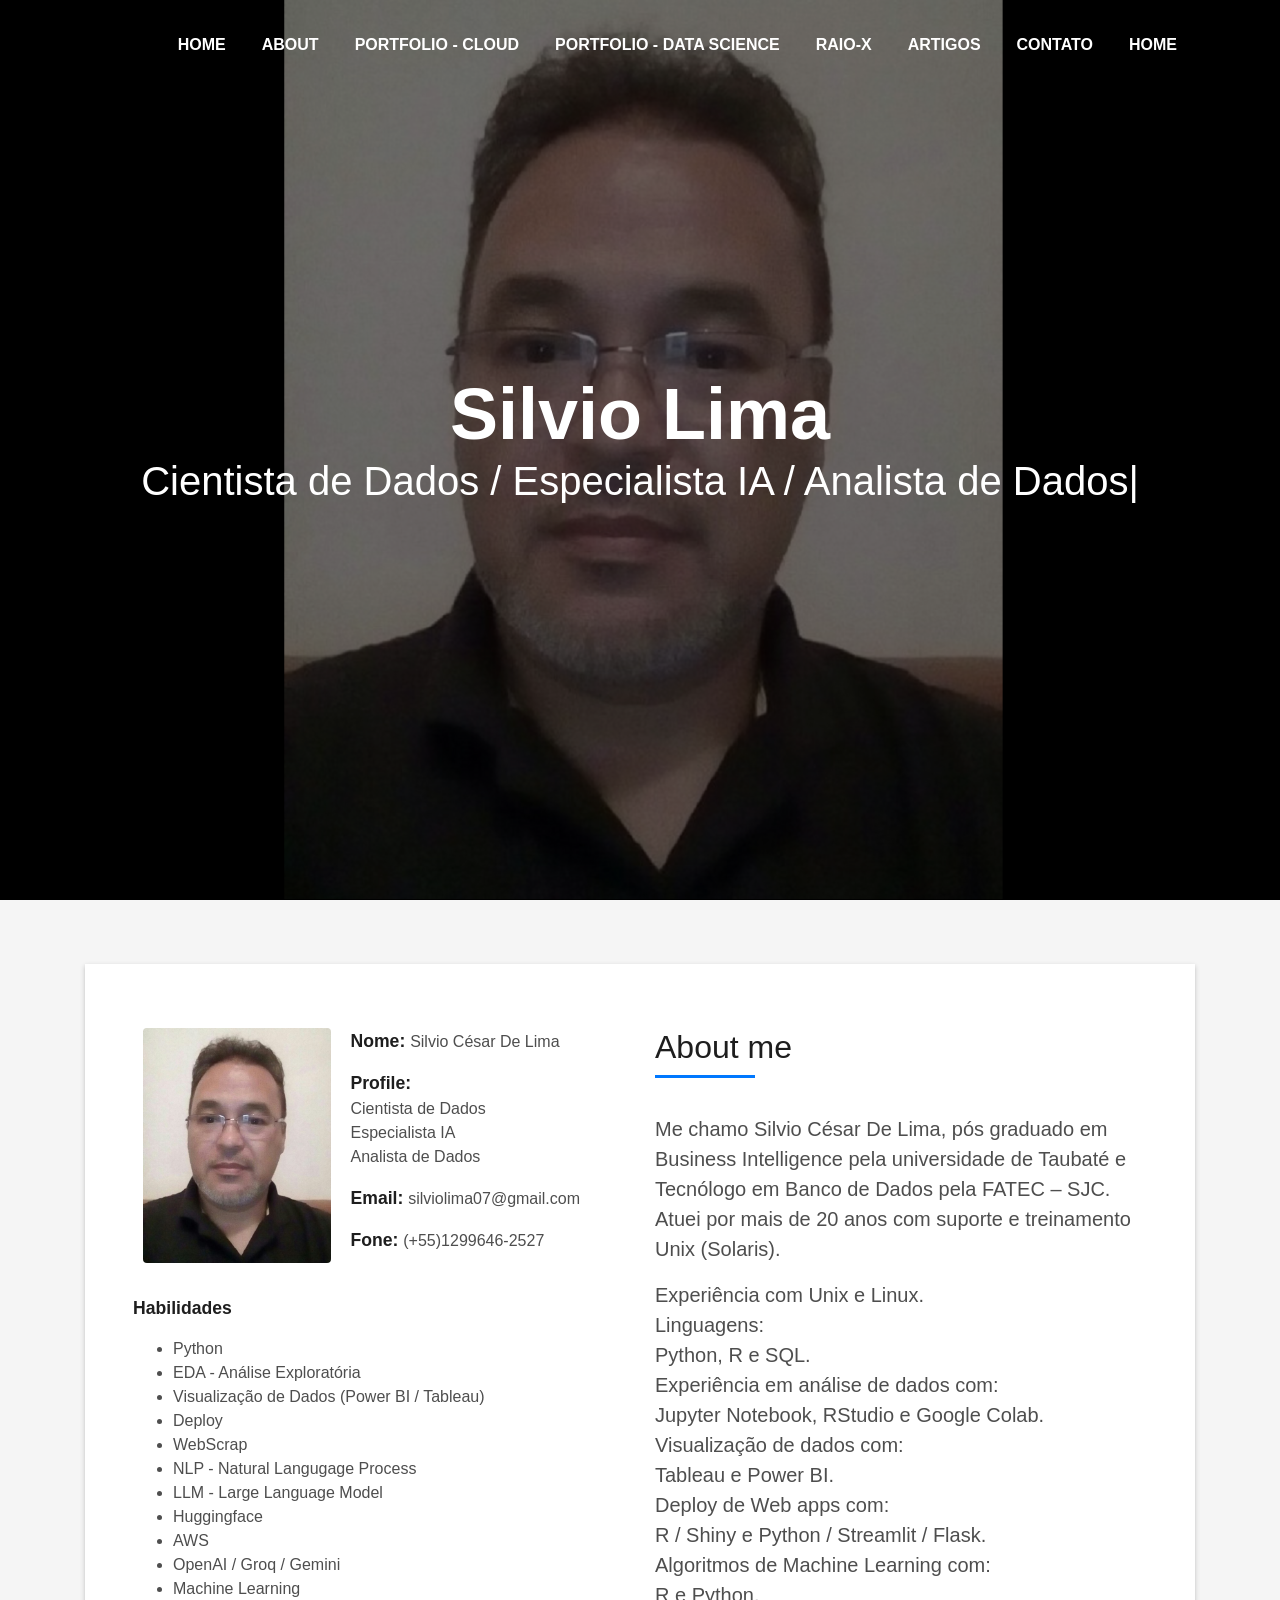
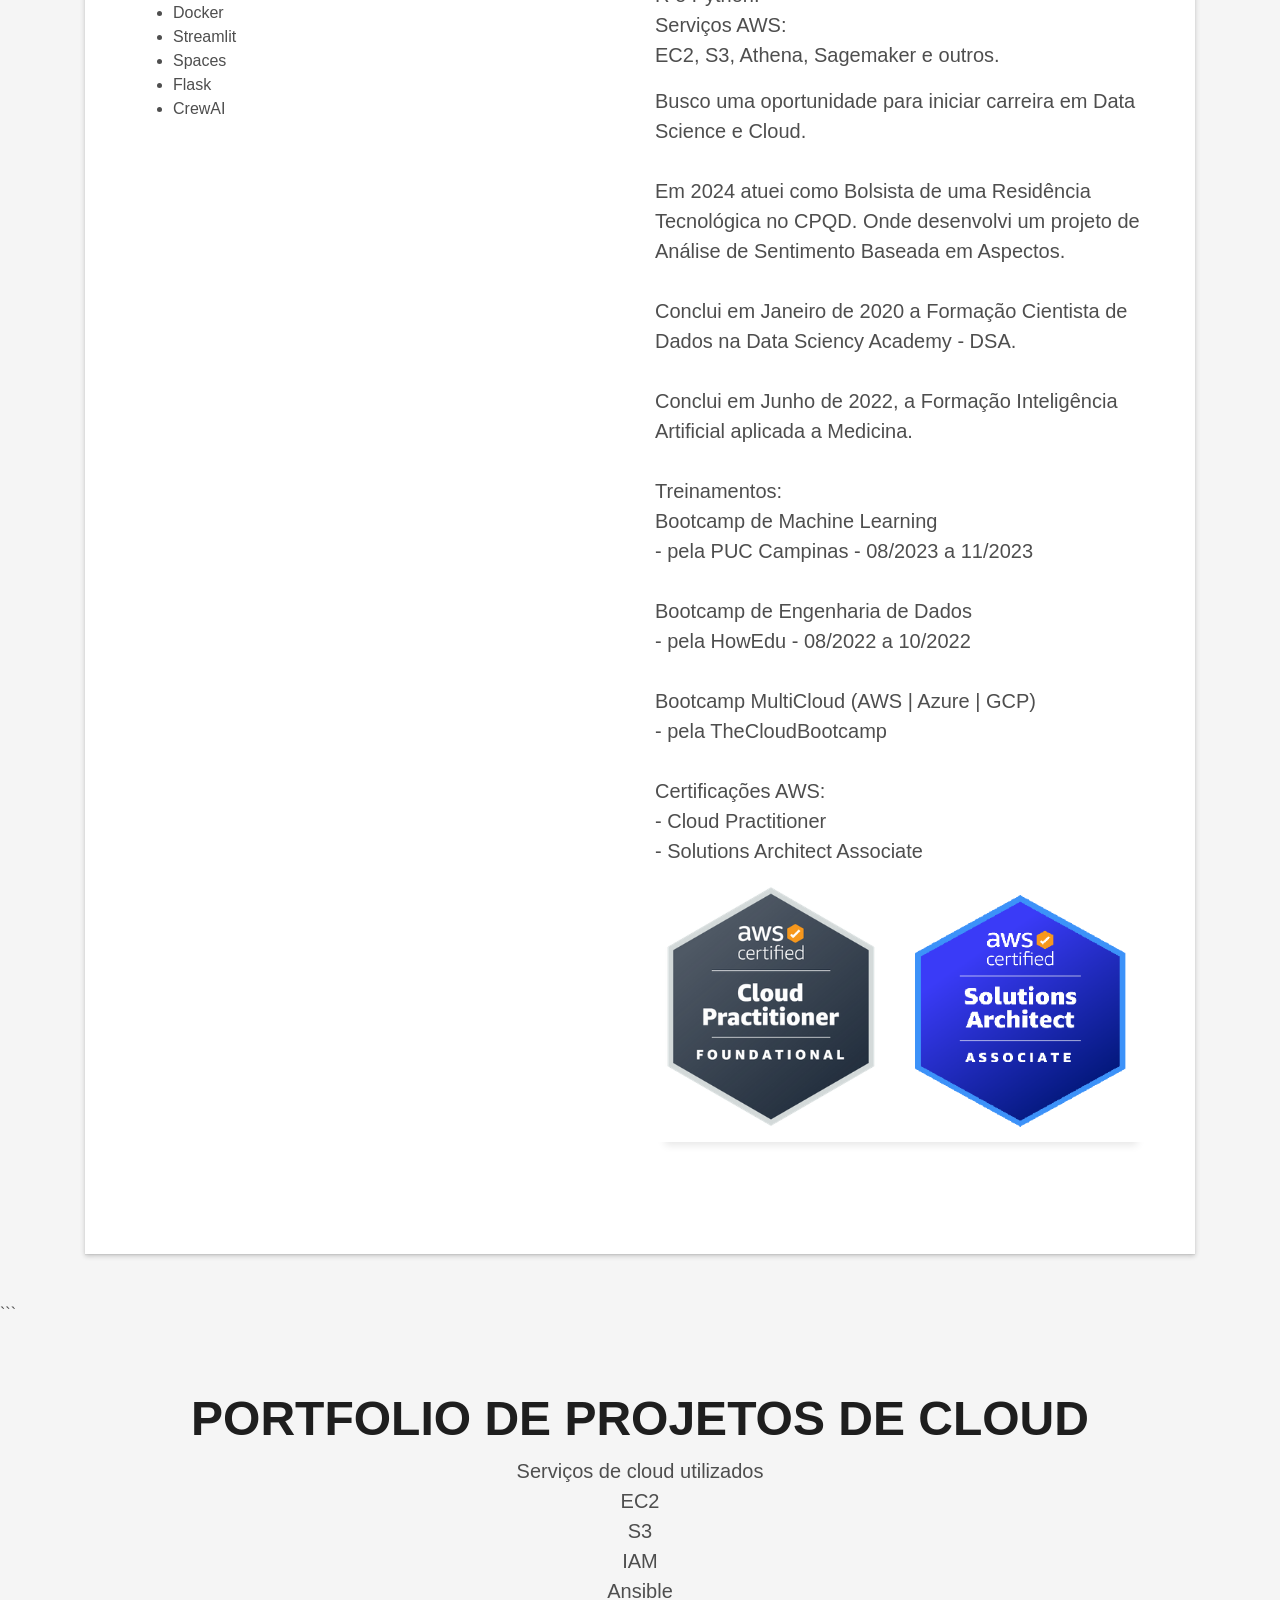
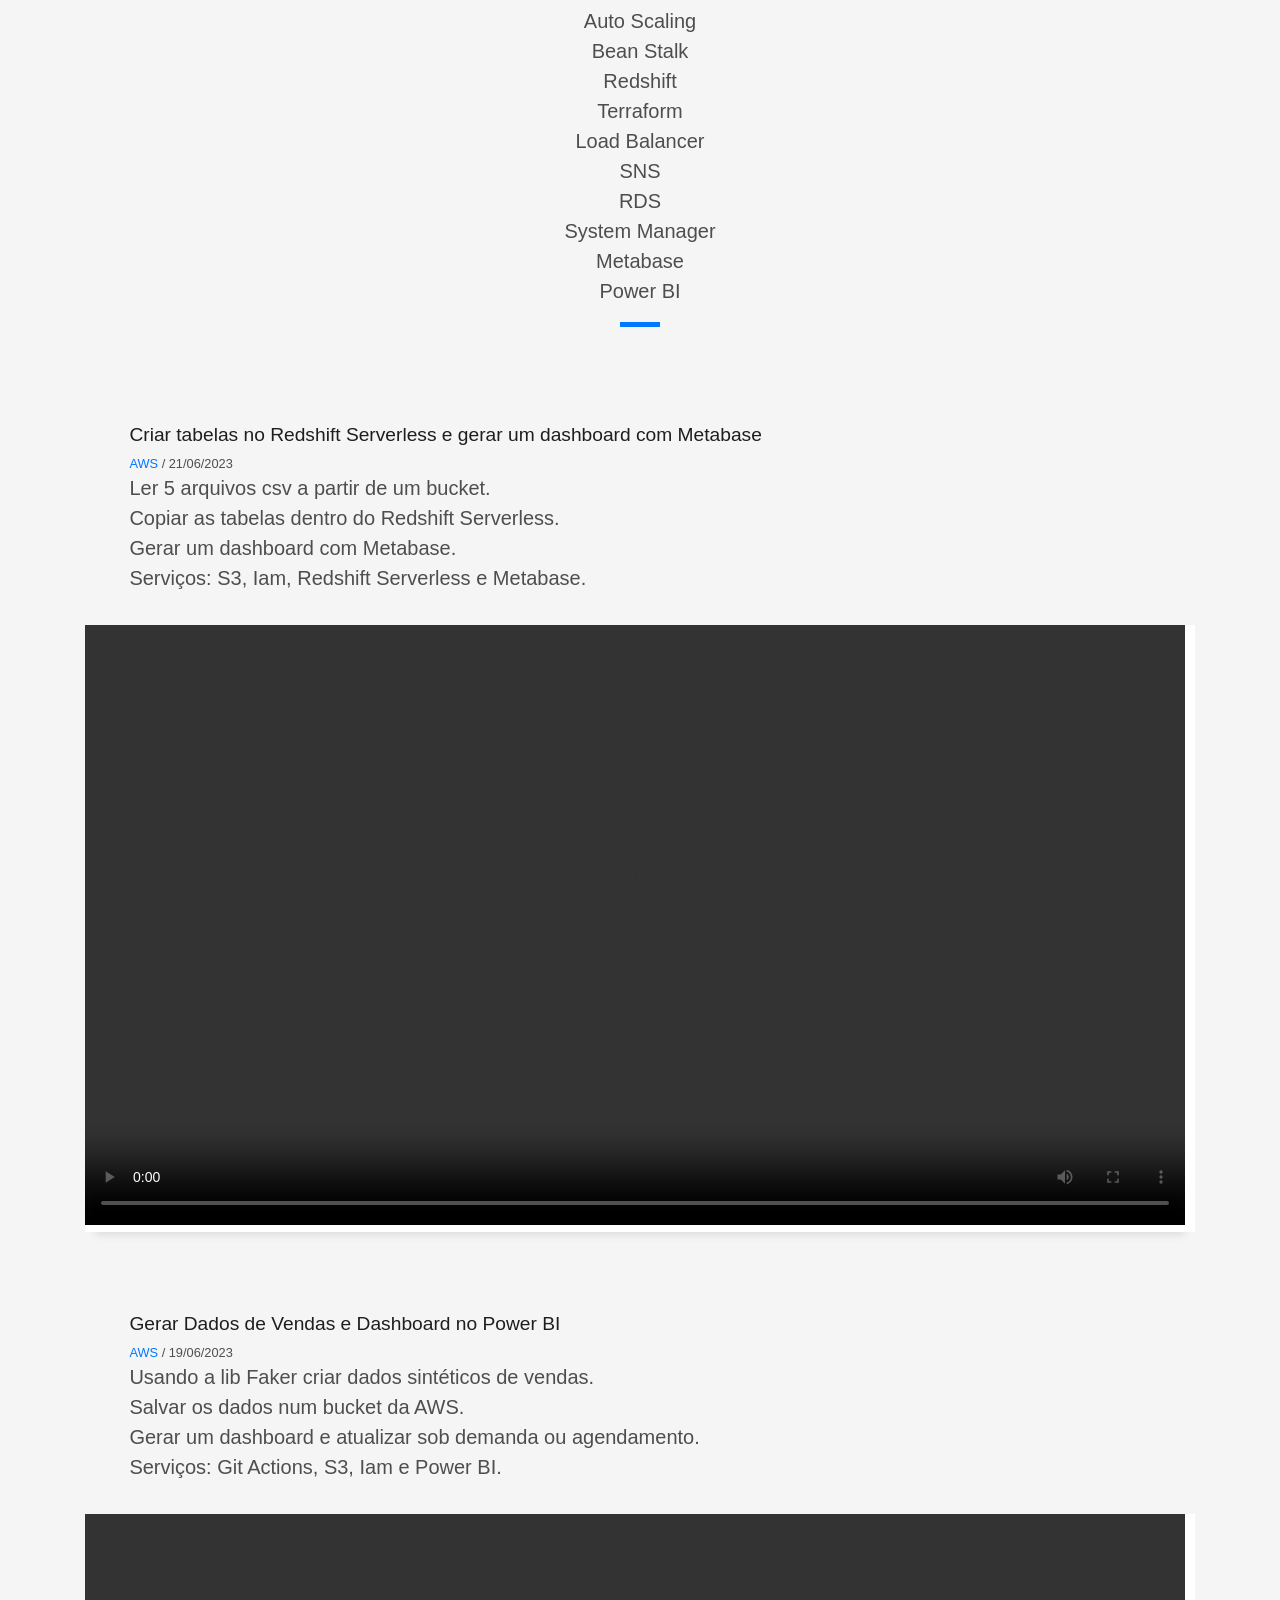
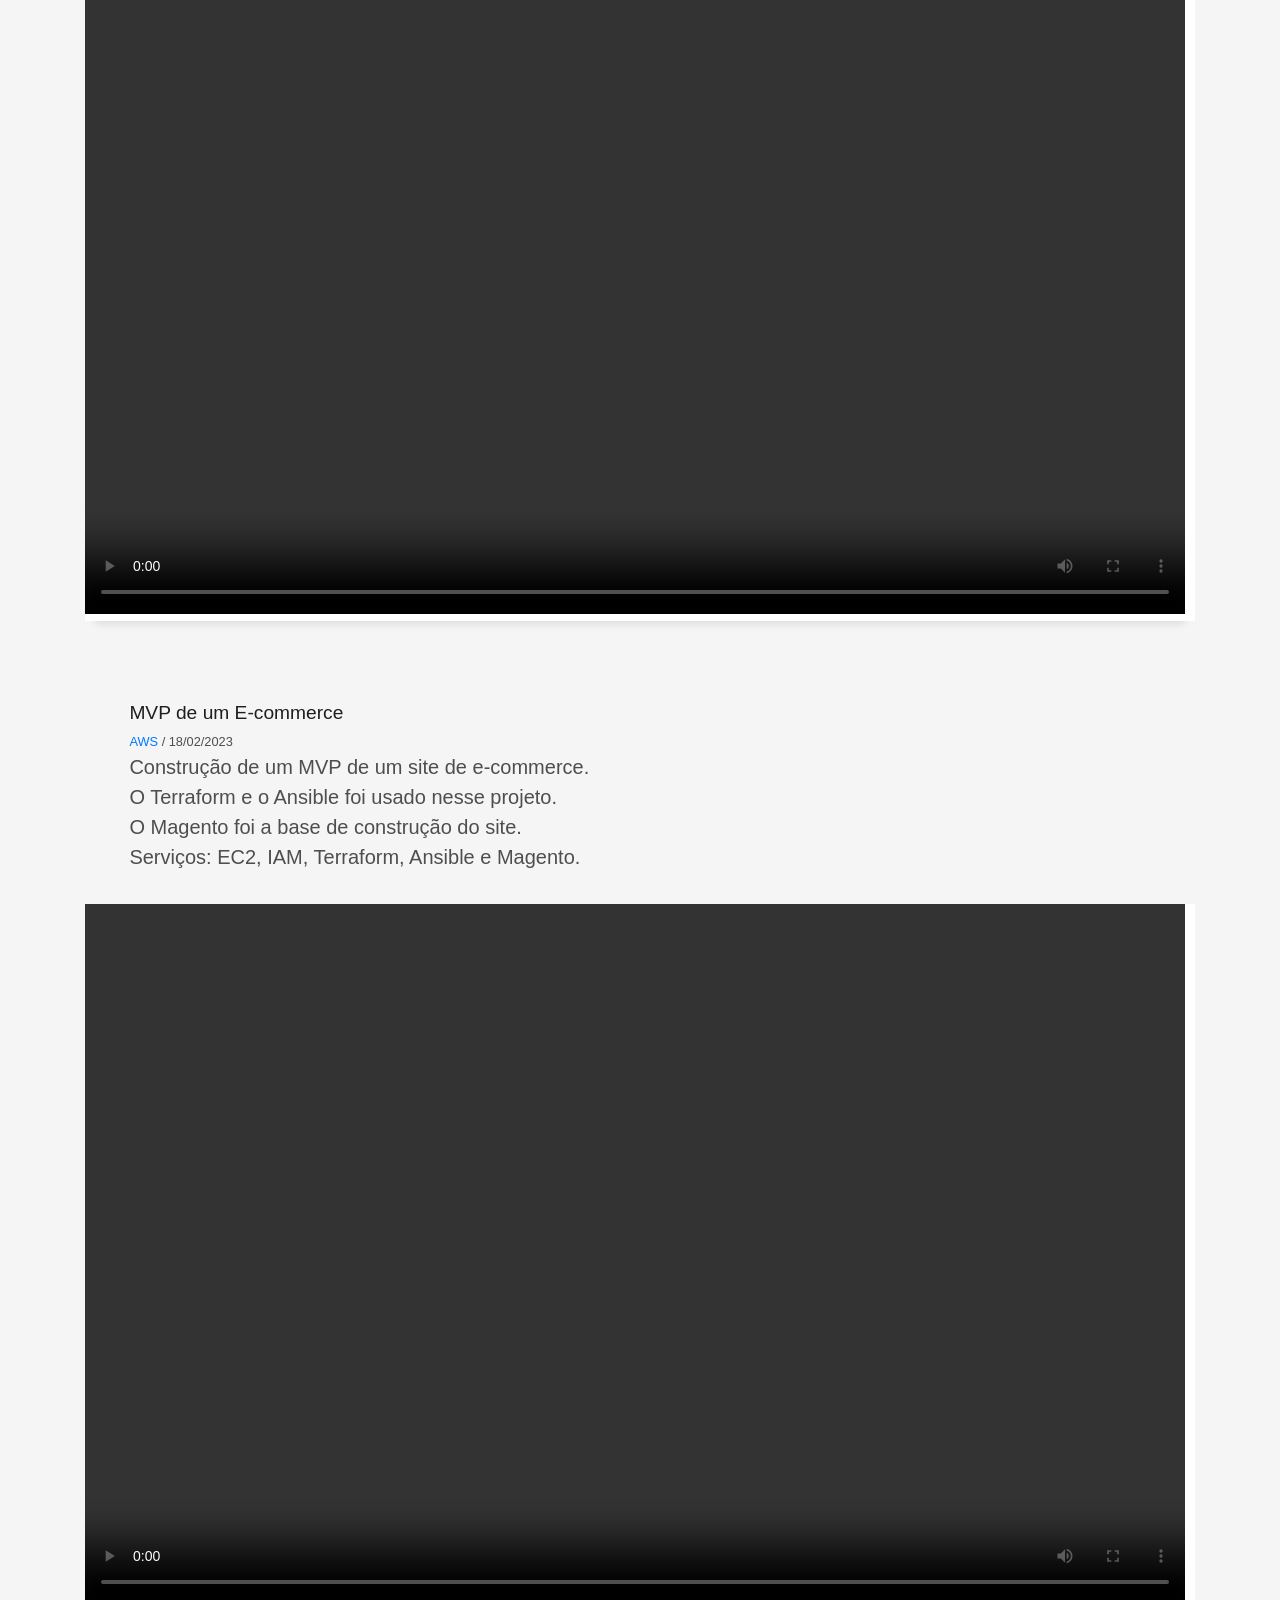
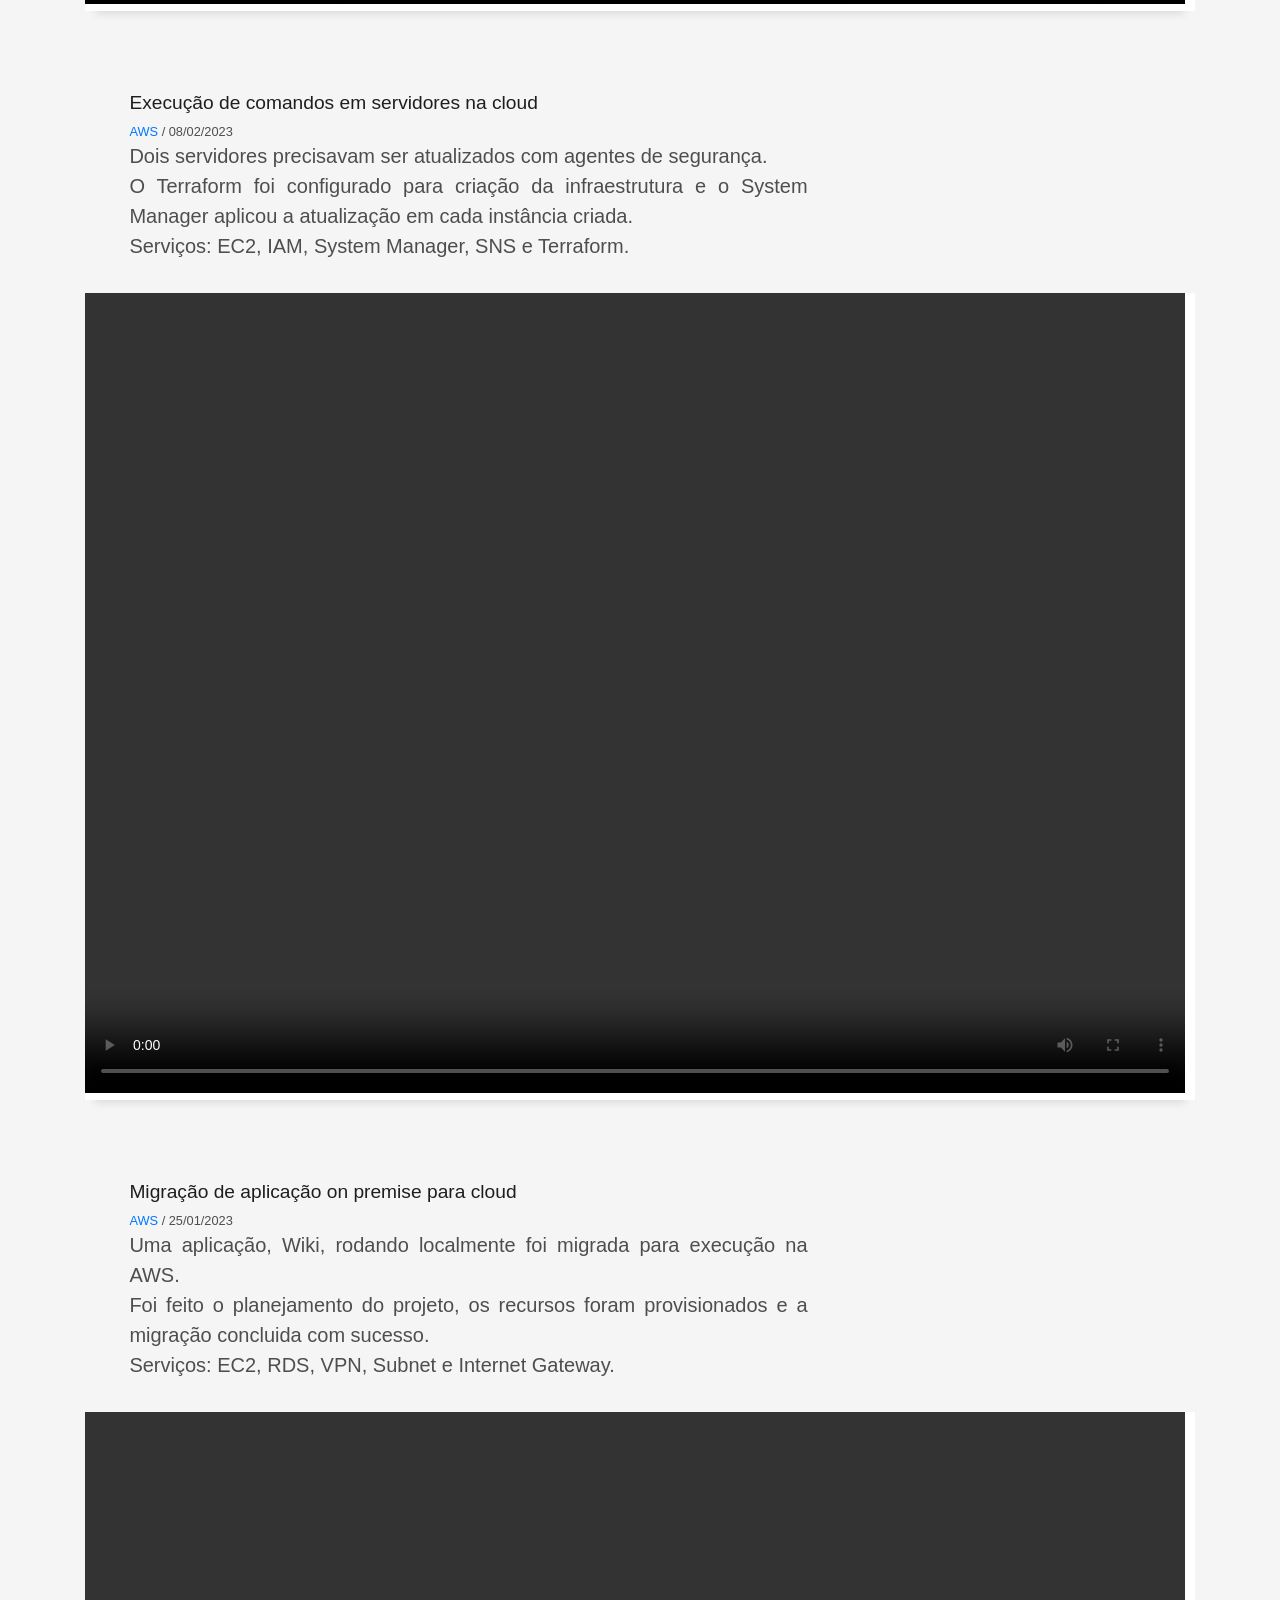
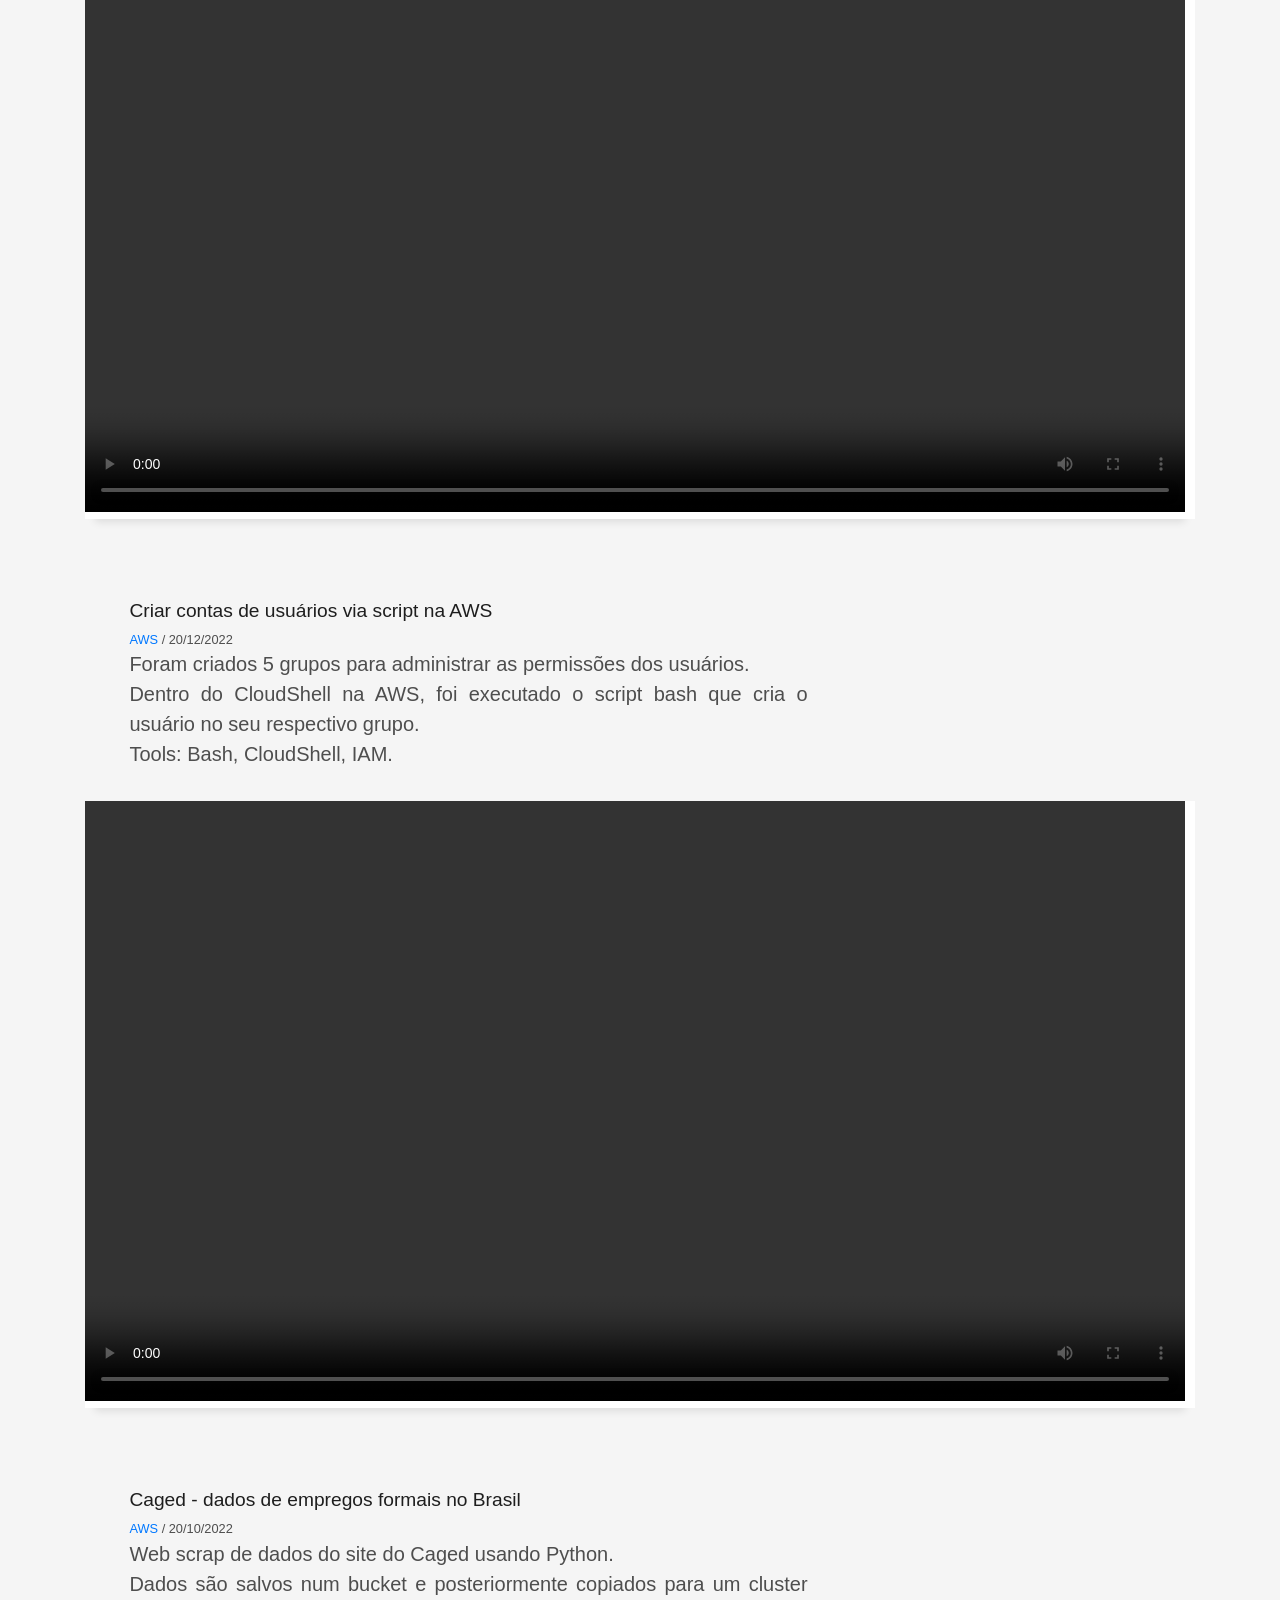
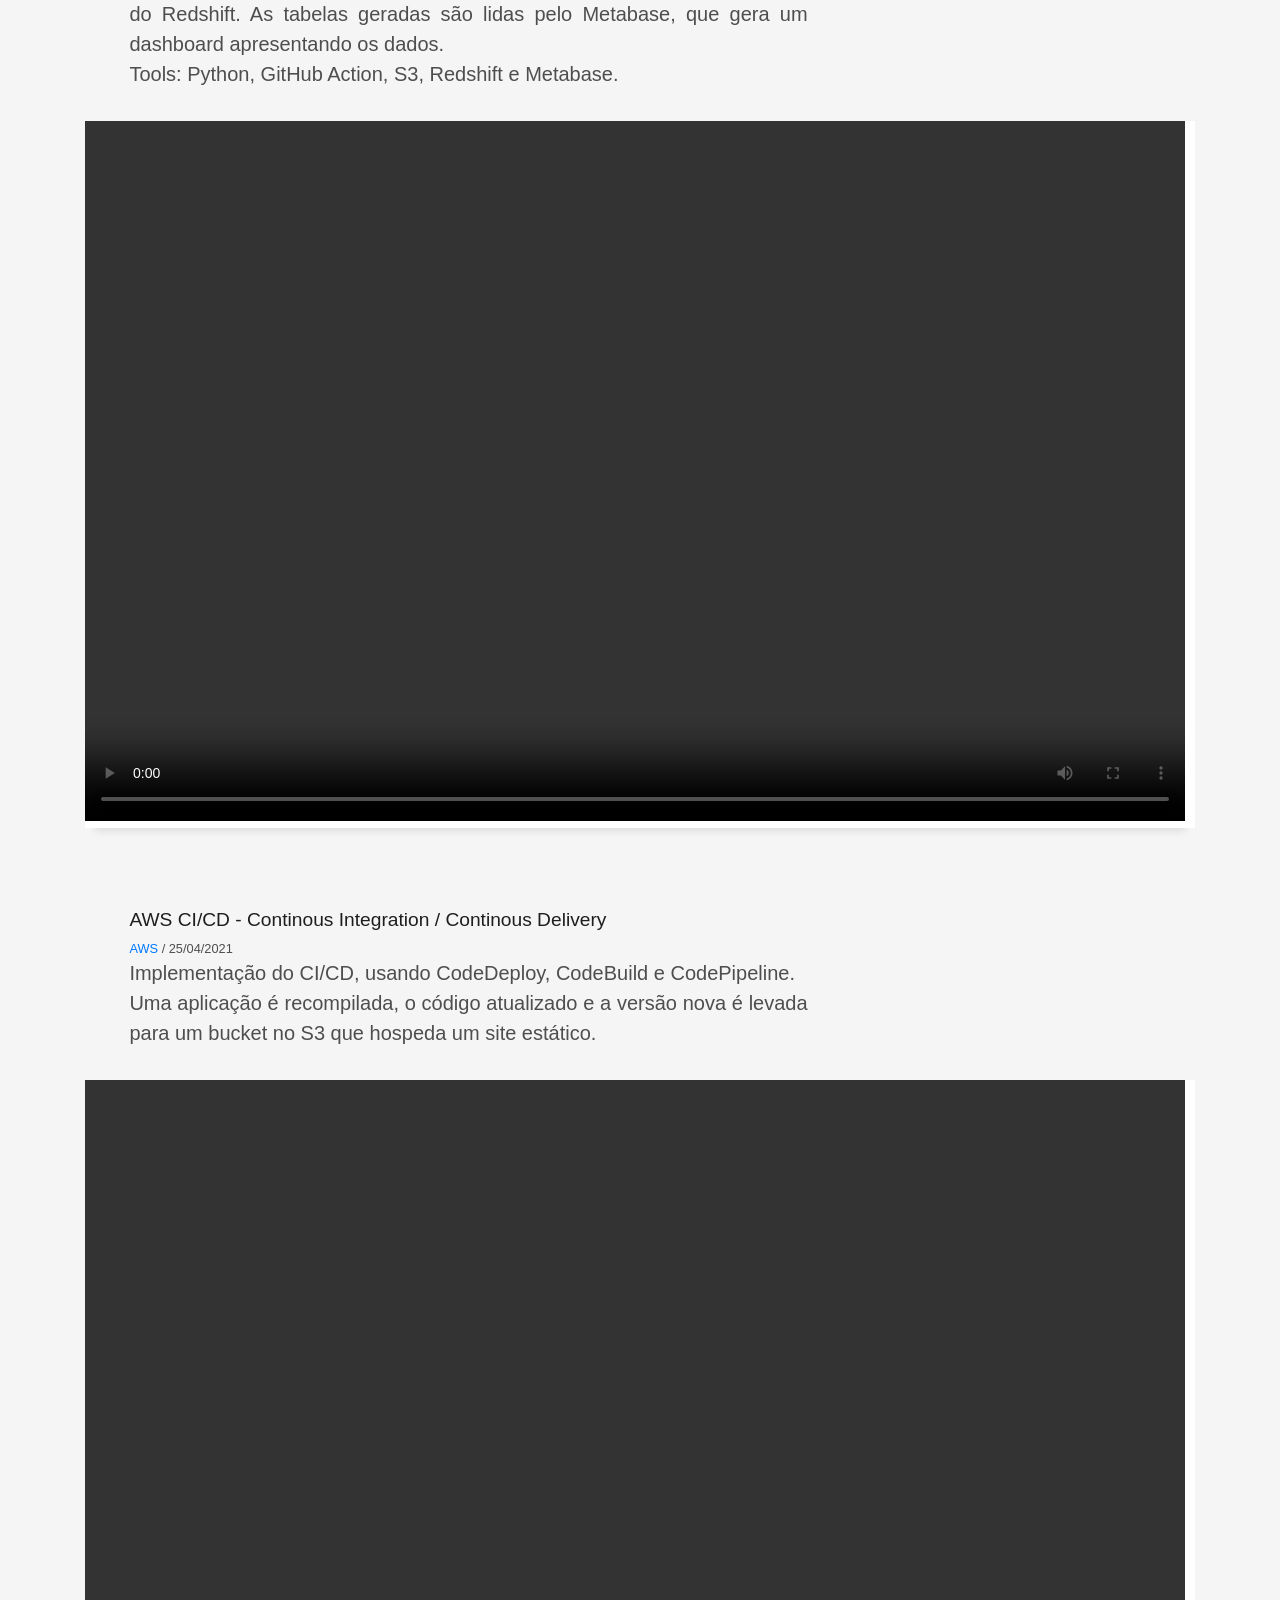
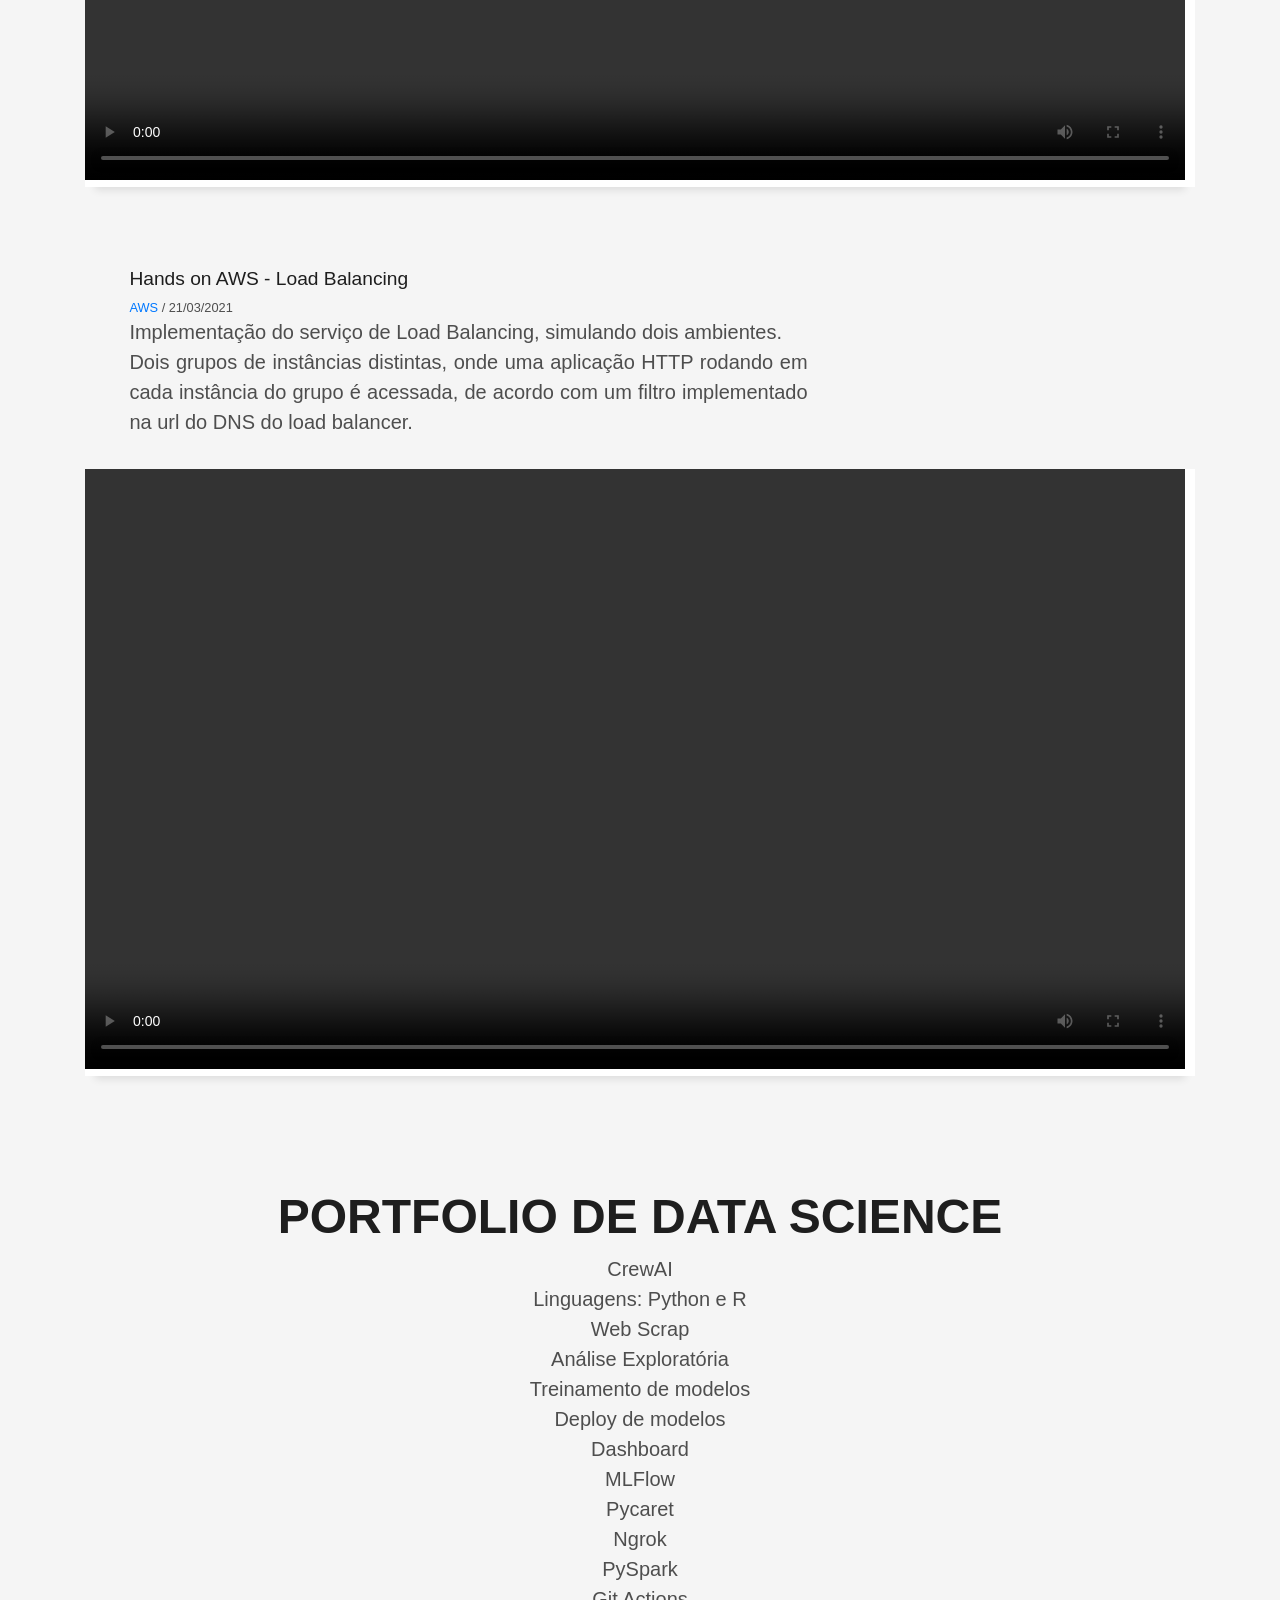
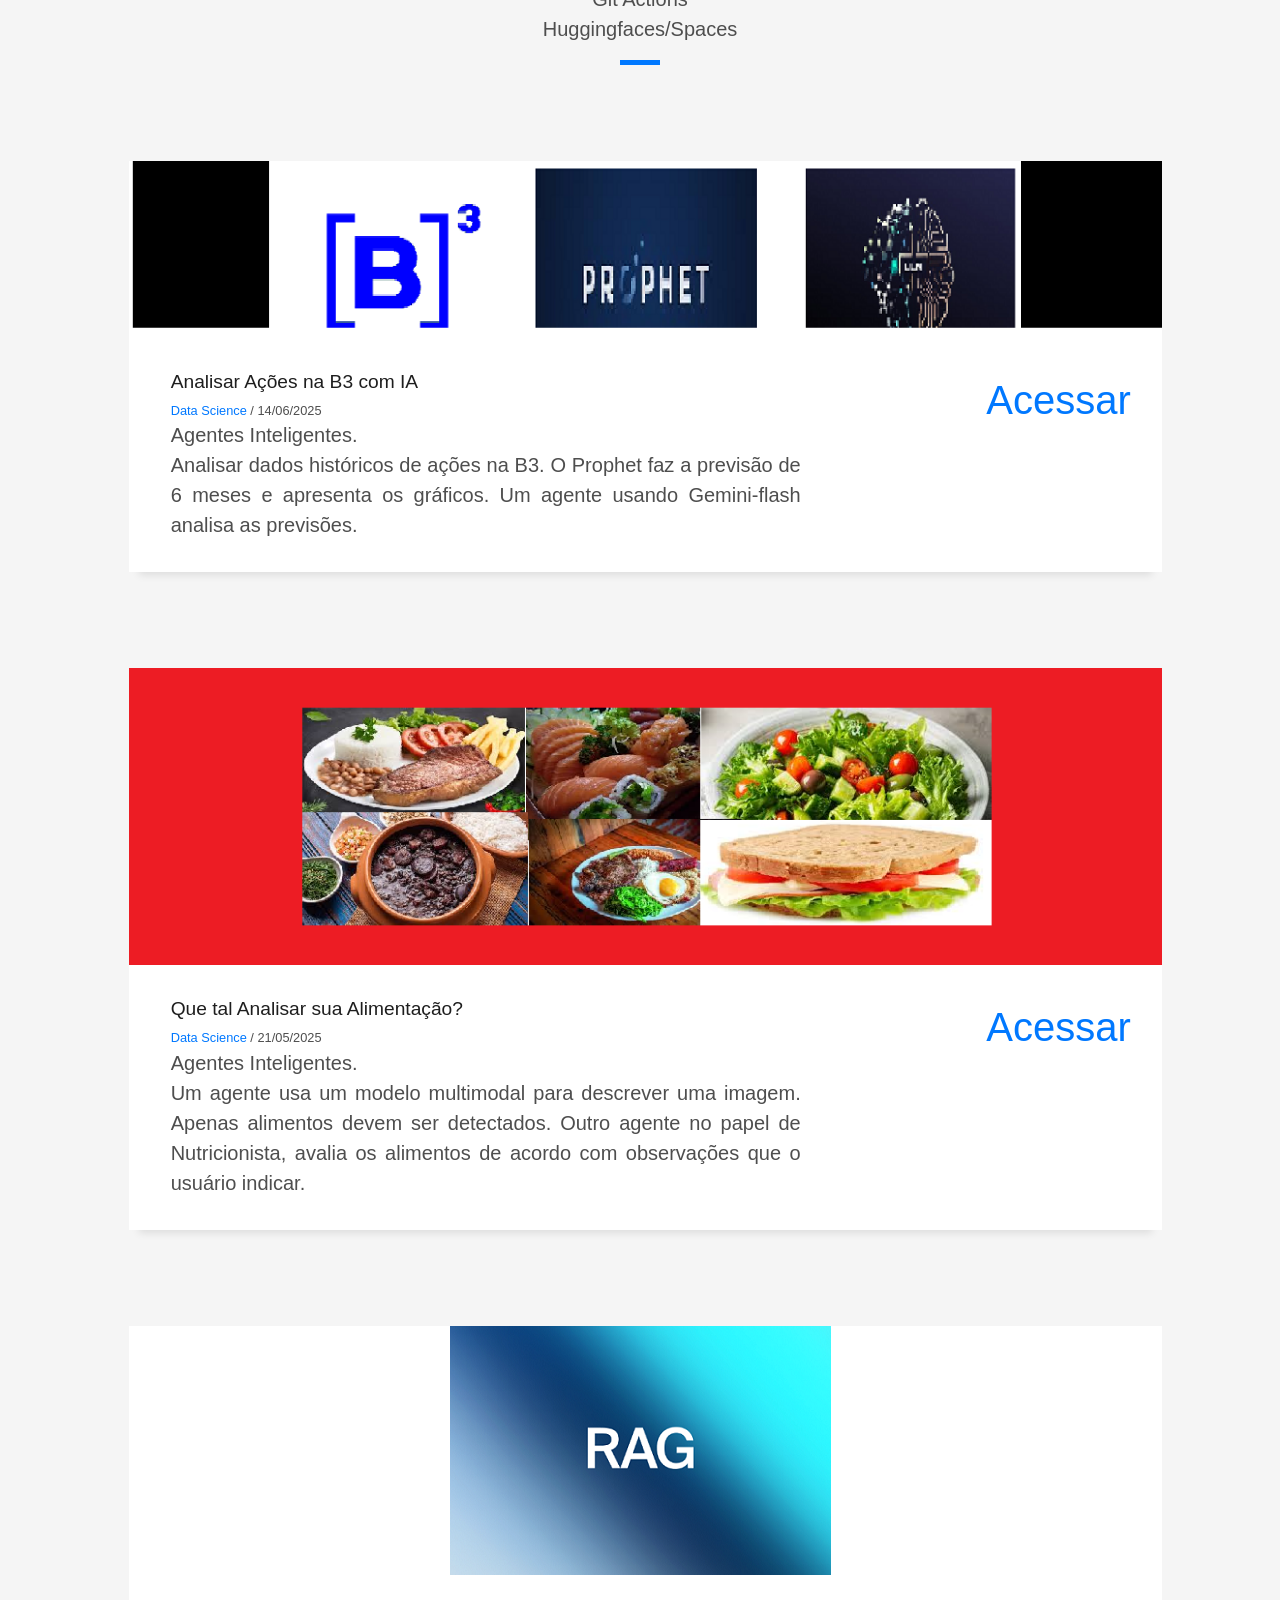
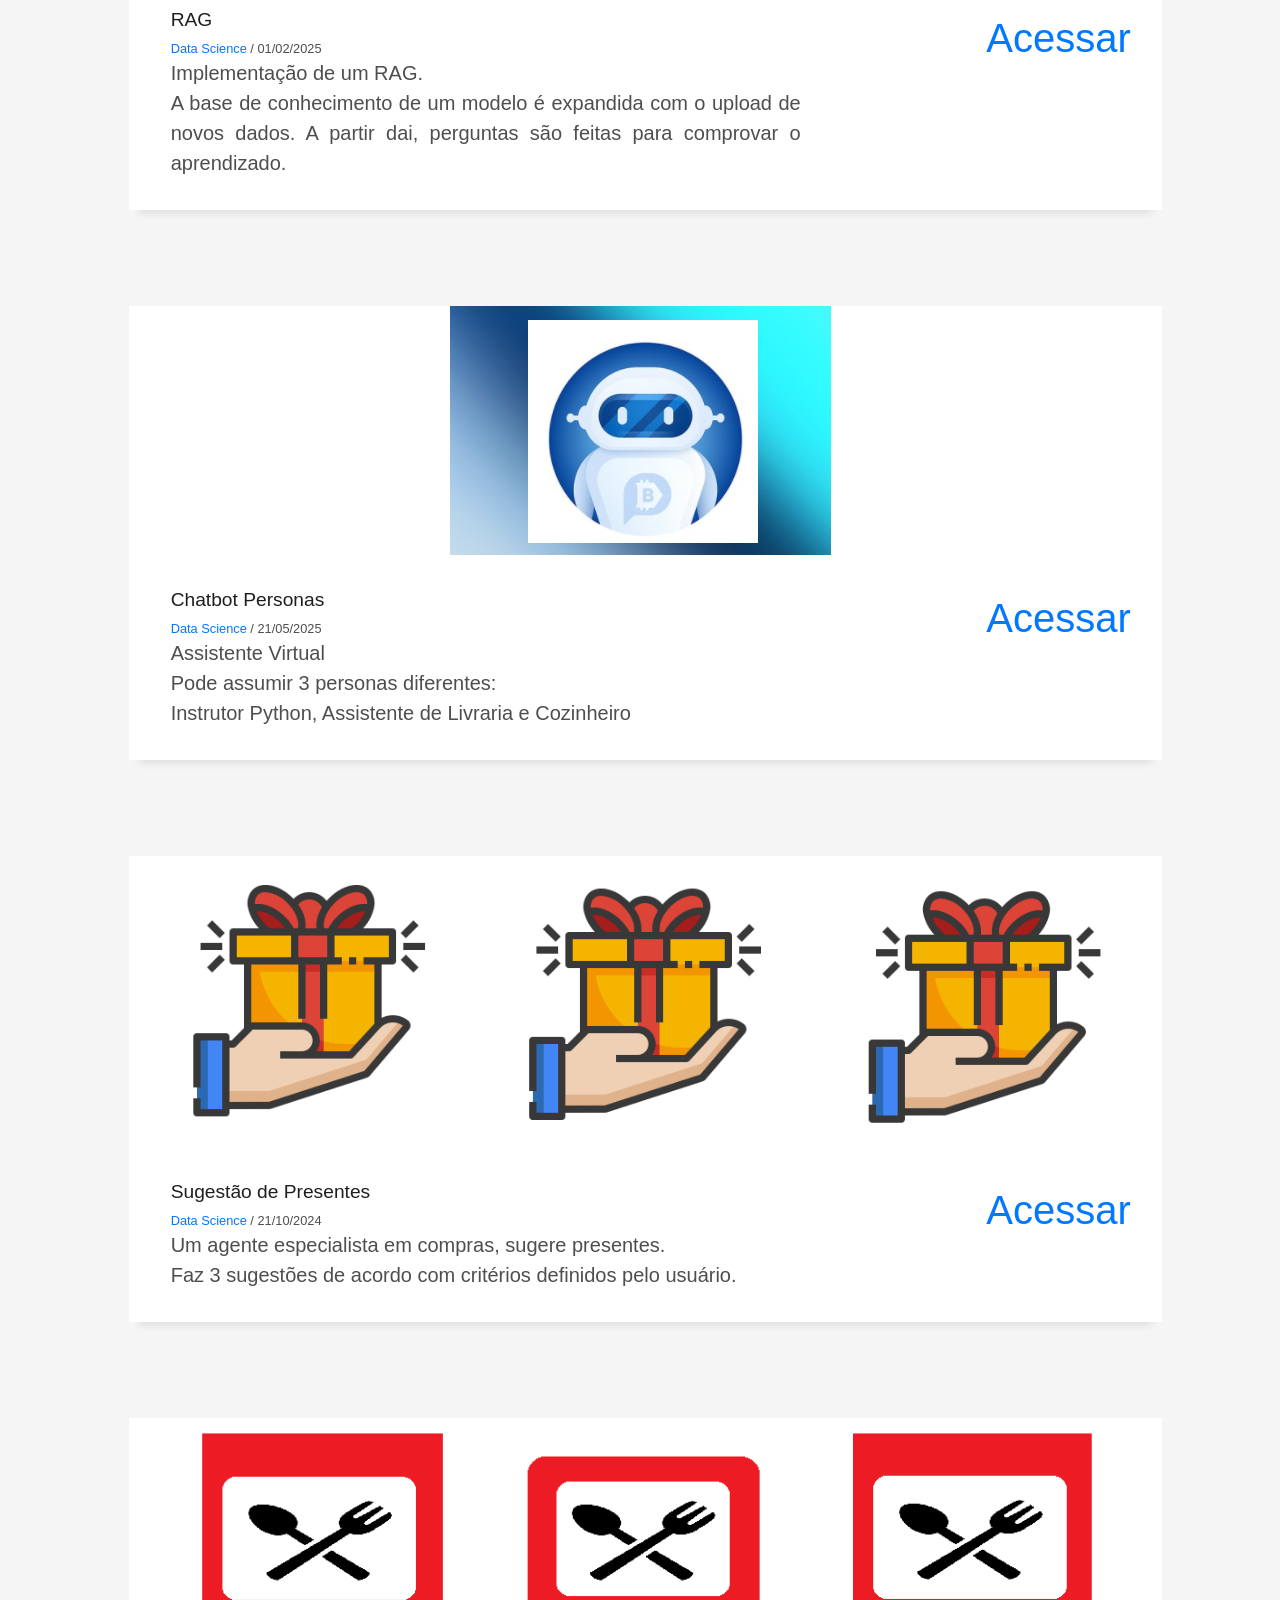
<file: index_24072026.html>
<!DOCTYPE html>
<html lang="en">

<head>
  <meta charset="utf-8">
  <meta content="width=device-width, initial-scale=1.0" name="viewport">

  <title>Portfolio Silvio Lima</title>
  <meta content="" name="descriptison">
  <meta content="" name="keywords">

  <!-- Favicons -->
  <link href="assets/img/favicon.png" rel="icon">
  <link href="assets/img/apple-touch-icon.png" rel="apple-touch-icon">

  <!-- Vendor CSS Files -->
  <link href="assets/vendor/bootstrap/css/bootstrap.min.css" rel="stylesheet">
  <link href="assets/vendor/font-awesome/css/font-awesome.min.css" rel="stylesheet">
  <link href="assets/vendor/ionicons/css/ionicons.min.css" rel="stylesheet">
  <link href="assets/vendor/owl.carousel/assets/owl.carousel.min.css" rel="stylesheet">
  <link href="assets/vendor/venobox/venobox.css" rel="stylesheet">

 <!-- iconify design-->
 <!-- <script src="https://code.iconify.design/1/1.0.7/iconify.min.js"></script> -->
 
  <!-- Template Main CSS File -->
  <link href="assets/css/style.css" rel="stylesheet">

  <!-- =======================================================
  * Template Name: DevFolio - v2.3.0
  * Template URL: https://bootstrapmade.com/devfolio-bootstrap-portfolio-html-template/
  * Author: BootstrapMade.com
  * License: https://bootstrapmade.com/license/
  ======================================================== -->
</head>

<body id="page-top">

  <!-- ======= Header/ Navbar ======= -->
  <nav class="navbar navbar-b navbar-trans navbar-expand-md fixed-top" id="mainNav">
    <div class="container">
      <!-- <a class="navbar-brand js-scroll" href="#page-top">DevFolio</a> -->
      <button class="navbar-toggler collapsed" type="button" data-toggle="collapse" data-target="#navbarDefault" aria-controls="navbarDefault" aria-expanded="false" aria-label="Toggle navigation">
        <span></span>
        <span></span>
        <span></span>
      </button>
      <div class="navbar-collapse collapse justify-content-end" id="navbarDefault">
        <ul class="navbar-nav">
          <li class="nav-item">
            <a class="nav-link js-scroll active" href="index.html">Home</a>
          </li>
          <li class="nav-item">
            <a class="nav-link js-scroll" href="#about">About</a>
          </li>
        <!--  <li class="nav-item">
            <a class="nav-link js-scroll" href="#service">Services</a>-->
          </li>
          <li class="nav-item">
            <a class="nav-link js-scroll" href="#work-cloud">Portfolio - Cloud</a>
          </li>
		  <li class="nav-item">
            <a class="nav-link js-scroll" href="#work-ds">Portfolio - Data Science</a>
          </li>
          <li class="nav-item">
            <a class="nav-link js-scroll" href="#blog">Raio-X</a>
		 </li>
		  <li class="nav-item">	
            <a class="nav-link js-scroll" href="#service">Artigos</a>
		 </li>
		  <li class="nav-item">	
            <a class="nav-link js-scroll" href="#contact">Contato</a>
          </li>
		 <li class="nav-item">	
            <a class="nav-link js-scroll" href="index.html">Home</a>
          </li> 
        </ul>
      </div>
    </div>
  </nav>

  <!-- ======= Intro Section ======= -->
  <div id="home" class="intro route bg-image" style="background-image: url(assets/images/intro-bg-2.png)">
    <div class="overlay-itro"></div>
    <div class="intro-content display-table">
      <div class="table-cell">
        <div class="container">
          <!--<p class="display-6 color-d">Hello, world!</p>-->
          <h1 class="intro-title mb-4">Silvio Lima</h>
		  <p class="intro-subtitle"><span class="text-slider-items">Cientista de Dados / Especialista IA / Analista de Dados</span><strong class="text-slider"></strong></p>
          <!-- <p class="pt-3"><a class="btn btn-primary btn js-scroll px-4" href="#about" role="button">Learn More</a></p> -->
       </div>
      </div>
    </div>
  </div><!-- End Intro Section -->

  <main id="main">

  <section id="about" class="about-mf sect-pt4 route">
  <div class="container">
    <div class="row">
      <div class="col-sm-12">
        <div class="box-shadow-full">
          <div class="row">
            <div class="col-md-6">
              <div class="row">
                <div class="col-sm-6 col-md-5">
                  <div class="about-img">
                    <img src="assets/images/profile.jpg" class="img-fluid rounded b-shadow-a" alt="">
                  </div>
                </div>
                <div class="col-sm-6 col-md-7">
                  <div class="about-info">
                    <p><span class="title-s">Nome: </span> <span>Silvio César De Lima</span></p>
                    <p><span class="title-s">Profile: </span> <span><br>Cientista de Dados <br>Especialista IA <br> Analista de Dados</span></p>
                    <p><span class="title-s">Email: </span> <span>silviolima07@gmail.com</span></p>
                    <p><span class="title-s">Fone: </span> <span>(+55)1299646-2527</span></p>
                  </div>
                </div>
              </div>
              <div class="skill-mf">
                 <p class="title-s">Habilidades</p>
                <ul>
                  <li>Python</li>
                  <li>EDA - Análise Exploratória</li>
                  <li>Visualização de Dados (Power BI / Tableau) </li>
                  <li>Deploy</li>
                  <li>WebScrap</li>
				  <li>NLP - Natural Langugage Process</li>
				  <li>LLM - Large Language Model</li>
				  <li>Huggingface</li>
				  <li>AWS</li>
				  <li>OpenAI / Groq / Gemini</li>
				  <li>Machine  Learning</li>
				  <li>Docker</li>
				  <li>Streamlit</li>
				  <li>Spaces</li>
				  <li>Flask</li>
				  <li>CrewAI</li>
				  
                </ul>
              </div>
            </div>

            <div class="col-md-6">
              <div class="about-me pt-4 pt-md-0">
                <div class="title-box-2">
                  <h5 class="title-left">
                    About me
                  </h5>
                </div>
                <p class="lead">
                  Me chamo Silvio César De Lima, pós graduado em Business Intelligence pela universidade de Taubaté e Tecnólogo em Banco de Dados pela FATEC – SJC.<br>
                  Atuei por mais de 20 anos com suporte e treinamento Unix (Solaris).
                </p>
                <p class="lead">
                  Experiência com <b>Unix e Linux</b>.<br>
                  Linguagens:<br><b>Python, R e SQL</b>.<br>
                  Experiência em análise de dados com:<br><b>Jupyter Notebook, RStudio e Google Colab</b>.<br>
                  Visualização de dados com:<br><b> Tableau e Power BI</b>.<br>
                  Deploy de Web apps com:<br><b> R / Shiny e Python / Streamlit / Flask</b>.<br>
                  Algoritmos de Machine Learning com:<br> <b>R e Python</b>.<br>
                  Serviços AWS:<br><b>EC2, S3, Athena, Sagemaker e outros</b>.<br>
                </p>
                <p class="lead">
                  <b>Busco uma oportunidade para iniciar carreira em Data Science e Cloud.</b> <br>
                  <br>
                  <b>Em 2024 atuei como Bolsista de uma Residência Tecnológica no CPQD. Onde desenvolvi um projeto de Análise de Sentimento Baseada em Aspectos.</b>
                  <br>
                  <br>
                  <b>Conclui em Janeiro de 2020 a Formação Cientista de Dados na Data Sciency Academy - DSA</b>.
                  <br>
                  <br>
                  <b>Conclui em Junho de 2022, a Formação Inteligência Artificial aplicada a Medicina</b>.<br>
                  <br>
                  Treinamentos:<br>
                  <strong>Bootcamp de Machine Learning </br>- pela PUC Campinas - 08/2023 a 11/2023</strong>
                  <br>
                  <br>
                  <strong>Bootcamp de Engenharia de Dados </br>- pela HowEdu - 08/2022 a 10/2022</strong>
                  <br>
                  <br>
                  <strong>Bootcamp MultiCloud (AWS | Azure | GCP)</br>- pela TheCloudBootcamp </strong>
                  </br><br>
                  Certificações AWS:<br>
                  <strong>- Cloud Practitioner</strong><br>
                  <strong>- Solutions Architect Associate</strong><br>
                </p>
              </div>
              <div class="work-box">
                <a href="assets/images/badge_aws.png" data-gall="portfolioGallery" class="venobox">
                  <div class="work-img">
                    <img src="assets/images/badge_aws.png" alt="" class="img-fluid">
                  </div>
                </a>
              </div>
            </div>
          </div>
        </div>
      </div>
    </div>
  </div>
</section>```
    
    <!-- ======= Portfolio Section ======= -->
    <section id="work-cloud" class="portfolio-mf sect-pt4 route">
      <div class="container">
        <div class="row">
          <div class="col-sm-12">
            <div class="title-box text-center">
              <h3 class="title-a">
                Portfolio de Projetos de Cloud
              </h3>
              <!--<p class="subtitle-a">-->
			  <p class="lead">
                <strong>Serviços de cloud utilizados</br>
			    EC2</br>S3</br>
				IAM</br>Ansible</br>
				Auto Scaling</br>Bean Stalk</br>
				Redshift</br>Terraform</br>
				Load Balancer</br>SNS</br>
				RDS</br>System Manager</br>
				Metabase</br>
				Power BI</br>
				</strong>
				<div class="line-mf"></div>
			 </p> 
              
            </div>
          </div>
        </div>
		
		
		
		 <!--------------------------->

           <div class="work-content">
                <div class="row">
                  <div class="col-sm-8">
                    <h2 class="w-title">Criar tabelas no Redshift Serverless e gerar um dashboard com Metabase</h2>
                    <div class="w-more">
                      <span class="w-ctegory">AWS</span> / <span class="w-date">21/06/2023</span>
					  <!--<p class="subtitle-a"> -->
					  <p class="lead">
                      Ler 5 arquivos csv a partir de um bucket.<br>
					  Copiar as tabelas dentro do Redshift Serverless.<br>
					  Gerar um dashboard com Metabase.<br>
					  <strong>Serviços: S3, Iam, Redshift Serverless e Metabase.</strong>
					</p>
                    </div>
                  </div>
                </div>
              </div>

            <div class="work-box">
                <div class="work-img">
                  <video width="1100" height= "600" controls>
                     <source src="assets/video/REDSHIFT04.mp4" type="video/mp4">
                     Browser não suporta o tipo do video.
                  </video>
                </div>
            </div>
 <!--------------------------->

           <div class="work-content">
                <div class="row">
                  <div class="col-sm-8">
                    <h2 class="w-title">Gerar Dados de Vendas e Dashboard no Power BI</h2>
                    <div class="w-more">
                      <span class="w-ctegory">AWS</span> / <span class="w-date">19/06/2023</span>
					  <!--<p class="subtitle-a"> -->
					  <p class="lead">
                      Usando a lib Faker criar dados sintéticos de vendas.<br>
					  Salvar os dados num bucket da AWS.<br>
					  Gerar um dashboard e atualizar sob demanda ou agendamento.<br>
					  <strong>Serviços: Git Actions, S3, Iam e Power BI.</strong>
					</p>
                    </div>
                  </div>
                </div>
              </div>

            <div class="work-box">
                <div class="work-img">
                  <video width="1100" height= "700" controls>
                     <source src="assets/video/Faker.mp4" type="video/mp4">
                     Browser não suporta o tipo do video.
                  </video>
                </div>
            </div>
 <!--------------------------->

           <div class="work-content">
                <div class="row">
                  <div class="col-sm-8">
                    <h2 class="w-title">MVP de um E-commerce</h2>
                    <div class="w-more">
                      <span class="w-ctegory">AWS</span> / <span class="w-date">18/02/2023</span>
					  <!--<p class="subtitle-a"> -->
					  <p class="lead">
                      Construção de um MVP de um site de e-commerce.<br>
					  O Terraform e o Ansible foi usado nesse projeto.<br>
					  O Magento foi a base de construção do site.<br>
					  <strong>Serviços: EC2, IAM, Terraform, Ansible e Magento.</strong>
					</p>
                    </div>
                  </div>
                </div>
              </div>

            <div class="work-box">
                <div class="work-img">
                  <video width="1100" height= "700" controls>
                     <source src="assets/video/magento05.mp4" type="video/mp4">
                     Browser não suporta o tipo do video.
                  </video>
                </div>
            </div>

 
<!--------------------------->

           <div class="work-content">
                <div class="row">
                  <div class="col-sm-8">
                    <h2 class="w-title">Execução de comandos em servidores na cloud</h2>
                    <div class="w-more">
                      <span class="w-ctegory">AWS</span> / <span class="w-date">08/02/2023</span>
					  <!--<p class="subtitle-a"> -->
					  <p class="lead">
                      Dois servidores precisavam ser atualizados com agentes de segurança.<br>
					  O Terraform foi configurado para criação da infraestrutura e o System Manager aplicou a atualização em cada instância criada.<br>
					  <strong>Serviços: EC2, IAM, System Manager, SNS e Terraform.</strong>
					</p>
                    </div>
                  </div>
                </div>
              </div>

            <div class="work-box">
                <div class="work-img">
                  <video width="1100" height= "800" controls>
                     <source src="assets/video/Terraform3.mp4" type="video/mp4">
                     Browser não suporta o tipo do video.
                  </video>
                </div>
            </div>

<!--------------------------->

           <div class="work-content">
                <div class="row">
                  <div class="col-sm-8">
                    <h2 class="w-title">Migração de aplicação on premise para cloud</h2>
                    <div class="w-more">
                      <span class="w-ctegory">AWS</span> / <span class="w-date">25/01/2023</span>
					  <!--<p class="subtitle-a"> -->
					  <p class="lead">
                      Uma aplicação, Wiki, rodando localmente foi migrada para execução na AWS.<br>
					  Foi feito o planejamento do projeto, os recursos foram provisionados e a migração concluida com sucesso.<br>
					  <strong>Serviços: EC2, RDS, VPN, Subnet e Internet Gateway.</strong>
					</p>
                    </div>
                  </div>
                </div>
              </div>

            <div class="work-box">
                <div class="work-img">
                  <video width="1100" height= "700" controls>
                     <source src="assets/video/migracao_app04.mp4" type="video/mp4">
                     Browser não suporta o tipo do video.
                  </video>
                </div>
            </div>

<!--------------------------->

           <div class="work-content">
                <div class="row">
                  <div class="col-sm-8">
                    <h2 class="w-title">Criar contas de usuários via script na AWS</h2>
                    <div class="w-more">
                      <span class="w-ctegory">AWS</span> / <span class="w-date">20/12/2022</span>
					  <!--<p class="subtitle-a"> -->
					  <p class="lead">
                      Foram criados 5 grupos para administrar as permissões dos usuários.<br>
					  Dentro do CloudShell na AWS, foi executado o script bash que cria o usuário no seu respectivo grupo.<br>
					  <strong>Tools: Bash, CloudShell, IAM.</strong>
					</p>
                    </div>
                  </div>
                </div>
              </div>

            <div class="work-box">
                <div class="work-img">
                  <video width="1100" height= "600" controls>
                     <source src="assets/video/criar_user02.mp4" type="video/mp4">
                     Browser não suporta o tipo do video.
                  </video>
                </div>
            </div>
 
<!--------------------------->

           <div class="work-content">
                <div class="row">
                  <div class="col-sm-8">
                    <h2 class="w-title">Caged - dados de empregos formais no Brasil</h2>
                    <div class="w-more">
                      <span class="w-ctegory">AWS</span> / <span class="w-date">20/10/2022</span>
					  <!--<p class="subtitle-a"> -->
					  <p class="lead">
                      Web scrap de dados do site do Caged usando Python.<br>
					  Dados são salvos num bucket e posteriormente copiados para um cluster do Redshift.
					  As tabelas geradas são lidas pelo Metabase, que gera um dashboard apresentando os dados.<br>
					  <strong>Tools: Python, GitHub Action, S3, Redshift e Metabase.</strong>
					</p>
                    </div>
                  </div>
                </div>
              </div>

            <div class="work-box">
                <div class="work-img">
                  <video width="1100" height= "700" controls>
                     <source src="assets/video/Caged.mp4" type="video/mp4">
                     Browser não suporta o tipo do video.
                  </video>
                </div>
            </div>
<!--------------------------->

           <div class="work-content">
                <div class="row">
                  <div class="col-sm-8">
                    <h2 class="w-title">AWS CI/CD - Continous Integration / Continous Delivery </h2>
                    <div class="w-more">
                      <span class="w-ctegory">AWS</span> / <span class="w-date">25/04/2021</span>
					  <!--<p class="subtitle-a"> -->
					  <p class="lead">
                      Implementação do CI/CD, usando CodeDeploy, CodeBuild e CodePipeline.<br> Uma aplicação é recompilada, o código atualizado e a versão nova é levada para um bucket no S3 que hospeda um site estático.
					</p>
                    </div>
                  </div>
                </div>
              </div>

            <div class="work-box">
                <div class="work-img">
                  <video width="1100" height= "700" controls>
                     <source src="assets/video/cicd.mp4" type="video/mp4">
                     Browser não suporta o tipo do video.
                  </video>
                </div>
            </div>
		

<!--------------------------->

           <div class="work-content">
                <div class="row">
                  <div class="col-sm-8">
                    <h2 class="w-title">Hands on AWS - Load Balancing</h2>
                    <div class="w-more">
                      <span class="w-ctegory">AWS</span> / <span class="w-date">21/03/2021</span>
					  <!--<p class="subtitle-a"> -->
					  <p class="lead">
                      Implementação do serviço de Load Balancing, simulando dois ambientes.<br>Dois grupos de instâncias distintas, onde uma aplicação HTTP rodando em cada instância do grupo é acessada, de acordo com um filtro implementado na url do DNS do load balancer.
					</p>
                    </div>
                  </div>
                </div>
              </div>

            <div class="work-box">
                <div class="work-img">
                  <video width="1100" height= "600" controls>
                     <source src="assets/video/LB.mp4" type="video/mp4">
                     Browser não suporta o tipo do video.
                  </video>
                </div>
            </div>
		
</section>
<!--------------------------->

<section id="work-ds" class="portfolio-mf sect-pt4 route">
      <div class="container">
        <div class="row">
          <div class="col-sm-12">
            <div class="title-box text-center">
              <h3 class="title-a">
                Portfolio de Data Science
              </h3>
              <!--<p class="subtitle-a">-->
			  <p class="lead">
			  <strong>
			    CrewAI</br>
			    Linguagens: Python e R</br>
                Web Scrap </br>
				Análise Exploratória </br>
				Treinamento de modelos</br>
				Deploy de modelos</br>
				Dashboard</br>
				MLFlow</br>
				Pycaret</br>
				Ngrok</br>
				PySpark</br>
				Git Actions</br>
				Huggingfaces/Spaces
				</strong></p>
			<div class="line-mf"></div>
            </div>
			
          </div>
        </div>
		
		
				<!-------------------------------------------->
				
		<div class="work-content">
            <div class="work-box">
              <a href="assets/images/b3_app.png" data-gall="portfolioGallery" class="venobox">
                <div class="work-img">
                  <img src="assets/images/b3_app.png" alt="" class="img-fluid">
                </div>
              </a>
              <div class="work-content">
                <div class="row">
                  <div class="col-sm-8">
                    <h2 class="w-title">Analisar Ações na B3 com IA<br></h2>
                    <div class="w-more">
                      <span class="w-ctegory">Data Science</span> / <span class="w-date">14/06/2025</span>
					  
					  <p class="lead">
					  <strong>Agentes Inteligentes.</br>
                      Analisar dados históricos de ações na B3. O Prophet faz a previsão de 6 meses e apresenta os gráficos.
					  Um agente usando Gemini-flash analisa as previsões.</br>
					  </strong>
                    </p>
                    </div>
                  </div>
                  <div class="col-sm-4">
                    <div class="w-like">	  
					   <a href="https://app-b3.streamlit.app/"></span>Acessar</a>
					  
					  
					  
                    </div>
                  </div>
            </div>
          </div>
         </div>
        </div>
		
				<!-------------------------------------------->
	
		<div class="work-content">
            <div class="work-box">
              <a href="assets/images/alimentos.png" data-gall="portfolioGallery" class="venobox">
                <div class="work-img">
                  <img src="assets/images/alimentos.png" alt="" class="img-fluid">
                </div>
              </a>
              <div class="work-content">
                <div class="row">
                  <div class="col-sm-8">
                    <h2 class="w-title">Que tal Analisar sua Alimentação?<br></h2>
                    <div class="w-more">
                      <span class="w-ctegory">Data Science</span> / <span class="w-date">21/05/2025</span>
					  
					  <p class="lead">
					  <strong>Agentes Inteligentes.</br>
                      Um agente usa um modelo multimodal para descrever uma imagem. Apenas alimentos devem ser detectados.
					  Outro agente no papel de Nutricionista, avalia os alimentos de acordo com observações que o usuário indicar.</br>
					  </strong>
                    </p>
                    </div>
                  </div>
                  <div class="col-sm-4">
                    <div class="w-like">		  
					   <a href="https://agentenutri.streamlit.app/"></span>Acessar</a>
					  
					  
					  
                    </div>
                  </div>
            </div>
          </div>
         </div>
        </div>
		<!-------------------------------------------->
		
	
		<div class="work-content">
            <div class="work-box">
              <a href="assets/images/rag.png" data-gall="portfolioGallery" class="venobox">
                <div class="work-img">
                  <img src="assets/images/rag.png" alt="" class="img-fluid">
                </div>
              </a>
              <div class="work-content">
                <div class="row">
                  <div class="col-sm-8">
                    <h2 class="w-title">RAG<br></h2>
                    <div class="w-more">
                      <span class="w-ctegory">Data Science</span> / <span class="w-date">01/02/2025</span>
					  
					  <p class="lead">
					  <strong>Implementação de um RAG.</br>
                      A base de conhecimento de um modelo é expandida com o  upload de novos dados. A partir dai, perguntas são feitas para comprovar o aprendizado.</br>
					  </strong>
                    </p>
                    </div>
                  </div>
                  <div class="col-sm-4">
                    <div class="w-like">	  
					   <a href="https://estudo-rag.streamlit.app//"></span>Acessar</a>
					  
					  
					  
                    </div>
                  </div>
            </div>
          </div>
         </div>
        </div>
		<!--------------------------------------------
	
		<div class="work-content">
            <div class="work-box">
              <a href="assets/images/chatbot_teacher.png" data-gall="portfolioGallery" class="venobox">
                <div class="work-img">
                  <img src="assets/images/chatbot_teacher.png" alt="" class="img-fluid">
                </div>
              </a>
              <div class="work-content">
                <div class="row">
                  <div class="col-sm-8">
                    <h2 class="w-title">Chatbot Teacher<br></h2>
                    <div class="w-more">
                      <span class="w-ctegory">Data Science</span> / <span class="w-date">15/02/2025</span>
					  
					  <p class="lead">
					  <strong>Um chatbot para tirar conversar ou tirar duvidas.</br>
                      O agente assume o papel de professor. Ele pode falar em Ingles ou Espanhol.</br>
					  </strong>
                    </p>
                    </div>
                  </div>
                  <div class="col-sm-4">
                    <div class="w-like">		  
					   <a href="https://my-teacher-ag.streamlit.app/"><span class="ion-ios-plus-outline"></span></a>
					  
					  
					  
                    </div>
                  </div>
            </div>
          </div>
         </div>
        </div>
		
			
			<!--------------------------------------------
	
	
		<div class="work-content">
            <div class="work-box">
              <a href="assets/images/teacher.png" data-gall="portfolioGallery" class="venobox">
                <div class="work-img">
                  <img src="assets/images/teacher.png" alt="" class="img-fluid">
                </div>
              </a>
              <div class="work-content">
                <div class="row">
                  <div class="col-sm-8">
                    <h2 class="w-title">Language Teacher Chatbot<br></h2>
                    <div class="w-more">
                      <span class="w-ctegory">Data Science</span> / <span class="w-date">20/01/2025</span>
					  
					  <p class="lead">
					  <strong>Um chatbot para tirar duvidas de Ingles.</br>
                      O usuário pode fazer perguntas ou sugerir um tópico e iniiciar uma conversa.</br>
					  </strong>
                    </p>
                    </div>
                  </div>
                  <div class="col-sm-4">
                    <div class="w-like">		  
					   <a href="https://my-teacher-agent.streamlit.app/"><span class="ion-ios-plus-outline"></span></a>
					  
					  
					  
                    </div>
                  </div>
            </div>
          </div>
         </div>
        </div>
		
		<!-------------------------------------------->
		
		<div class="work-content">
            <div class="work-box">
              <a href="assets/images/chatbot.png" data-gall="portfolioGallery" class="venobox">
                <div class="work-img">
                  <img src="assets/images/chatbot.png" alt="" class="img-fluid">
                </div>
              </a>
              <div class="work-content">
                <div class="row">
                  <div class="col-sm-8">
                    <h2 class="w-title">Chatbot Personas<br></h2>
                    <div class="w-more">
                      <span class="w-ctegory">Data Science</span> / <span class="w-date">21/05/2025</span>
					  
					  <p class="lead">
					  <strong>Assistente Virtual</br>
                      Pode assumir 3 personas diferentes:</br> Instrutor Python, Assistente de Livraria e Cozinheiro</br>
					  </strong>
                    </p>
                    </div>
                  </div>
                  <div class="col-sm-4">
                    <div class="w-like">		  
					   <a href="https://huggingface.co/spaces/SilvioLima/chatbot_personas"></span>Acessar</a>
					  
					  
					  
                    </div>
                  </div>
            </div>
          </div>
         </div>
        </div>
		
			<!-------------------------------------------->
	
		<div class="work-content">
            <div class="work-box">
              <a href="assets/images/3_gift.png" data-gall="portfolioGallery" class="venobox">
                <div class="work-img">
                  <img src="assets/images/3_gift.png" alt="" class="img-fluid">
                </div>
              </a>
              <div class="work-content">
                <div class="row">
                  <div class="col-sm-8">
                    <h2 class="w-title">Sugestão de Presentes<br></h2>
                    <div class="w-more">
                      <span class="w-ctegory">Data Science</span> / <span class="w-date">21/10/2024</span>
					  
					  <p class="lead">
					  <strong>Um agente especialista em compras, sugere presentes.</br>
                      Faz 3 sugestões de acordo com critérios definidos pelo usuário.</br>
					  </strong>
                    </p>
                    </div>
                  </div>
                  <div class="col-sm-4">
                    <div class="w-like">		  
					   <a href="https://searchgift.streamlit.app/"></span>Acessar</a>
					  
					  
					  
                    </div>
                  </div>
            </div>
          </div>
         </div>
        </div>
		<!-------------------------------------------->
	
		<div class="work-content">
            <div class="work-box">
              <a href="assets/images/desc_image.png" data-gall="portfolioGallery" class="venobox">
                <div class="work-img">
                  <img src="assets/images/desc_image.png" alt="" class="img-fluid">
                </div>
              </a>
              <div class="work-content">
                <div class="row">
                  <div class="col-sm-8">
                    <h2 class="w-title">Descrição de Alimentos em Imagens<br></h2>
                    <div class="w-more">
                      <span class="w-ctegory">Data Science</span> / <span class="w-date">10/10/2024</span>
					  
					  <p class="lead">
					  <strong>Este aplicativo identifica alimentos numa imagem e faz uma descrição.</br>
                      Um agente do CrewAI usando o modelo llava faz a descrição e outro agente usando llama, no papel de Nutricionista, avalia os alimentos.</br>
					  </strong>
                    </p>
                    </div>
                  </div>
                  <div class="col-sm-4">
                    <div class="w-like">		  
					   <a href="https://descimagefood.streamlit.app/"></span>Acessar</a>
					  
					  
					  
                    </div>
                  </div>
            </div>
          </div>
         </div>
        </div>
		
			<!-------------------------------------------->
	
		<div class="work-content">
            <div class="work-box">
              <a href="assets/images/revisor.png" data-gall="portfolioGallery" class="venobox">
                <div class="work-img">
                  <img src="assets/images/revisor.png" alt="" class="img-fluid">
                </div>
              </a>
              <div class="work-content">
                <div class="row">
                  <div class="col-sm-8">
                    <h2 class="w-title">Revisão de Perfil no Linkedin<br></h2>
                    <div class="w-more">
                      <span class="w-ctegory">Data Science</span> / <span class="w-date">04/10/2024</span>
					  
					  <p class="lead">
					  <strong>Este aplicativo faz uma revisão e recomendações do perfil do usuário no Linkedin.</br>
                      Um agente do CrewAI no papel de Especialista em Recrutamento analisa as seções e indica melhorias.</br>
					  </strong>
                    </p>
                    </div>
                  </div>
                  <div class="col-sm-4">
                    <div class="w-like">	  
					   <a href="https://checar-linkedin.streamlit.app/"></span>Acessar</a>
					  
					  
                    </div>
                  </div>
            </div>
          </div>
         </div>
        </div>
		<!-------------------------------------------->
	
		<div class="work-content">
            <div class="work-box">
              <a href="assets/images/graph3.png" data-gall="portfolioGallery" class="venobox">
                <div class="work-img">
                  <img src="assets/images/graph3.png" alt="" class="img-fluid">
                </div>
              </a>
              <div class="work-content">
                <div class="row">
                  <div class="col-sm-8">
                    <h2 class="w-title">Gerador de Gráficos<br></h2>
                    <div class="w-more">
                      <span class="w-ctegory">Data Science</span> / <span class="w-date">14/09/2024</span>
					  
					  <p class="lead">
					  <strong>Este aplicativo faz uma recomendação de gráficos a partir de um conjunto de dados fornecidos.</br>
                      Um agente do CrewAI no papel de Especialista em Visualização análisa os dados, explica as colunas e propõe gráficos para entender o contexto a partir dos dados.</br>
					  </strong>
                    </p>
                    </div>
                  </div>
                  <div class="col-sm-4">
                    <div class="w-like">		  
					   <a href="https://do-graphs.streamlit.app/"></span>Acessar</a>
					  
					  
					  
                    </div>
                  </div>
            </div>
          </div>
         </div>
        </div>
	<!-------------------------------------------->
	
		<div class="work-content">
            <div class="work-box">
              <a href="assets/images/travel33.png" data-gall="portfolioGallery" class="venobox">
                <div class="work-img">
                  <img src="assets/images/travel33.png" alt="" class="img-fluid">
                </div>
              </a>
              <div class="work-content">
                <div class="row">
                  <div class="col-sm-8">
                    <h2 class="w-title">Próximo Destino<br></h2>
                    <div class="w-more">
                      <span class="w-ctegory">Data Science</span> / <span class="w-date">14/09/2024</span>
					  
					  <p class="lead">
					  <strong>Este aplicativo faz uma recomendação de pontos turisticos em 5 Estados do Brasil.</br>
                      Um agente do CrewAI no papel de Guia Turisticos faz uma pesquisa baseada nos critérios definidos e recomenda lugares para visitar.</br>
					  </strong>
                    </p>
                    </div>
                  </div>
                  <div class="col-sm-4">
                    <div class="w-like">	  
					   <a href="https://proximo-destino.streamlit.app/"></span>Acessar</a>
					  
					  
					  
                    </div>
                  </div>
            </div>
          </div>
         </div>
        </div>	
		
	<!-------------------------------------------->
	
		<div class="work-content">
            <div class="work-box">
              <a href="assets/images/robo33.png" data-gall="portfolioGallery" class="venobox">
                <div class="work-img">
                  <img src="assets/images/robo33.png" alt="" class="img-fluid">
                </div>
              </a>
              <div class="work-content">
                <div class="row">
                  <div class="col-sm-8">
                    <h2 class="w-title">Revisão de Currículo <br></h2>
                    <div class="w-more">
                      <span class="w-ctegory">Data Science</span> / <span class="w-date">14/09/2024</span>
					  
					  <p class="lead">
					  <strong>Este aplicativo faz a leitura de um curriculo em pdf.</br>
                      Um agente do CrewAI no papel de Recrutador faz a leitura e recomenda melhorias tais como incluir palavras_chaves..</br>
					  </strong>
                    </p>
                    </div>
                  </div>
                  <div class="col-sm-4">
                    <div class="w-like">	  
					   <a href="https://checarcv-llm.streamlit.app/"></span>Acessar</a>
					  
					  
					  
                    </div>
                  </div>
            </div>
          </div>
         </div>
        </div>
	
	
	<!--	<div class="work-content">
           <div class="work-box">
              <a href="assets/images/pix.png" data-gall="portfolioGallery" class="venobox">
                <div class="work-img">
                  <img src="assets/images/pix.png" alt="" class="img-fluid">
                </div>
              </a>
              <div class="work-content">
                <div class="row">
                  <div class="col-sm-8">
                    <h2 class="w-title">Estudo das Transações com Pix no Brasil <br></h2>
                    <div class="w-more">
                      <span class="w-ctegory">Data Science</span> / <span class="w-date">14/09/2023</span>
					  
					  <p class="lead">
					  <strong>Análise das transações via Pix realizadas em 2022 e 2023.</strong></br>
                      Total de transações feitas por cidade.</br>
					  Ao longo do dia.</br>
					  Transações feitas até o momento em 2023.</br>
                    </p>
                    </div>
                  </div>
                  <div class="col-sm-4">
                    <div class="w-like">		  
					   --> <!--<a href="https://estudopix-8awa5vxjzug8g2gadbflmp.streamlit.app/"><span class="ion-ios-plus-outline"></span></a>
					  
					  
					  
                    </div>
                  </div>
            </div>
          </div>
         </div>
        </div>	
	<!-------------------------------------------->
	<!--	<div class="work-content">
            <div class="work-box">
              <a href="assets/images/fut_2023.png" data-gall="portfolioGallery" class="venobox">
                <div class="work-img">
                  <img src="assets/images/fut_2023.png" alt="" class="img-fluid">
                </div>
              </a>
              <div class="work-content">
                <div class="row">
                  <div class="col-sm-8">
                    <h2 class="w-title">Campeonato Brasileiro Serie A 2023 <br></h2>
                    <div class="w-more">
                      <span class="w-ctegory">Data Science</span> / <span class="w-date">15/08/2023</span>
					  
					  <p class="lead">
					  <strong>Extrair Dados de Page Web e Criar Aplicação Web para Visualização</strong></br>
                      Uma planilha CSV foi extraida através do Git Actions que executou um script Python para ler uma página web.</br>
					  Os dados coletados foram tratados e utilizados como dataset para criação de uma aplicação web com Streamlit.</br>
                    </p>
                    </div>
                  </div>
                  <div class="col-sm-4">
                    <div class="w-like">		  
					   --> <!-- <a href="https://futseriea2023-jjkhqpcsnz3f2tmofjep4m.streamlit.app/"><span class="ion-ios-plus-outline"></span></a>
					  
					  
					  
                    </div>
                  </div>
            </div>
          </div>
         </div>
        </div>		
		
	<!-------------------------------------------->
		<div class="work-content">
            <div class="work-box">
              <a href="assets/images/sankey.png" data-gall="portfolioGallery" class="venobox">
                <div class="work-img">
                  <img src="assets/images/sankey.png" alt="" class="img-fluid">
                </div>
              </a>
              <div class="work-content">
                <div class="row">
                  <div class="col-sm-8">
                    <h2 class="w-title">Análise de Viagens de Ônibus em 2019 <br></h2>
                    <div class="w-more">
                      <span class="w-ctegory">Data Science</span> / <span class="w-date">27/07/2023</span>
					  
					  <p class="lead">
					  <strong>Identificar insights a partir do serviço prestado.</strong></br>
                      Foram lidos 6GB de dados usando pyspark, foram feitos agrupamentos criando assim diferentes conjuntos para análise.</br>
					  Foram gerados diversos gráficos e por um modelo usando Prophet, prevendo a quantidade de viagens para a cidade de São Paulo.</br>
                    </p>
                    </div>
                  </div>
                  <div class="col-sm-4">
                    <div class="w-like">		  
					   <a href="https://nbviewer.org/github/silviolima07/Kaggle-Colab/blob/main/Analise_Viagens_Onibus_Pyspark.ipynb"></span>Acessar</a>
					  
					  
					  
                    </div>
                  </div>
            </div>
          </div>
         </div>
        </div>	
		<!-------------------------------------------->
		<div class="work-content">
            <div class="work-box">
              <a href="assets/images/faker.png" data-gall="portfolioGallery" class="venobox">
                <div class="work-img">
                  <img src="assets/images/faker.png" alt="" class="img-fluid">
                </div>
              </a>
              <div class="work-content">
                <div class="row">
                  <div class="col-sm-8">
                    <h2 class="w-title">Fake Data <br></h2>
                    <div class="w-more">
                      <span class="w-ctegory">Data Science</span> / <span class="w-date">11/06/2023</span>
					  
					  <p class="lead">
					  <strong>Criação de dados para testes de modelos e análises.</strong></br>
                      Existem templates de dados prontos, tais como nomes, endereços e sexo.</br>
					  Novos dados podem ser criados de acordo com a necessidade e objetivo.</br>
                    </p>
                    </div>
                  </div>
                  <div class="col-sm-4">
                    <div class="w-like">		  
					   <a href="https://nbviewer.org/github/silviolima07/Faker/blob/main/Faker.ipynb"></span>Acessar</a>
					  
					  
					  
                    </div>
                  </div>
            </div>
          </div>
         </div>
        </div>		
		
		<!-------------------------------------------->
	
     
        <!-- <div class="work-content"> -->
            <!-- <div class="work-box"> -->
              <!-- <a href="assets/images/b3.png" data-gall="portfolioGallery" class="venobox"> -->
                <!-- <div class="work-img"> -->
                  <!-- <img src="assets/images/b3.png" alt="" class="img-fluid"> -->
                <!-- </div> -->
              <!-- </a> -->
              <!-- <div class="work-content"> -->
                <!-- <div class="row"> -->
                  <!-- <div class="col-sm-8"> -->
                    <!-- <h2 class="w-title">Stocks & Prophet <br></h2> -->
                    <!-- <div class="w-more"> -->
                      <!-- <span class="w-ctegory">Machine Learning</span> / <span class="w-date">10/05/2023</span> -->
					  
					  <!-- <p class="lead"> -->
					  <!-- <strong>Previsão do valor de uma ação nos próximos 365 dias.</strong></br> -->
                      <!-- yfinance - lib para extração de dados da bovespa.</br> -->
					  <!-- prophet - previsão dos preços de fechamento das ações. </br> -->
                    <!-- </p> -->
                    <!-- </div> -->
                  <!-- </div> -->
                  <!-- <div class="col-sm-4"> -->
                    <!-- <div class="w-like">		   -->
					   <!-- <a href="https://silviolima07-app-b3-app-b3-86hd7c.streamlit.app/"><span class="ion-ios-plus-outline"></span></a> -->
					  
					  
                    <!-- </div> -->
                  <!-- </div> -->
            <!-- </div> -->
          <!-- </div> -->
         <!-- </div> -->
        <!-- </div>		 -->

    

          <div class="work-content">
            <div class="work-box">
              <a href="assets/images/colab_ngrok_mlflow_pycaret.png" data-gall="portfolioGallery" class="venobox">
                <div class="work-img">
                  <img src="assets/images/colab_ngrok_mlflow_pycaret.png" alt="" class="img-fluid">
                </div>
              </a>
              <div class="work-content">
                <div class="row">
                  <div class="col-sm-8">
                    <h2 class="w-title">Colab, MLFlow, Ngrok e Pycaret <br></h2>
                    <div class="w-more">
                      <span class="w-ctegory">Machine Learning</span> / <span class="w-date">02/05/2023</span>
					  
					  <p class="lead">
					  <strong>Exemplo de integração de ferramentas para análise de Churn.</strong></br>
                      Colab - ambiente de desenvolvimento.</br>
					  MLFlow - salvar os artefatos (parametros, graficos, etc...) gerados. </br>
					  Ngrok - compartilhar o desenvolvimento do app.</br>
					  Pycaret -  tratar, treinar os dados e avaliar os modelos.<br>
                    </p>
                    </div>
                  </div>
                  <div class="col-sm-4">
                    <div class="w-like">	  
					   <a href="https://nbviewer.org/github/silviolima07/colab_ngrok_mlflow_pycaret/blob/main/COLAB_MLFLOW_NGROK_PYCARET.ipynb"></span>Acessar</a>
					  
					  
					  
                    </div>
                  </div>
            </div>
          </div>
         </div>
        </div>				
<!------------------------------------------>
           <div class="work-content">
                <div class="row">
                  <div class="col-sm-8">
                    <h2 class="w-title">Github Action: Atualizando um dashboard</h2>
                    <div class="w-more">
                      <span class="w-ctegory">Automação</span> / <span class="w-date">10/03/2021</span>
					  <!--<p class="subtitle-a"> -->
					  <p class="lead">
					  Veja-> <a href="https://datapane.com/u/silviolima07/reports/vagas-em-data-science">Dashboard Vagas em Data Science</span></a><br>
                      Atualização e publicação de dashboard criado com Datapane.<br>A execução dos passos é administrada pelo Github Action.<br>Que permite gerenciar o ambiente de execução, a sequência dos passos e também acessar Tokens/Keys como variáveis de ambiente, mantidas criptografadas em Github/Settings/secrets.
                      <br>
					  Github: <a href="https://github.com/silviolima07/datapane-vagas">https://github.com/silviolima07/datapane-vagas</span></a>
					</p>
                    </div>
                  </div>
                </div>
              </div>

            <div class="work-box">
                <div class="work-img">
                  <video width="1100" height= "600" controls>
                     <source src="assets/video/GithubAction.mp4" type="video/mp4">
                     Browser não suporta o tipo do video.
                  </video>
                </div>
            </div>
		
<!--------------------------->


           <div class="work-content">
                <div class="row">
                  <div class="col-sm-8">
                    <h2 class="w-title">Integrando: PDI, S3 e Power BI</h2>
                    <div class="w-more">
                      <span class="w-ctegory">Manipulação de dados</span> / <span class="w-date">06/10/2020</span>
					  <!--<p class="subtitle-a"> -->
					  <p class="lead">
                      Levando dados via Pentaho PDI até o serviço de repositório AWS, Bucket S3.<br>Buscando os dados no S3 através de scripts Python  no Power BI.
                    </p>
                    </div>
                  </div>
                </div>
              </div>

            <div class="work-box">
                <div class="work-img">
                  <video width="1100" height= "600" controls>
                     <source src="assets/video/S3.mp4" type="video/mp4">
                     Browser não suporta o tipo do video.
                  </video>
                </div>
            </div>
       <!--</div>-->
 
<!--------------------------->



           <div class="work-content">
                <div class="row">
                  <div class="col-sm-8">
                    <h2 class="w-title">Chatbot B3</h2>
                    <div class="w-more">
                      <span class="w-ctegory">Time Series / Heroku</span> / <span class="w-date">09/08/2020</span>
					  <!--<p class="subtitle-a"> -->
					  <p class="lead">
                      Chatbot que traz a cotação de 3 ações.<br>Faz a previsão usando a lib Prophet.<br>
                    </p>
                    </div>
                  </div>
                </div>
              </div>

            <div class="work-box">
                <div class="work-img">
                  <video width="1100" height= "600" controls>
                     <source src="assets/video/b3.mp4" type="video/mp4">
                     Browser não suporta o tipo do video.
                  </video>
                </div>
            </div>
<!--------------------------->
    <!--<div class="row">--> 
					
<!--------------------------->
    

          <div class="work-content">
            <div class="work-box">
              <a href="assets/images/autoencoder.png" data-gall="portfolioGallery" class="venobox">
                <div class="work-img">
                  <img src="assets/images/autoencoder.png" alt="" class="img-fluid">
                </div>
              </a>
              <div class="work-content">
                <div class="row">
                  <div class="col-sm-8">
                    <h2 class="w-title">AUTOENCODER <br>-  Detecção de Anomalias / Fraude <br>- Remoção de Ruido / Redução de Dimensão</h2>
                    <div class="w-more">
                      <span class="w-ctegory">Machine Learning / Redes Neurais</span> / <span class="w-date">24/04/2022</span>
					  
					  <p class="lead">
                      A arquitetura do autoencoder se baseia no aprendizado de caracteristicas de entrada, que devem estar presentes na saida.<br>
                    </p>
                    </div>
                  </div>
                  <div class="col-sm-4">
                    <div class="w-like">
                      <a href="https://colab.research.google.com/github/silviolima07/autoencoders/blob/main/Autoencoder.ipynb"></span>Acessar</a>
					  
                    </div>
                  </div>
            </div>
          </div>
         </div>
        </div>		
<!--------------------------->
        <!--<div class="row">-->
		
          <!-- <div class="col-md-4"> -->
            <!-- <div class="work-box"> -->
              <!-- <a href="assets/images/webscrap.png" data-gall="portfolioGallery" class="venobox"> -->
                <!-- <div class="work-img"> -->
                  <!-- <img src="assets/images/webscrap.png" alt="" class="img-fluid"> -->
                <!-- </div> -->
              <!-- </a> -->
              <!-- <div class="work-content"> -->
                <!-- <div class="row"> -->
                  <!-- <div class="col-sm-8"> -->
                    <!-- <h2 class="w-title">Webscrap do Indeed</h2> -->
                    <!-- <div class="w-more"> -->
                      <!-- <span class="w-ctegory">Scrap / Streamlit-Sharing</span> / <span class="w-date">15/01/2021</span> -->
					  <!-- <!--<p class="subtitle-a"> -->
					  <!-- <p class="lead"> -->
                      <!-- Projeto de scrap de oportunidades abertas em Data Science no Indeed .<br> -->
				      <!-- Uso das libs: BeautifulSoup e Selenium.<br> -->
                    <!-- </p> -->
                    <!-- </div> -->
                  <!-- </div> -->
                  <!-- <div class="col-sm-4"> -->
                    <!-- <div class="w-like"> -->
                      <!-- <a href="https://share.streamlit.io/silviolima07/app-indeed/main/app.py/"><span class="ion-ios-plus-outline"></span></a> -->
					  <!-- <!--<a href="https://app-imoveis.herokuapp.com/"> <span class="ion-ios-plus-outline"></span></a>-->
                    <!-- </div> -->
                  <!-- </div> -->
            <!-- </div> -->
          <!-- </div> -->
         <!-- </div> -->
        <!-- </div>        -->
 
<!--------------------------->

           <!-- <div class="work-content">  -->
             <!-- <div class="work-box">  -->
              <!-- <a href="assets/images/chaves.png" data-gall="portfolioGallery" class="venobox"> -->
                <!-- <div class="work-img">  -->
                  <!-- <img src="assets/images/chaves.png" alt="" class="img-fluid">  -->
                <!-- </div> -->
              <!-- </a>  -->
              <!-- <div class="work-content">  -->
                <!-- <div class="row"> -->
                  <!-- <div class="col-sm-8"> -->
                     <!-- <h2 class="w-title">Previsão de Preço</h2> -->
                    <!-- <div class="w-more"> -->
                       <!-- <span class="w-ctegory">Regressão / Streamlit-Sharing</span> / <span class="w-date">08/07/2020</span> -->
					   <!-- <!--<p class="subtitle-a">--> 
					   <!-- <p class="lead"> -->
                       <!-- Projeto que iniciou com a coleta de dados, via scrap em sites de venda de apartamentos.<br> -->
				      <!-- Seguido pelo tratamento dos dados, treinamento do modelo e deploy na nuvem.<br> -->
					  <!-- Veja em <strong>Artigos</strong> e <strong>Raio-X</strong> -->
                    <!-- </p> -->
                    <!-- </div> -->
                  <!-- </div> -->
                  <!-- <div class="col-sm-4"> -->
                    <!-- <div class="w-like"> -->
                      <!-- <a href="https://share.streamlit.io/silviolima07/app-venda-imoveis/app.py/"><span class="ion-ios-plus-outline"></span></a> -->
					  <!-- <!--<a href="https://app-imoveis.herokuapp.com/"> <span class="ion-ios-plus-outline"></span></a>--> 
                    <!-- </div> -->
                  <!-- </div> -->
            <!-- </div> -->
          <!-- </div> -->
         <!-- </div> -->
        <!-- </div> -->
		
		
		 <div class="work-content">
            <div class="work-box">
              <a href="assets/images/chaves.png" data-gall="portfolioGallery" class="venobox">
                <div class="work-img">
                  <img src="assets/images/chaves.png" alt="" class="img-fluid">
                </div>
              </a>
              <div class="work-content">
                <div class="row">
                  <div class="col-sm-8">
                    <h2 class="w-title">Previsão de Preço <br></h2>
                    <div class="w-more">
                      <span class="w-ctegory">Machine Learning / Streamlit</span> / <span class="w-date">08/07/2020</span>
					  
					  <p class="lead">
					  Projeto que iniciou com a coleta de dados, via scrap em sites de venda de apartamentos.<br>
				      Seguido pelo tratamento dos dados, treinamento do modelo e deploy na nuvem.<br>
					  Veja em <strong>Artigos</strong> e <strong>Raio-X</strong>
                    </p>
                    </div>
                  </div>
                  <div class="col-sm-4">
                    <div class="w-like">	  
					   <a href="https://share.streamlit.io/silviolima07/app-venda-imoveis/app.py/"></span>Acessar</a>
					  
                    </div>
                  </div>
            </div>
          </div>
         </div>
        </div>				

<!------------------>

    <!--      <div class="col-md-4">		 
            <div class="work-box">
              <a href="assets/images/reader.png" data-gall="portfolioGallery" class="venobox">
                <div class="work-img">
                  <img src="assets/images/reader.png" alt="" class="img-fluid">
                </div>
              </a>
              <div class="work-content">
                <div class="row">
                  <div class="col-sm-8">
                    <h2 class="w-title">Leitor de Texto com Voz</h2>
                    <div class="w-more">
                      <span class="w-ctegory">TextBlob / Heroku</span> / <span class="w-date">11/06/2020</span>
					  <!--<p class="subtitle-a">
					  <p class="lead">
                      Leitura de textos em txt e conversão de idioma.<br>
                    </p>
                      <br>
                    </p>
                    </div>
                  </div>
                  <div class="col-sm-4">
                    <div class="w-like">
                      <!--<a href="https://share.streamlit.io/silviolima07/text-file-reader/app.py/"><span class="ion-ios-plus-outline"></span></a>-->
					  <!--<a href="https://app-text-reader.herokuapp.com/"> <span class="ion-ios-plus-outline"></span></a>
                    </div>
                  </div>
                </div>
              </div>
            </div>
          </div> -->
        
<!--------------------------->

<!--          <div class="col-md-4">
            <div class="work-box">
              <a href="assets/images/pca.png" data-gall="portfolioGallery" class="venobox">
                <div class="work-img">
                  <img src="assets/images/pca.png" alt="" class="img-fluid">
                </div>
              </a>
              <div class="work-content">
                <div class="row">
                  <div class="col-sm-8">
                    <h2 class="w-title">PCA</h2>
                    <div class="w-more">
                      <span class="w-ctegory">Demo / Heroku</span> / <span class="w-date">21/05/2020</span>
					  
					  <p class="lead">
                      Demonstração da aplicação do Principal Components Analyses (PCA).<br>
                    </p>
                    </div>
                  </div>
                  <div class="col-sm-4">
                    <div class="w-like">
                      <a href="https://app-pca-demo.herokuapp.com/"> <span class="ion-ios-plus-outline"></span></a>
                    </div>
                  </div>
                </div>
              </div>
            </div>
          </div> -->

<!--------------------------->

    <!--      <div class="col-md-4">
            <div class="work-box">
              <a href="assets/images/people_speaking.jpg" data-gall="portfolioGallery" class="venobox">
                <div class="work-img">
                  <img src="assets/images/people_speaking.jpg" alt="" class="img-fluid">
                </div>
              </a>
              <div class="work-content">
                <div class="row">
                  <div class="col-sm-8">
                    <h2 class="w-title">Tradutor de Idiomas</h2>
                    <div class="w-more">
                      <span class="w-ctegory">NLP / Heroku</span> / <span class="w-date">15/04/2020</span>
					  <!--<p class="subtitle-a">
					  <p class="lead">
                      Leitura de texto digitados, conversão para diversos idiomas e leitura com voz.<br>
                    </p>
                    </div>
                  </div>
                  <div class="col-sm-4">
                    <div class="w-like">
                      <a href="https://app-textblob.herokuapp.com/"> <span class="ion-ios-plus-outline"></span></a>
                    </div>
                  </div>
                </div>
              </div>
            </div>
          </div>-->

 <!----------->

          <div class="work-content">
            <div class="work-box">
              <a href="assets/images/kaggle-colab.png" data-gall="portfolioGallery" class="venobox">
                <div class="work-img">
                  <img src="assets/images/kaggle-colab.png" alt="" class="img-fluid">
                </div>
              </a>
              <div class="work-content">
                <div class="row">
                  <div class="col-sm-8">
                    <h2 class="w-title">Kaggle & Colab</h2>
                    <div class="w-more">
                      <span class="w-ctegory">Análises / Github</span> / <span class="w-date">13/03/2020</span>
					  <!--<p class="subtitle-a">-->
					  <p class="lead">
                      Análise exploratória, treinamento e avaliação de modelos.</br>
					  - Comparecimento as Consultas no Sus</br>
                      - Classificação da Pressão Sanguinea</br>
                      - Segmentação de Clientes<br>
                    </p>
                    </div>
                  </div>
                  <div class="col-sm-4">
                    <div class="w-like">
                      <a href="https://github.com/silviolima07/Kaggle-Colab"></span>Acessar</a>
                    </div>
                  </div>
                </div>
              </div>
            </div>
          </div>
		  

          <!------------>
		  
		
		  
   <!--       <div class="col-md-4">
            <div class="work-box">
              <a href="assets/images/opencv.png" data-gall="portfolioGallery" class="venobox">
                <div class="work-img">
                  <img src="assets/images/opencv.png" alt="" class="img-fluid">
                </div>
              </a>
              <div class="work-content">
                <div class="row">
                  <div class="col-sm-8">
                    <h2 class="w-title">Classificação de imagens</h2>
                    <div class="w-more">
                      <span class="w-ctegory">OpenCV / Heroku</span> / <span class="w-date">17/04/2020</span>
					  
					  <p class="lead">
                      Aplicação de Visão Computacional.<br>
                    </p>
                    </div>
                  </div>
                  <div class="col-sm-4">
                    <div class="w-like">
                      <a href="https://opencv-image.herokuapp.com/"> <span class="ion-ios-plus-outline"></span></a>
                    </div>
                  </div>
                </div>
              </div>
            </div>
          </div>
		  
		  <!------------------->
		  
          <!---  <div class="col-md-4">
            <div class="work-box">
              <a href="assets/images/stock.png" data-gall="portfolioGallery" class="venobox">
                <div class="work-img">
                  <img src="assets/images/stock.png" alt="" class="img-fluid">
                </div>
              </a>
              <div class="work-content">
                <div class="row">
                  <div class="col-sm-8">
                    <h2 class="w-title">Ibovespa</h2>
                    <div class="w-more">
                      <span class="w-ctegory">Regressão / Shinyapps</span> / <span class="w-date">13/12/2019</span>
					  <p class="subtitle-a">-->
		<!--			  <p class="lead">
                      Visualização de valores de ações na forma de calendário, usando R / OpenAir.<br>
                    </p>
                    </div>
                  </div>
                  <div class="col-sm-4">
                    <div class="w-like">
                      <a href="https://rsilvio.shinyapps.io/dashboard/"> <span class="ion-ios-plus-outline"></span></a>
                    </div>
                  </div>
                </div>
              </div>
            </div>
          </div> -->
		  
		
		  
		  <!------------------->

       <div class="work-content">
            <div class="work-box">
              <a href="assets/images/petr4.png" data-gall="portfolioGallery" class="venobox">
                <div class="work-img">
                  <img src="assets/images/petr4.png" alt="" class="img-fluid">
                </div>
              </a>
              <div class="work-content">
                <div class="row">
                  <div class="col-sm-8">
                    <h2 class="w-title">Previsão da Ação Petr4</h2>
                    <div class="w-more">
                      <span class="w-ctegory">Regressão / Shinyapps</span> / <span class="w-date">04/12/2019</span>
					  <!--<p class="subtitle-a">-->
					  <p class="lead">
                      Exemplo de aplicação do algoritmo Arima numa série temporal.<br>
                    </p>
                    </div>
                  </div>
                  <div class="col-sm-4">
                    <div class="w-like">
                      <a href="https://rsilvio.shinyapps.io/PETR4/"></span>Acessar</a>
                    </div>
                  </div>
                </div>
              </div>
            </div>
          </div>
		  
		  <!------------------->
		  
         <div class="work-content">
            <div class="work-box">
              <a href="assets/images/tableau.png" data-gall="portfolioGallery" class="venobox">
                <div class="work-img">
                  <img src="assets/images/tableau.png" alt="" class="img-fluid">
                </div>
              </a>
              <div class="work-content">
                <div class="row">
                  <div class="col-sm-8">
                    <h2 class="w-title">Tableau Public </h2>
                    <div class="w-more">
                      <span class="w-ctegory">Dashboards / Tableau</span> / <span class="w-date">04/09/2019</span>
					  <!--<p class="subtitle-a">-->
					  <p class="lead">
                      Diversos dashboards construidos com dados públicos.<br>
                    </p>
                    </div>
                  </div>
                  <div class="col-sm-4">
                    <div class="w-like">
                      <a href="https://public.tableau.com/profile/silvio8265#!/"></span>Acessar</a>
                    </div>
                  </div>
                </div>
              </div>
            </div>
          </div>
		  

          <!------------------->
		  
	  
          <div class="work-content">
            <div class="work-box">
              <a href="assets/images/mala.png" data-gall="portfolioGallery" class="venobox">
                <div class="work-img">
                  <img src="assets/images/mala.png" alt="" class="img-fluid">
                </div>
              </a>
              <div class="work-content">
                <div class="row">
                  <div class="col-sm-8">
                    <h2 class="w-title">Controle de Peso</h2>
                    <div class="w-more">
                      <span class="w-ctegory">Alg. Genéticos / Shinyapps</span> / <span class="w-date">29/07/2019</span>
					  <!--<p class="subtitle-a">-->
					  <p class="lead">
                      Modelo configurado para descoberta dos itens que respeitem critérios.<br>
				      O peso total <= 10kg.<br>
                    </p>
                    </div>
                  </div>
                  <div class="col-sm-4">
                    <div class="w-like">
                      <a href="https://rsilvio.shinyapps.io/Handbag/"></span>Acessar</a>
                    </div>
                  </div>
                </div>
              </div>
            </div>
          </div>

      <!----------------------->


	<div class="work-content">
            <div class="work-box">
              <a href="assets/images/Regras.png" data-gall="portfolioGallery" class="venobox">
                <div class="work-img">
                  <img src="assets/images/Regras.png" alt="" class="img-fluid">
                </div>
              </a>
              <div class="work-content">
                <div class="row">
                  <div class="col-sm-8">
                    <h2 class="w-title">Análise de Acidentes de Transito</h2>
                    <div class="w-more">
                      <span class="w-ctegory">Apriori / Shinyapps</span> / <span class="w-date">07/07/2019</span>
					  <!--<p class="subtitle-a">-->
					  <p class="lead">
                      Descoberta dos elementos que compõem um acidente de trânsito.<br>
                    </p>
                    </div>
                  </div>
                  <div class="col-sm-4">
                    <div class="w-like">
                      <a href="https://rsilvio.shinyapps.io/Apriori/"></span>Acessar</a>
                    </div>
                  </div>
                </div>
              </div>
            </div>
          </div>

      <!------------------->
		  
	<div class="work-content">
            <div class="work-box">
              <a href="assets/images/R.png" data-gall="portfolioGallery" class="venobox">
                <div class="work-img">
                  <img src="assets/images/R.png" alt="" class="img-fluid">
                </div>
              </a>
              <div class="work-content">
                <div class="row">
                  <div class="col-sm-8">
                    <h2 class="w-title">Rpubs</h2>
                    <div class="w-more">
                      <span class="w-ctegory">Gráficos / Rpub</span> / <span class="w-date">15/04/2019</span>
					  <!--<p class="subtitle-a">-->
					  <p class="lead">
                      Estudos de aplicação de R para criação de gráficos.<br>
                      Rpbus repositório público.
                    </p>
                    </div>
                  </div>
                  <div class="col-sm-4">
                    <div class="w-like">
                      <a href="https://rpubs.com/rsilvio"></span>Acessar</a>
                    </div>
                  </div>
                </div>
              </div>
            </div>
          </div>
		  
		  <!------------------->
		  
	<!-- <div class="col-md-4">
            <div class="work-box">
              <a href="assets/images/saosilvestre.png" data-gall="portfolioGallery" class="venobox">
                <div class="work-img">
                  <img src="assets/images/saosilvestre.png" alt="" class="img-fluid">
                </div>
              </a>
              <div class="work-content">
                <div class="row">
                  <div class="col-sm-8">
                    <h2 class="w-title">São Silvestre</h2>
                    <div class="w-more">
                      <span class="w-ctegory">Streamlit / Heroku</span> / <span class="w-date">24/12/2019</span>
					  
					  <p class="lead">
                      Aplicação da lib Streamlit na construção de uma página Web.<br>
                    </p>
                    </div>
                  </div>
                  <div class="col-sm-4">
                    <div class="w-like">
                      <a href="https://corrida-ss.herokuapp.com/"> <span class="ion-ios-plus-outline"></span></a>
                    </div>
                  </div>
                </div>
              </div>
            </div>
          </div>
		  
		  <!------------------->
		  
	<div class="work-content">
            <div class="work-box">
              <a href="assets/images/titanic.png" data-gall="portfolioGallery" class="venobox">
                <div class="work-img">
                  <img src="assets/images/titanic.png" alt="" class="img-fluid">
                </div>
              </a>
              <div class="work-content">
                <div class="row">
                  <div class="col-sm-8">
                    <h2 class="w-title">R - Modelo Titanic</h2>
                    <div class="w-more">
                      <span class="w-ctegory">Classificação / Shinyapps</span> / <span class="w-date">18/06/2019</span>
					  <!--<p class="subtitle-a">-->
					  <p class="lead">
                      Modelo construido usando R.<br>
                    </p>
                    </div>
                  </div>
                  <div class="col-sm-4">
                    <div class="w-like">
                      <a href="https://rsilvio.shinyapps.io/Titanic/"></span>Acessar</a>
                    </div>
                  </div>
                </div>
              </div>
            </div>
          </div>
		  
	</section><!-- portfoli - data science-->	  
		  <!------------------->

    <!-- ======= Blog Section ======= -->
	
    <section id="blog" class="blog-mf sect-pt4 route">
      <div class="container">
        <div class="row">
          <div class="col-sm-12">
            <div class="title-box text-center">
              <h3 class="title-a">
                Raio-X
              </h3>
              <p class="subtitle-a">
                Detalhes - Frameworks - Github
              <div class="line-mf"></div>
            </div>
          </div>
        </div>
        <div class="row">
          <div class="col-md-4">
            <div class="card card-blog">
            <div class="work-box">
              <div class="work-img">
                  <img src="assets/images/Data_Science_Process.png" alt="" class="img-fluid">
                </div>
             </div>

              <div class="card-body">
                <div class="card-category-box">
                  <div class="card-category">
                    <h6 class="category">Etapas do Processo</h6>
                  </div>
                </div>
                <h3 class="card-title">Definição</h3>
                <p class="card-description">
                  <strong>A</strong> partir do entendimento pleno de um problema enfrentado no dia-dia pelo cliente, definir as possíveis fontes de dados que compõem a solução.<br>
                  <strong>U</strong>ma vez coletados, iniciam-se as etapas de tratamentos e limpeza dos dados,  bem como a análise exploratória.<br>
                  <strong>D</strong>e acordo com o problema, algoritmos são treinados e avaliados até atingir um valor de precisão acordado. Todas etapas, podem se repetir, dependendo das decisões que serão tomadas.<br>
                  <strong>C</strong>om o modelo concluído, temos a entrega, onde um relatório de testes e documentação são entregues. Podendo a solução ser acessada por exemplo na forma de uma aplicação web na nuvem.<br>
                </p>
              </div>
            </div>
          </div>

          <div class="col-md-4">
            <div class="card card-blog">
              <div class="work-box">
              <div class="work-img">
                  <img src="assets/images/scrap.png" alt="" class="img-fluid">
                </div>
             </div>
              <div class="card-body">
                <div class="card-category-box">
                  <div class="card-category">
                    <h6 class="category">Web Scrap</h6>
                  </div>
                </div>
                <h3 class="card-title">Coleta de Dados</h3>
                <p class="card-description">
                  <strong>E</strong>mpresas precisam tomar decisões diariamente, a partir de dados históricos acumulados, essa tomada de decisão pode ter maior probabilidade de acerto, quando suportada por dados.<br> 
                 <strong>P</strong>orém, nem sempre dados internos bastam e outras fontes precisam ser consultadas e mais dados incluidos.<br>
                <strong>Web Scrap</strong>, permite exatamente essa operação. A partir de bibliotecas <strong>Python</strong> ou <strong>R</strong>, páginas da internet podem ser lidas e as informações desejadas serem extraidas e assim gerar uma base de dados nova.<br>
              <strong>N</strong>o modelo que faz <strong>Previsão do Preço Venda de Apartamento</strong>, fiz o scrap em 200 páginas e extrai 4000 anúncios.<br>
                </p>
               <h3 class="card-title">Código:<br> <a href="https://github.com/silviolima07/Regression_Apartment_Sales">Github-Regression_Apartment</a></h3>
              </div>
            </div>
          </div>

         <div class="col-md-4">
            <div class="card card-blog">
              <div class="work-box">
                <div class="work-img">
                  <img src="assets/images/deploy2.png" alt="" class="img-fluid">
                </div>
              </div>
              <div class="card-body">
                <div class="card-category-box">
                  <div class="card-category">
                    <h6 class="category">Deploy</h6>
                  </div>
                </div>
                <h3 class="card-title">Deploy do modelo</h3>
                <p class="card-description">
                 <strong>A</strong> conclusão de um projeto de machine learning, pode se constituir da entrega dos relatórios de teste, a documentaçao gerada e de uma aplicação web, onde o cliente possa testar e avaliar a eficácia da solução.<br> <strong>A</strong> empresa pode verificar junto do pessoal de TI interno, a melhor forma de tornar a solução disponível aos interessados.<br> <strong>E</strong>m meus trabalhos com <strong>R</strong> usei a infraestrutura da <strong>RShinyApps</strong> para hospedar minhas aplicações usando a biblioteca <strong>Shiny</strong>.<br> <strong>P</strong>ara aplicações <strong>Python</strong>, construidas usando as bibliotecas <strong>Streamlit</strong> e <strong>Flask</strong>, fiz a hospedagem no <strong>Heroku</strong>.<br><strong>B</strong>asta acessar a url e utilizar.<br>
                </p>
               <h3 class="card-title">Código:<br> <a href="https://github.com/silviolima07/app-venda-imoveis">Github-Web_App_Apartment</a></h3>
              </div>
            </div>
         </div>

      
    </section><!-- End Blog Section -->

     <section id="service" class="blog-mf sect-pt4 route">
      <div class="container">
        <div class="row">
          <div class="col-sm-12">
            <div class="title-box text-center">
              <h3 class="title-a">
                Artigos
              </h3>
              <h6 class="card-title">
                Relatórios descrevendo:<br>coleta, limpeza e tratamento dos dados,<br> treinamento, avaliação e deploy dos modelos
             </h6>
              <div class="line-mf"></div>
            </div>
          </div>
        </div>
        <div class="row">
		
		  <div class="col-md-4">
            <div class="card card-blog">
            <div class="work-box">
              <div class="work-img">
                  <img src="assets/images/3-tools.png" alt="" class="img-fluid">
                </div>
             </div>

              <div class="card-body">
                <div class="card-category-box">
                  <div class="card-category">
                    <h6 class="category">Tools</h6>
                  </div>
                </div>
                <!--<h3 class="card-title">Definição</h3>-->
                <p class="card-description">
                  <h3 class="card-title">Medium:<br><a href="https://medium.com/@silcesarlima/integrando-pentaho-pdi-aws-s3-e-power-bi-88cfe7424623">Integrando: PDI, S3 e Power BI</a></h3>
                </p>
              </div>
            </div>
          </div>
		  
          <div class="col-md-4">
            <div class="card card-blog">
            <div class="work-box">
              <div class="work-img">
                  <img src="assets/images/bot-b3.png" alt="" class="img-fluid">
                </div>
             </div>

              <div class="card-body">
                <div class="card-category-box">
                  <div class="card-category">
                    <h6 class="category">Telegram - bot</h6>
                  </div>
                </div>
                <!--<h3 class="card-title">Definição</h3>-->
                <p class="card-description">
                  <h3 class="card-title">Medium:<br><a href="https://medium.com/@silcesarlima/telegram-chatbots-prophet-cota%C3%A7%C3%A3o-e-previs%C3%A3o-de-valores-d8ae7ca94714">Chatbot B3</a></h3>
                </p>
              </div>
            </div>
          </div>


          <div class="col-md-4">
            <div class="card card-blog">
            <div class="work-box">
              <div class="work-img">
                  <img src="assets/images/scrap.png" alt="" class="img-fluid">
                </div>
             </div>

              <div class="card-body">
                <div class="card-category-box">
                  <div class="card-category">
                    <h6 class="category">Coleta dos Dados</h6>
                  </div>
                </div>
                <!--<h3 class="card-title">Definição</h3>-->
                <p class="card-description">
                  <h3 class="card-title">Medium:<br><a href="https://medium.com/@silcesarlima/web-scrap-7e99db63e8e0">Web Scrap</a></h3>
                </p>
              </div>
            </div>
          </div>   

          <div class="col-md-4">
            <div class="card card-blog">
              <div class="work-box">
              <div class="work-img">
                  <img src="assets/images/vende-se.png" alt="" class="img-fluid">
                </div>
             </div>
              <div class="card-body">
                <div class="card-category-box">
                  <div class="card-category">
                    <h6 class="category">Tratamentos dos Dados</h6>
                  </div>
                </div>
                <!--<h3 class="card-title">Coleta de Dados</h3>-->
                <p class="card-description">
                </p>
               <h3 class="card-title">Medium:<br><a href="https://medium.com/@silcesarlima/prevendo-o-pre%C3%A7o-de-venda-de-apartamentos-ba9c6d1dfe5f">Prevendo o Preço de Apartamentos</a></h3>
              </div>
            </div>
          </div>

         <div class="col-md-4">
            <div class="card card-blog">
              <div class="work-box">
                <div class="work-img">
                  <img src="assets/images/chaves.png" alt="" class="img-fluid">
                </div>
              </div>
              <div class="card-body">
                <div class="card-category-box">
                  <div class="card-category">
                    <h6 class="category">Deploy do Modelo</h6>
                  </div>
                </div>
                <!--<h3 class="card-title">Deploy do modelo</h3>-->
                <p class="card-description">
                </p>
               <h3 class="card-title">Medium:<br><a href="https://medium.com/@silcesarlima/web-apps-python-streamlit-e-heroku-934d8186ac80">Web-Apps: Deploy</a></h3>
              </div>
            </div>
         </div>
		 
		 <div class="col-md-4">
            <div class="card card-blog">
              <div class="work-box">
                <div class="work-img">
                  <img src="assets/images/CRISP-DM.png" alt="" class="img-fluid">
                </div>
              </div>
              <div class="card-body">
                <div class="card-category-box">
                  <div class="card-category">
                    <h6 class="category">CRISP-DM</h6>
                  </div>
                </div>
                <!--<h3 class="card-title">Deploy do modelo</h3>-->
                <p class="card-description">
                </p>
               <h3 class="card-title">Medium:<br><a href="https://medium.com/@silviolima07_26127/crisp-dm-para-projetos-de-machine-learning-394398e8c154">CRISP-DM para Projetos de Machine Learning</a></h3>
              </div>
            </div>
			</div>
			<div class="col-md-4">
            <div class="card card-blog">
              <div class="work-box">
                <div class="work-img">
                  <img src="assets/images/canvas.png" alt="" class="img-fluid">
                </div>
              </div>
              <div class="card-body">
                <div class="card-category-box">
                  <div class="card-category">
                    <h6 class="category">Canvas</h6>
                  </div>
                </div>
                <!--<h3 class="card-title">Deploy do modelo</h3>-->
                <p class="card-description">
                </p>
               <h3 class="card-title">Medium:<br><a href="https://medium.com/@silviolima07_26127/machine-learning-canvas-mlc-867bfe148ccb">Machine Learning Canvas</a></h3>
              </div>
            </div>
         </div>
 
    </section><!-- End Blog Section -->



    <!-- ======= Contact Section ======= -->
    <section class="paralax-mf footer-paralax bg-image sect-mt4 route" style="background-image: url(assets/img/overlay-bg.jpg)"
      <div class="overlay-mf"></div>
      <div class="container">
        <div class="row">
          <div class="col-sm-12">
            <div class="contact-mf">
              <div id="contact" class="portfolio-mf sect-pt4 route">
			    <div class="container">
                <div class="row">
				 <div class="col-sm-12">
                  <div class="title-box text-center">
                     <h3 class="title-a">
                        Contato
                     </h3>
					 
                      <ul class="list-ico">
                        <li><span class="ion-email"></span><h5><b>silviolima07@gmail.com</b></h5></li>
                      </ul>
                    
			<div class="socials">
                        <p><strong>Linkedin:</strong></p>
                         <ul>
                          <li><a href="https://www.linkedin.com/in/silviocesarlima/"><span class="ico-circle"><i class="ion-social-linkedin"></i></span></a></li>
                         </ul>
                        </div>
			
                      <div class="socials">
                      <p><strong>Github:</strong></p>
                         <ul>
                          <li><a href="https://github.com/silviolima07/"><span class="ico-circle"><i class="ion-social-github"></i></span></a></li>
                         </ul>
                        </div>		 
                    
	           </div>	
                  </div>
                  </div>
                </div>
              </div>
            </div>
          </div>
        </div>
      </div>
    <!--</section><!-- End Contact Section -->

  </main><!-- End #main -->

  <!-- ======= Footer ======= -->
  <footer>
    <div class="container">
      <div class="row">
        <div class="col-sm-12">
          <div class="copyright-box">
            <p class="copyright">&copy; Copyright <strong>DevFolio</strong>. All Rights Reserved</p>
            <div class="credits">
              <!--
              All the links in the footer should remain intact.
              You can delete the links only if you purchased the pro version.
              Licensing information: https://bootstrapmade.com/license/
              Purchase the pro version with working PHP/AJAX contact form: https://bootstrapmade.com/buy/?theme=DevFolio
            -->
              Designed by <a href="https://bootstrapmade.com/">BootstrapMade</a>
            </div>
          </div>
        </div>
      </div>
    </div>
  </footer><!-- End  Footer -->

  <a href="#" class="back-to-top"><i class="fa fa-chevron-up"></i></a>
  <div id="preloader"></div>

  <!-- Vendor JS Files -->
  <script src="assets/vendor/jquery/jquery.min.js"></script>
  <script src="assets/vendor/bootstrap/js/bootstrap.bundle.min.js"></script>
  <script src="assets/vendor/jquery.easing/jquery.easing.min.js"></script>
  <script src="assets/vendor/php-email-form/validate.js"></script>
  <script src="assets/vendor/waypoints/jquery.waypoints.min.js"></script>
  <script src="assets/vendor/counterup/jquery.counterup.min.js"></script>
  <script src="assets/vendor/owl.carousel/owl.carousel.min.js"></script>
  <script src="assets/vendor/typed.js/typed.min.js"></script>
  <script src="assets/vendor/venobox/venobox.min.js"></script>

  <!-- Template Main JS File -->
  <script src="assets/js/main.js"></script>

</body>

</html>
</file>
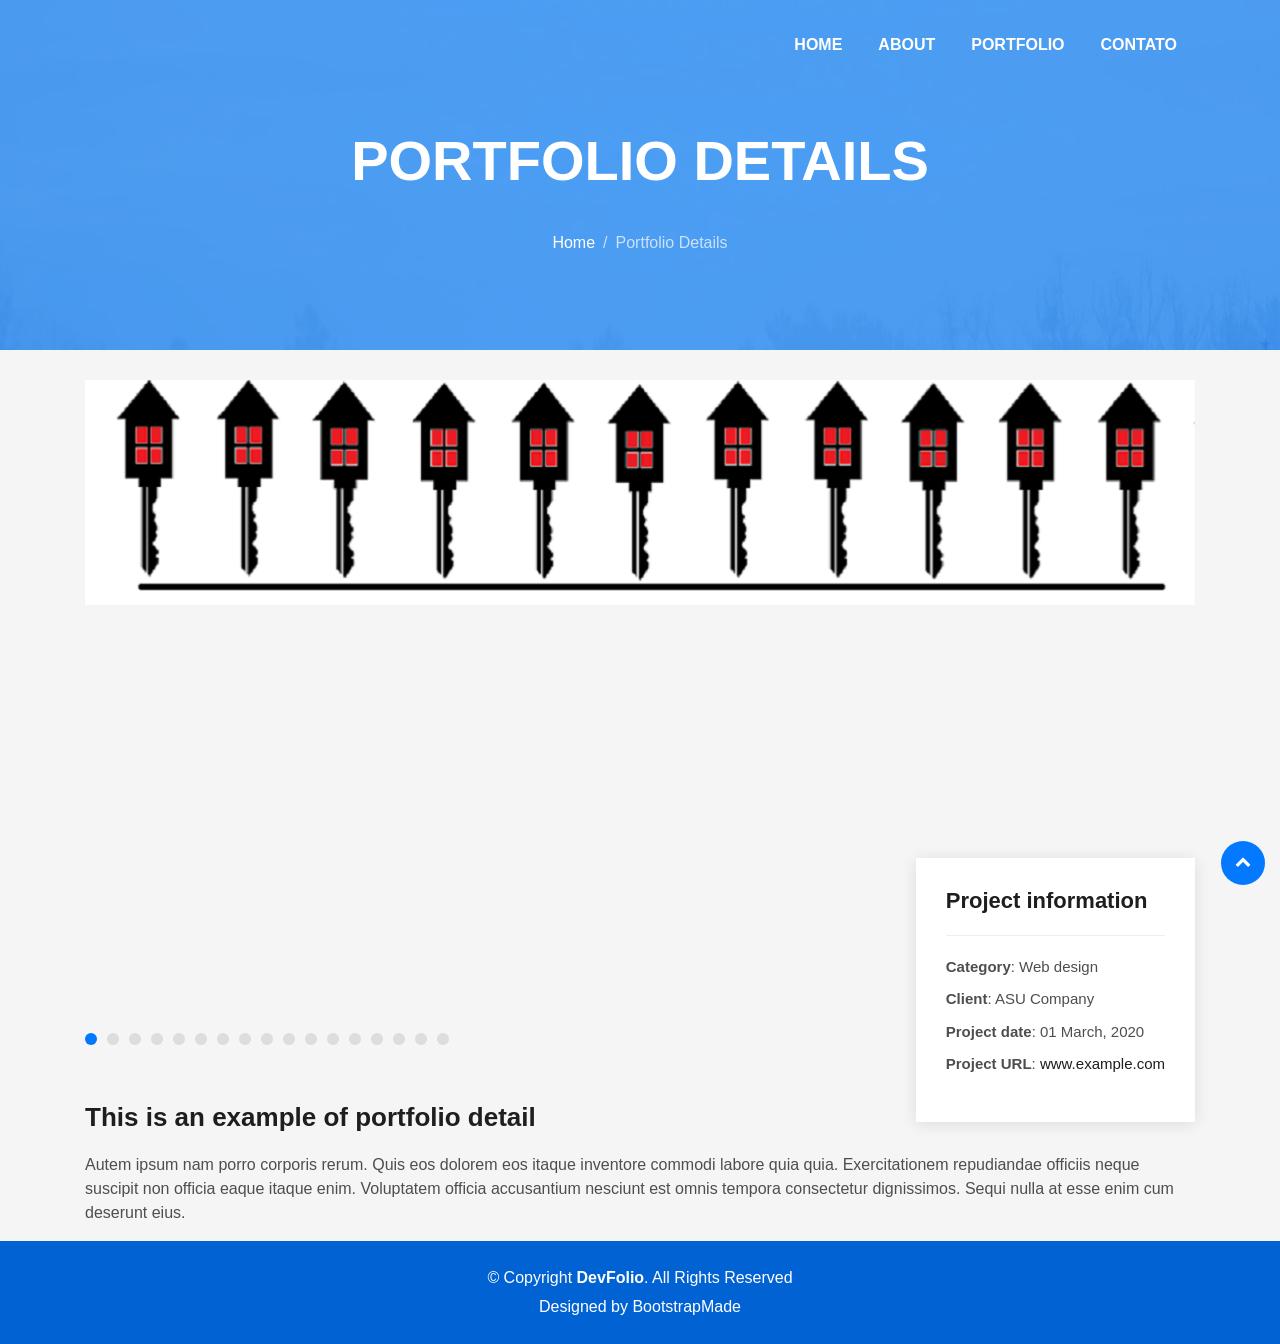
<file: portfolio-details.html>
<!DOCTYPE html>
<html lang="en">

<head>
  <meta charset="utf-8">
  <meta content="width=device-width, initial-scale=1.0" name="viewport">

  <title>Portfolio</title>
  <meta content="" name="descriptison">
  <meta content="" name="keywords">

  <!-- Favicons -->
  <link href="assets/img/favicon.png" rel="icon">
  <link href="assets/img/apple-touch-icon.png" rel="apple-touch-icon">

  <!-- Vendor CSS Files -->
  <link href="assets/vendor/bootstrap/css/bootstrap.min.css" rel="stylesheet">
  <link href="assets/vendor/font-awesome/css/font-awesome.min.css" rel="stylesheet">
  <link href="assets/vendor/ionicons/css/ionicons.min.css" rel="stylesheet">
  <link href="assets/vendor/owl.carousel/assets/owl.carousel.min.css" rel="stylesheet">
  <link href="assets/vendor/venobox/venobox.css" rel="stylesheet">

  <!-- Template Main CSS File -->
  <link href="assets/css/style.css" rel="stylesheet">

  <!-- =======================================================
  * Template Name: DevFolio - v2.3.0
  * Template URL: https://bootstrapmade.com/devfolio-bootstrap-portfolio-html-template/
  * Author: BootstrapMade.com
  * License: https://bootstrapmade.com/license/
  ======================================================== -->
</head>

<body id="page-top">

  <!-- ======= Header/ Navbar ======= -->
  <nav class="navbar navbar-b navbar-trans navbar-expand-md fixed-top" id="mainNav">
    <div class="container">
      <!--<a class="navbar-brand js-scroll" href="#page-top">DevFolio</a>-->
      <button class="navbar-toggler collapsed" type="button" data-toggle="collapse" data-target="#navbarDefault" aria-controls="navbarDefault" aria-expanded="false" aria-label="Toggle navigation">
        <span></span>
        <span></span>
        <span></span>
      </button>
      <div class="navbar-collapse collapse justify-content-end" id="navbarDefault">
        <ul class="navbar-nav">
          <li class="nav-item">
            <a class="nav-link js-scroll active" href="index.html">Home</a>
          </li>
          <li class="nav-item">
            <a class="nav-link js-scroll" href="#about">About</a>
          <!-- </li>
          <li class="nav-item">
            <a class="nav-link js-scroll" href="#service">Services</a>
          </li> -->
          <li class="nav-item">
            <a class="nav-link js-scroll" href="#work">Portfolio</a>
          </li>
          <!-- <li class="nav-item">
            <a class="nav-link js-scroll" href="#blog">Blog</a>
          </li> -->
          <li class="nav-item">
            <a class="nav-link js-scroll" href="#contact">Contato</a>
          </li>
        </ul>
      </div>
    </div>
  </nav>

  <div class="intro intro-single route bg-image" style="background-image: url(assets/img/overlay-bg.jpg)">
    <div class="overlay-mf"></div>
    <div class="intro-content display-table">
      <div class="table-cell">
        <div class="container">
          <h2 class="intro-title mb-4">Portfolio Details</h2>
          <ol class="breadcrumb d-flex justify-content-center">
            <li class="breadcrumb-item">
              <a href="#">Home</a>
            </li>
            <li class="breadcrumb-item active">Portfolio Details</li>
          </ol>
        </div>
      </div>
    </div>
  </div>

  <main id="main">

    <!-- ======= Portfolio Details Section ======= -->
    <section class="portfolio-details">
      <div class="container">

        <div class="portfolio-details-container">

          <div class="owl-carousel portfolio-details-carousel">
            <img src="assets/images/chaves.png" class="img-fluid" alt="">
            <img src="assets/img/portfolio-details-2.jpg" class="img-fluid" alt="">
            <img src="assets/img/portfolio-details-3.jpg" class="img-fluid" alt="">
			<img src="assets/img/portfolio-details-3.jpg" class="img-fluid" alt="">
			<img src="assets/img/portfolio-details-3.jpg" class="img-fluid" alt="">
			<img src="assets/img/portfolio-details-3.jpg" class="img-fluid" alt="">
			<img src="assets/img/portfolio-details-3.jpg" class="img-fluid" alt="">
			<img src="assets/img/portfolio-details-3.jpg" class="img-fluid" alt="">
			<img src="assets/img/portfolio-details-3.jpg" class="img-fluid" alt="">
			<img src="assets/img/portfolio-details-3.jpg" class="img-fluid" alt="">
			<img src="assets/img/portfolio-details-3.jpg" class="img-fluid" alt="">
			<img src="assets/img/portfolio-details-3.jpg" class="img-fluid" alt="">
			<img src="assets/img/portfolio-details-3.jpg" class="img-fluid" alt="">
			<img src="assets/img/portfolio-details-3.jpg" class="img-fluid" alt="">
			<img src="assets/img/portfolio-details-3.jpg" class="img-fluid" alt="">
			<img src="assets/img/portfolio-details-3.jpg" class="img-fluid" alt="">
			<img src="assets/img/portfolio-details-3.jpg" class="img-fluid" alt="">
          </div>

          <div class="portfolio-info">
            <h3>Project information</h3>
            <ul>
              <li><strong>Category</strong>: Web design</li>
              <li><strong>Client</strong>: ASU Company</li>
              <li><strong>Project date</strong>: 01 March, 2020</li>
              <li><strong>Project URL</strong>: <a href="#">www.example.com</a></li>
            </ul>
          </div>

        </div>

        <div class="portfolio-description">
          <h2>This is an example of portfolio detail</h2>
          <p>
            Autem ipsum nam porro corporis rerum. Quis eos dolorem eos itaque inventore commodi labore quia quia. Exercitationem repudiandae officiis neque suscipit non officia eaque itaque enim. Voluptatem officia accusantium nesciunt est omnis tempora consectetur dignissimos. Sequi nulla at esse enim cum deserunt eius.
          </p>
        </div>
      </div>
    </section><!-- End Portfolio Details Section -->

  </main><!-- End #main -->

  <!-- ======= Footer ======= -->
  <footer>
    <div class="container">
      <div class="row">
        <div class="col-sm-12">
          <div class="copyright-box">
            <p class="copyright">&copy; Copyright <strong>DevFolio</strong>. All Rights Reserved</p>
            <div class="credits">
              <!--
              All the links in the footer should remain intact.
              You can delete the links only if you purchased the pro version.
              Licensing information: https://bootstrapmade.com/license/
              Purchase the pro version with working PHP/AJAX contact form: https://bootstrapmade.com/buy/?theme=DevFolio
            -->
              Designed by <a href="https://bootstrapmade.com/">BootstrapMade</a>
            </div>
          </div>
        </div>
      </div>
    </div>
  </footer><!-- End  Footer -->

  <a href="#" class="back-to-top"><i class="fa fa-chevron-up"></i></a>
  <div id="preloader"></div>

  <!-- Vendor JS Files -->
  <script src="assets/vendor/jquery/jquery.min.js"></script>
  <script src="assets/vendor/bootstrap/js/bootstrap.bundle.min.js"></script>
  <script src="assets/vendor/jquery.easing/jquery.easing.min.js"></script>
  <script src="assets/vendor/php-email-form/validate.js"></script>
  <script src="assets/vendor/waypoints/jquery.waypoints.min.js"></script>
  <script src="assets/vendor/counterup/jquery.counterup.min.js"></script>
  <script src="assets/vendor/owl.carousel/owl.carousel.min.js"></script>
  <script src="assets/vendor/typed.js/typed.min.js"></script>
  <script src="assets/vendor/venobox/venobox.min.js"></script>

  <!-- Template Main JS File -->
  <script src="assets/js/main.js"></script>

</body>

</html>
</file>
<file: assets/vendor/venobox/venobox.css>
/* ------ venobox.css --------*/
.vbox-overlay *, .vbox-overlay *:before, .vbox-overlay *:after{
    -webkit-backface-visibility: hidden;
    -webkit-box-sizing:border-box;
    -moz-box-sizing:border-box;
    box-sizing:border-box;
}
.vbox-overlay * { 
    -webkit-backface-visibility: visible;
    backface-visibility: visible;
}
.vbox-overlay{
    display: -webkit-flex;
    display: flex;
    -webkit-flex-direction: column;
    flex-direction: column;
    -webkit-justify-content: center;
    justify-content: center;
    -webkit-align-items: center;
    align-items: center;
    position: fixed;
    left: 0;
    top: 0;
    bottom: 0;
    right: 0;
    z-index: 999999;
}

/* ----- navigation ----- */
.vbox-title{
    width: 100%;
    height: 40px;
    float: left;
    text-align: center;
    line-height: 28px;
    font-size: 12px;
    padding: 6px 50px;
    overflow: hidden;
    position: fixed;
    display: none;
    left: 0;
    z-index: 89;
}
.vbox-close{
    cursor: pointer;
    position: fixed;
    top: -1px;
    right: 0;
    width: 50px;
    height: 40px;
    padding: 6px;
    display: block;
    background-position:10px center;
    overflow: hidden;
    font-size: 24px;
    line-height: 1;
    text-align: center;
    z-index: 99;
}
.vbox-left{
    cursor: pointer;
    position: fixed;
    left: 0;
    height: 40px;
    overflow: hidden;
    line-height: 28px;
    font-size: 12px;
    z-index: 99;
    display: flex;
    align-items:center;
}
.vbox-num{
    display: inline-block;
    margin: 6px 0 6px 15px;
}
/* ----- Social share ----- */
.vbox-share{
    line-height: 28px;
    font-size: 12px;
    overflow: hidden;
    position: fixed;
    left: 0;
    z-index: 98;
    display: flex;
    align-items:center;
    justify-content: center;
    width: 100%;
    text-align: center;
}
.vbox-share svg{
    max-height: 28px;
    width: 28px;
    z-index: 10;
    margin-left: 12px;
    margin-top: 6px;
    margin-bottom: 6px;
    vertical-align: middle;
}


/* ----- navigation ARROWS ----- */
.vbox-next, .vbox-prev{
    position: fixed;
    top: 50%;
    margin-top: -15px;
    overflow: hidden;
    cursor: pointer;
    display: block;
    width: 45px;
    height: 45px;
    z-index: 99;
}
.vbox-next span, .vbox-prev span{
    position: relative;
    width: 20px;
    height: 20px;
    border: 2px solid transparent;
    border-top-color: #B6B6B6;
    border-right-color: #B6B6B6;
    text-indent: -100px;
    position: absolute;
    top: 8px;
    display: block;
}
.vbox-prev{
    left: 15px;
}
.vbox-next{
    right: 15px;
}
.vbox-prev span{
    left: 10px;
    -ms-transform: rotate(-135deg);
    -webkit-transform: rotate(-135deg);
    transform: rotate(-135deg);
}
.vbox-next span{
    -ms-transform: rotate(45deg);
    -webkit-transform: rotate(45deg);
    transform: rotate(45deg);
    right: 10px;
}
/* ------- inline window ------ */
.vbox-inline{
    width: 420px;
    height: 315px;
    height: 70vh;
    padding: 10px;
    background: #fff;
    margin: 0 auto;
    overflow: auto;
    text-align: left;
}
/* ------- Video & iFrames window ------ */
.venoframe{
    max-width: 100%;
    width: 100%;
    border: none;
    width: 100%;
    height: 260px;
    height: 70vh;
}
.venoframe.vbvid{
    height: 260px;
}
@media (min-width: 768px) {
    .venoframe, .vbox-inline{
        width: 90%;
        height: 360px;
        height: 70vh;
    }
    .venoframe.vbvid{
        width: 640px;
        height: 360px;
    }
}
@media (min-width: 992px) {
    .venoframe, .vbox-inline{
        max-width: 1200px;
        width: 80%;
        height: 540px;
        height: 70vh;
    }
    .venoframe.vbvid{
        width: 960px;
        height: 540px;
    }
}
/* 
Please do NOT edit this part! 
or at least read this note: http://i.imgur.com/7C0ws9e.gif
*/
.vbox-open{
    overflow: hidden;
}
.vbox-container{
    position: absolute;
    left: 0;
    right: 0;
    top: 0;
    bottom: 0;
    overflow-x: hidden;
    overflow-y: scroll;
    overflow-scrolling: touch;
    -webkit-overflow-scrolling: touch;
    z-index: 20;
    max-height: 100%;

}

.vbox-content{
    text-align: center;
    float: left;
    width: 100%;
    position: relative;
    overflow: hidden;
    padding: 20px 4%;
}
.vbox-container img{
    max-width: 100%;
    height: auto;
}
.vbox-figlio{
    box-shadow: 0 0 12px rgba(0,0,0,0.19), 0 6px 6px rgba(0,0,0,0.23);
    max-width: 100%;
    text-align: initial;
}
img.vbox-figlio{
    -webkit-user-select: none;
-khtml-user-select: none;
-moz-user-select: none;
-o-user-select: none;
user-select: none;
}
.vbox-content.swipe-left{
    margin-left: -200px !important;
}
.vbox-content.swipe-right{
    margin-left: 200px !important;
}
.vbox-animated{
    webkit-transition: margin 300ms ease-out;
    transition: margin 300ms ease-out;
}

/* ---------- preloader ----------
 * SPINKIT 
 * http://tobiasahlin.com/spinkit/
-------------------------------- */
.sk-double-bounce,.sk-rotating-plane{width:40px;height:40px;margin:40px auto}.sk-rotating-plane{background-color:#333;-webkit-animation:sk-rotatePlane 1.2s infinite ease-in-out;animation:sk-rotatePlane 1.2s infinite ease-in-out}@-webkit-keyframes sk-rotatePlane{0%{-webkit-transform:perspective(120px) rotateX(0) rotateY(0);transform:perspective(120px) rotateX(0) rotateY(0)}50%{-webkit-transform:perspective(120px) rotateX(-180.1deg) rotateY(0);transform:perspective(120px) rotateX(-180.1deg) rotateY(0)}100%{-webkit-transform:perspective(120px) rotateX(-180deg) rotateY(-179.9deg);transform:perspective(120px) rotateX(-180deg) rotateY(-179.9deg)}}@keyframes sk-rotatePlane{0%{-webkit-transform:perspective(120px) rotateX(0) rotateY(0);transform:perspective(120px) rotateX(0) rotateY(0)}50%{-webkit-transform:perspective(120px) rotateX(-180.1deg) rotateY(0);transform:perspective(120px) rotateX(-180.1deg) rotateY(0)}100%{-webkit-transform:perspective(120px) rotateX(-180deg) rotateY(-179.9deg);transform:perspective(120px) rotateX(-180deg) rotateY(-179.9deg)}}.sk-double-bounce{position:relative}.sk-double-bounce .sk-child{width:100%;height:100%;border-radius:50%;background-color:#333;opacity:.6;position:absolute;top:0;left:0;-webkit-animation:sk-doubleBounce 2s infinite ease-in-out;animation:sk-doubleBounce 2s infinite ease-in-out}.sk-chasing-dots .sk-child,.sk-spinner-pulse,.sk-three-bounce .sk-child{background-color:#333;border-radius:100%}.sk-double-bounce .sk-double-bounce2{-webkit-animation-delay:-1s;animation-delay:-1s}@-webkit-keyframes sk-doubleBounce{0%,100%{-webkit-transform:scale(0);transform:scale(0)}50%{-webkit-transform:scale(1);transform:scale(1)}}@keyframes sk-doubleBounce{0%,100%{-webkit-transform:scale(0);transform:scale(0)}50%{-webkit-transform:scale(1);transform:scale(1)}}.sk-wave{margin:40px auto;width:50px;height:40px;text-align:center;font-size:10px}.sk-wave .sk-rect{background-color:#333;height:100%;width:6px;display:inline-block;-webkit-animation:sk-waveStretchDelay 1.2s infinite ease-in-out;animation:sk-waveStretchDelay 1.2s infinite ease-in-out}.sk-wave .sk-rect1{-webkit-animation-delay:-1.2s;animation-delay:-1.2s}.sk-wave .sk-rect2{-webkit-animation-delay:-1.1s;animation-delay:-1.1s}.sk-wave .sk-rect3{-webkit-animation-delay:-1s;animation-delay:-1s}.sk-wave .sk-rect4{-webkit-animation-delay:-.9s;animation-delay:-.9s}.sk-wave .sk-rect5{-webkit-animation-delay:-.8s;animation-delay:-.8s}@-webkit-keyframes sk-waveStretchDelay{0%,100%,40%{-webkit-transform:scaleY(.4);transform:scaleY(.4)}20%{-webkit-transform:scaleY(1);transform:scaleY(1)}}@keyframes sk-waveStretchDelay{0%,100%,40%{-webkit-transform:scaleY(.4);transform:scaleY(.4)}20%{-webkit-transform:scaleY(1);transform:scaleY(1)}}.sk-wandering-cubes{margin:40px auto;width:40px;height:40px;position:relative}.sk-wandering-cubes .sk-cube{background-color:#333;width:10px;height:10px;position:absolute;top:0;left:0;-webkit-animation:sk-wanderingCube 1.8s ease-in-out -1.8s infinite both;animation:sk-wanderingCube 1.8s ease-in-out -1.8s infinite both}.sk-chasing-dots,.sk-spinner-pulse{width:40px;height:40px;margin:40px auto}.sk-wandering-cubes .sk-cube2{-webkit-animation-delay:-.9s;animation-delay:-.9s}@-webkit-keyframes sk-wanderingCube{0%{-webkit-transform:rotate(0);transform:rotate(0)}25%{-webkit-transform:translateX(30px) rotate(-90deg) scale(.5);transform:translateX(30px) rotate(-90deg) scale(.5)}50%{-webkit-transform:translateX(30px) translateY(30px) rotate(-179deg);transform:translateX(30px) translateY(30px) rotate(-179deg)}50.1%{-webkit-transform:translateX(30px) translateY(30px) rotate(-180deg);transform:translateX(30px) translateY(30px) rotate(-180deg)}75%{-webkit-transform:translateX(0) translateY(30px) rotate(-270deg) scale(.5);transform:translateX(0) translateY(30px) rotate(-270deg) scale(.5)}100%{-webkit-transform:rotate(-360deg);transform:rotate(-360deg)}}@keyframes sk-wanderingCube{0%{-webkit-transform:rotate(0);transform:rotate(0)}25%{-webkit-transform:translateX(30px) rotate(-90deg) scale(.5);transform:translateX(30px) rotate(-90deg) scale(.5)}50%{-webkit-transform:translateX(30px) translateY(30px) rotate(-179deg);transform:translateX(30px) translateY(30px) rotate(-179deg)}50.1%{-webkit-transform:translateX(30px) translateY(30px) rotate(-180deg);transform:translateX(30px) translateY(30px) rotate(-180deg)}75%{-webkit-transform:translateX(0) translateY(30px) rotate(-270deg) scale(.5);transform:translateX(0) translateY(30px) rotate(-270deg) scale(.5)}100%{-webkit-transform:rotate(-360deg);transform:rotate(-360deg)}}.sk-spinner-pulse{-webkit-animation:sk-pulseScaleOut 1s infinite ease-in-out;animation:sk-pulseScaleOut 1s infinite ease-in-out}@-webkit-keyframes sk-pulseScaleOut{0%{-webkit-transform:scale(0);transform:scale(0)}100%{-webkit-transform:scale(1);transform:scale(1);opacity:0}}@keyframes sk-pulseScaleOut{0%{-webkit-transform:scale(0);transform:scale(0)}100%{-webkit-transform:scale(1);transform:scale(1);opacity:0}}.sk-chasing-dots{position:relative;text-align:center;-webkit-animation:sk-chasingDotsRotate 2s infinite linear;animation:sk-chasingDotsRotate 2s infinite linear}.sk-chasing-dots .sk-child{width:60%;height:60%;display:inline-block;position:absolute;top:0;-webkit-animation:sk-chasingDotsBounce 2s infinite ease-in-out;animation:sk-chasingDotsBounce 2s infinite ease-in-out}.sk-chasing-dots .sk-dot2{top:auto;bottom:0;-webkit-animation-delay:-1s;animation-delay:-1s}@-webkit-keyframes sk-chasingDotsRotate{100%{-webkit-transform:rotate(360deg);transform:rotate(360deg)}}@keyframes sk-chasingDotsRotate{100%{-webkit-transform:rotate(360deg);transform:rotate(360deg)}}@-webkit-keyframes sk-chasingDotsBounce{0%,100%{-webkit-transform:scale(0);transform:scale(0)}50%{-webkit-transform:scale(1);transform:scale(1)}}@keyframes sk-chasingDotsBounce{0%,100%{-webkit-transform:scale(0);transform:scale(0)}50%{-webkit-transform:scale(1);transform:scale(1)}}.sk-three-bounce{margin:40px auto;width:80px;text-align:center}.sk-three-bounce .sk-child{width:20px;height:20px;display:inline-block;-webkit-animation:sk-three-bounce 1.4s ease-in-out 0s infinite both;animation:sk-three-bounce 1.4s ease-in-out 0s infinite both}.sk-circle .sk-child:before,.sk-fading-circle .sk-circle:before{display:block;border-radius:100%;content:'';background-color:#333}.sk-three-bounce .sk-bounce1{-webkit-animation-delay:-.32s;animation-delay:-.32s}.sk-three-bounce .sk-bounce2{-webkit-animation-delay:-.16s;animation-delay:-.16s}@-webkit-keyframes sk-three-bounce{0%,100%,80%{-webkit-transform:scale(0);transform:scale(0)}40%{-webkit-transform:scale(1);transform:scale(1)}}@keyframes sk-three-bounce{0%,100%,80%{-webkit-transform:scale(0);transform:scale(0)}40%{-webkit-transform:scale(1);transform:scale(1)}}.sk-circle{margin:40px auto;width:40px;height:40px;position:relative}.sk-circle .sk-child{width:100%;height:100%;position:absolute;left:0;top:0}.sk-circle .sk-child:before{margin:0 auto;width:15%;height:15%;-webkit-animation:sk-circleBounceDelay 1.2s infinite ease-in-out both;animation:sk-circleBounceDelay 1.2s infinite ease-in-out both}.sk-circle .sk-circle2{-webkit-transform:rotate(30deg);-ms-transform:rotate(30deg);transform:rotate(30deg)}.sk-circle .sk-circle3{-webkit-transform:rotate(60deg);-ms-transform:rotate(60deg);transform:rotate(60deg)}.sk-circle .sk-circle4{-webkit-transform:rotate(90deg);-ms-transform:rotate(90deg);transform:rotate(90deg)}.sk-circle .sk-circle5{-webkit-transform:rotate(120deg);-ms-transform:rotate(120deg);transform:rotate(120deg)}.sk-circle .sk-circle6{-webkit-transform:rotate(150deg);-ms-transform:rotate(150deg);transform:rotate(150deg)}.sk-circle .sk-circle7{-webkit-transform:rotate(180deg);-ms-transform:rotate(180deg);transform:rotate(180deg)}.sk-circle .sk-circle8{-webkit-transform:rotate(210deg);-ms-transform:rotate(210deg);transform:rotate(210deg)}.sk-circle .sk-circle9{-webkit-transform:rotate(240deg);-ms-transform:rotate(240deg);transform:rotate(240deg)}.sk-circle .sk-circle10{-webkit-transform:rotate(270deg);-ms-transform:rotate(270deg);transform:rotate(270deg)}.sk-circle .sk-circle11{-webkit-transform:rotate(300deg);-ms-transform:rotate(300deg);transform:rotate(300deg)}.sk-circle .sk-circle12{-webkit-transform:rotate(330deg);-ms-transform:rotate(330deg);transform:rotate(330deg)}.sk-circle .sk-circle2:before{-webkit-animation-delay:-1.1s;animation-delay:-1.1s}.sk-circle .sk-circle3:before{-webkit-animation-delay:-1s;animation-delay:-1s}.sk-circle .sk-circle4:before{-webkit-animation-delay:-.9s;animation-delay:-.9s}.sk-circle .sk-circle5:before{-webkit-animation-delay:-.8s;animation-delay:-.8s}.sk-circle .sk-circle6:before{-webkit-animation-delay:-.7s;animation-delay:-.7s}.sk-circle .sk-circle7:before{-webkit-animation-delay:-.6s;animation-delay:-.6s}.sk-circle .sk-circle8:before{-webkit-animation-delay:-.5s;animation-delay:-.5s}.sk-circle .sk-circle9:before{-webkit-animation-delay:-.4s;animation-delay:-.4s}.sk-circle .sk-circle10:before{-webkit-animation-delay:-.3s;animation-delay:-.3s}.sk-circle .sk-circle11:before{-webkit-animation-delay:-.2s;animation-delay:-.2s}.sk-circle .sk-circle12:before{-webkit-animation-delay:-.1s;animation-delay:-.1s}@-webkit-keyframes sk-circleBounceDelay{0%,100%,80%{-webkit-transform:scale(0);transform:scale(0)}40%{-webkit-transform:scale(1);transform:scale(1)}}@keyframes sk-circleBounceDelay{0%,100%,80%{-webkit-transform:scale(0);transform:scale(0)}40%{-webkit-transform:scale(1);transform:scale(1)}}.sk-cube-grid{width:40px;height:40px;margin:40px auto}.sk-cube-grid .sk-cube{width:33.33%;height:33.33%;background-color:#333;float:left;-webkit-animation:sk-cubeGridScaleDelay 1.3s infinite ease-in-out;animation:sk-cubeGridScaleDelay 1.3s infinite ease-in-out}.sk-cube-grid .sk-cube1{-webkit-animation-delay:.2s;animation-delay:.2s}.sk-cube-grid .sk-cube2{-webkit-animation-delay:.3s;animation-delay:.3s}.sk-cube-grid .sk-cube3{-webkit-animation-delay:.4s;animation-delay:.4s}.sk-cube-grid .sk-cube4{-webkit-animation-delay:.1s;animation-delay:.1s}.sk-cube-grid .sk-cube5{-webkit-animation-delay:.2s;animation-delay:.2s}.sk-cube-grid .sk-cube6{-webkit-animation-delay:.3s;animation-delay:.3s}.sk-cube-grid .sk-cube7{-webkit-animation-delay:0ms;animation-delay:0ms}.sk-cube-grid .sk-cube8{-webkit-animation-delay:.1s;animation-delay:.1s}.sk-cube-grid .sk-cube9{-webkit-animation-delay:.2s;animation-delay:.2s}@-webkit-keyframes sk-cubeGridScaleDelay{0%,100%,70%{-webkit-transform:scale3D(1,1,1);transform:scale3D(1,1,1)}35%{-webkit-transform:scale3D(0,0,1);transform:scale3D(0,0,1)}}@keyframes sk-cubeGridScaleDelay{0%,100%,70%{-webkit-transform:scale3D(1,1,1);transform:scale3D(1,1,1)}35%{-webkit-transform:scale3D(0,0,1);transform:scale3D(0,0,1)}}.sk-fading-circle{margin:40px auto;width:40px;height:40px;position:relative}.sk-fading-circle .sk-circle{width:100%;height:100%;position:absolute;left:0;top:0}.sk-fading-circle .sk-circle:before{margin:0 auto;width:15%;height:15%;-webkit-animation:sk-circleFadeDelay 1.2s infinite ease-in-out both;animation:sk-circleFadeDelay 1.2s infinite ease-in-out both}.sk-fading-circle .sk-circle2{-webkit-transform:rotate(30deg);-ms-transform:rotate(30deg);transform:rotate(30deg)}.sk-fading-circle .sk-circle3{-webkit-transform:rotate(60deg);-ms-transform:rotate(60deg);transform:rotate(60deg)}.sk-fading-circle .sk-circle4{-webkit-transform:rotate(90deg);-ms-transform:rotate(90deg);transform:rotate(90deg)}.sk-fading-circle .sk-circle5{-webkit-transform:rotate(120deg);-ms-transform:rotate(120deg);transform:rotate(120deg)}.sk-fading-circle .sk-circle6{-webkit-transform:rotate(150deg);-ms-transform:rotate(150deg);transform:rotate(150deg)}.sk-fading-circle .sk-circle7{-webkit-transform:rotate(180deg);-ms-transform:rotate(180deg);transform:rotate(180deg)}.sk-fading-circle .sk-circle8{-webkit-transform:rotate(210deg);-ms-transform:rotate(210deg);transform:rotate(210deg)}.sk-fading-circle .sk-circle9{-webkit-transform:rotate(240deg);-ms-transform:rotate(240deg);transform:rotate(240deg)}.sk-fading-circle .sk-circle10{-webkit-transform:rotate(270deg);-ms-transform:rotate(270deg);transform:rotate(270deg)}.sk-fading-circle .sk-circle11{-webkit-transform:rotate(300deg);-ms-transform:rotate(300deg);transform:rotate(300deg)}.sk-fading-circle .sk-circle12{-webkit-transform:rotate(330deg);-ms-transform:rotate(330deg);transform:rotate(330deg)}.sk-fading-circle .sk-circle2:before{-webkit-animation-delay:-1.1s;animation-delay:-1.1s}.sk-fading-circle .sk-circle3:before{-webkit-animation-delay:-1s;animation-delay:-1s}.sk-fading-circle .sk-circle4:before{-webkit-animation-delay:-.9s;animation-delay:-.9s}.sk-fading-circle .sk-circle5:before{-webkit-animation-delay:-.8s;animation-delay:-.8s}.sk-fading-circle .sk-circle6:before{-webkit-animation-delay:-.7s;animation-delay:-.7s}.sk-fading-circle .sk-circle7:before{-webkit-animation-delay:-.6s;animation-delay:-.6s}.sk-fading-circle .sk-circle8:before{-webkit-animation-delay:-.5s;animation-delay:-.5s}.sk-fading-circle .sk-circle9:before{-webkit-animation-delay:-.4s;animation-delay:-.4s}.sk-fading-circle .sk-circle10:before{-webkit-animation-delay:-.3s;animation-delay:-.3s}.sk-fading-circle .sk-circle11:before{-webkit-animation-delay:-.2s;animation-delay:-.2s}.sk-fading-circle .sk-circle12:before{-webkit-animation-delay:-.1s;animation-delay:-.1s}@-webkit-keyframes sk-circleFadeDelay{0%,100%,39%{opacity:0}40%{opacity:1}}@keyframes sk-circleFadeDelay{0%,100%,39%{opacity:0}40%{opacity:1}}.sk-folding-cube{margin:40px auto;width:40px;height:40px;position:relative;-webkit-transform:rotateZ(45deg);transform:rotateZ(45deg)}.sk-folding-cube .sk-cube{float:left;width:50%;height:50%;position:relative;-webkit-transform:scale(1.1);-ms-transform:scale(1.1);transform:scale(1.1)}.sk-folding-cube .sk-cube:before{content:'';position:absolute;top:0;left:0;width:100%;height:100%;background-color:#333;-webkit-animation:sk-foldCubeAngle 2.4s infinite linear both;animation:sk-foldCubeAngle 2.4s infinite linear both;-webkit-transform-origin:100% 100%;-ms-transform-origin:100% 100%;transform-origin:100% 100%}.sk-folding-cube .sk-cube2{-webkit-transform:scale(1.1) rotateZ(90deg);transform:scale(1.1) rotateZ(90deg)}.sk-folding-cube .sk-cube3{-webkit-transform:scale(1.1) rotateZ(180deg);transform:scale(1.1) rotateZ(180deg)}.sk-folding-cube .sk-cube4{-webkit-transform:scale(1.1) rotateZ(270deg);transform:scale(1.1) rotateZ(270deg)}.sk-folding-cube .sk-cube2:before{-webkit-animation-delay:.3s;animation-delay:.3s}.sk-folding-cube .sk-cube3:before{-webkit-animation-delay:.6s;animation-delay:.6s}.sk-folding-cube .sk-cube4:before{-webkit-animation-delay:.9s;animation-delay:.9s}@-webkit-keyframes sk-foldCubeAngle{0%,10%{-webkit-transform:perspective(140px) rotateX(-180deg);transform:perspective(140px) rotateX(-180deg);opacity:0}25%,75%{-webkit-transform:perspective(140px) rotateX(0);transform:perspective(140px) rotateX(0);opacity:1}100%,90%{-webkit-transform:perspective(140px) rotateY(180deg);transform:perspective(140px) rotateY(180deg);opacity:0}}@keyframes sk-foldCubeAngle{0%,10%{-webkit-transform:perspective(140px) rotateX(-180deg);transform:perspective(140px) rotateX(-180deg);opacity:0}25%,75%{-webkit-transform:perspective(140px) rotateX(0);transform:perspective(140px) rotateX(0);opacity:1}100%,90%{-webkit-transform:perspective(140px) rotateY(180deg);transform:perspective(140px) rotateY(180deg);opacity:0}}
</file>
<file: assets/css/style.css>
/**
* Template Name: DevFolio - v2.3.0
* Template URL: https://bootstrapmade.com/devfolio-bootstrap-portfolio-html-template/
* Author: BootstrapMade.com
* License: https://bootstrapmade.com/license/
*/

/*--------------------------------------------------------------
# General
--------------------------------------------------------------*/
body {
  background-color: #f5f5f5;
  color: #4e4e4e;
}

h1,
h2,
h3,
h4,
h5,
h6 {
  color: #1e1e1e;
}

a {
  color: #1e1e1e;
  transition: all 0.5s ease-in-out;
}

a:hover {
  color: #0078ff;
  text-decoration: none;
  transition: all 0.5s ease-in-out;
}

.p-r {
  position: relative;
}

.color-a {
  color: #0078ff;
}

.color-d {
  color: #f5f5f5;
}

.color-text-a {
  color: #4e4e4e;
}

.box-shadow, .paralax-mf, .service-box, .work-box, .card-blog {
  box-shadow: 0 13px 8px -10px rgba(0, 0, 0, 0.1);
}

.box-shadow-a, .button:hover {
  box-shadow: 0 0 0 4px #cde1f8;
}

.display-5 {
  font-size: 2.5rem;
  font-weight: 300;
  line-height: 1.1;
}

.display-6 {
  font-size: 2rem;
  font-weight: 300;
  line-height: 1.1;
}

.avatar {
  width: 32px;
  height: 32px;
  margin-right: 4px;
  overflow: hidden;
}

.bg-image {
  background-repeat: no-repeat;
  background-attachment: fixed;
  background-size: cover;
  background-position: center center;
}

@media (max-width: 1024px) {
  .bg-image {
    background-attachment: scroll;
  }
}

.overlay-mf {
  background-color: #0078ff;
}

.overlay-mf {
  position: absolute;
  top: 0;
  left: 0px;
  padding: 0;
  height: 100%;
  width: 100%;
  opacity: .7;
}

.paralax-mf {
  position: relative;
  padding: 8rem 0;
}

.display-table {
  width: 100%;
  height: 100%;
  display: table;
}

.table-cell {
  display: table-cell;
  vertical-align: middle;
}

/*--/ Sections /--*/
.sect-4 {
  padding: 4rem 0;
}

.sect-pt4 {
  padding-top: 4rem;
}

.sect-mt4 {
  margin-top: 4rem;
}

/*--/ Title s /--*/
.title-s {
  font-weight: 600;
  color: #1e1e1e;
  font-size: 1.1rem;
}

/*--/ Title A /--*/
.title-box {
  margin-bottom: 4rem;
}

.title-a {
  font-size: 3rem;
  font-weight: bold;
  text-transform: uppercase;
}

.subtitle-a {
  color: #4e4e4e;
}

.line-mf {
  width: 40px;
  height: 5px;
  background-color: #0078ff;
  margin: 0 auto;
}

/*--/ Title Left /--*/
.title-box-2 {
  margin-bottom: 3rem;
}

.title-left {
  font-size: 2rem;
  position: relative;
}

.title-left:before {
  content: '';
  position: absolute;
  height: 3px;
  background-color: #0078ff;
  width: 100px;
  bottom: -12px;
}

/*------/ Box /------*/
.box-pl2 {
  padding-left: 2rem;
}

.box-shadow-full {
  padding: 3rem 1.25rem;
  position: relative;
  background-color: #fff;
  margin-bottom: 3rem;
  z-index: 2;
  box-shadow: 0 1px 1px 0 rgba(0, 0, 0, 0.06), 0 2px 5px 0 rgba(0, 0, 0, 0.2);
}

@media (min-width: 768px) {
  .box-shadow-full {
    padding: 3rem;
  }
}

/*------/ Socials /------*/
.socials {
  padding: 1.5rem 0;
}

.socials ul li {
  display: inline-block;
}

.socials .ico-circle {
  height: 40px;
  width: 40px;
  font-size: 1.7rem;
  border-radius: 50%;
  line-height: 1.4;
  margin: 0 15px 0 0;
  box-shadow: 0 0 0 3px #0078ff;
  transition: all 500ms ease;
}

.socials .ico-circle:hover {
  background-color: #0078ff;
  color: #fff;
  box-shadow: 0 0 0 3px #cde1f8;
  transition: all 500ms ease;
}

/*------/ Ul resect /------*/
.ul-resect, .socials ul, .list-ico, .blog-wrapper .post-meta ul, .box-comments .list-comments, .widget-sidebar .list-sidebar, .widget-tags ul {
  list-style: none;
  padding-left: 0;
  margin-bottom: 0;
}

.list-ico {
  line-height: 2;
}

.list-ico span {
  color: #0078ff;
  margin-right: 10px;
}

/*------/ Ico Circle /------*/
.ico-circle {
  height: 100px;
  width: 100px;
  font-size: 2rem;
  border-radius: 50%;
  line-height: 1.55;
  margin: 0 auto;
  text-align: center;
  box-shadow: 0 0 0 10px #0078ff;
  display: block;
}

/*------/ Owl Carousel /------*/
.owl-theme .owl-dots {
  text-align: center;
  margin-top: 18px;
}

.owl-theme .owl-dots .owl-dot {
  display: inline-block;
}

.owl-theme .owl-dots .owl-dot span {
  width: 18px;
  height: 7px;
  margin: 5px 5px;
  background: #cde1f8;
  border: 0px solid #cde1f8;
  display: block;
  transition: all 0.6s ease-in-out;
  cursor: pointer;
}

.owl-theme .owl-dots .owl-dot:hover span {
  background-color: #cde1f8;
}

.owl-theme .owl-dots .owl-dot.active span {
  background-color: #1B1B1B;
  width: 25px;
}

/*--/ Scrolltop s /--*/
.scrolltop-mf {
  position: relative;
  display: none;
}

.scrolltop-mf span {
  z-index: 999;
  position: fixed;
  width: 42px;
  height: 42px;
  background-color: #0078ff;
  opacity: .7;
  font-size: 1.6rem;
  line-height: 1.5;
  text-align: center;
  color: #fff;
  top: auto;
  left: auto;
  right: 30px;
  bottom: 50px;
  cursor: pointer;
  border-radius: 50%;
}

/*------/ Back to top button /------*/
.back-to-top {
  position: fixed;
  display: none;
  background: #0078ff;
  color: #fff;
  width: 44px;
  height: 44px;
  text-align: center;
  line-height: 1;
  font-size: 16px;
  border-radius: 50%;
  right: 15px;
  bottom: 15px;
  transition: background 0.5s;
  z-index: 11;
}

.back-to-top i {
  padding-top: 12px;
  color: #fff;
}

@media (max-width: 768px) {
  .back-to-top {
    bottom: 15px;
  }
}

/*------/ Prelaoder /------*/
#preloader {
  position: fixed;
  top: 0;
  left: 0;
  right: 0;
  bottom: 0;
  z-index: 9999;
  overflow: hidden;
  background: #fff;
}

#preloader:before {
  content: "";
  position: fixed;
  top: calc(50% - 30px);
  left: calc(50% - 30px);
  border: 6px solid #f2f2f2;
  border-top: 6px solid #0078ff;
  border-radius: 50%;
  width: 60px;
  height: 60px;
  -webkit-animation: animate-preloader 1s linear infinite;
  animation: animate-preloader 1s linear infinite;
}

@-webkit-keyframes animate-preloader {
  0% {
    transform: rotate(0deg);
  }
  100% {
    transform: rotate(360deg);
  }
}

@keyframes animate-preloader {
  0% {
    transform: rotate(0deg);
  }
  100% {
    transform: rotate(360deg);
  }
}

/*------/ Button /------*/
.button {
  display: inline-block;
  padding: .3rem .6rem;
  text-align: center;
  vertical-align: middle;
  -webkit-user-select: none;
  -moz-user-select: none;
  -ms-user-select: none;
  user-select: none;
  font-size: 1rem;
  border-radius: .3rem;
  border: 1px solid transparent;
  transition: all 500ms ease;
  cursor: pointer;
}

.button:focus {
  outline: 0;
}

.button:hover {
  background-color: #0062d3;
  color: #fff;
  transition: all 500ms ease;
}

.button-a {
  background-color: #0078ff;
  color: #fff;
  border-color: #cde1f8;
}

.button-big {
  padding: .9rem 2.3rem;
  font-size: 1.2rem;
}

.button-rouded {
  border-radius: 5rem;
}

.btn-lg {
  padding: .5rem 1rem;
  font-size: 1.25rem;
  line-height: 1.5;
  border-radius: .3rem;
}

/*--------------------------------------------------------------
# Nav Bar
--------------------------------------------------------------*/
.navbar-b {
  transition: all .5s ease-in-out;
  background-color: transparent;
  padding-top: 1.563rem;
  padding-bottom: 1.563rem;
}

.navbar-b.navbar-reduce {
  box-shadow: 0px 6px 9px 0px rgba(0, 0, 0, 0.06);
}

.navbar-b.navbar-trans .nav-item, .navbar-b.navbar-reduce .nav-item {
  position: relative;
  padding-right: 10px;
  padding-left: 0;
}

@media (min-width: 768px) {
  .navbar-b.navbar-trans .nav-item, .navbar-b.navbar-reduce .nav-item {
    padding-left: 10px;
  }
}

.navbar-b.navbar-trans .nav-link, .navbar-b.navbar-reduce .nav-link {
  color: #fff;
  text-transform: uppercase;
  font-weight: 600;
}

.navbar-b.navbar-trans .nav-link:before, .navbar-b.navbar-reduce .nav-link:before {
  content: '';
  position: absolute;
  margin-left: 0px;
  width: 0%;
  bottom: 0;
  left: 0;
  height: 2px;
  transition: all 500ms ease;
}

@media (min-width: 768px) {
  .navbar-b.navbar-trans .nav-link:before, .navbar-b.navbar-reduce .nav-link:before {
    margin-left: 18px;
  }
}

.navbar-b.navbar-trans .nav-link:hover, .navbar-b.navbar-reduce .nav-link:hover {
  color: #1B1B1B;
}

.navbar-b.navbar-trans .nav-link:hover:before, .navbar-b.navbar-reduce .nav-link:hover:before {
  width: 35px;
}

.navbar-b.navbar-trans .show > .nav-link:before,
.navbar-b.navbar-trans .active > .nav-link:before,
.navbar-b.navbar-trans .nav-link.show:before,
.navbar-b.navbar-trans .nav-link.active:before, .navbar-b.navbar-reduce .show > .nav-link:before,
.navbar-b.navbar-reduce .active > .nav-link:before,
.navbar-b.navbar-reduce .nav-link.show:before,
.navbar-b.navbar-reduce .nav-link.active:before {
  width: 35px;
}

.navbar-b.navbar-trans .nav-link:before {
  background-color: #fff;
}

.navbar-b.navbar-trans .nav-link:hover {
  color: #fff;
}

.navbar-b.navbar-trans .show > .nav-link,
.navbar-b.navbar-trans .active > .nav-link,
.navbar-b.navbar-trans .nav-link.show,
.navbar-b.navbar-trans .nav-link.active {
  color: #fff;
}

.navbar-b.navbar-reduce {
  transition: all .5s ease-in-out;
  background-color: #fff;
  padding-top: 15px;
  padding-bottom: 15px;
}

.navbar-b.navbar-reduce .nav-link {
  color: #0078ff;
}

.navbar-b.navbar-reduce .nav-link:before {
  background-color: #0078ff;
}

.navbar-b.navbar-reduce .nav-link:hover {
  color: #0078ff;
}

.navbar-b.navbar-reduce .show > .nav-link,
.navbar-b.navbar-reduce .active > .nav-link,
.navbar-b.navbar-reduce .nav-link.show,
.navbar-b.navbar-reduce .nav-link.active {
  color: #0078ff;
}

.navbar-b.navbar-reduce .navbar-brand {
  color: #0078ff;
}

.navbar-b.navbar-reduce .navbar-toggler span {
  background-color: #1B1B1B;
}

.navbar-b .navbar-brand {
  color: #fff;
  font-size: 1.6rem;
  font-weight: 600;
}

.navbar-b .navbar-nav .dropdown-item.show .dropdown-menu,
.navbar-b .dropdown.show .dropdown-menu,
.navbar-b .dropdown-btn.show .dropdown-menu {
  transform: translate3d(0px, 0px, 0px);
  visibility: visible !important;
}

.navbar-b .dropdown-menu {
  margin: 1.12rem 0 0;
  border-radius: 0;
}

.navbar-b .dropdown-menu .dropdown-item {
  padding: .7rem 1.7rem;
  transition: all 500ms ease;
}

.navbar-b .dropdown-menu .dropdown-item:hover {
  background-color: #0078ff;
  color: #fff;
  transition: all 500ms ease;
}

.navbar-b .dropdown-menu .dropdown-item.active {
  background-color: #0078ff;
}

/*--/ Hamburger Navbar /--*/
.navbar-toggler {
  position: relative;
}

.navbar-toggler:focus,
.navbar-toggler:active {
  outline: 0;
}

.navbar-toggler span {
  display: block;
  background-color: #fff;
  height: 3px;
  width: 25px;
  margin-top: 4px;
  margin-bottom: 4px;
  transform: rotate(0deg);
  left: 0;
  opacity: 1;
}

.navbar-toggler span:nth-child(1),
.navbar-toggler span:nth-child(3) {
  transition: transform .35s ease-in-out;
}

.navbar-toggler:not(.collapsed) span:nth-child(1) {
  position: absolute;
  left: 12px;
  top: 10px;
  transform: rotate(135deg);
  opacity: 0.9;
}

.navbar-toggler:not(.collapsed) span:nth-child(2) {
  height: 12px;
  visibility: hidden;
  background-color: transparent;
}

.navbar-toggler:not(.collapsed) span:nth-child(3) {
  position: absolute;
  left: 12px;
  top: 10px;
  transform: rotate(-135deg);
  opacity: 0.9;
}

/*--------------------------------------------------------------
# Intro Section
--------------------------------------------------------------*/
.intro {
  height: 100vh;
  position: relative;
  color: #fff;
}

.intro .intro-content {
  text-align: center;
  position: absolute;
}

.intro .overlay-itro {
  background-color: rgba(0, 0, 0, 0.6);
  position: absolute;
  top: 0;
  left: 0px;
  padding: 0;
  height: 100%;
  width: 100%;
  opacity: .9;
}

.intro .intro-title {
  color: #fff;
  font-weight: 600;
  font-size: 3rem;
}

@media (min-width: 768px) {
  .intro .intro-title {
    font-size: 4.5rem;
  }
}

.intro .intro-subtitle {
  font-size: 1.5rem;
  font-weight: 300;
}

@media (min-width: 768px) {
  .intro .intro-subtitle {
    font-size: 2.5rem;
  }
}

.intro .text-slider-items {
  display: none;
}

.intro-single {
  height: 350px;
}

.intro-single .intro-content {
  margin-top: 30px;
}

.intro-single .intro-title {
  text-transform: uppercase;
  font-size: 3rem;
}

@media (min-width: 768px) {
  .intro-single .intro-title {
    font-size: 3.5rem;
  }
}

.intro-single .breadcrumb {
  background-color: transparent;
  color: #0078ff;
}

.intro-single .breadcrumb .breadcrumb-item:before {
  color: #cde1f8;
}

.intro-single .breadcrumb .breadcrumb-item.active {
  color: #cde1f8;
}

.intro-single .breadcrumb a {
  color: #fff;
}

/*--------------------------------------------------------------
# About
--------------------------------------------------------------*/
.about-mf .box-shadow-full {
  padding-top: 4rem;
  padding-bottom: 4rem;
}

.about-mf .about-img {
  margin-bottom: 2rem;
}

.about-mf .about-img img {
  margin-left: 10px;
}

@media (min-width: 767px) {
  .about-mf .box-pl2 {
    margin-top: 3rem;
    padding-left: 0rem;
  }
}

.skill-mf span {
  color: #4e4e4e;
}

.skill-mf .progress {
  background-color: #cde1f8;
  margin: .5rem 0 1.2rem 0;
  border-radius: 0;
  height: .7rem;
}

.skill-mf .progress .progress-bar {
  height: .7rem;
  background-color: #0078ff;
}

/*--------------------------------------------------------------
# Services
--------------------------------------------------------------*/
.service-box {
  background-color: #fff;
  padding: 2.5rem 1.3rem;
  border-radius: 1rem;
  margin-bottom: 3rem;
}

.service-box:hover .ico-circle {
  transition: all 500ms ease;
  color: #fff;
  background-color: #0078ff;
  box-shadow: 0 0 0 10px #cde1f8;
}

.service-box .service-ico {
  margin-bottom: 1rem;
  color: #1e1e1e;
}

.service-box .ico-circle {
  transition: all 500ms ease;
  font-size: 4rem;
}

.service-box .s-title {
  font-size: 1.4rem;
  text-transform: uppercase;
  text-align: center;
  padding: .4rem 0;
}

.service-box .s-description {
  color: #4e4e4e;
}

/*--------------------------------------------------------------
# Counter
--------------------------------------------------------------*/
.counter-box {
  color: #fff;
  text-align: center;
}

@media (min-width: 577px) {
  .counter-box {
    margin-bottom: 1.8rem;
  }
}

.counter-ico {
  margin-bottom: 1rem;
}

.counter-ico .ico-circle {
  height: 60px;
  width: 60px;
  line-height: 1.8;
  box-shadow: 0 0 0 10px #cde1f8;
}

.counter-num .counter {
  font-size: 2rem;
  margin-bottom: 0;
}

/*--------------------------------------------------------------
# Portfolio
--------------------------------------------------------------*/
.work-box {
  margin-bottom: 3rem;
  -webkit-backface-visibility: hidden;
  backface-visibility: hidden;
  background-color: #fff;
}

.work-box:hover img {
  transform: scale(1.3);
}

.work-img {
  display: block;
  overflow: hidden;
}

.work-img img {
  transition: all 1s;
}

.work-content {
  padding: 2rem 3% 1rem 4%;
}

.work-content .w-more {
  color: #4e4e4e;
  font-size: .8rem;
  text-align: justify;
  text-justify: inter-word;
}

.work-content .w-more .w-ctegory {
  color: #0078ff;
}

.work-content .w-like {
  font-size: 2.5rem;
  color: #0078ff;
  float: right;
}

.work-content .w-like a {
  color: #0078ff;
}

.work-content .w-like .num-like {
  font-size: .7rem;
}

.w-title {
  font-size: 1.2rem;
}

/*--------------------------------------------------------------
# Portfolio Details
--------------------------------------------------------------*/
.portfolio-details {
  padding-top: 30px;
}

.portfolio-details .portfolio-details-container {
  position: relative;
}

.portfolio-details .portfolio-details-carousel {
  position: relative;
  z-index: 1;
}

.portfolio-details .portfolio-details-carousel .owl-nav, .portfolio-details .portfolio-details-carousel .owl-dots {
  margin-top: 5px;
  text-align: left;
}

.portfolio-details .portfolio-details-carousel .owl-dot {
  display: inline-block;
  margin: 0 10px 0 0;
  width: 12px;
  height: 12px;
  border-radius: 50%;
  background-color: #ddd !important;
}

.portfolio-details .portfolio-details-carousel .owl-dot.active {
  background-color: #0078ff !important;
}

.portfolio-details .portfolio-info {
  padding: 30px;
  position: absolute;
  right: 0;
  bottom: -70px;
  background: #fff;
  box-shadow: 0px 2px 15px rgba(0, 0, 0, 0.1);
  z-index: 2;
}

.portfolio-details .portfolio-info h3 {
  font-size: 22px;
  font-weight: 700;
  margin-bottom: 20px;
  padding-bottom: 20px;
  border-bottom: 1px solid #eee;
}

.portfolio-details .portfolio-info ul {
  list-style: none;
  padding: 0;
  font-size: 15px;
}

.portfolio-details .portfolio-info ul li + li {
  margin-top: 10px;
}

.portfolio-details .portfolio-description {
  padding-top: 50px;
}

.portfolio-details .portfolio-description h2 {
  width: 50%;
  font-size: 26px;
  font-weight: 700;
  margin-bottom: 20px;
}

.portfolio-details .portfolio-description p {
  padding: 0 0 0 0;
}

@media (max-width: 768px) {
  .portfolio-details .portfolio-description h2 {
    width: 100%;
  }
  .portfolio-details .portfolio-info {
    position: static;
    margin-top: 30px;
  }
}

/*--------------------------------------------------------------
# Testimonials
--------------------------------------------------------------*/
.testimonials .owl-carousel .owl-item img {
  width: auto;
}

.testimonial-box {
  color: #fff;
  text-align: center;
}

.testimonial-box .author-test {
  margin-top: 1rem;
}

.testimonial-box .author-test img {
  margin: 0 auto;
}

.testimonial-box .author {
  color: #fff;
  text-transform: uppercase;
  font-weight: 600;
  margin: 1rem 0;
  display: block;
  font-size: 1.4rem;
}

.testimonial-box .comit {
  font-size: 2rem;
  color: #0078ff;
  background-color: #fff;
  width: 52px;
  height: 52px;
  display: block;
  margin: 0 auto;
  border-radius: 50%;
  line-height: 1.6;
}

@media (min-width: 768px) {
  .testimonial-box .description {
    padding: 0 5rem;
  }
}

@media (min-width: 992px) {
  .testimonial-box .description {
    padding: 0 8rem;
  }
}

@media (min-width: 1200px) {
  .testimonial-box .description {
    padding: 0 13rem;
  }
}

/*--------------------------------------------------------------
# Contact
--------------------------------------------------------------*/
.footer-paralax {
  padding: 4rem 0 0 0;
}

.contact-mf {
  margin-top: 4rem;
}

@media (min-width: 767px) {
  .contact-mf .box-pl2 {
    margin-top: 3rem;
    padding-left: 0rem;
  }
}

.php-email-form .validate {
  display: none;
  color: red;
  margin: 0 0 15px 0;
  font-weight: 400;
  font-size: 13px;
}

.php-email-form .error-message {
  display: none;
  color: #fff;
  background: #ed3c0d;
  text-align: center;
  padding: 15px;
  font-weight: 600;
}

.php-email-form .sent-message {
  display: none;
  color: #fff;
  background: #18d26e;
  text-align: center;
  padding: 15px;
  font-weight: 600;
}

.php-email-form .loading {
  display: none;
  background: #fff;
  text-align: center;
  padding: 15px;
}

.php-email-form .loading:before {
  content: "";
  display: inline-block;
  border-radius: 50%;
  width: 24px;
  height: 24px;
  margin: 0 10px -6px 0;
  border: 3px solid #18d26e;
  border-top-color: #eee;
  -webkit-animation: animate-loading 1s linear infinite;
  animation: animate-loading 1s linear infinite;
}

.php-email-form input, .php-email-form textarea {
  border-radius: 0;
  box-shadow: none;
  font-size: 14px;
}

.php-email-form input::focus, .php-email-form textarea::focus {
  background-color: #0078ff;
}

.php-email-form input {
  padding: 20px 15px;
}

.php-email-form textarea {
  padding: 12px 15px;
  margin-bottom: 0;
}

.php-email-form button[type="submit"] {
  background: #0078ff;
  border: 0;
  padding: 10px 24px;
  color: #fff;
  transition: 0.4s;
}

.php-email-form button[type="submit"]:hover {
  background: #3393ff;
}

@-webkit-keyframes animate-loading {
  0% {
    transform: rotate(0deg);
  }
  100% {
    transform: rotate(360deg);
  }
}

@keyframes animate-loading {
  0% {
    transform: rotate(0deg);
  }
  100% {
    transform: rotate(360deg);
  }
}

/*--------------------------------------------------------------
# Blog
--------------------------------------------------------------*/
@media (min-width: 767px) {
  .card-blog {
    margin-bottom: 3rem;
  }
}

.card-blog .card-body {
  position: relative;
}

.card-blog .card-category-box {
  position: absolute;
  text-align: center;
  top: -16px;
  left: 15px;
  right: 15px;
  line-height: 25px;
  overflow: hidden;
}

.card-blog .card-category {
  display: inline-block;
  color: #fff;
  padding: 0 15px 5px;
  overflow: hidden;
  background-color: #0078ff;
  border-radius: 4px;
}

.card-blog .card-category .category {
  color: #fff;
  display: inline-block;
  text-transform: uppercase;
  font-size: .7rem;
  letter-spacing: .1px;
  margin-bottom: 0;
}

.card-blog .card-title {
  font-size: 1.3rem;
  margin-top: .6rem;
}

.card-blog .card-description {
  color: #4e4e4e;
  text-align: justify;
  text-justify: inter-word;
}

.card-blog .post-author {
  display: inline-block;
}

.card-blog .post-date {
  color: #4e4e4e;
  display: inline-block;
  float: right;
}

/*--------------------------------------------------------------
# Blog Single
--------------------------------------------------------------*/
.post-box,
.form-comments,
.box-comments,
.widget-sidebar {
  padding: 2rem;
  background-color: #fff;
  margin-bottom: 3rem;
}

@media (min-width: 768px) {
  .post-box,
  .form-comments,
  .box-comments,
  .widget-sidebar {
    padding: 3rem;
  }
}

.blog-wrapper .article-title {
  font-size: 1.5rem;
}

@media (min-width: 768px) {
  .blog-wrapper .article-title {
    font-size: 1.9rem;
  }
}

.blog-wrapper .post-meta {
  margin: 1rem 0;
}

.blog-wrapper .post-meta ul {
  border-left: 4px solid #0078ff;
  margin-top: 1rem;
}

.blog-wrapper .post-meta ul li {
  display: inline-block;
  margin-left: 15px;
}

.blog-wrapper .post-meta ul a {
  color: #0078ff;
}

.blog-wrapper .post-meta ul span {
  color: #1e1e1e;
}

.blog-wrapper .blockquote {
  border-left: 4px solid #0078ff;
  padding: 18px;
  font-style: italic;
}

/*------/ Comments /------*/
.box-comments .list-comments li {
  padding-bottom: 40px;
}

.box-comments .list-comments .comment-avatar {
  display: table-cell;
  vertical-align: top;
}

.box-comments .list-comments .comment-avatar img {
  width: 80px;
  height: 80px;
}

.box-comments .list-comments .comment-author {
  font-size: 1.3rem;
}

@media (min-width: 768px) {
  .box-comments .list-comments .comment-author {
    font-size: 1.5rem;
  }
}

.box-comments .list-comments .comment-details {
  display: table-cell;
  vertical-align: top;
  padding-left: 25px;
}

.box-comments .list-comments a {
  color: #0078ff;
}

.box-comments .list-comments span {
  color: #1e1e1e;
  font-style: italic;
}

.box-comments .comment-children {
  margin-left: 40px;
}

/*------/ Sidebar /------*/
.widget-sidebar .sidebar-title {
  font-size: 1.6rem;
  font-weight: 600;
  border-left: 5px solid #0078ff;
  padding-left: 15px;
  text-transform: uppercase;
  margin-bottom: 1.5rem;
}

.widget-sidebar .list-sidebar li {
  position: relative;
  padding: 6px 0 6px 24px;
}

.widget-sidebar .list-sidebar li:before {
  position: absolute;
  content: "";
  width: 10px;
  height: 1px;
  left: 0;
  background-color: #0078ff;
  top: 20px;
}

.sidebar-search input {
  background-color: #fff;
  border-radius: 0;
  transition: all 0.5s ease-in-out;
}

.sidebar-search .btn-search {
  background-color: #0078ff;
  border-color: #0078ff;
  border-radius: 0;
  padding-left: 20px;
  padding-right: 20px;
}

.widget-tags ul li {
  display: inline-block;
  background-color: #0078ff;
  padding: .2rem .6rem;
  margin-bottom: .5rem;
  border-radius: 15px;
}

.widget-tags ul li a {
  color: #fff;
}

/*--------------------------------------------------------------
# Footer
--------------------------------------------------------------*/
footer {
  text-align: center;
  color: #fff;
  padding: 25px 0;
  background: #0062d3;
}

footer .copyright {
  margin-bottom: .3rem;
}

footer .credits {
  margin-bottom: 0;
}

footer .credits a {
  color: #fff;
}
</file>
